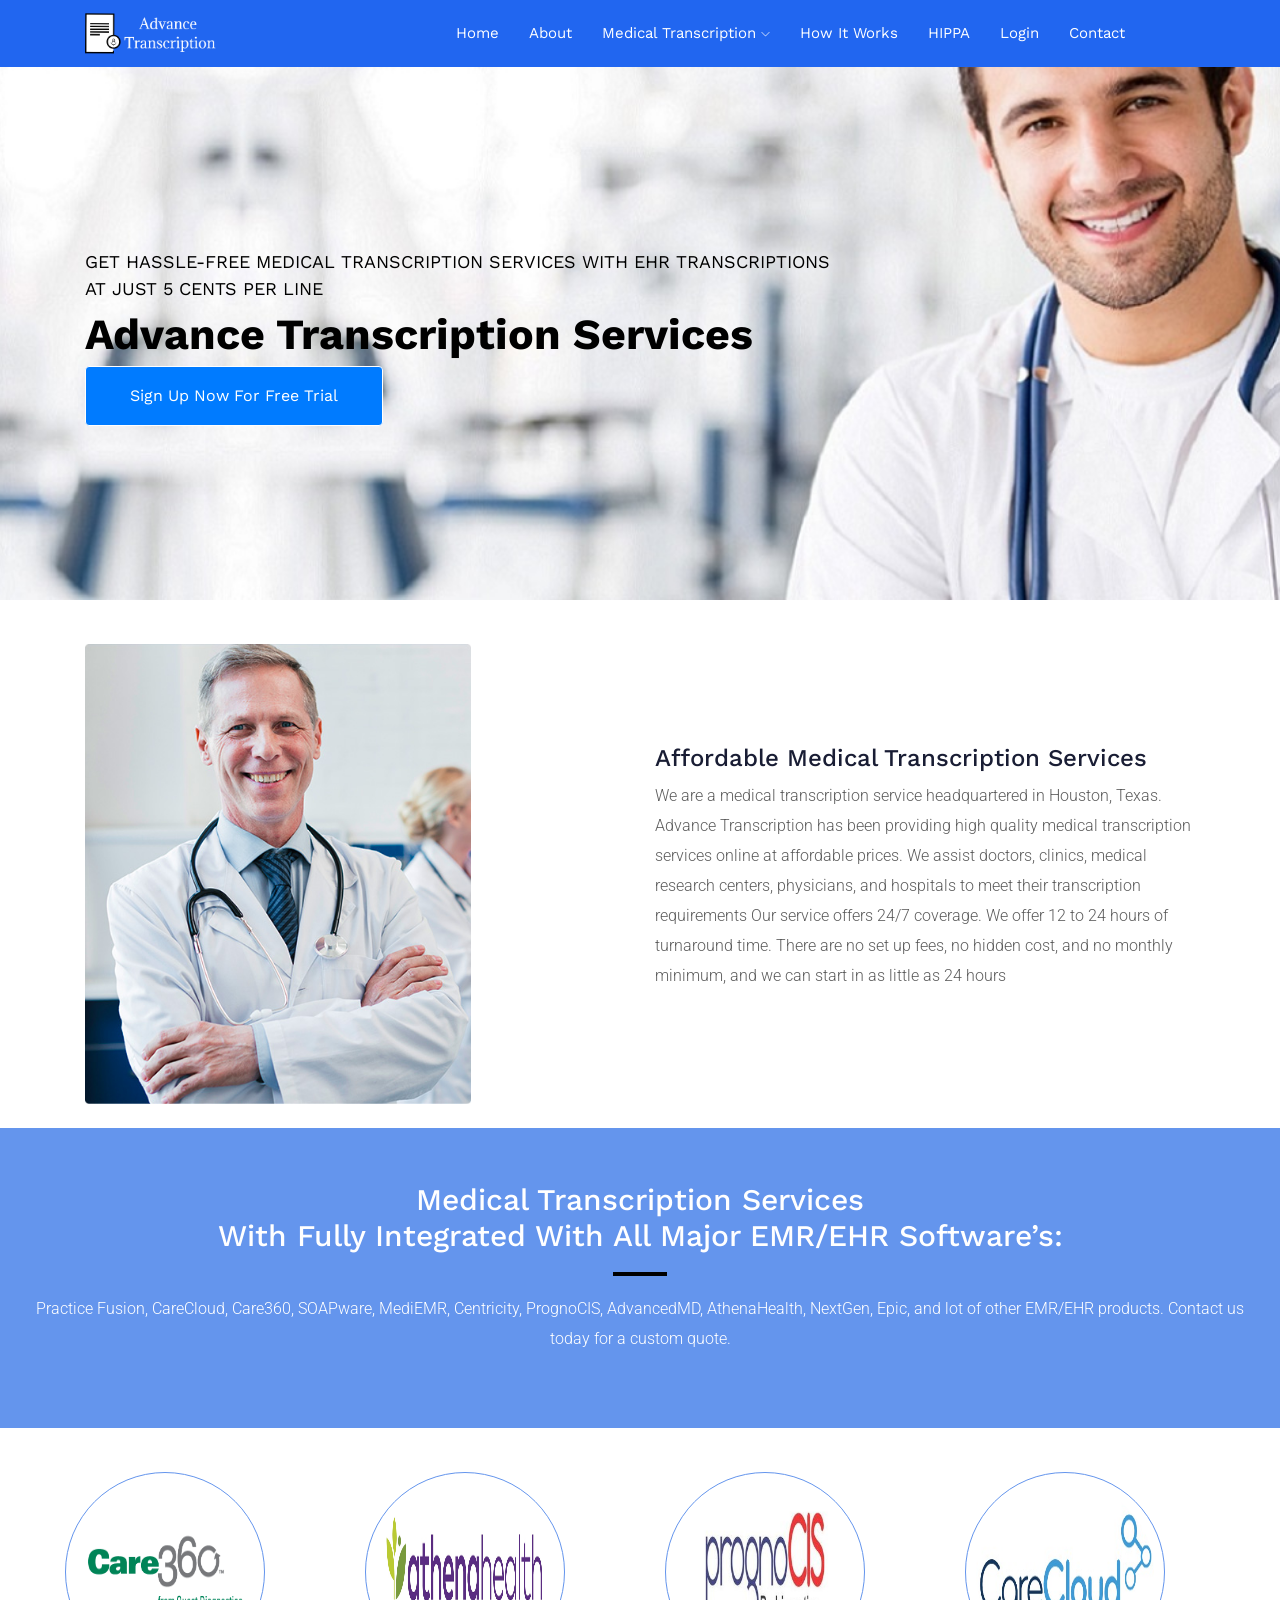
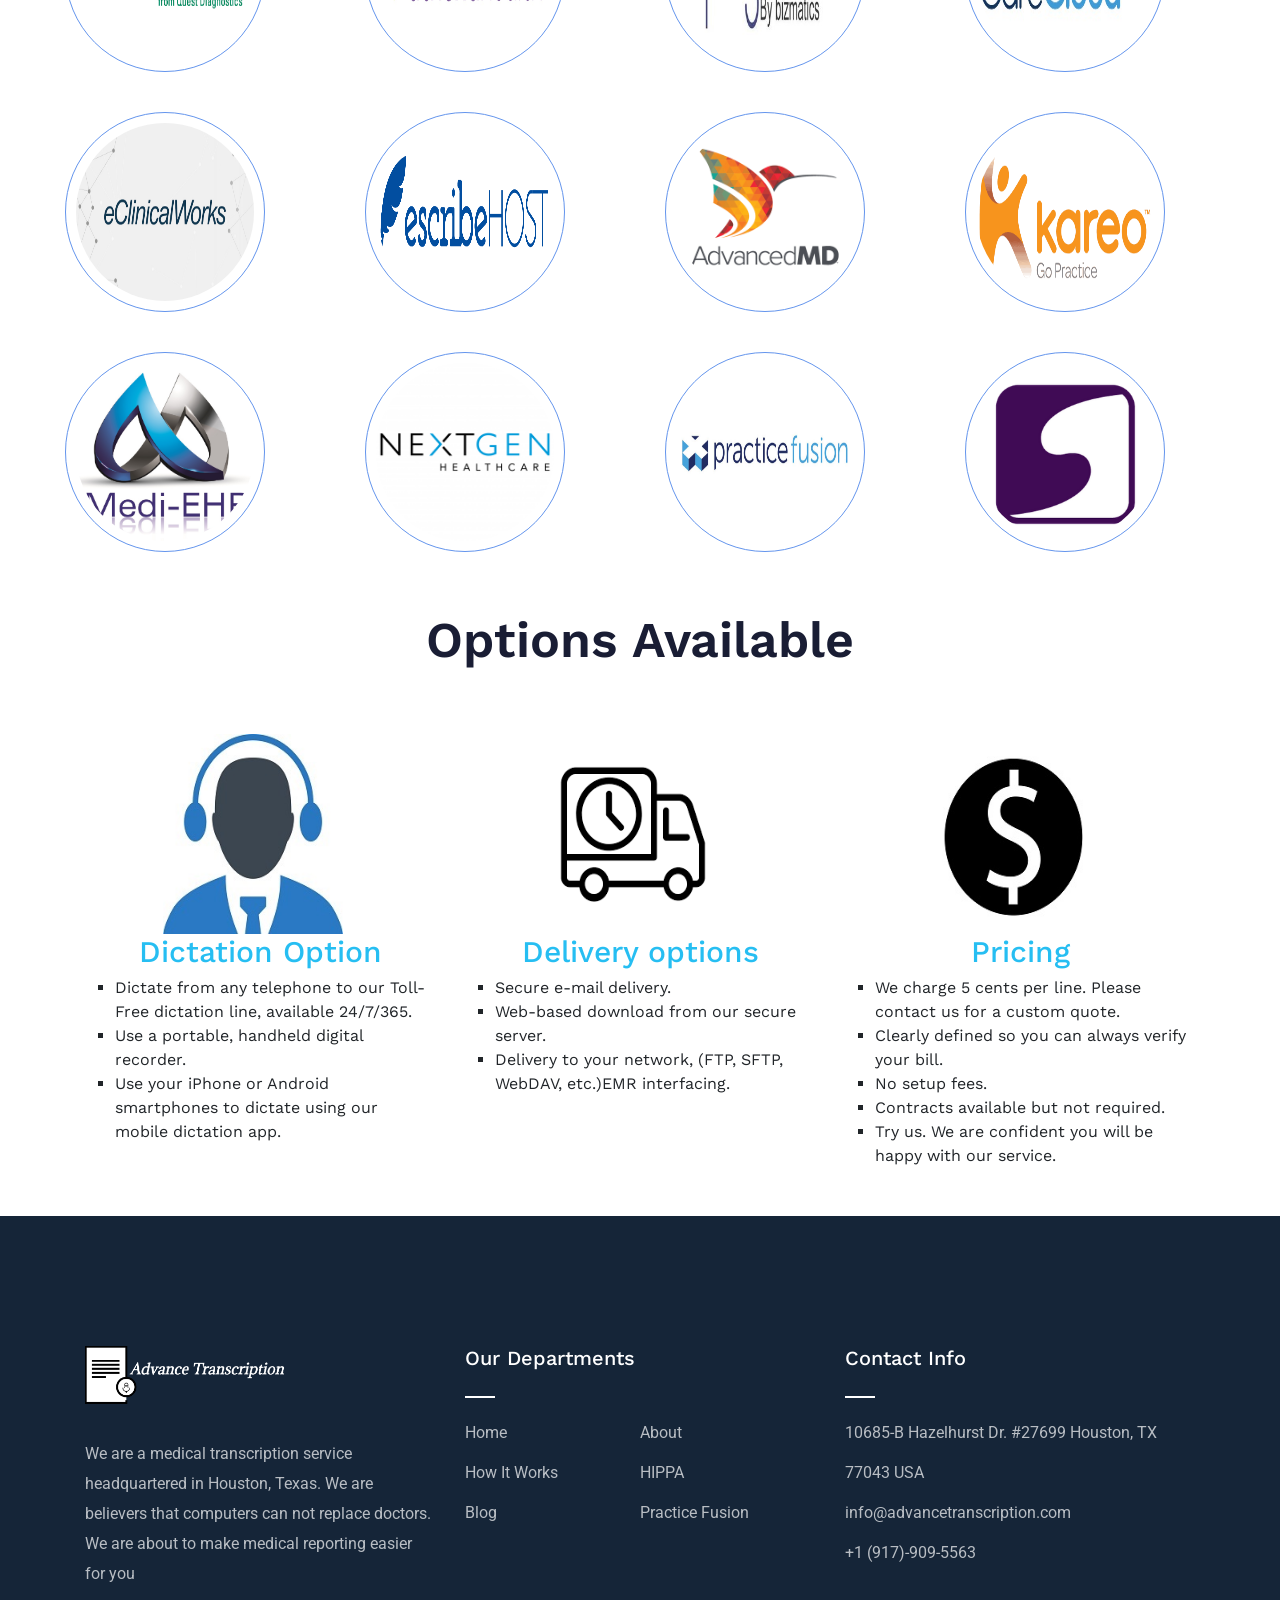
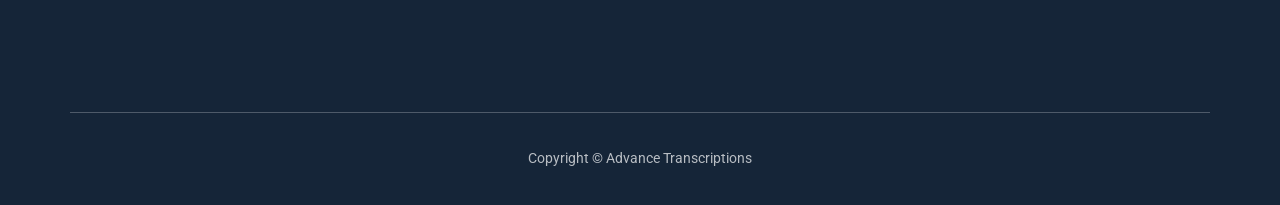
<file: index.html>
<!doctype html>
<html class="no-js" lang="zxx">

<head>
    <meta charset="utf-8">
    <meta http-equiv="x-ua-compatible" content="ie=edge">
    <title>Medical Transcription Services, Transcription Company | Advance Transcription</title>

    <meta name="description" content="">
    <meta name="viewport" content="width=device-width, initial-scale=1">
    <script async id="slcLiveChat" src="https://widget.sonetel.com/SonetelWidget.min.js" data-account-id="207283627"></script>

    <script async src="https://www.googletagmanager.com/gtag/js?id=UA-170296908-1">
    </script>
    <script>
      window.dataLayer = window.dataLayer || [];
      function gtag(){dataLayer.push(arguments);}
      gtag('js', new Date());
    
      gtag('config', 'UA-170296908-1');
    </script>
    <!-- <link rel="manifest" href="site.webmanifest"> -->
    <link rel="shortcut icon" type="image/x-icon" href="img/favicon.png">
    <!-- Place favicon.ico in the root directory -->

    <!-- CSS here -->
    <link rel="stylesheet" href="css/bootstrap.min.css">
    <link rel="stylesheet" href="css/owl.carousel.min.css">
    <link rel="stylesheet" href="css/magnific-popup.css">
    <link rel="stylesheet" href="css/font-awesome.min.css">
    <link rel="stylesheet" href="css/themify-icons.css">
    <link rel="stylesheet" href="css/nice-select.css">
    <link rel="stylesheet" href="css/flaticon.css">
    <link rel="stylesheet" href="css/gijgo.css">
    <link rel="stylesheet" href="css/animate.css">
    <link rel="stylesheet" href="css/slicknav.css">
    <link rel="stylesheet" href="css/style.css">
    <!-- <link rel="stylesheet" href="css/responsive.css"> -->
    <style>
        li>a:hover {
            text-decoration: underline;
            cursor: pointer;
        }
    </style>
</head>

<body>
    <!--[if lte IE 9]>
            <p class="browserupgrade">You are using an <strong>outdated</strong> browser. Please <a href="https://browsehappy.com/">upgrade your browser</a> to improve your experience and security.</p>
        <![endif]-->


    <!-- header-start -->
    <header>
        <div class="header-area" style="background-color: cadetblue">
            <div id="sticky-header" class="main-header-area">
                <div class="container">
                    <!-- <div class="align-items-center"> -->
                        <div class="row">
                            <div class="col-xl-3 col-lg-3">
                                <a routerLink=''>
                                    <img src="img/headerLogo.png" alt="" style="height: 67px; padding: 10px 0px; margin-right: 0;">
                               </a>
                            </div>
                            <div class="col-xl-9 col-lg-9" style="margin-top: 15px;">
                                <div class="menu_wrap d-none d-lg-block" style="padding-top: 6px">
                                    <div class="menu_wrap_inner d-flex justify-content-end">
                                        <div class="main-menu">
                                            <nav>
                                                <ul id="navigation">
                                                    
                                                    <li><a href="index.html">Home</a></li>
                                                    <li><a href="about.html">About</a></li>
                                                    <li><a>Medical Transcription <i class="ti-angle-down"></i></a>
                                                        <ul class="submenu">
                                                            <li><a href="emrTranscription.html">EMR Transcription</a></li>
                                                            <li><a href="practiceFusion.html">Practice Fusion</a></li>
                                                            <li><a href="mobileDictataion.html">Mobile Dictation</a></li>
                                                        </ul>
                                                    </li>
                                                    <li><a href="howItWorks.html">How It works</a></li>
                                                    <li><a href="hippa.html">HIPPA</a></li>
                                                    <!-- <li><a href="blog.html">Blog</a></li> -->
                                                    <li><a href="login.html">Login</a></li>
                                                    <li><a href="contact.html">Contact</a></li>
                                                </ul>
                                            </nav>
                                        </div>
                                    </div>
                                </div>
                            </div>
                        </div>
                        <!-- <div class="col-12">
                            <div class="mobile_menu d-block d-lg-none"></div>
                        </div> -->
                    <!-- </div> -->
                </div>
            </div>
        </div>
    </header>
    <!-- header-end -->

    <!-- slider_area_start -->
    <div class="slider_area">
        <div class="slider_active owl-carousel">
            <div class="single_slider  d-flex align-items-center slider_bg_newImage img-responsive">
                <div class="container">
                    <div class="row">
                        <div class="col-xl-12">
                            <div class="slider_text">
                                <span style="color: black;"> Get hassle-free medical transcription services with EHR Transcriptions</span>
                                <span style="color: black;">at just 5 cents per line</span>
                                <b> <span style="font-size: 43px;color:black">Advance Transcription Services</span></b><br>
                                <a href="https://advancetranscription.wufoo.com/forms/z82i7hz1e1m3hc/" class="boxed-btn5 btn btn-primary">
                                    Sign Up Now For Free Trial
                                </a>
                            </div>
                        </div>
                    </div>
                </div>
            </div>
        </div>
    </div>
    <!-- slider_area_end -->

    <!-- welcome_clicnic_area_start -->
    <div class="" style="margin-top: 44px">
        <div class="container">
            <div class="row align-items-center">
                <div class="col-xl-6 col-lg-6">
                    <div class="welcome_thumb">
                        <div class="thumb_1">
                            <img src="img/about/1.jpg" alt="" style="height: 460px">
                        </div>
                    </div>
                </div>
                <div class="col-xl-6 col-lg-6">
                    <div class="welcome_docmed_info">
                        <h3>Affordable Medical Transcription Services
                           </h3>
                           <p> We are a medical transcription service headquartered in Houston, Texas. Advance 
                           Transcription has been providing high quality medical transcription services online at 
                           affordable prices. We assist doctors, clinics, medical research centers, physicians, and 
                           hospitals to meet their transcription requirements Our service offers 24/7 coverage. We 
                           offer 12 to 24 hours of turnaround time. There are no set up fees, no hidden cost, and no
                           monthly minimum, and we can start in as little as 24 hours
                        </p>
                      
                    </div>
                </div>
            </div>
        </div>
    </div>
<br>
    <div class="banner">
        <br>
         <h2> 
                Medical Transcription Services<br>
                With Fully Integrated With All Major EMR/EHR Software’s:
         </h2>
         <hr style="width: 50px; display: block; margin-top: 0.5em; margin-bottom: 0.5em; align-items: center; margin-right: auto; border-style: solid; border-width: 2px; border-color: black;">
         <p style="text-align: center; padding: 10px; color: white;"> 
             Practice Fusion, CareCloud, Care360, SOAPware, MediEMR, Centricity, PrognoCIS, AdvancedMD, AthenaHealth, NextGen, Epic, and lot of other EMR/EHR products. Contact us today for a custom quote. </p>
            
    </div>
    <br>
    <!-- welcome_clicnic_area_end -->

            <div class="row">
                    <div class="">
                            <img class="img-logo" src="img\fwdlogos\0c8ce25a909873cdfb1d3cf735053623.png" alt="No Imahe">
                        <!-- <img class="img-logo" src="i/images/fwdlogos/0c8ce25a909873cdfb1d3cf735053623.png" alt=""> -->
                    </div>
                    <div class="">
                        <img class="img-logo" src="img\fwdlogos\athenahealth-logo.png" alt="">
                    </div>
                    <div class="">
                        <img class="img-logo" src="img\fwdlogos\oie_Ge0XNhQdFEoP.jpg" alt="">
                    </div>
                    <div class="">
                        <img class="img-logo" src="img\fwdlogos\carecloud.png" alt="">
                    </div>
                </div>
                <div class="row">
                    <div class="">
                        <img class="img-logo" src="img\fwdlogos\eclinicalworks-case-shines-spotlight-on-data-integrity-showcase_image-5-a-9967.jpg" alt="">
                    </div>
                    <div class="">
                        <img class="img-logo" src="img\fwdlogos\escribehost.png" alt="">
                    </div>
                    <div class="">
                        <img  class="img-logo" src="img\fwdlogos\iy54j6yaniqahpy7evas.png" alt="">
                    </div>
                    <div class="">
                        <img  class="img-logo" src="img\fwdlogos\kareo-vector-logo.png" alt="">
                    </div>
                </div>
                <div class="row">
                    <div class="">
                        <img class="img-logo" src="img\fwdlogos\logo_medi_ehr.png" alt="">
                    </div>
                    <div class="">
                        <img class="img-logo" src="img\fwdlogos\nextgen-healthcare-logo-4A9FE1CA0F-seeklogo.com.gif" alt="">
                    </div>
                    <div class="">
                        <img class="img-logo" src="img\fwdlogos\Practice Fusion.jpg" alt="">
                    </div>
                    <div class="">
                        <img class="img-logo" src="img\fwdlogos\SOAP WARE.png" alt="">
                    </div>
                </div>


    <!-- expert_doctors_area_start -->
    <div class=""  style="margin-top: 44px">
        <div class="container">
            <div class="row justify-content-center ">
                <div class="col-lg-6">
                    <div class="section_title mb-55 text-center">
                        <h3>Options Available</h3>
                    </div>
                </div>
            </div>
            <div class="row justify-content-center">
                <div class="col-lg-4 col-md-6">
                    <div class="single_expert">
                        <div class="expert_thumb">
                            <img src="img/about/callCenter.jpg"  style="height: 200px;width: 180px; margin-left: 78px" class="img-responsive" alt="">
                        </div>
                        <div class="experts_name">
                            <h3 class="options text-center">Dictation Option</h3>
                            <span>
                                    <ul>
                                        <li class="squareList" style="margin-left: 30px">Dictate from any telephone to our Toll-Free dictation line, available 24/7/365.</li>
                                        <li class="squareList" style="margin-left: 30px">Use a portable, handheld digital recorder.</li>
                                        <li class="squareList" style="margin-left: 30px"> Use your iPhone or Android smartphones to dictate using our mobile dictation app.</li>
                                    </ul> 
                                </span>
                        </div>
                    </div>
                </div>
                <div class="col-lg-4 col-md-6">
                    <div class="single_expert">
                        <div class="expert_thumb">
                            <img src="img/about/deliver.png"  style="height: 200px;width: 180px ; margin-left: 78px" class="img-responsive" alt="">
                        </div>
                        <div class="experts_name">
                                <h3 class="options text-center">Delivery options</h3>
                                <span>
                                    <ul>
                                        <li class="squareList" style="margin-left: 30px">Secure e-mail delivery.</li>
                                        <li class="squareList" style="margin-left: 30px">Web-based download from our secure server.</li>
                                                <li class="squareList" style="margin-left: 30px">Delivery to your network, 
                                                    (FTP, SFTP, WebDAV, etc.)EMR interfacing.</li>
                                    </ul>
                                </span>
                        </div>
                    </div>
                </div>
                <div class="col-lg-4 col-md-6">
                    <div class="single_expert">
                        <div class="expert_thumb">
                            <img src="img/about/dollar.jpg" style="height: 200px;width: 180px ; margin-left: 78px" class="img-responsive" alt="">
                        </div>
                        <div class="experts_name">
                                <h3 class="options text-center">Pricing</h3>
                                <span>
                                    <ul>
                                        <li class="squareList" style="margin-left: 30px">We charge 5 cents per line.
                                      Please contact us for a custom quote.</li>
                                        <li class="squareList" style="margin-left: 30px">Clearly defined so you can always verify your bill.</li>
                                        <li class="squareList" style="margin-left: 30px">No setup fees.</li>
                                        <li class="squareList" style="margin-left: 30px">Contracts available but not required.</li>
                                        <li class="squareList" style="margin-left: 30px">Try us. We are confident you will be happy with our service.</li>
                                    </ul>
                                </span>
                        </div>
                    </div>
                </div>
            </div>
        </div>
    </div>
    <!-- expert_doctors_area_end -->
<br>
<br>

    <footer class="footer">
        <div class="footer_top">
            <div class="container">
                <div class="row">
                    <div class="col-xl-4 col-md-6 col-lg-4 ">
                        <div class="footer_widget">
                            <div class="footer_logo">
                                <a href="#">
                                    <img src="img/AdvanceTranscriptionLogo.png" alt="Advance Transcription" style="height: 58px">
                                </a>
                            </div>
                            <p class="address_text">
                                    We are a medical transcription service headquartered in Houston, Texas.
                                    We are believers that computers can not
                                    replace doctors. We are about to make
                                    medical reporting easier for you
                            </p>
                        </div>
                    </div>
                    <div class="col-xl-4 col-md-6 col-lg-4">
                        <div class="footer_widget">
                            <h3 class="footer_title">
                                Our Departments
                            </h3>
                            <ul class="links">
                                <li><a href="#">Home</a></li>
                                <li><a href="#">About</a></li>
                                <li><a href="#">How It Works</a></li>
                                <li><a href="#">HIPPA</a></li>
                                <li><a href="#">Blog</a></li>
                                <li><a href="#">Practice Fusion</a></li>
                            </ul>
                        </div>
                    </div>
                    <div class="col-xl-4  col-md-6 col-lg-4">
                        <div class="footer_widget">
                            <h3 class="footer_title">
                                Contact Info
                            </h3>
                            <ul class="meting_time">
                                <li class="d-flex justify-content-between "><span>10685-B Hazelhurst Dr. #27699 Houston, TX</span></li>
                                <li class="d-flex justify-content-between "><span>77043 USA	</span></li>
                                <li class="d-flex justify-content-between "><span>info@advancetranscription.com</span></li>
                                <li class="d-flex justify-content-between "><span> +1 (917)-909-5563	</span></li>
                            </ul>
                        </div>
                    </div>
                </div>
            </div>
        </div>
        <div class="copy-right_text">
            <div class="container">
                <div class="row">
                    <div class="bordered_1px "></div>
                    <div class="col-xl-12">
                        <p class="copy_right text-center">
                            Copyright &copy; Advance Transcriptions
                        </p>
                    </div>
                </div>
            </div>
        </div>
    </footer>

    <!-- link that opens popup -->



    <!-- JS here -->
    <script src="js/vendor/modernizr-3.5.0.min.js"></script>
    <script src="js/vendor/jquery-1.12.4.min.js"></script>
    <script src="js/popper.min.js"></script>
    <script src="js/bootstrap.min.js"></script>
    <script src="js/owl.carousel.min.js"></script>
    <script src="js/isotope.pkgd.min.js"></script>
    <script src="js/ajax-form.js"></script>
    <script src="js/waypoints.min.js"></script>
    <script src="js/jquery.counterup.min.js"></script>
    <script src="js/imagesloaded.pkgd.min.js"></script>
    <script src="js/scrollIt.js"></script>
    <script src="js/jquery.scrollUp.min.js"></script>
    <script src="js/wow.min.js"></script>
    <script src="js/nice-select.min.js"></script>
    <script src="js/jquery.slicknav.min.js"></script>
    <script src="js/jquery.magnific-popup.min.js"></script>
    <script src="js/plugins.js"></script>
    <script src="js/gijgo.min.js"></script>
    <!--contact js-->
    <script src="js/contact.js"></script>
    <script src="js/jquery.ajaxchimp.min.js"></script>
    <script src="js/jquery.form.js"></script>
    <script src="js/jquery.validate.min.js"></script>
    <script src="js/mail-script.js"></script>

    <script src="js/main.js"></script>
    
</body>

<style>

.squareList{
    list-style: square;
}

.img-logo {
    height: 200px;
    width: 200px;
    /* margin-bottom: 20px; */
    margin: 20px;
    margin-left: 80px;
    border: 1px solid cornflowerblue;
    border-radius: 50%;
    padding: 10px;
    cursor: pointer;
}

.banner {
    background-color: cornflowerblue;
    height: 300px;
    width: 100%;
    padding: 20px;
}

h2 {
    text-align: center;
    padding: 10px;
    color: white;
    /* border-bottom: 3px solid black; */
}
</style>

</html>
</file>
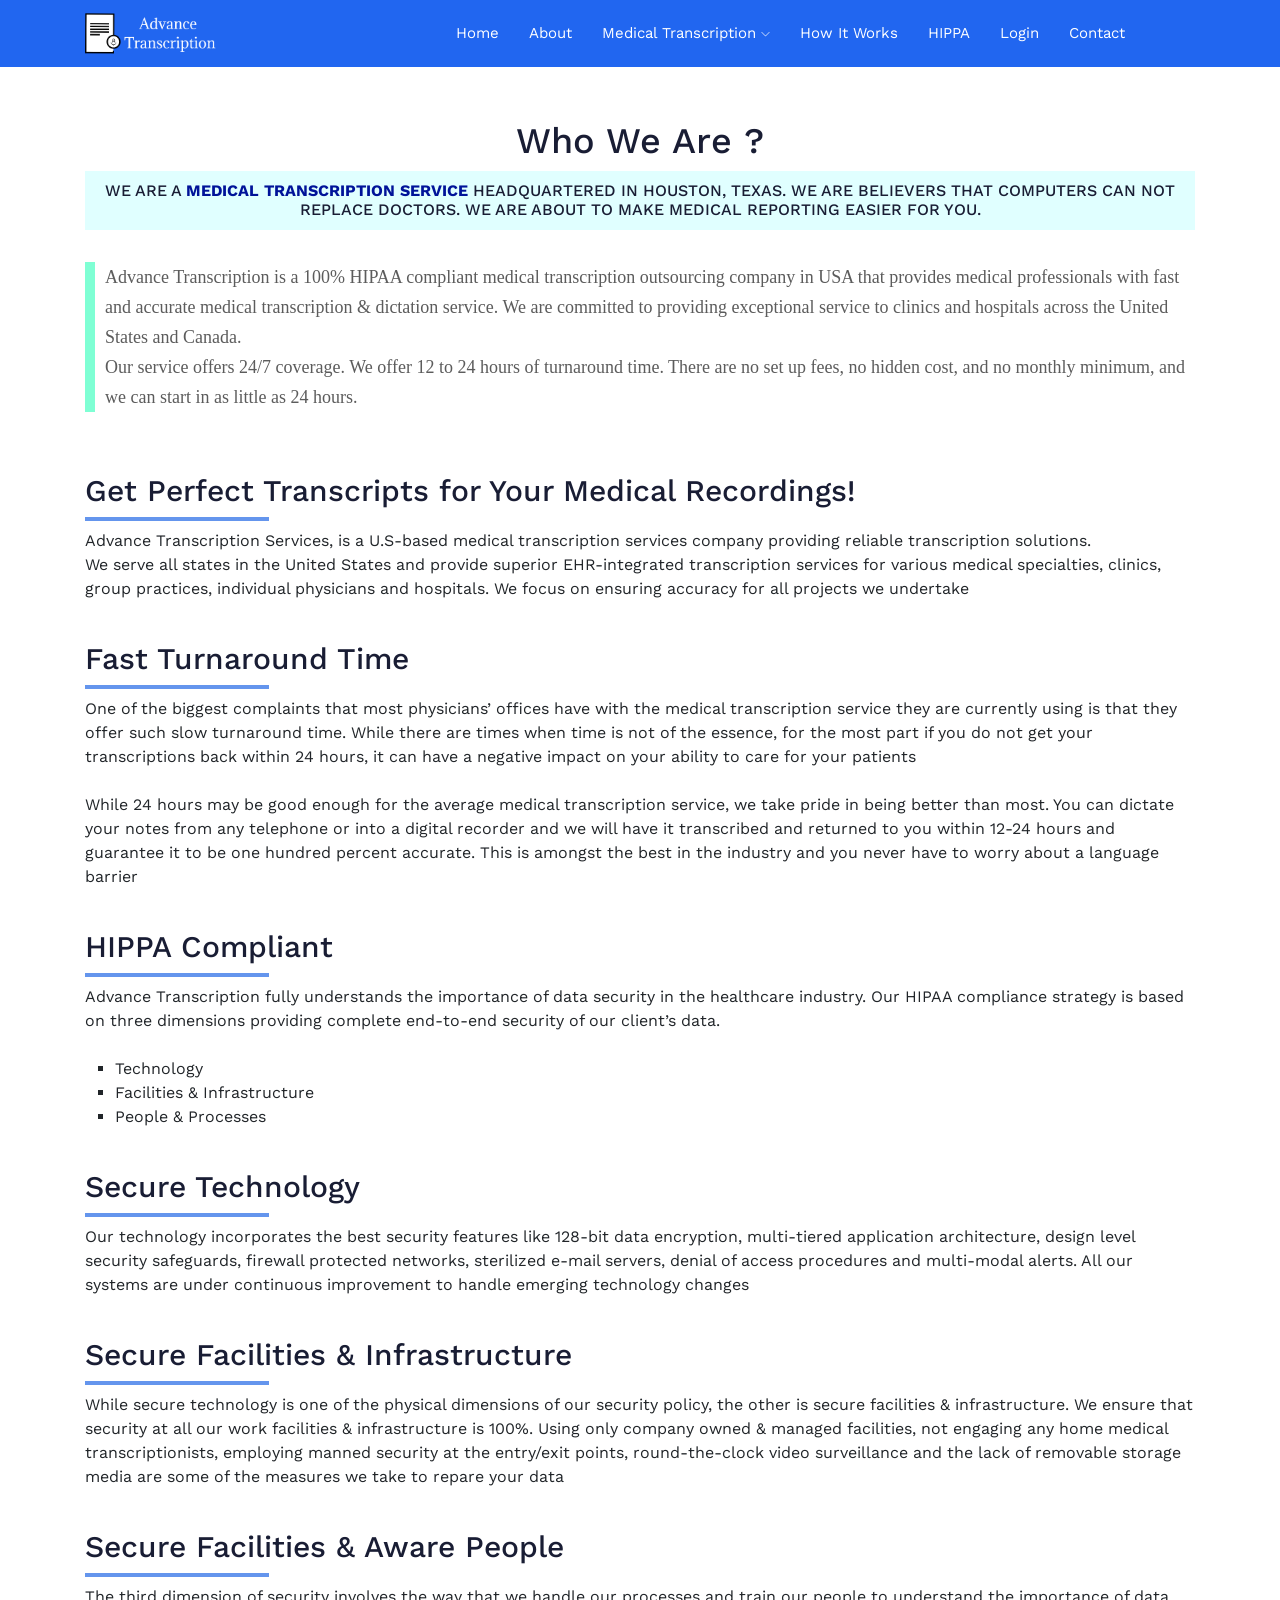
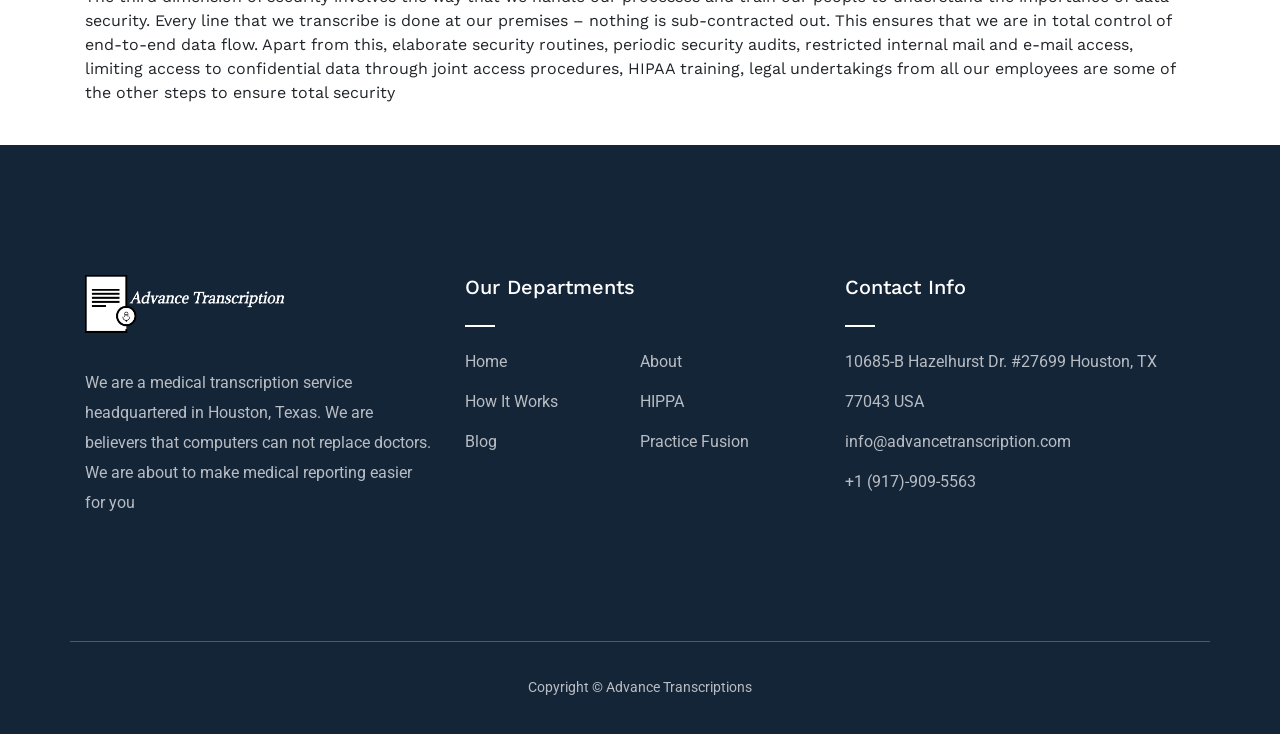
<file: about.html>
<!doctype html>
<html class="no-js" lang="zxx">

<head>
    <meta charset="utf-8">
    <meta http-equiv="x-ua-compatible" content="ie=edge">
    <title>Best Medical Transcription Company, HIPAA compliant |Advance Transcription</title>
    <meta name="description" content="">
    <meta name="viewport" content="width=device-width, initial-scale=1">

    <!-- <link rel="manifest" href="site.webmanifest"> -->
    <link rel="shortcut icon" type="image/x-icon" href="img/favicon.png">
    <!-- Place favicon.ico in the root directory -->

    <!-- CSS here -->
    <link rel="stylesheet" href="css/bootstrap.min.css">
    <link rel="stylesheet" href="css/owl.carousel.min.css">
    <link rel="stylesheet" href="css/magnific-popup.css">
    <link rel="stylesheet" href="css/font-awesome.min.css">
    <link rel="stylesheet" href="css/themify-icons.css">
    <link rel="stylesheet" href="css/nice-select.css">
    <link rel="stylesheet" href="css/flaticon.css">
    <link rel="stylesheet" href="css/gijgo.css">
    <link rel="stylesheet" href="css/animate.css">
    <link rel="stylesheet" href="css/slicknav.css">
    <link rel="stylesheet" href="css/style.css">
    <!-- <link rel="stylesheet" href="css/responsive.css"> -->
    <script>
        window.dataLayer = window.dataLayer || [];
        function gtag(){dataLayer.push(arguments);}
        gtag('js', new Date());
      
        gtag('config', 'UA-170296908-1');
      </script>
</head>

<body>
   <!-- header-start -->
   <header>
    <div class="header-area" style="background-color: cadetblue">
        <div id="sticky-header" class="main-header-area">
            <div class="container">
                <!-- <div class="align-items-center"> -->
                    <div class="row">
                        <div class="col-xl-3 col-lg-3">
                            <a routerLink=''>
                                <img src="img/headerLogo.png" alt="" style="height: 67px; padding: 10px 0px; margin-right: 0;">
                           </a>
                        </div>
                        <div class="col-xl-9 col-lg-9" style="margin-top: 15px;">
                            <div class="menu_wrap d-none d-lg-block" style="padding-top: 6px">
                                <div class="menu_wrap_inner d-flex justify-content-end">
                                    <div class="main-menu">
                                        <nav>
                                            <ul id="navigation">
                                                
                                                <li><a href="index.html">Home</a></li>
                                                <li><a href="about.html">About</a></li>
                                                <li><a>Medical Transcription <i class="ti-angle-down"></i></a>
                                                    <ul class="submenu">
                                                        <li><a href="emrTranscription.html">EMR Transcription</a></li>
                                                        <li><a href="practiceFusion.html">Practice Fusion</a></li>
                                                        <li><a href="mobileDictataion.html">Mobile Dictation</a></li>
                                                    </ul>
                                                </li>
                                                <li><a href="howItWorks.html">How It works</a></li>
                                                <li><a href="hippa.html">HIPPA</a></li>
                                                <!-- <li><a href="blog.html">Blog</a></li> -->
                                                <li><a href="login.html">Login</a></li>
                                                <li><a href="contact.html">Contact</a></li>
                                            </ul>
                                        </nav>
                                    </div>
                                </div>
                            </div>
                        </div>
                    </div>
                    <!-- <div class="col-12">
                        <div class="mobile_menu d-block d-lg-none"></div>
                    </div> -->
                <!-- </div> -->
            </div>
        </div>
    </div>
</header>
<!-- header-end -->

    <div class="container" style="padding-top: 120px ">
       
        <h1>Who We Are ?</h1>
        
        <h5>WE ARE A <strong><a title="Advance Transcription Service" routerLink='' style="color: #001399;">MEDICAL 
            TRANSCRIPTION SERVICE</a></strong> 
            HEADQUARTERED IN HOUSTON, TEXAS. WE ARE BELIEVERS THAT COMPUTERS
             CAN NOT REPLACE DOCTORS. WE ARE ABOUT TO MAKE MEDICAL REPORTING EASIER FOR YOU.</h5>
             <br>
            <p class="p_class">Advance Transcription is a 100% HIPAA compliant 
                medical transcription  outsourcing company in USA
                that provides medical professionals with fast and accurate 
                medical transcription &amp; dictation service.
                We are committed to providing exceptional service to clinics and hospitals 
                across the United States and Canada.
                <br>
        
                Our service offers 24/7 coverage.
                We offer 12 to 24 hours of turnaround time.
                There are no set up fees, no hidden cost, and no monthly minimum, 
                and we can start in as little as 24 hours.</p>
                <br><br>
                 
             <div class="inner-section">
                 <h2>Get Perfect Transcripts for Your Medical Recordings!</h2>
                 <hr>
                 Advance Transcription Services, is a U.S-based medical transcription 
                 services company providing reliable transcription solutions.
                 <br>
                 We serve all states in the United States and provide superior EHR-integrated transcription 
                 services for various medical specialties, clinics, group practices, individual physicians and
                 hospitals. We focus on ensuring accuracy for all projects we undertake
             </div>
        
             <div class="inner-section">
             <h2>Fast Turnaround Time</h2>
             <hr>
                One of the biggest complaints that most physicians’ offices have with the
                medical transcription service they are currently using is that they offer 
                such slow turnaround time. While there are times when time is not of the essence, 
                for the most part if you do not get your transcriptions back within 24 hours, 
                it can have a negative impact on your ability to care for your patients
                <br><br>
                While 24 hours may be good enough for the average medical 
                transcription service, we take pride in being better than most. 
                You can dictate your notes from any telephone or into a digital 
                recorder and we will have it transcribed and returned to you within 
                12-24 hours and guarantee it to be one hundred percent accurate. 
                This is amongst the best in the industry and you never have to worry about a language barrier
            </div>
        
            <div class="inner-section">
                   <h2>HIPPA Compliant</h2> 
                    <hr>
                        Advance Transcription fully understands the importance of data security in the healthcare 
                        industry. Our HIPAA compliance strategy is based on three dimensions providing 
                        complete end-to-end security of our client’s data.
                        <br><br>
                   <ul class="complaints" style="padding-left: 30px">
                        <li style="list-style: square">Technology</li>
                        <li style="list-style: square">Facilities &amp; Infrastructure</li>
                        <li style="list-style: square">People &amp; Processes</li>
                   </ul>
            </div>
        
            <div class="inner-section">
                    <h2>Secure Technology</h2>
                 <hr>
                    Our technology incorporates the best security features like 128-bit data encryption, 
                    multi-tiered application architecture, design level security safeguards, firewall 
                    protected networks, sterilized e-mail servers, denial of access procedures and multi-modal 
                    alerts. All our systems are under continuous improvement to handle emerging technology 
                    changes
            </div>
        
            <div class="inner-section secure-facilities">
                    <h2>Secure Facilities &amp; Infrastructure</h2>
                 <hr>
                    While secure technology is one of the physical dimensions of our security policy, 
                    the other is secure facilities & infrastructure. We ensure that security at all our 
                    work facilities & infrastructure is 100%. Using only company owned & managed facilities,
                    not engaging any home medical transcriptionists, employing manned security at the entry/exit
                    points, round-the-clock video surveillance and the lack of removable storage media are some 
                    of the measures we take to repare your data
            </div>
        
                <div class="inner-section secure-facilities">
                         <h2>Secure Facilities &amp; Aware People</h2>
                         <hr>
                          The third dimension of security involves the way that we handle our 
                          processes and train our people to understand the importance of data security. 
                          Every line that we transcribe is done at our premises – nothing is sub-contracted out.
                          This ensures that we are in total control of end-to-end data flow. Apart from this,
                          elaborate security routines, periodic security audits, restricted internal mail and e-mail access,
                          limiting access to confidential data through joint access procedures, HIPAA training, legal 
                          undertakings from all our employees are some of the other steps to ensure total security
                </div>
        </div>
        
        <footer class="footer">
            <div class="footer_top">
                <div class="container">
                    <div class="row">
                        <div class="col-xl-4 col-md-6 col-lg-4 ">
                            <div class="footer_widget">
                                <div class="footer_logo">
                                    <a href="#">
                                        <img src="img/AdvanceTranscriptionLogo.png" alt="Advance Transcription" style="height: 58px">
                                    </a>
                                </div>
                                <p class="address_text">
                                        We are a medical transcription service headquartered in Houston, Texas.
                                        We are believers that computers can not
                                        replace doctors. We are about to make
                                        medical reporting easier for you
                                </p>
                            </div>
                        </div>
                        <div class="col-xl-4 col-md-6 col-lg-4">
                            <div class="footer_widget">
                                <h3 class="footer_title">
                                    Our Departments
                                </h3>
                                <ul class="links">
                                    <li><a href="#">Home</a></li>
                                    <li><a href="#">About</a></li>
                                    <li><a href="#">How It Works</a></li>
                                    <li><a href="#">HIPPA</a></li>
                                    <li><a href="#">Blog</a></li>
                                    <li><a href="#">Practice Fusion</a></li>
                                </ul>
                            </div>
                        </div>
                        <div class="col-xl-4  col-md-6 col-lg-4">
                            <div class="footer_widget">
                                <h3 class="footer_title">
                                    Contact Info
                                </h3>
                                <ul class="meting_time">
                                    <li class="d-flex justify-content-between "><span>10685-B Hazelhurst Dr. #27699 Houston, TX</span></li>
                                    <li class="d-flex justify-content-between "><span>77043 USA	</span></li>
                                    <li class="d-flex justify-content-between "><span>info@advancetranscription.com</span></li>
                                    <li class="d-flex justify-content-between "><span> +1 (917)-909-5563	</span></li>
                                </ul>
                            </div>
                        </div>
                    </div>
                </div>
            </div>
            <div class="copy-right_text">
                <div class="container">
                    <div class="row">
                        <div class="bordered_1px "></div>
                        <div class="col-xl-12">
                            <p class="copy_right text-center" style="text-align: center">
                                Copyright &copy; Advance Transcriptions
                            </p>
                        </div>
                    </div>
                </div>
            </div>
        </footer>
    <!-- link that opens popup -->

    <!-- JS here -->
    <script src="js/vendor/modernizr-3.5.0.min.js"></script>
    <script src="js/vendor/jquery-1.12.4.min.js"></script>
    <script src="js/popper.min.js"></script>
    <script src="js/bootstrap.min.js"></script>
    <script src="js/owl.carousel.min.js"></script>
    <script src="js/isotope.pkgd.min.js"></script>
    <script src="js/ajax-form.js"></script>
    <script src="js/waypoints.min.js"></script>
    <script src="js/jquery.counterup.min.js"></script>
    <script src="js/imagesloaded.pkgd.min.js"></script>
    <script src="js/scrollIt.js"></script>
    <script src="js/jquery.scrollUp.min.js"></script>
    <script src="js/wow.min.js"></script>
    <script src="js/nice-select.min.js"></script>
    <script src="js/jquery.slicknav.min.js"></script>
    <script src="js/jquery.magnific-popup.min.js"></script>
    <script src="js/plugins.js"></script>
    <script src="js/gijgo.min.js"></script>
    <!--contact js-->
    <script src="js/contact.js"></script>
    <script src="js/jquery.ajaxchimp.min.js"></script>
    <script src="js/jquery.form.js"></script>
    <script src="js/jquery.validate.min.js"></script>
    <script src="js/mail-script.js"></script>

    <script src="js/main.js"></script>
    <script>
        $('.datepicker').datepicker({
            iconsLibrary: 'fontawesome',
            icons: {
                rightIcon: '<span class="fa fa-calendar"></span>'
            }
        });

        $('.timepicker').timepicker({
            iconsLibrary: 'fontawesome',
            icons: {
                rightIcon: '<span class="fa fa-clock-o"></span>'
            }
        });
    $(document).ready(function() {
    $('.js-example-basic-multiple').select2();
});
    </script>
</body>

<style>
.inner-section {
    padding-bottom: 40px;
    width: 100%;
    display: table;
}

margin-less{
    font-size: 14px;
    color: #5c5c5c;
    line-height: 22px;
}

complaints{
    width: auto;
    display: table;
    margin: 0px;
    float: left;
    padding-right: 40px
}

secure-facilities{
    width: 50%;
    float: left;
    text-align: justify;
    padding-bottom: 0px;
}

h1 {
    text-align: center;
}

h5 {
    padding-top: 10px;
    padding-bottom: 10px;
    text-align: center;
    background-color: lightcyan;
}

.p_class {
    /* text-align: center; */
    font-family: Garamond;
    font-size: 18px;
    border-left: 10px aquamarine solid;
    padding-left: 10px;
    /* arial,helvetica; */
}

hr { 
    width: 180px;
    display: block;
    margin-top: 0.5em;
    margin-bottom: 0.5em;
    margin-left: 0;
    margin-right: auto;
    border-style: solid;
    border-width: 2px;
    border-color: cornflowerblue;
} 
</style>
</html>
</file>
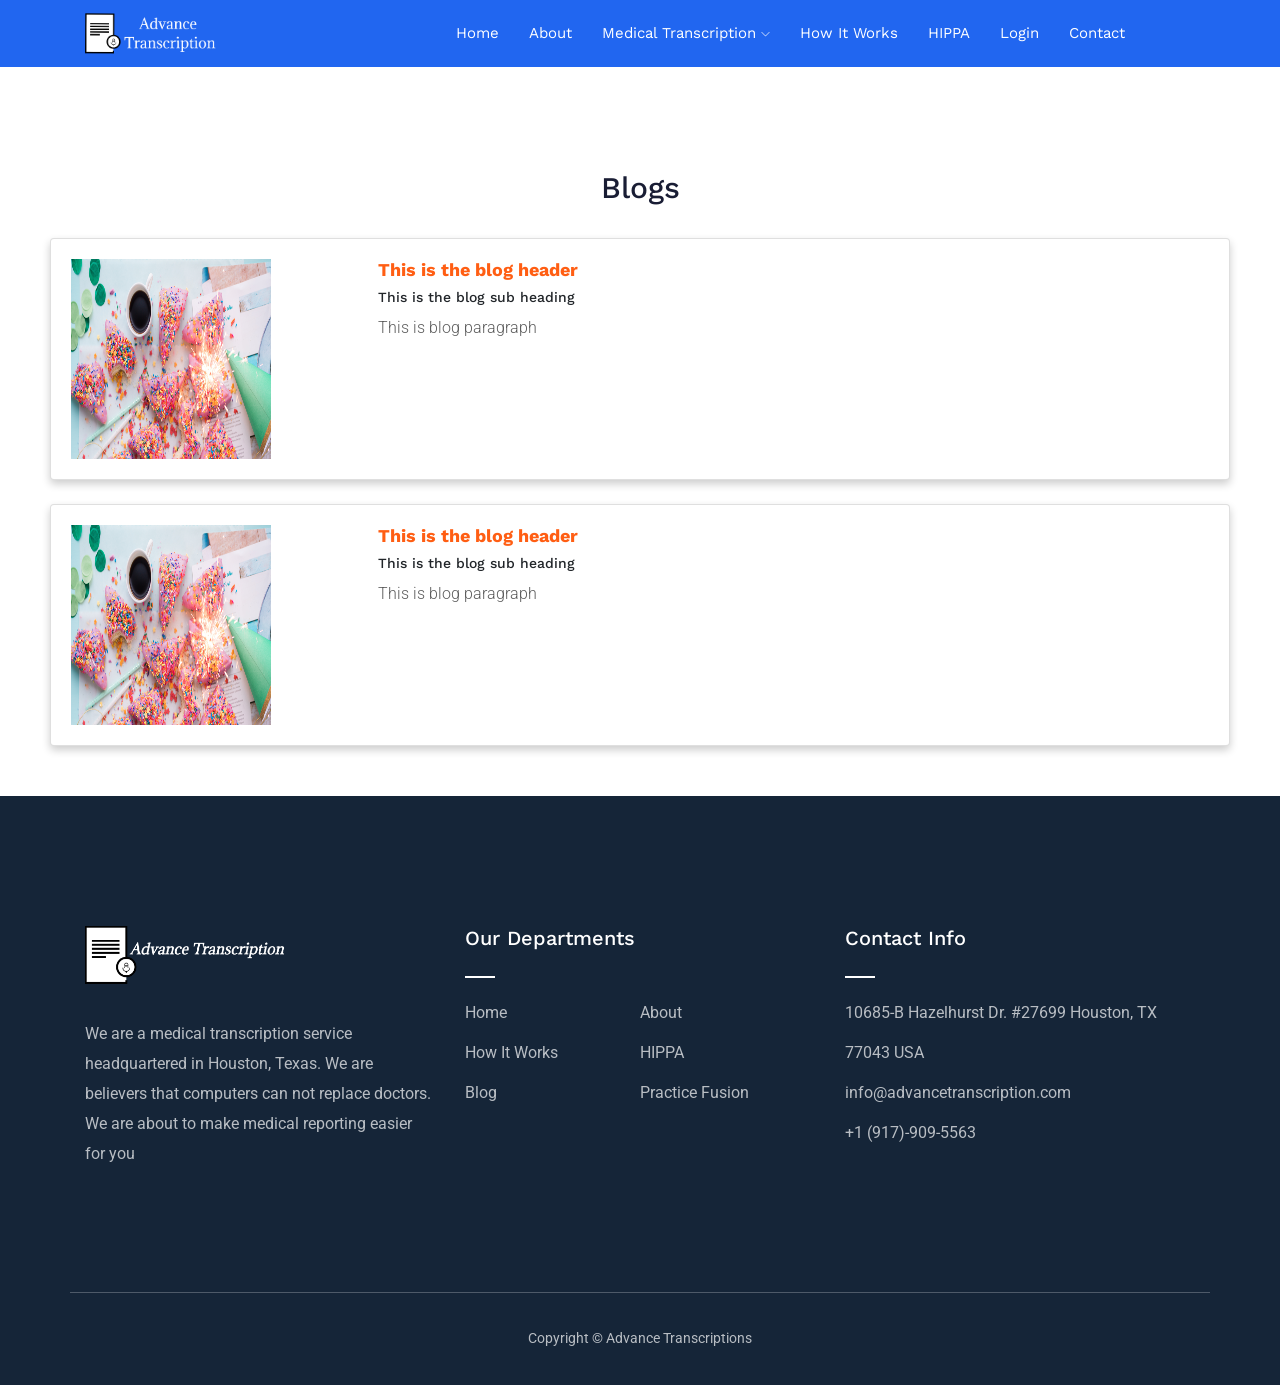
<file: blog.html>
<!doctype html>
<html class="no-js" lang="zxx">

<head>
    <meta charset="utf-8">
    <meta http-equiv="x-ua-compatible" content="ie=edge">
    <title>Medical Transcription Services Blog | Advance Transcription</title>
    <meta name="description" content="">
    <meta name="viewport" content="width=device-width, initial-scale=1">
    <script async id="slcLiveChat" src="https://widget.sonetel.com/SonetelWidget.min.js" data-account-id="207283627"></script>

    <!-- <link rel="manifest" href="site.webmanifest"> -->
    <link rel="shortcut icon" type="image/x-icon" href="img/favicon.png">
    <!-- Place favicon.ico in the root directory -->

    <!-- CSS here -->
    <link rel="stylesheet" href="css/bootstrap.min.css">
    <link rel="stylesheet" href="css/owl.carousel.min.css">
    <link rel="stylesheet" href="css/magnific-popup.css">
    <link rel="stylesheet" href="css/font-awesome.min.css">
    <link rel="stylesheet" href="css/themify-icons.css">
    <link rel="stylesheet" href="css/nice-select.css">
    <link rel="stylesheet" href="css/flaticon.css">
    <link rel="stylesheet" href="css/gijgo.css">
    <link rel="stylesheet" href="css/animate.css">
    <link rel="stylesheet" href="css/slicknav.css">
    <link rel="stylesheet" href="css/style.css">
    <!-- <link rel="stylesheet" href="css/responsive.css"> -->
    <script>
        window.dataLayer = window.dataLayer || [];
        function gtag(){dataLayer.push(arguments);}
        gtag('js', new Date());
      
        gtag('config', 'UA-170296908-1');
      </script>
</head>

<body>
    <!--[if lte IE 9]>
            <p class="browserupgrade">You are using an <strong>outdated</strong> browser. Please <a href="https://browsehappy.com/">upgrade your browser</a> to improve your experience and security.</p>
        <![endif]-->


    <!-- header-start -->
    <header>
        <div class="header-area" style="background-color: cadetblue">
            <div id="sticky-header" class="main-header-area">
                <div class="container">
                    <!-- <div class="align-items-center"> -->
                        <div class="row">
                            <div class="col-xl-3 col-lg-3">
                                <a routerLink=''>
                                    <img src="img/headerLogo.png" alt="" style="height: 67px; padding: 10px 0px; margin-right: 0;">
                               </a>
                            </div>
                            <div class="col-xl-9 col-lg-9" style="margin-top: 15px;">
                                <div class="menu_wrap d-none d-lg-block" style="padding-top: 6px">
                                    <div class="menu_wrap_inner d-flex justify-content-end">
                                        <div class="main-menu">
                                            <nav>
                                                <ul id="navigation">
                                                    
                                                    <li><a href="index.html">Home</a></li>
                                                    <li><a href="about.html">About</a></li>
                                                    <li><a>Medical Transcription <i class="ti-angle-down"></i></a>
                                                        <ul class="submenu">
                                                            <li><a href="emrTranscription.html">EMR Transcription</a></li>
                                                            <li><a href="practiceFusion.html">Practice Fusion</a></li>
                                                            <li><a href="mobileDictataion.html">Mobile Dictation</a></li>
                                                        </ul>
                                                    </li>
                                                    <li><a href="howItWorks.html">How It works</a></li>
                                                    <li><a href="hippa.html">HIPPA</a></li>
                                                    <!-- <li><a href="blog.html">Blog</a></li> -->
                                                    <li><a href="login.html">Login</a></li>
                                                    <li><a href="contact.html">Contact</a></li>
                                                </ul>
                                            </nav>
                                        </div>
                                    </div>
                                </div>
                            </div>
                        </div>
                        <!-- <div class="col-12">
                            <div class="mobile_menu d-block d-lg-none"></div>
                        </div> -->
                    <!-- </div> -->
                </div>
            </div>
        </div>
    </header>
    <!-- header-end -->

  
    <div class="card-container" style="padding-top: 120px">
        <h2>Blogs</h2>
        <br>
        <div class="card">
            <div class="row" style="padding: 20px;">
                <div class="col-3">
                    <img class="image" src="img/blog/single_blog_5.png" alt="Avatar">
                </div>
                <div class="col-9">
                    <div class="container">
                      <h4><b>This is the blog header</b></h4>
                      <h6>This is the blog sub heading</h6>
                      <p>This is blog paragraph</p>
                    </div>
                </div>
            </div>
        </div>
        <br>
        <div class="card">
            <div class="row" style="padding: 20px;">
                <div class="col-3">
                    <img class="image" src="img/blog/single_blog_5.png" alt="Avatar">
                </div>
                <div class="col-9">
                    <div class="container">
                      <h4><b>This is the blog header</b></h4>
                      <h6>This is the blog sub heading</h6>
                      <p>This is blog paragraph</p>
                    </div>
                </div>
            </div>
        </div>
    </div>




    <footer class="footer">
        <div class="footer_top">
            <div class="container">
                <div class="row">
                    <div class="col-xl-4 col-md-6 col-lg-4 ">
                        <div class="footer_widget">
                            <div class="footer_logo">
                                <a href="#">
                                    <img src="img/AdvanceTranscriptionLogo.png" alt="Advance Transcription" style="height: 58px">
                                </a>
                            </div>
                            <p class="address_text">
                                    We are a medical transcription service headquartered in Houston, Texas.
                                    We are believers that computers can not
                                    replace doctors. We are about to make
                                    medical reporting easier for you
                            </p>
                        </div>
                    </div>
                    <div class="col-xl-4 col-md-6 col-lg-4">
                        <div class="footer_widget">
                            <h3 class="footer_title">
                                Our Departments
                            </h3>
                            <ul class="links">
                                <li><a href="#">Home</a></li>
                                <li><a href="#">About</a></li>
                                <li><a href="#">How It Works</a></li>
                                <li><a href="#">HIPPA</a></li>
                                <li><a href="#">Blog</a></li>
                                <li><a href="#">Practice Fusion</a></li>
                            </ul>
                        </div>
                    </div>
                    <div class="col-xl-4  col-md-6 col-lg-4">
                        <div class="footer_widget">
                            <h3 class="footer_title">
                                Contact Info
                            </h3>
                            <ul class="meting_time">
                                <li class="d-flex justify-content-between "><span>10685-B Hazelhurst Dr. #27699 Houston, TX</span></li>
                                <li class="d-flex justify-content-between "><span>77043 USA	</span></li>
                                <li class="d-flex justify-content-between "><span>info@advancetranscription.com</span></li>
                                <li class="d-flex justify-content-between "><span> +1 (917)-909-5563	</span></li>
                            </ul>
                        </div>
                    </div>
                </div>
            </div>
        </div>
        <div class="copy-right_text">
            <div class="container">
                <div class="row">
                    <div class="bordered_1px "></div>
                    <div class="col-xl-12">
                        <p class="copy_right text-center" style="text-align: center">
                            Copyright &copy; Advance Transcriptions
                        </p>
                    </div>
                </div>
            </div>
        </div>
    </footer>

    <!-- link that opens popup -->



    <!-- JS here -->
    <script src="js/vendor/modernizr-3.5.0.min.js"></script>
    <script src="js/vendor/jquery-1.12.4.min.js"></script>
    <script src="js/popper.min.js"></script>
    <script src="js/bootstrap.min.js"></script>
    <script src="js/owl.carousel.min.js"></script>
    <script src="js/isotope.pkgd.min.js"></script>
    <script src="js/ajax-form.js"></script>
    <script src="js/waypoints.min.js"></script>
    <script src="js/jquery.counterup.min.js"></script>
    <script src="js/imagesloaded.pkgd.min.js"></script>
    <script src="js/scrollIt.js"></script>
    <script src="js/jquery.scrollUp.min.js"></script>
    <script src="js/wow.min.js"></script>
    <script src="js/nice-select.min.js"></script>
    <script src="js/jquery.slicknav.min.js"></script>
    <script src="js/jquery.magnific-popup.min.js"></script>
    <script src="js/plugins.js"></script>
    <script src="js/gijgo.min.js"></script>
    <!--contact js-->
    <script src="js/contact.js"></script>
    <script src="js/jquery.ajaxchimp.min.js"></script>
    <script src="js/jquery.form.js"></script>
    <script src="js/jquery.validate.min.js"></script>
    <script src="js/mail-script.js"></script>

    <script src="js/main.js"></script>
    
</body>

<style>

.card {
    /* Add shadows to create the "card" effect */
    box-shadow: 0 4px 8px 0 rgba(0,0,0,0.2);
    transition: 0.3s;
  }
  
  /* On mouse-over, add a deeper shadow */
  .card:hover {
    box-shadow: 0 8px 16px 0 rgba(0,0,0,0.2);
  }
  
  /* Add some padding inside the card container */
  .container {
    /* padding: 2px 16px; */
  }

  .card-container {
      margin-top: 50px;
      padding: 50px;
  }

  .image {
      height: 200px;
      width: 200px;
  }

  h2 {
      text-align: center;
  }
</style>

</html>
</file>
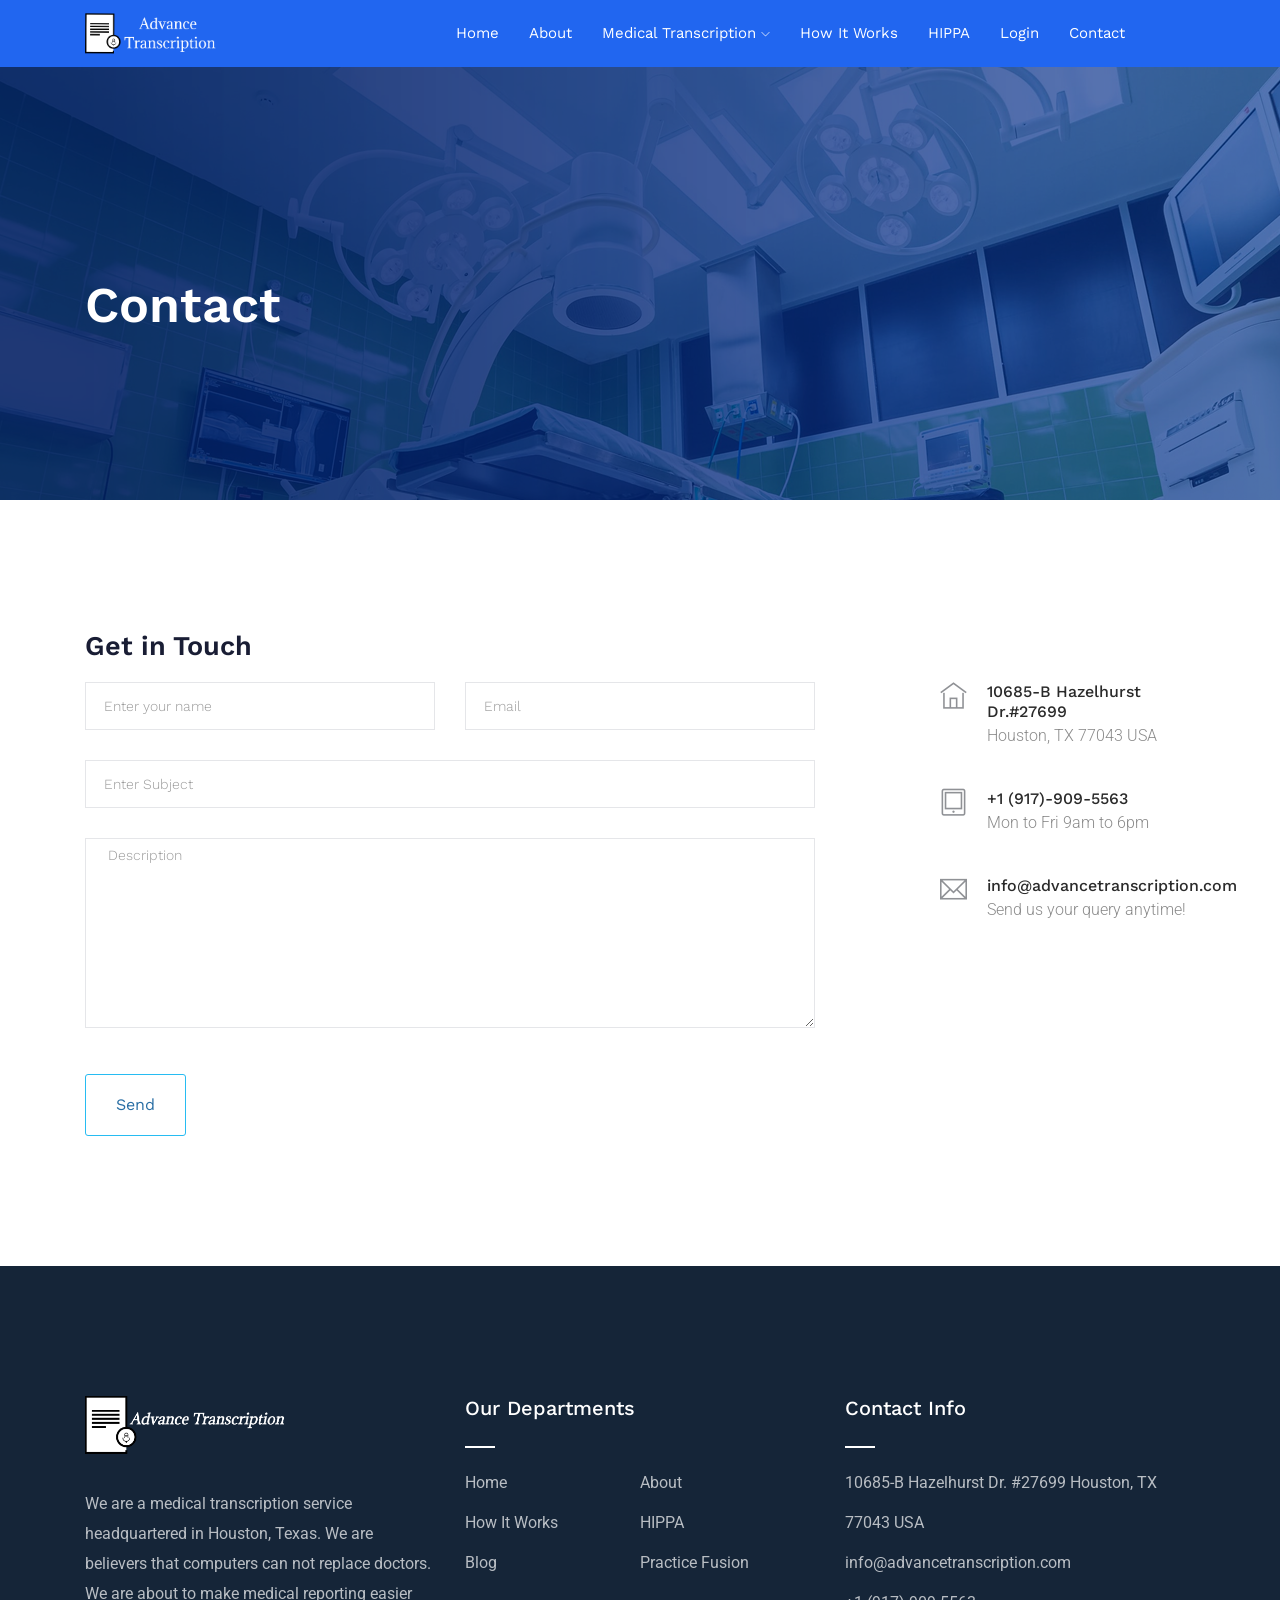
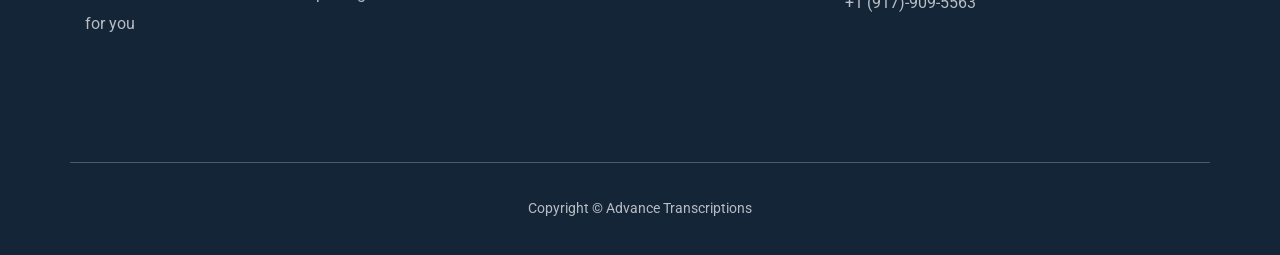
<file: contact.html>
<!doctype html>
<html class="no-js" lang="zxx">

<head>
    <meta charset="utf-8">
    <meta http-equiv="x-ua-compatible" content="ie=edge">
    <title>Medical Transcription Services Texas USA, Transcription Company | Advance Transcription</title>
    <meta name="description" content="">
    <meta name="viewport" content="width=device-width, initial-scale=1">
    <script async id="slcLiveChat" src="https://widget.sonetel.com/SonetelWidget.min.js" data-account-id="207283627"></script>
    <!-- <link rel="manifest" href="site.webmanifest"> -->
    <link rel="shortcut icon" type="image/x-icon" href="img/favicon.png">
    <!-- Place favicon.ico in the root directory -->

    <!-- CSS here -->
    <link rel="stylesheet" href="css/bootstrap.min.css">
    <link rel="stylesheet" href="css/owl.carousel.min.css">
    <link rel="stylesheet" href="css/magnific-popup.css">
    <link rel="stylesheet" href="css/font-awesome.min.css">
    <link rel="stylesheet" href="css/themify-icons.css">
    <link rel="stylesheet" href="css/nice-select.css">
    <link rel="stylesheet" href="css/flaticon.css">
    <link rel="stylesheet" href="css/gijgo.css">
    <link rel="stylesheet" href="css/animate.css">
    <link rel="stylesheet" href="css/slicknav.css">
    <link rel="stylesheet" href="css/style.css">
    <!-- <link rel="stylesheet" href="css/responsive.css"> -->
    <script>
        window.dataLayer = window.dataLayer || [];
        function gtag(){dataLayer.push(arguments);}
        gtag('js', new Date());
      
        gtag('config', 'UA-170296908-1');
      </script>
</head>

<body>
    <!--[if lte IE 9]>
            <p class="browserupgrade">You are using an <strong>outdated</strong> browser. Please <a href="https://browsehappy.com/">upgrade your browser</a> to improve your experience and security.</p>
        <![endif]-->


        <header>
            <div class="header-area" style="background-color: cadetblue">
                <div id="sticky-header" class="main-header-area">
                    <div class="container">
                        <!-- <div class="align-items-center"> -->
                            <div class="row">
                                <div class="col-xl-3 col-lg-3">
                                    <a routerLink=''>
                                        <img src="img/headerLogo.png" alt="" style="height: 67px; padding: 10px 0px; margin-right: 0;">
                                   </a>
                                </div>
                                <div class="col-xl-9 col-lg-9" style="margin-top: 15px;">
                                    <div class="menu_wrap d-none d-lg-block" style="padding-top: 6px">
                                        <div class="menu_wrap_inner d-flex justify-content-end">
                                            <div class="main-menu">
                                                <nav>
                                                    <ul id="navigation">
                                                        
                                                        <li><a href="index.html">Home</a></li>
                                                        <li><a href="about.html">About</a></li>
                                                        <li><a>Medical Transcription <i class="ti-angle-down"></i></a>
                                                            <ul class="submenu">
                                                                <li><a href="emrTranscription.html">EMR Transcription</a></li>
                                                                <li><a href="practiceFusion.html">Practice Fusion</a></li>
                                                                <li><a href="mobileDictataion.html">Mobile Dictation</a></li>
                                                            </ul>
                                                        </li>
                                                        <li><a href="howItWorks.html">How It works</a></li>
                                                        <li><a href="hippa.html">HIPPA</a></li>
                                                        <!-- <li><a href="blog.html">Blog</a></li> -->
                                                        <li><a href="login.html">Login</a></li>
                                                        <li><a href="contact.html">Contact</a></li>
                                                    </ul>
                                                </nav>
                                            </div>
                                        </div>
                                    </div>
                                </div>
                            </div>
                            <!-- <div class="col-12">
                                <div class="mobile_menu d-block d-lg-none"></div>
                            </div> -->
                        <!-- </div> -->
                    </div>
                </div>
            </div>
        </header>
<!-- header-end -->

    <!-- bradcam_area_start  -->
    <div class="bradcam_area breadcam_bg_1">
        <div class="container">
            <div class="row">
                <div class="col-xl-12">
                    <div class="bradcam_text">
                        <h3>Contact</h3>
                    </div>
                </div>
            </div>
        </div>
    </div>
    <!-- bradcam_area_end  -->

    <!-- ================ contact section start ================= -->
    <section class="contact-section">
            <div class="container">
                <div class="row">
                    <div class="col-12">
                        <h2 class="contact-title">Get in Touch</h2>
                    </div>
                    <div class="col-lg-8">
                        <form class="form-contact contact_form" action="contact_process.php" method="post" id="contactForm" novalidate="novalidate">
                            <div class="row">
                               
                                <div class="col-sm-6">
                                    <div class="form-group">
                                        <input class="form-control valid" name="name" id="name" type="text" onfocus="this.placeholder = ''" onblur="this.placeholder = 'Enter your name'" placeholder="Enter your name">
                                    </div>
                                </div>
                                <div class="col-sm-6">
                                    <div class="form-group">
                                        <input class="form-control valid" name="email" id="email" type="email" onfocus="this.placeholder = ''" onblur="this.placeholder = 'Enter email address'" placeholder="Email">
                                    </div>
                                </div>
                                <div class="col-12">
                                    <div class="form-group">
                                        <input class="form-control" name="subject" id="subject" type="text" onfocus="this.placeholder = ''" onblur="this.placeholder = 'Enter Subject'" placeholder="Enter Subject">
                                    </div>
                                </div>
                                <div class="col-12">
                                    <div class="form-group">
                                        <textarea class="form-control w-100" name="message" id="message" cols="30" rows="9" onfocus="this.placeholder = ''" onblur="this.placeholder = 'Enter Message'" placeholder=" Description"></textarea>
                                    </div>
                                </div>
                            </div>
                            <div class="form-group mt-3">
                                <button type="submit" class="button button-contactForm boxed-btn">Send</button>
                            </div>
                        </form>
                    </div>
                    <div class="col-lg-3 offset-lg-1">
                        <div class="media contact-info">
                            <span class="contact-info__icon"><i class="ti-home"></i></span>
                            <div class="media-body">
                                <h3>10685-B Hazelhurst Dr.#27699</h3>
                                <p>Houston, TX 77043 USA</p>
                            </div>
                        </div>
                        <div class="media contact-info">
                            <span class="contact-info__icon"><i class="ti-tablet"></i></span>
                            <div class="media-body">
                                <h3>+1 (917)-909-5563</h3>
                                <p>Mon to Fri 9am to 6pm</p>
                            </div>
                        </div>
                        <div class="media contact-info">
                            <span class="contact-info__icon"><i class="ti-email"></i></span>
                            <div class="media-body">
                                <h3>info@advancetranscription.com</h3>
                                <p>Send us your query anytime!</p>
                            </div>
                        </div>
                    </div>
                </div>
            </div>
        </section>
    <!-- ================ contact section end ================= -->
    

    
    <footer class="footer">
        <div class="footer_top">
            <div class="container">
                <div class="row">
                    <div class="col-xl-4 col-md-6 col-lg-4 ">
                        <div class="footer_widget">
                            <div class="footer_logo">
                                <a href="#">
                                    <img src="img/AdvanceTranscriptionLogo.png" alt="Advance Transcription" style="height: 58px">
                                </a>
                            </div>
                            <p class="address_text">
                                    We are a medical transcription service headquartered in Houston, Texas.
                                    We are believers that computers can not
                                    replace doctors. We are about to make
                                    medical reporting easier for you
                            </p>
                        </div>
                    </div>
                    <div class="col-xl-4 col-md-6 col-lg-4">
                        <div class="footer_widget">
                            <h3 class="footer_title">
                                Our Departments
                            </h3>
                            <ul class="links">
                                <li><a href="#">Home</a></li>
                                <li><a href="#">About</a></li>
                                <li><a href="#">How It Works</a></li>
                                <li><a href="#">HIPPA</a></li>
                                <li><a href="#">Blog</a></li>
                                <li><a href="#">Practice Fusion</a></li>
                            </ul>
                        </div>
                    </div>
                    <div class="col-xl-4  col-md-6 col-lg-4">
                        <div class="footer_widget">
                            <h3 class="footer_title">
                                Contact Info
                            </h3>
                            <ul class="meting_time">
                                <li class="d-flex justify-content-between "><span>10685-B Hazelhurst Dr. #27699 Houston, TX</span></li>
                                <li class="d-flex justify-content-between "><span>77043 USA	</span></li>
                                <li class="d-flex justify-content-between "><span>info@advancetranscription.com</span></li>
                                <li class="d-flex justify-content-between "><span> +1 (917)-909-5563	</span></li>
                            </ul>
                        </div>
                    </div>
                </div>
            </div>
        </div>
        <div class="copy-right_text">
            <div class="container">
                <div class="row">
                    <div class="bordered_1px "></div>
                    <div class="col-xl-12">
                        <p class="copy_right text-center" style="text-align: center">
                            Copyright &copy; Advance Transcriptions
                        </p>
                    </div>
                </div>
            </div>
        </div>
    </footer>


    <!-- link that opens popup -->

    <!-- form itself end-->
    <form id="test-form" class="white-popup-block mfp-hide">
        <div class="popup_box ">
            <div class="popup_inner">
                <h3>
                    Book an 
                <span>Appointment</span>
                </h3>
                <form action="#">
                    <div class="row">
                        <div class="col-xl-12">
                            <select class="form-select wide" id="default-select" class="">
                                <option data-display="Please select doctor to visit">Please select doctor to visit </option>
                                <option value="1">Anaf</option>
                                <option value="2">Nayna Therapy</option>
                                <option value="3">Nadif</option>
                            </select>
                        </div>
                        <div class="col-xl-9">
                            <input type="text"  placeholder="Your name ">
                        </div>
                        <div class="col-xl-3">
                            <input type="text"  placeholder="Your age">
                        </div>
                        <div class="col-xl-6">
                            <input type="text"  placeholder="Phone number ">
                        </div>
                        <div class="col-xl-6">
                            <input type="email"  placeholder="Email Address">
                        </div>
                        <div class="col-xl-6">
                            <input class="datepicker" placeholder="Appointment Date">
                        </div>
                        <div class="col-xl-6">
                            <input class="timepicker" placeholder="Suitable time">
                        </div>
                        <div class="col-xl-12">
                            <button type="submit" class="boxed-btn3">Make an Appointment</button>
                        </div>
                    </div>
                </form>
            </div>
        </div>
    </form>
    <!-- form itself end -->
    
        <!-- JS here -->
        <script src="js/vendor/modernizr-3.5.0.min.js"></script>
        <script src="js/vendor/jquery-1.12.4.min.js"></script>
        <script src="js/popper.min.js"></script>
        <script src="js/bootstrap.min.js"></script>
        <script src="js/owl.carousel.min.js"></script>
        <script src="js/isotope.pkgd.min.js"></script>
        <script src="js/ajax-form.js"></script>
        <script src="js/waypoints.min.js"></script>
        <script src="js/jquery.counterup.min.js"></script>
        <script src="js/imagesloaded.pkgd.min.js"></script>
        <script src="js/scrollIt.js"></script>
        <script src="js/jquery.scrollUp.min.js"></script>
        <script src="js/wow.min.js"></script>
        <script src="js/nice-select.min.js"></script>
        <script src="js/jquery.slicknav.min.js"></script>
        <script src="js/jquery.magnific-popup.min.js"></script>
        <script src="js/plugins.js"></script>
        <script src="js/gijgo.min.js"></script>
    
        <!--contact js-->
        <script src="js/contact.js"></script>
        <script src="js/jquery.ajaxchimp.min.js"></script>
        <script src="js/jquery.form.js"></script>
        <script src="js/jquery.validate.min.js"></script>
        <script src="js/mail-script.js"></script>
    
        <script src="js/main.js"></script>
        <script>
            $('#datepicker').datepicker({
                iconsLibrary: 'fontawesome',
                icons: {
                 rightIcon: '<span class="fa fa-caret-down"></span>'
             }
            });
            $('#datepicker2').datepicker({
                iconsLibrary: 'fontawesome',
                icons: {
                 rightIcon: '<span class="fa fa-caret-down"></span>'
             }
    
            });
        </script>
    </body>
    
    </html>
</file>
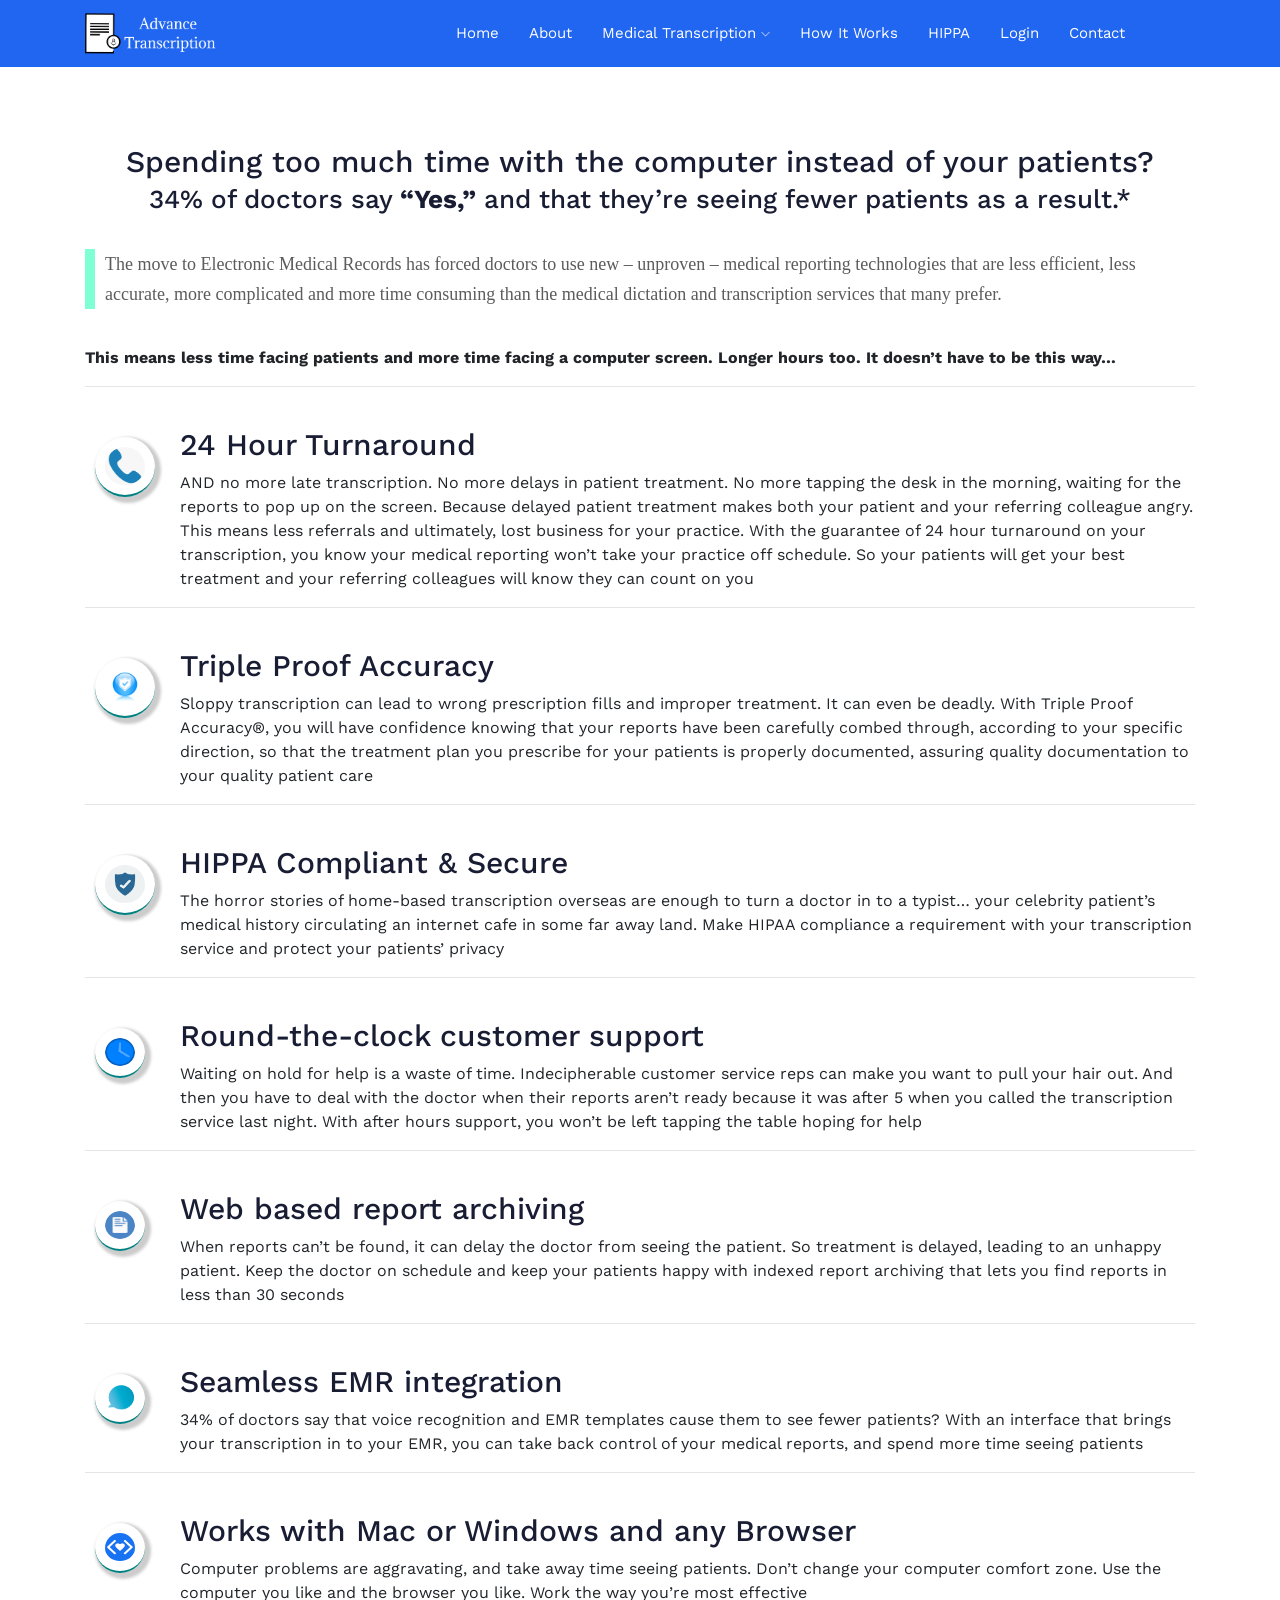
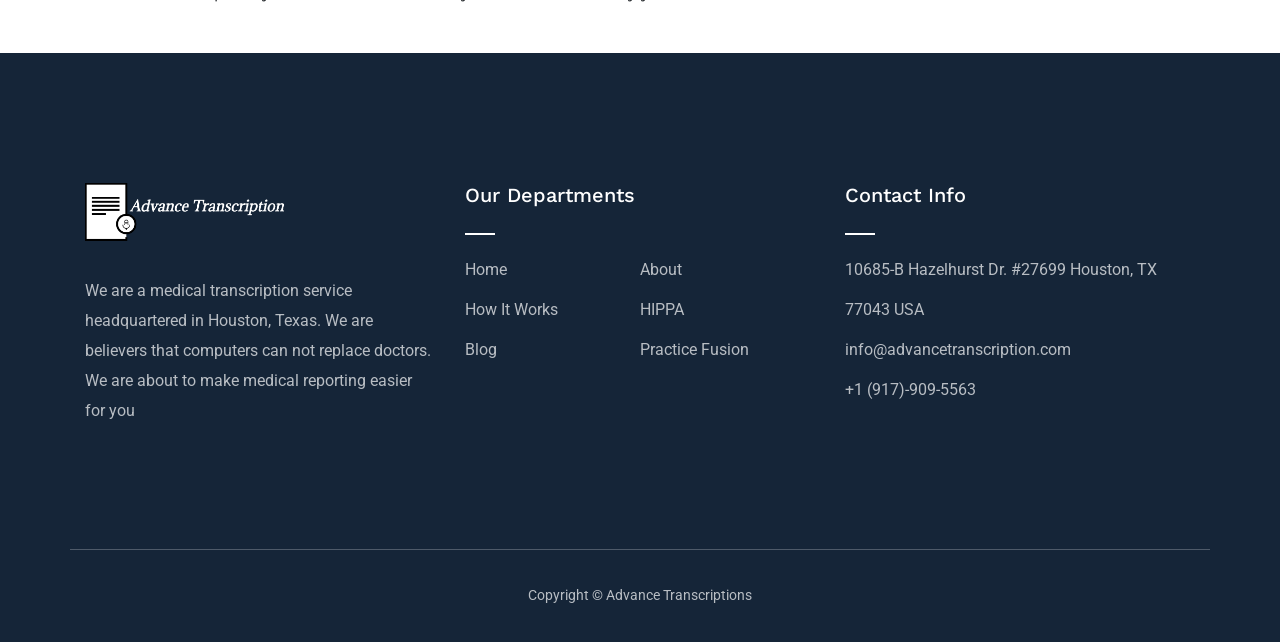
<file: emrTranscription.html>
<!doctype html>
<html class="no-js" lang="zxx">

<head>
    <meta charset="utf-8">
    <meta http-equiv="x-ua-compatible" content="ie=edge">
    <title>EMR Transcription Service - Medical Transcription Service | Advance Transcription</title>
    
    <meta name="description" content="">
    <meta name="viewport" content="width=device-width, initial-scale=1">
    <script async id="slcLiveChat" src="https://widget.sonetel.com/SonetelWidget.min.js" data-account-id="207283627"></script>
    <!-- <link rel="manifest" href="site.webmanifest"> -->
    <link rel="shortcut icon" type="image/x-icon" href="img/favicon.png">
    <!-- Place favicon.ico in the root directory -->

    <!-- CSS here -->
    <link rel="stylesheet" href="css/bootstrap.min.css">
    <link rel="stylesheet" href="css/owl.carousel.min.css">
    <link rel="stylesheet" href="css/magnific-popup.css">
    <link rel="stylesheet" href="css/font-awesome.min.css">
    <link rel="stylesheet" href="css/themify-icons.css">
    <link rel="stylesheet" href="css/nice-select.css">
    <link rel="stylesheet" href="css/flaticon.css">
    <link rel="stylesheet" href="css/gijgo.css">
    <link rel="stylesheet" href="css/animate.css">
    <link rel="stylesheet" href="css/slicknav.css">
    <link rel="stylesheet" href="css/style.css">
    <!-- <link rel="stylesheet" href="css/responsive.css"> -->
    <script>
        window.dataLayer = window.dataLayer || [];
        function gtag(){dataLayer.push(arguments);}
        gtag('js', new Date());
      
        gtag('config', 'UA-170296908-1');
      </script>
</head>

<body>
   <!-- header-start -->
   <header>
    <div class="header-area" style="background-color: cadetblue">
        <div id="sticky-header" class="main-header-area">
            <div class="container">
                <!-- <div class="align-items-center"> -->
                    <div class="row">
                        <div class="col-xl-3 col-lg-3">
                            <a routerLink=''>
                                <img src="img/headerLogo.png" alt="" style="height: 67px; padding: 10px 0px; margin-right: 0;">
                           </a>
                        </div>
                        <div class="col-xl-9 col-lg-9" style="margin-top: 15px;">
                            <div class="menu_wrap d-none d-lg-block" style="padding-top: 6px">
                                <div class="menu_wrap_inner d-flex justify-content-end">
                                    <div class="main-menu">
                                        <nav>
                                            <ul id="navigation">
                                                
                                                <li><a href="index.html">Home</a></li>
                                                <li><a href="about.html">About</a></li>
                                                <li><a>Medical Transcription <i class="ti-angle-down"></i></a>
                                                    <ul class="submenu">
                                                        <li><a href="emrTranscription.html">EMR Transcription</a></li>
                                                        <li><a href="practiceFusion.html">Practice Fusion</a></li>
                                                        <li><a href="mobileDictataion.html">Mobile Dictation</a></li>
                                                    </ul>
                                                </li>
                                                <li><a href="howItWorks.html">How It works</a></li>
                                                <li><a href="hippa.html">HIPPA</a></li>
                                                <!-- <li><a href="blog.html">Blog</a></li> -->
                                                <li><a href="login.html">Login</a></li>
                                                <li><a href="contact.html">Contact</a></li>
                                            </ul>
                                        </nav>
                                    </div>
                                </div>
                            </div>
                        </div>
                    </div>
                    <!-- <div class="col-12">
                        <div class="mobile_menu d-block d-lg-none"></div>
                    </div> -->
                <!-- </div> -->
            </div>
        </div>
    </div>
</header>
<!-- header-end -->

<div class="container"  style="padding-top: 120px ">
    <br>
    <div class="inner-section patients-as-result">
        <h2 class="header">Spending too much time with the computer instead of your patients? <br>
        <span style="font-size: 26px;">34% of doctors say <strong>“Yes,”</strong> and that they’re seeing fewer patients as a result.*</span>
        </h2>
        <br>
        <p class="para1">The move to Electronic Medical Records has forced doctors to use new – unproven – medical reporting
            technologies that are less efficient, less accurate, more complicated and more time consuming than
            the medical dictation and transcription services that many prefer.</p>

        <br><strong>This means less time facing patients and more time facing a computer screen. Longer hours too. It doesn’t have to be this way…</strong>
    </div>
    <hr>
    <br>
    <div class="row inner-section">
        <div class="col-1">
            <img class="image" src="img/iconsByRavi/phoneIcon.png" style="height: 60px;width: 60px;align-self: left;" alt="">
        </div>
        <div class="col-11">
            <h2>24 Hour Turnaround</h2>
            AND no more late transcription. No more delays in patient treatment.
            No more tapping the desk in the morning, waiting for the reports to pop up on the screen.
            Because delayed patient treatment makes both your patient and your referring colleague angry.
            This means less referrals and ultimately, lost business for your practice.
            With the guarantee of 24 hour turnaround on your transcription, you know your
            medical reporting won’t take your practice off schedule. So your patients will get
            your best treatment and your referring colleagues will know they can count on you
        </div>
    </div>
    <hr>
    <br>
    <div class="row inner-section">
        <div class="col-1">
            <img class="image" src="img/iconsByRavi/securityIcon.jpg" style="height: 60px;width: 60px;" alt="">
        </div>
        <div class="col-11">
            <h2>Triple Proof Accuracy</h2>
            Sloppy transcription can lead to wrong prescription fills and improper treatment.
            It can even be deadly. With Triple Proof Accuracy®, you will have confidence knowing
            that your reports have been carefully combed through, according to your specific direction,
            so that the treatment plan you prescribe for your patients is properly documented, assuring
            quality documentation to your quality patient care
        </div>
    </div>
    <hr>
    <br>
    <div class="row inner-section">
        <div class="col-1">
            <img class="image" src="img/iconsByRavi/shieldIcon.jpg" style="height: 60px;width: 60px;" alt="">
        </div>
        <div class="col-11">
            <h2>HIPPA Compliant & Secure</h2>
            The horror stories of home-based transcription overseas are enough to turn a doctor in to
            a typist… your celebrity patient’s medical history circulating an internet cafe in some far
            away land. Make HIPAA compliance a requirement with your transcription service and protect
            your patients’ privacy
        </div>
    </div>
    <hr>
    <br>
    <div class="row inner-section">
        <div class="col-1">
            <img class="image" src="img/iconsByRavi/clockIcon.png" style="height: 50px;width: 50px;" alt="">
        </div>
        <div class="col-11">
            <h2>Round-the-clock customer support</h2>
            Waiting on hold for help is a waste of time. Indecipherable customer
            service reps can make you want to pull your hair out. And then you have to deal
            with the doctor when their reports aren’t ready because it was after 5 when you
            called the transcription service last night. With after hours support, you won’t
            be left tapping the table hoping for help
        </div>
    </div>
    <hr>
    <br>
    <div class="row inner-section secure-facilities">
        <div class="col-1">
            <img class="image" src="img/iconsByRavi/reportIcon.png" style="height: 50px;width: 50px;" alt="">
        </div>
        <div class="col-11">
            <h2>Web based report archiving</h2>
            When reports can’t be found, it can delay the doctor from seeing the patient.
            So treatment is delayed, leading to an unhappy patient. Keep the doctor on schedule
            and keep your patients happy with indexed report archiving that lets you find reports
            in less than 30 seconds
        </div>
    </div>
    <hr>
    <br>
    <div class="row inner-section secure-facilities">
        <div class="col-1">
            <img class="image" src="img/iconsByRavi/speechIcon.png" style="height: 50px;width: 50px;" alt="">
        </div>
        <div class="col-11">
            <h2>Seamless EMR integration</h2>
            34% of doctors say that voice recognition and EMR templates cause them to see fewer
            patients? With an interface that brings your transcription in to your EMR, you can
            take back control of your medical reports, and spend more time seeing patients
        </div>
    </div>
    <hr>
    <br>
    <div class="row inner-section secure-facilities">
        <div class="col-1">
            <img class="image" src="img/iconsByRavi/codingIcon.png" style="height: 50px;width: 50px;" alt="">
        </div>
        <div class="col-11">
            <h2>Works with Mac or Windows and any Browser</h2>
            Computer problems are aggravating, and take away time seeing patients.
            Don’t change your computer comfort zone. Use the computer you like and the
            browser you like. Work the way you’re most effective
        </div>
    </div>
    <br>
    <br>
</div>
        

<footer class="footer">
    <div class="footer_top">
        <div class="container">
            <div class="row">
                <div class="col-xl-4 col-md-6 col-lg-4 ">
                    <div class="footer_widget">
                        <div class="footer_logo">
                            <a href="#">
                                <img src="img/AdvanceTranscriptionLogo.png" alt="Advance Transcription" style="height: 58px">
                            </a>
                        </div>
                        <p class="address_text">
                                We are a medical transcription service headquartered in Houston, Texas.
                                We are believers that computers can not
                                replace doctors. We are about to make
                                medical reporting easier for you
                        </p>
                    </div>
                </div>
                <div class="col-xl-4 col-md-6 col-lg-4">
                    <div class="footer_widget">
                        <h3 class="footer_title">
                            Our Departments
                        </h3>
                        <ul class="links">
                            <li><a href="#">Home</a></li>
                            <li><a href="#">About</a></li>
                            <li><a href="#">How It Works</a></li>
                            <li><a href="#">HIPPA</a></li>
                            <li><a href="#">Blog</a></li>
                            <li><a href="#">Practice Fusion</a></li>
                        </ul>
                    </div>
                </div>
                <div class="col-xl-4  col-md-6 col-lg-4">
                    <div class="footer_widget">
                        <h3 class="footer_title">
                            Contact Info
                        </h3>
                        <ul class="meting_time">
                            <li class="d-flex justify-content-between "><span>10685-B Hazelhurst Dr. #27699 Houston, TX</span></li>
                            <li class="d-flex justify-content-between "><span>77043 USA	</span></li>
                            <li class="d-flex justify-content-between "><span>info@advancetranscription.com</span></li>
                            <li class="d-flex justify-content-between "><span> +1 (917)-909-5563	</span></li>
                        </ul>
                    </div>
                </div>
            </div>
        </div>
    </div>
    <div class="copy-right_text">
        <div class="container">
            <div class="row">
                <div class="bordered_1px "></div>
                <div class="col-xl-12">
                    <p class="copy_right text-center" style="text-align: center">
                        Copyright &copy; Advance Transcriptions
                    </p>
                </div>
            </div>
        </div>
    </div>
</footer>
    <!-- link that opens popup -->

    

    <!-- JS here -->
    <script src="js/vendor/modernizr-3.5.0.min.js"></script>
    <script src="js/vendor/jquery-1.12.4.min.js"></script>
    <script src="js/popper.min.js"></script>
    <script src="js/bootstrap.min.js"></script>
    <script src="js/owl.carousel.min.js"></script>
    <script src="js/isotope.pkgd.min.js"></script>
    <script src="js/ajax-form.js"></script>
    <script src="js/waypoints.min.js"></script>
    <script src="js/jquery.counterup.min.js"></script>
    <script src="js/imagesloaded.pkgd.min.js"></script>
    <script src="js/scrollIt.js"></script>
    <script src="js/jquery.scrollUp.min.js"></script>
    <script src="js/wow.min.js"></script>
    <script src="js/nice-select.min.js"></script>
    <script src="js/jquery.slicknav.min.js"></script>
    <script src="js/jquery.magnific-popup.min.js"></script>
    <script src="js/plugins.js"></script>
    <script src="js/gijgo.min.js"></script>
    <!--contact js-->
    <script src="js/contact.js"></script>
    <script src="js/jquery.ajaxchimp.min.js"></script>
    <script src="js/jquery.form.js"></script>
    <script src="js/jquery.validate.min.js"></script>
    <script src="js/mail-script.js"></script>

    <script src="js/main.js"></script>
    <script>
        $('.datepicker').datepicker({
            iconsLibrary: 'fontawesome',
            icons: {
                rightIcon: '<span class="fa fa-calendar"></span>'
            }
        });

        $('.timepicker').timepicker({
            iconsLibrary: 'fontawesome',
            icons: {
                rightIcon: '<span class="fa fa-clock-o"></span>'
            }
        });
    $(document).ready(function() {
    $('.js-example-basic-multiple').select2();
});
    </script>
</body>

<style>
.header {
    text-align: center;
    /* background-color: lightcyan; */
}

.para1 {
    font-family: Garamond;
    font-size: 18px;
    border-left: 10px aquamarine solid;
    padding-left: 10px;
}

.image {
    padding: 10px;
    margin: 10px;
    border-bottom: 2px solid teal;
    border-radius: 50%;
    box-shadow: 3px 3px 3px 3px #ccc
}
</style>

</html>
</file>
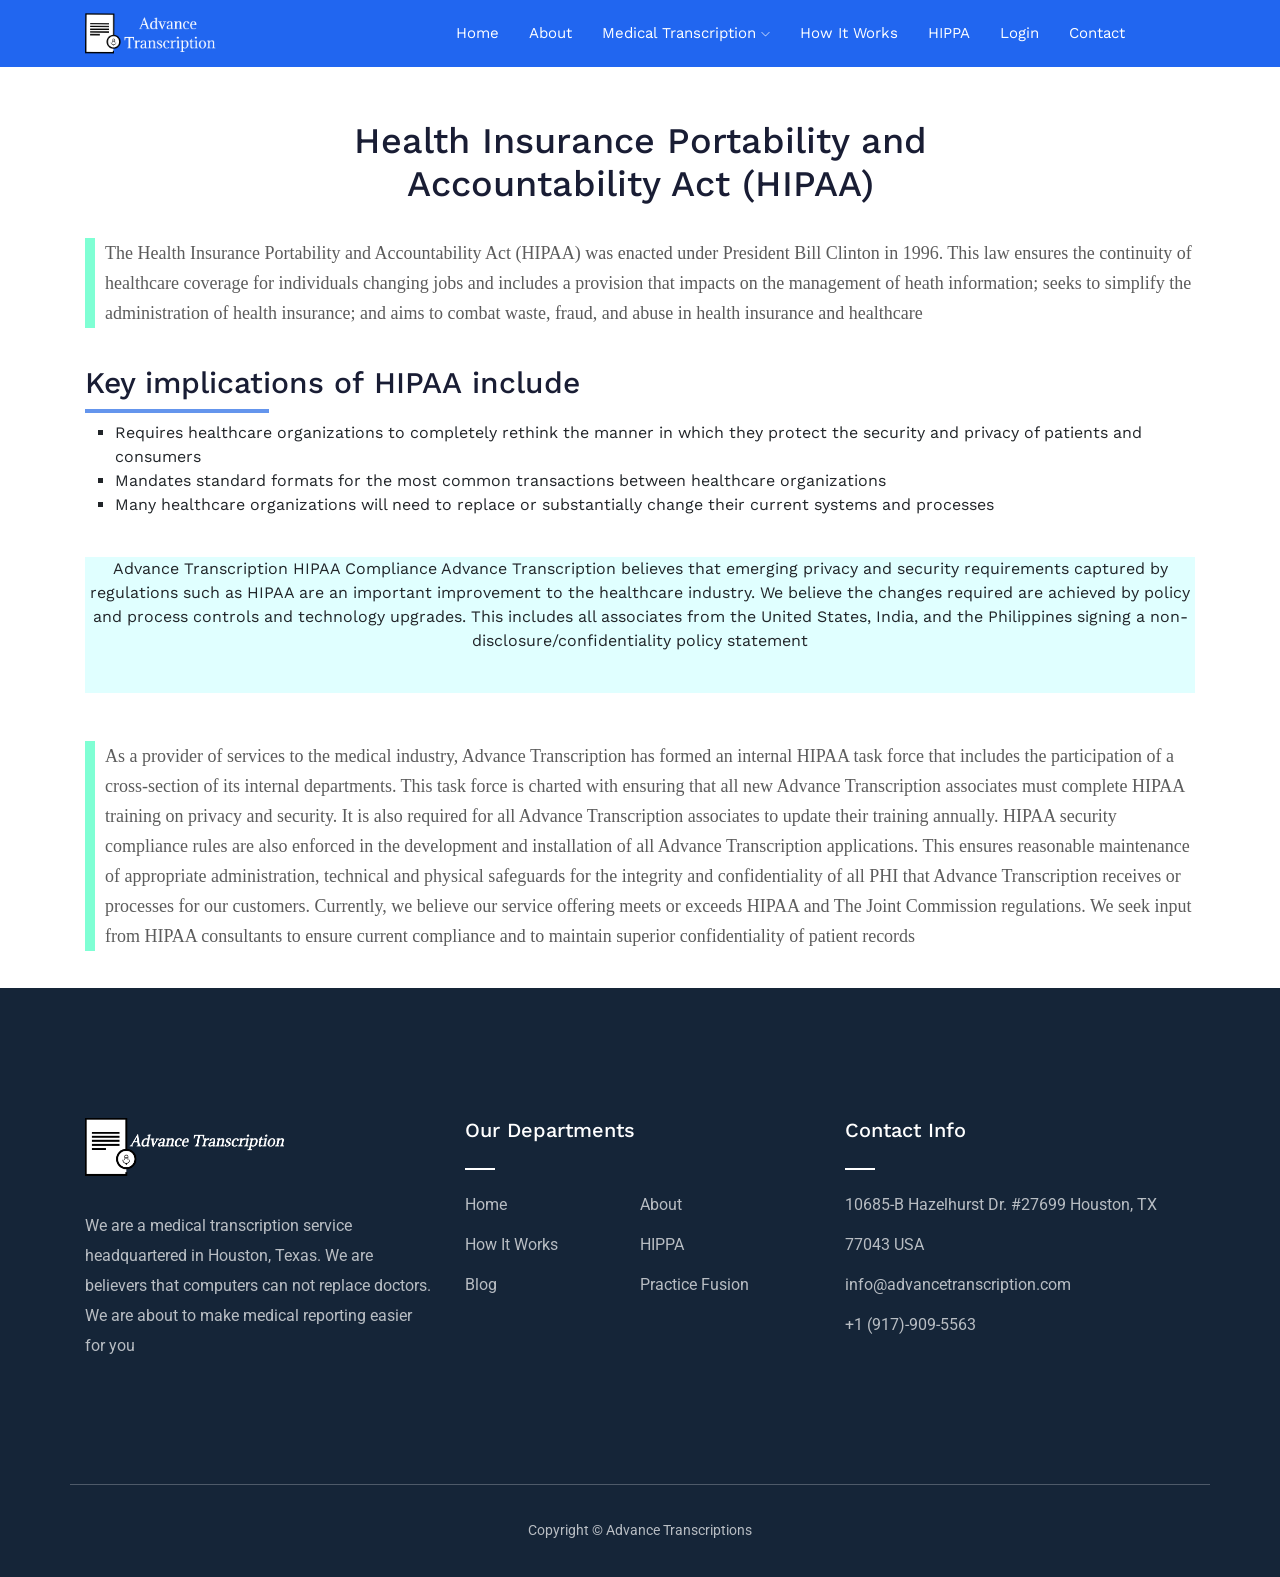
<file: hippa.html>
<!doctype html>
<html class="no-js" lang="zxx">

<head>
    <meta charset="utf-8">
    <meta http-equiv="x-ua-compatible" content="ie=edge">
    <title>Health Insurance Portability and Accountability Act (HIPAA) - Advance Transcription</title>
    <meta name="description" content="">
    <meta name="viewport" content="width=device-width, initial-scale=1">
    <script async id="slcLiveChat" src="https://widget.sonetel.com/SonetelWidget.min.js" data-account-id="207283627"></script>

    <!-- <link rel="manifest" href="site.webmanifest"> -->
    <link rel="shortcut icon" type="image/x-icon" href="img/favicon.png">
    <!-- Place favicon.ico in the root directory -->

    <!-- CSS here -->
    <link rel="stylesheet" href="css/bootstrap.min.css">
    <link rel="stylesheet" href="css/owl.carousel.min.css">
    <link rel="stylesheet" href="css/magnific-popup.css">
    <link rel="stylesheet" href="css/font-awesome.min.css">
    <link rel="stylesheet" href="css/themify-icons.css">
    <link rel="stylesheet" href="css/nice-select.css">
    <link rel="stylesheet" href="css/flaticon.css">
    <link rel="stylesheet" href="css/gijgo.css">
    <link rel="stylesheet" href="css/animate.css">
    <link rel="stylesheet" href="css/slicknav.css">
    <link rel="stylesheet" href="css/style.css">
    <!-- <link rel="stylesheet" href="css/responsive.css"> -->
    <script>
        window.dataLayer = window.dataLayer || [];
        function gtag(){dataLayer.push(arguments);}
        gtag('js', new Date());
      
        gtag('config', 'UA-170296908-1');
      </script>
</head>


<body>
    <!--[if lte IE 9]>
            <p class="browserupgrade">You are using an <strong>outdated</strong> browser. Please <a href="https://browsehappy.com/">upgrade your browser</a> to improve your experience and security.</p>
        <![endif]-->


    <!-- header-start -->
    <header>
        <div class="header-area" style="background-color: cadetblue">
            <div id="sticky-header" class="main-header-area">
                <div class="container">
                    <!-- <div class="align-items-center"> -->
                        <div class="row">
                            <div class="col-xl-3 col-lg-3">
                                <a routerLink=''>
                                    <img src="img/headerLogo.png" alt="" style="height: 67px; padding: 10px 0px; margin-right: 0;">
                               </a>
                            </div>
                            <div class="col-xl-9 col-lg-9" style="margin-top: 15px;">
                                <div class="menu_wrap d-none d-lg-block" style="padding-top: 6px">
                                    <div class="menu_wrap_inner d-flex justify-content-end">
                                        <div class="main-menu">
                                            <nav>
                                                <ul id="navigation">
                                                    
                                                    <li><a href="index.html">Home</a></li>
                                                    <li><a href="about.html">About</a></li>
                                                    <li><a>Medical Transcription <i class="ti-angle-down"></i></a>
                                                        <ul class="submenu">
                                                            <li><a href="emrTranscription.html">EMR Transcription</a></li>
                                                            <li><a href="practiceFusion.html">Practice Fusion</a></li>
                                                            <li><a href="mobileDictataion.html">Mobile Dictation</a></li>
                                                        </ul>
                                                    </li>
                                                    <li><a href="howItWorks.html">How It works</a></li>
                                                    <li><a href="hippa.html">HIPPA</a></li>
                                                    <!-- <li><a href="blog.html">Blog</a></li> -->
                                                    <li><a href="login.html">Login</a></li>
                                                    <li><a href="contact.html">Contact</a></li>
                                                </ul>
                                            </nav>
                                        </div>
                                    </div>
                                </div>
                            </div>
                        </div>
                        <!-- <div class="col-12">
                            <div class="mobile_menu d-block d-lg-none"></div>
                        </div> -->
                    <!-- </div> -->
                </div>
            </div>
        </div>
    </header>
    <!-- header-end -->

  


    <div class="container" style="padding-top: 120px ">
       
        <h1>Health Insurance Portability and  <br> Accountability Act (HIPAA)
         </h1>
        <br>
        <p class="para1">The Health Insurance Portability and Accountability Act 
            (HIPAA) was enacted under President Bill Clinton in 1996. 
                This law ensures the continuity of healthcare coverage for individuals 
                changing jobs and includes a provision that impacts on the management of 
                heath information; seeks to simplify the administration of health insurance; 
                and aims to combat waste, fraud, and abuse in health insurance and healthcare</p> 
        
             <br>
          
                 
             <div class="inner-section">
                 <h2>Key implications of HIPAA include</h2>
                 <hr>
                <ul>
                    <li class="squareList" style="margin-left: 30px">Requires healthcare organizations 
                        to completely rethink the manner in which they protect the security and privacy of 
                        patients and consumers</li>
                    <li class="squareList" style="margin-left: 30px">
                        Mandates standard formats for the most common transactions between healthcare organizations</li>
                    <li class="squareList" style="margin-left: 30px">
                        Many healthcare organizations will need to 
                        replace or substantially change their current systems and processes</li>
                </ul>
             </div>
        
             <div class="inner-section" style="text-align: center;background-color: lightcyan">
             Advance Transcription HIPAA Compliance Advance Transcription believes that emerging privacy 
             and security requirements captured by regulations such as HIPAA are an important improvement 
             to the healthcare industry. We believe the changes required are achieved by policy and process 
             controls and technology upgrades. This includes all associates from the United States, India, and 
             the Philippines signing a non-disclosure/confidentiality policy statement
            </div>
        
            <br> <br>
        
           <p class="para1">
             As a provider of services to the medical industry, Advance Transcription has formed an internal
             HIPAA task force that includes the participation of a cross-section of its internal departments.
             This task force is charted with ensuring that all new Advance Transcription associates must
             complete HIPAA training on privacy and security. It is also required for all Advance Transcription
             associates to update their training annually. HIPAA security compliance rules are also enforced 
             in the development and installation of all Advance Transcription applications. This ensures 
             reasonable maintenance of appropriate administration, technical and physical safeguards for the 
             integrity and confidentiality of all PHI that Advance Transcription receives or processes for our
             customers. Currently, we believe our service offering meets or exceeds HIPAA and The Joint
             Commission regulations. We seek input from HIPAA consultants to ensure current compliance and
             to maintain superior confidentiality of patient records
            </p>
            <br>
        </div>
        



    <footer class="footer">
        <div class="footer_top">
            <div class="container">
                <div class="row">
                    <div class="col-xl-4 col-md-6 col-lg-4 ">
                        <div class="footer_widget">
                            <div class="footer_logo">
                                <a href="#">
                                    <img src="img/AdvanceTranscriptionLogo.png" alt="Advance Transcription" style="height: 58px">
                                </a>
                            </div>
                            <p class="address_text">
                                    We are a medical transcription service headquartered in Houston, Texas.
                                    We are believers that computers can not
                                    replace doctors. We are about to make
                                    medical reporting easier for you
                            </p>
                        </div>
                    </div>
                    <div class="col-xl-4 col-md-6 col-lg-4">
                        <div class="footer_widget">
                            <h3 class="footer_title">
                                Our Departments
                            </h3>
                            <ul class="links">
                                <li><a href="#">Home</a></li>
                                <li><a href="#">About</a></li>
                                <li><a href="#">How It Works</a></li>
                                <li><a href="#">HIPPA</a></li>
                                <li><a href="#">Blog</a></li>
                                <li><a href="#">Practice Fusion</a></li>
                            </ul>
                        </div>
                    </div>
                    <div class="col-xl-4  col-md-6 col-lg-4">
                        <div class="footer_widget">
                            <h3 class="footer_title">
                                Contact Info
                            </h3>
                            <ul class="meting_time">
                                <li class="d-flex justify-content-between "><span>10685-B Hazelhurst Dr. #27699 Houston, TX</span></li>
                                <li class="d-flex justify-content-between "><span>77043 USA	</span></li>
                                <li class="d-flex justify-content-between "><span>info@advancetranscription.com</span></li>
                                <li class="d-flex justify-content-between "><span> +1 (917)-909-5563	</span></li>
                            </ul>
                        </div>
                    </div>
                </div>
            </div>
        </div>
        <div class="copy-right_text">
            <div class="container">
                <div class="row">
                    <div class="bordered_1px "></div>
                    <div class="col-xl-12">
                        <p class="copy_right text-center" style="text-align: center">
                            Copyright &copy; Advance Transcriptions
                        </p>
                    </div>
                </div>
            </div>
        </div>
    </footer>

    <!-- link that opens popup -->



    <!-- JS here -->
    <script src="js/vendor/modernizr-3.5.0.min.js"></script>
    <script src="js/vendor/jquery-1.12.4.min.js"></script>
    <script src="js/popper.min.js"></script>
    <script src="js/bootstrap.min.js"></script>
    <script src="js/owl.carousel.min.js"></script>
    <script src="js/isotope.pkgd.min.js"></script>
    <script src="js/ajax-form.js"></script>
    <script src="js/waypoints.min.js"></script>
    <script src="js/jquery.counterup.min.js"></script>
    <script src="js/imagesloaded.pkgd.min.js"></script>
    <script src="js/scrollIt.js"></script>
    <script src="js/jquery.scrollUp.min.js"></script>
    <script src="js/wow.min.js"></script>
    <script src="js/nice-select.min.js"></script>
    <script src="js/jquery.slicknav.min.js"></script>
    <script src="js/jquery.magnific-popup.min.js"></script>
    <script src="js/plugins.js"></script>
    <script src="js/gijgo.min.js"></script>
    <!--contact js-->
    <script src="js/contact.js"></script>
    <script src="js/jquery.ajaxchimp.min.js"></script>
    <script src="js/jquery.form.js"></script>
    <script src="js/jquery.validate.min.js"></script>
    <script src="js/mail-script.js"></script>

    <script src="js/main.js"></script>
    
</body>

<style>
.inner-section {
    padding-bottom: 40px;
    width: 100%;
    display: table;
}

margin-less{
    font-size: 14px;
    color: #5c5c5c;
    line-height: 22px;
}

complaints{
    width: auto;
    display: table;
    margin: 0px;
    float: left;
    padding-right: 40px
}

secure-facilities{
    width: 50%;
    float: left;
    text-align: justify;
    padding-bottom: 0px;
}

h1 {
    text-align: center;
}

h5 {
    padding-top: 10px;
    padding-bottom: 10px;
    text-align: center;
    background-color: lightcyan;
}

.p_cls {
    /* text-align: center; */
    font-family: Garamond;
    font-size: 18px;
    border-left: 10px aquamarine solid;
    padding-left: 10px;
    /* arial,helvetica; */
}

hr { 
    width: 180px;
    display: block;
    margin-top: 0.5em;
    margin-bottom: 0.5em;
    margin-left: 0;
    margin-right: auto;
    border-style: solid;
    border-width: 2px;
    border-color: cornflowerblue;
} 
.squareList{
    list-style: square;
}
.para1 {
    font-family: Garamond;
    font-size: 18px;
    border-left: 10px aquamarine solid;
    padding-left: 10px;
}

</style>

</html>
</file>
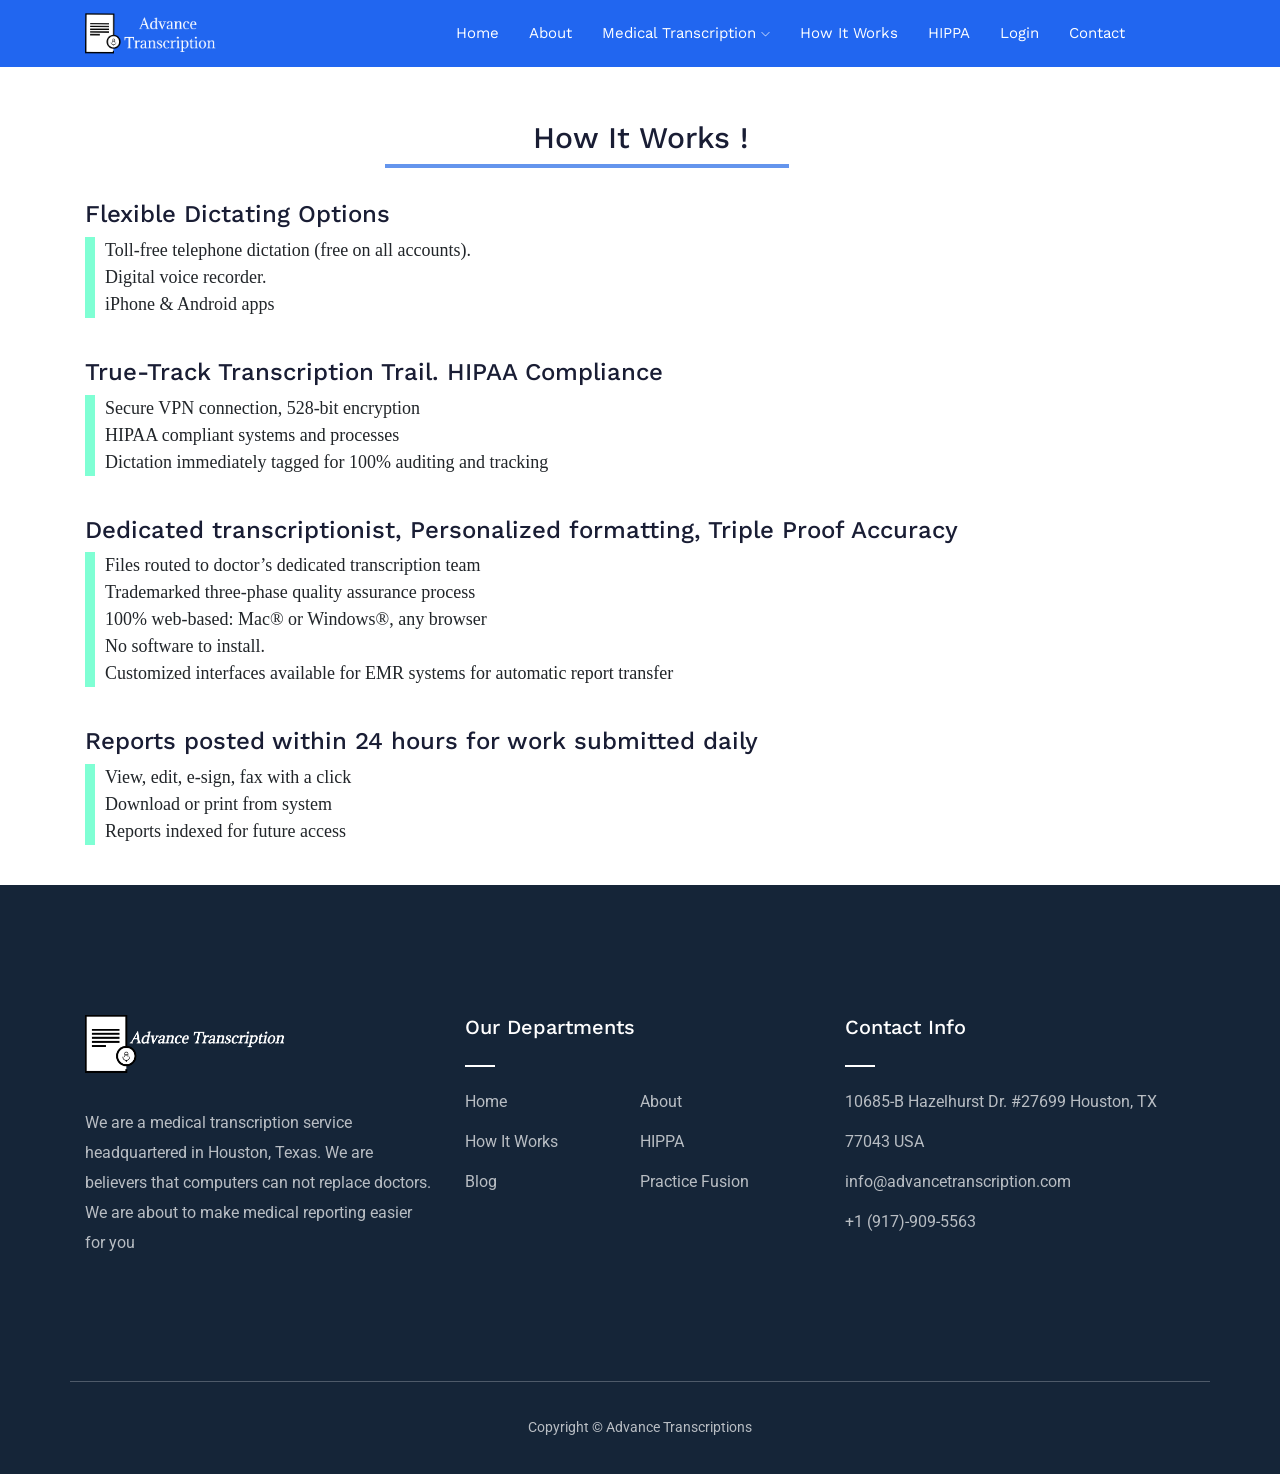
<file: howItWorks.html>
<!doctype html>
<html class="no-js" lang="zxx">

<head>
    <meta charset="utf-8">
    <meta http-equiv="x-ua-compatible" content="ie=edge">
    <title>Medical Transcription Services Process - Advance Transcription</title>
    <meta name="description" content="">
    <meta name="viewport" content="width=device-width, initial-scale=1">
    <script async id="slcLiveChat" src="https://widget.sonetel.com/SonetelWidget.min.js" data-account-id="207283627"></script>

    <!-- <link rel="manifest" href="site.webmanifest"> -->
    <link rel="shortcut icon" type="image/x-icon" href="img/favicon.png">
    <!-- Place favicon.ico in the root directory -->

    <!-- CSS here -->
    <link rel="stylesheet" href="css/bootstrap.min.css">
    <link rel="stylesheet" href="css/owl.carousel.min.css">
    <link rel="stylesheet" href="css/magnific-popup.css">
    <link rel="stylesheet" href="css/font-awesome.min.css">
    <link rel="stylesheet" href="css/themify-icons.css">
    <link rel="stylesheet" href="css/nice-select.css">
    <link rel="stylesheet" href="css/flaticon.css">
    <link rel="stylesheet" href="css/gijgo.css">
    <link rel="stylesheet" href="css/animate.css">
    <link rel="stylesheet" href="css/slicknav.css">
    <link rel="stylesheet" href="css/style.css">
    <!-- <link rel="stylesheet" href="css/responsive.css"> -->
    <script>
        window.dataLayer = window.dataLayer || [];
        function gtag(){dataLayer.push(arguments);}
        gtag('js', new Date());
      
        gtag('config', 'UA-170296908-1');
      </script>
</head>

<body>
    <!--[if lte IE 9]>
            <p class="browserupgrade">You are using an <strong>outdated</strong> browser. Please <a href="https://browsehappy.com/">upgrade your browser</a> to improve your experience and security.</p>
        <![endif]-->


    <!-- header-start -->
    <header>
        <div class="header-area" style="background-color: cadetblue">
            <div id="sticky-header" class="main-header-area">
                <div class="container">
                    <!-- <div class="align-items-center"> -->
                        <div class="row">
                            <div class="col-xl-3 col-lg-3">
                                <a routerLink=''>
                                    <img src="img/headerLogo.png" alt="" style="height: 67px; padding: 10px 0px; margin-right: 0;">
                               </a>
                            </div>
                            <div class="col-xl-9 col-lg-9" style="margin-top: 15px;">
                                <div class="menu_wrap d-none d-lg-block" style="padding-top: 6px">
                                    <div class="menu_wrap_inner d-flex justify-content-end">
                                        <div class="main-menu">
                                            <nav>
                                                <ul id="navigation">
                                                    
                                                    <li><a href="index.html">Home</a></li>
                                                    <li><a href="about.html">About</a></li>
                                                    <li><a>Medical Transcription <i class="ti-angle-down"></i></a>
                                                        <ul class="submenu">
                                                            <li><a href="emrTranscription.html">EMR Transcription</a></li>
                                                            <li><a href="practiceFusion.html">Practice Fusion</a></li>
                                                            <li><a href="mobileDictataion.html">Mobile Dictation</a></li>
                                                        </ul>
                                                    </li>
                                                    <li><a href="howItWorks.html">How It works</a></li>
                                                    <li><a href="hippa.html">HIPPA</a></li>
                                                    <!-- <li><a href="blog.html">Blog</a></li> -->
                                                    <li><a href="login.html">Login</a></li>
                                                    <li><a href="contact.html">Contact</a></li>
                                                </ul>
                                            </nav>
                                        </div>
                                    </div>
                                </div>
                            </div>
                        </div>
                        <!-- <div class="col-12">
                            <div class="mobile_menu d-block d-lg-none"></div>
                        </div> -->
                    <!-- </div> -->
                </div>
            </div>
        </div>
    </header>
    <!-- header-end -->

  

    <div class="container" style="margin-top: 120px;">
        <h2>How It Works !</h2>
        <hr><br>
        <div style="padding-bottom: 40px;width: 100%;display: table;">
            <h3 class="experts_name">Flexible Dictating Options</h3>
            <ul class="ul_cls">
               <li class="squareList"> Toll-free telephone dictation (free on all accounts).</li>
               <li class="squareList">Digital voice recorder.</li>
               <li class="squareList">iPhone & Android apps</li>
            </ul>
    
        </div>
        <div style="padding-bottom: 40px;width: 100%;display: table;">
            <h3>True-Track Transcription Trail. HIPAA Compliance</h3>
            <ul class="ul_cls">
               <li class="squareList">Secure VPN connection, 528-bit encryption</li>
               <li class="squareList">HIPAA compliant systems and processes</li>
               <li class="squareList">Dictation immediately tagged for 100% auditing and tracking</li>
            </ul>
        </div>
    
        <div style="padding-bottom: 40px;width: 100%;display: table;">
            <h3>Dedicated transcriptionist, Personalized formatting, Triple Proof Accuracy</h3>
            <ul class="ul_cls">
               <li class="squareList">Files routed to doctor’s dedicated transcription team</li>
               <li class="squareList">Trademarked three-phase quality assurance process</li>
               <li class="squareList">100% web-based: Mac® or Windows®, any browser</li>
               <li class="squareList">No software to install.</li>
               <li class="squareList">Customized interfaces available for EMR systems for automatic report transfer</li>
            </ul>
        </div>
    
        <div style="padding-bottom: 40px;width: 100%;display: table;">
            <h3>Reports posted within 24 hours for work submitted daily</h3>
            <ul class="ul_cls">
               <li class="squareList">View, edit, e-sign, fax with a click</li>
               <li class="squareList">Download or print from system</li>
               <li class="squareList">Reports indexed for future access</li>
            </ul>
        </div>
    </div>



    <footer class="footer">
        <div class="footer_top">
            <div class="container">
                <div class="row">
                    <div class="col-xl-4 col-md-6 col-lg-4 ">
                        <div class="footer_widget">
                            <div class="footer_logo">
                                <a href="#">
                                    <img src="img/AdvanceTranscriptionLogo.png" alt="Advance Transcription" style="height: 58px">
                                </a>
                            </div>
                            <p class="address_text">
                                    We are a medical transcription service headquartered in Houston, Texas.
                                    We are believers that computers can not
                                    replace doctors. We are about to make
                                    medical reporting easier for you
                            </p>
                        </div>
                    </div>
                    <div class="col-xl-4 col-md-6 col-lg-4">
                        <div class="footer_widget">
                            <h3 class="footer_title">
                                Our Departments
                            </h3>
                            <ul class="links">
                                <li><a href="#">Home</a></li>
                                <li><a href="#">About</a></li>
                                <li><a href="#">How It Works</a></li>
                                <li><a href="#">HIPPA</a></li>
                                <li><a href="#">Blog</a></li>
                                <li><a href="#">Practice Fusion</a></li>
                            </ul>
                        </div>
                    </div>
                    <div class="col-xl-4  col-md-6 col-lg-4">
                        <div class="footer_widget">
                            <h3 class="footer_title">
                                Contact Info
                            </h3>
                            <ul class="meting_time">
                                <li class="d-flex justify-content-between "><span>10685-B Hazelhurst Dr. #27699 Houston, TX</span></li>
                                <li class="d-flex justify-content-between "><span>77043 USA	</span></li>
                                <li class="d-flex justify-content-between "><span>info@advancetranscription.com</span></li>
                                <li class="d-flex justify-content-between "><span> +1 (917)-909-5563	</span></li>
                            </ul>
                        </div>
                    </div>
                </div>
            </div>
        </div>
        <div class="copy-right_text">
            <div class="container">
                <div class="row">
                    <div class="bordered_1px "></div>
                    <div class="col-xl-12">
                        <p class="copy_right text-center" style="text-align: center">
                            Copyright &copy; Advance Transcriptions
                        </p>
                    </div>
                </div>
            </div>
        </div>
    </footer>

    <!-- link that opens popup -->



    <!-- JS here -->
    <script src="js/vendor/modernizr-3.5.0.min.js"></script>
    <script src="js/vendor/jquery-1.12.4.min.js"></script>
    <script src="js/popper.min.js"></script>
    <script src="js/bootstrap.min.js"></script>
    <script src="js/owl.carousel.min.js"></script>
    <script src="js/isotope.pkgd.min.js"></script>
    <script src="js/ajax-form.js"></script>
    <script src="js/waypoints.min.js"></script>
    <script src="js/jquery.counterup.min.js"></script>
    <script src="js/imagesloaded.pkgd.min.js"></script>
    <script src="js/scrollIt.js"></script>
    <script src="js/jquery.scrollUp.min.js"></script>
    <script src="js/wow.min.js"></script>
    <script src="js/nice-select.min.js"></script>
    <script src="js/jquery.slicknav.min.js"></script>
    <script src="js/jquery.magnific-popup.min.js"></script>
    <script src="js/plugins.js"></script>
    <script src="js/gijgo.min.js"></script>
    <!--contact js-->
    <script src="js/contact.js"></script>
    <script src="js/jquery.ajaxchimp.min.js"></script>
    <script src="js/jquery.form.js"></script>
    <script src="js/jquery.validate.min.js"></script>
    <script src="js/mail-script.js"></script>

    <script src="js/main.js"></script>
    
</body>

<style>

.ul_cls {
    font-family: Garamond;
    font-size: 18px;
    border-left: 10px aquamarine solid;
    padding-left: 10px;
}

hr { 
    width: 400px;
    display: block;
    margin-top: 0.5em;
    margin-bottom: 0.5em;
    margin-left: 300px;
    margin-right: auto;
    border-style: solid;
    border-width: 2px;
    border-color: cornflowerblue;
    text-align: center;
}

h2 {
    text-align: center;
}

</style>

</html>
</file>
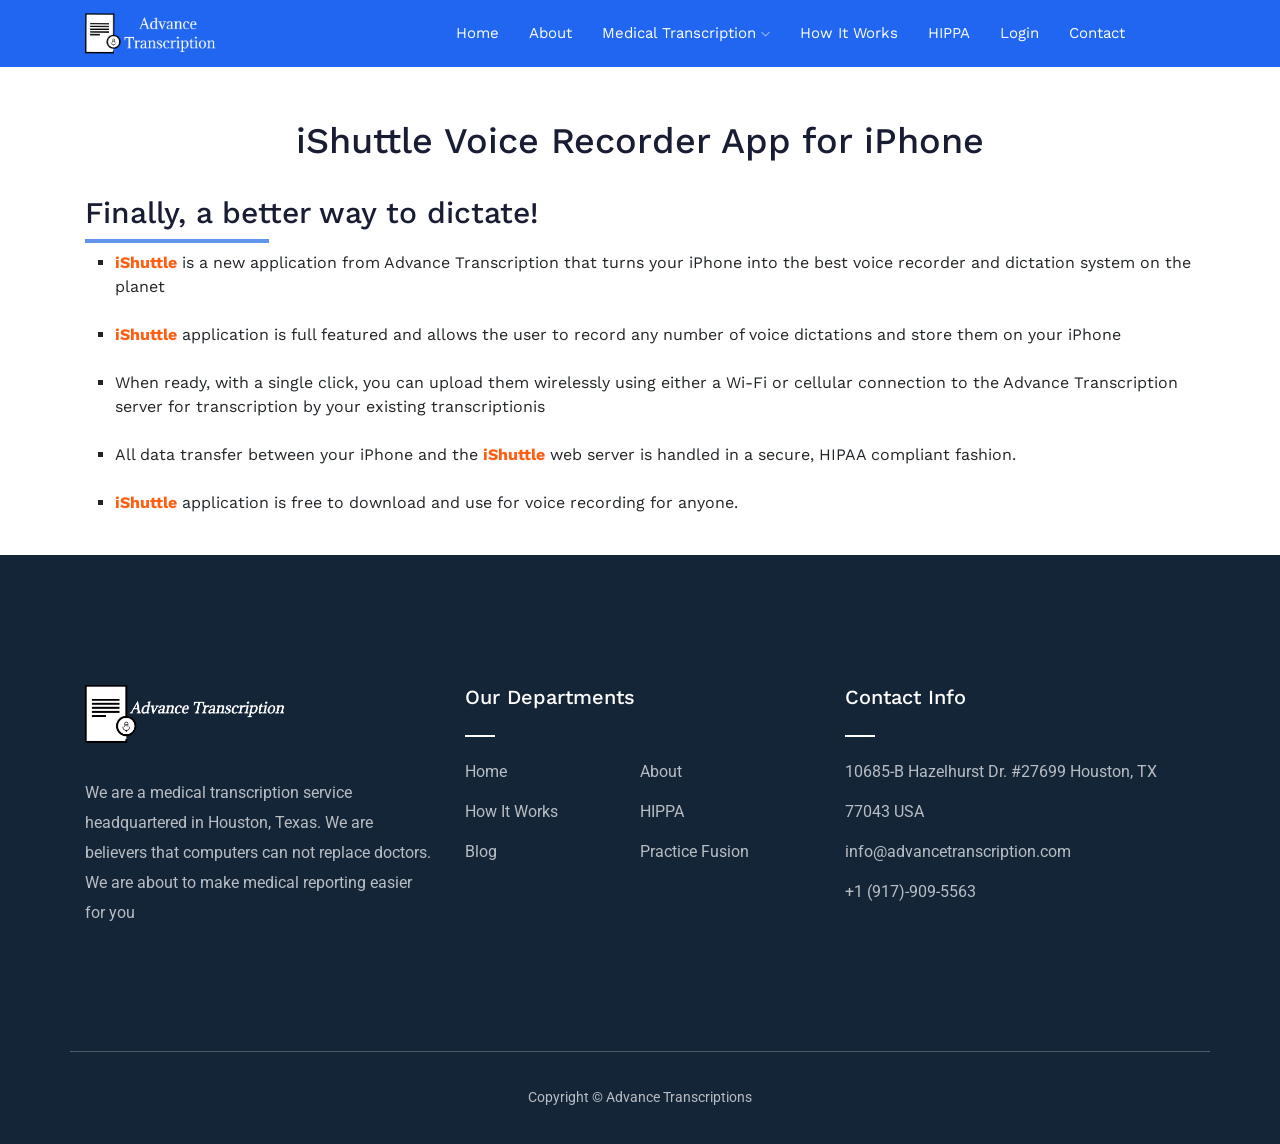
<file: mobileDictataion.html>
<!doctype html>
<html class="no-js" lang="zxx">

<head>
    <meta charset="utf-8">
    <meta http-equiv="x-ua-compatible" content="ie=edge">
    <title>Medical Dictation Service, Medical Transcription Services - Advance Transcription</title>
    <meta name="description" content="">
    <meta name="viewport" content="width=device-width, initial-scale=1">
    <script async id="slcLiveChat" src="https://widget.sonetel.com/SonetelWidget.min.js" data-account-id="207283627"></script>

    <!-- <link rel="manifest" href="site.webmanifest"> -->
    <link rel="shortcut icon" type="image/x-icon" href="img/favicon.png">
    <!-- Place favicon.ico in the root directory -->

    <!-- CSS here -->
    <link rel="stylesheet" href="css/bootstrap.min.css">
    <link rel="stylesheet" href="css/owl.carousel.min.css">
    <link rel="stylesheet" href="css/magnific-popup.css">
    <link rel="stylesheet" href="css/font-awesome.min.css">
    <link rel="stylesheet" href="css/themify-icons.css">
    <link rel="stylesheet" href="css/nice-select.css">
    <link rel="stylesheet" href="css/flaticon.css">
    <link rel="stylesheet" href="css/gijgo.css">
    <link rel="stylesheet" href="css/animate.css">
    <link rel="stylesheet" href="css/slicknav.css">
    <link rel="stylesheet" href="css/style.css">
    <!-- <link rel="stylesheet" href="css/responsive.css"> -->
</head>

<body>
    <!--[if lte IE 9]>
            <p class="browserupgrade">You are using an <strong>outdated</strong> browser. Please <a href="https://browsehappy.com/">upgrade your browser</a> to improve your experience and security.</p>
        <![endif]-->


    <!-- header-start -->
    <header>
        <div class="header-area" style="background-color: cadetblue">
            <div id="sticky-header" class="main-header-area">
                <div class="container">
                    <!-- <div class="align-items-center"> -->
                        <div class="row">
                            <div class="col-xl-3 col-lg-3">
                                <a routerLink=''>
                                    <img src="img/headerLogo.png" alt="" style="height: 67px; padding: 10px 0px; margin-right: 0;">
                               </a>
                            </div>
                            <div class="col-xl-9 col-lg-9" style="margin-top: 15px;">
                                <div class="menu_wrap d-none d-lg-block" style="padding-top: 6px">
                                    <div class="menu_wrap_inner d-flex justify-content-end">
                                        <div class="main-menu">
                                            <nav>
                                                <ul id="navigation">
                                                    
                                                    <li><a href="index.html">Home</a></li>
                                                    <li><a href="about.html">About</a></li>
                                                    <li><a>Medical Transcription <i class="ti-angle-down"></i></a>
                                                        <ul class="submenu">
                                                            <li><a href="emrTranscription.html">EMR Transcription</a></li>
                                                            <li><a href="practiceFusion.html">Practice Fusion</a></li>
                                                            <li><a href="mobileDictataion.html">Mobile Dictation</a></li>
                                                        </ul>
                                                    </li>
                                                    <li><a href="howItWorks.html">How It works</a></li>
                                                    <li><a href="hippa.html">HIPPA</a></li>
                                                    <!-- <li><a href="blog.html">Blog</a></li> -->
                                                    <li><a href="login.html">Login</a></li>
                                                    <li><a href="contact.html">Contact</a></li>
                                                </ul>
                                            </nav>
                                        </div>
                                    </div>
                                </div>
                            </div>
                        </div>
                        <!-- <div class="col-12">
                            <div class="mobile_menu d-block d-lg-none"></div>
                        </div> -->
                    <!-- </div> -->
                </div>
            </div>
        </div>
    </header>
    <!-- header-end -->

    
<div class="container" style="padding-top: 120px ">
       
    <h1>iShuttle Voice Recorder App for iPhone </h1>
    <br>
         <div class="inner-section">
             <h2>Finally, a better way to dictate!</h2>
             <hr>
            <ul>
                <li class="squareList" style="margin-left: 30px"><b> iShuttle</b> is a new application from Advance 
                Transcription that turns your iPhone into the best voice recorder and dictation system on the
                 planet</li>
                 <br>
                <li class="squareList" style="margin-left: 30px"><b> iShuttle </b>application is full featured and allows
                 the user to record any number of voice dictations and store them on your iPhone</li>
                 <br>
                <li class="squareList" style="margin-left: 30px">When ready, with a single click, you can upload them 
                wirelessly using either a Wi-Fi or cellular connection to the Advance Transcription server for 
                transcription by your existing transcriptionis</li>
                <br>
                <li class="squareList"  style="margin-left: 30px">All data transfer between your iPhone and the <b> iShuttle</b>
                     web server is handled in a secure, HIPAA compliant fashion.</li>
                     <br>
                <li class="squareList"  style="margin-left: 30px"><b> iShuttle</b> application is free to download and use for voice recording for anyone.</li>
            </ul>
         </div>
    </div>
    

    <footer class="footer">
        <div class="footer_top">
            <div class="container">
                <div class="row">
                    <div class="col-xl-4 col-md-6 col-lg-4 ">
                        <div class="footer_widget">
                            <div class="footer_logo">
                                <a href="#">
                                    <img src="img/AdvanceTranscriptionLogo.png" alt="Advance Transcription" style="height: 58px">
                                </a>
                            </div>
                            <p class="address_text">
                                    We are a medical transcription service headquartered in Houston, Texas.
                                    We are believers that computers can not
                                    replace doctors. We are about to make
                                    medical reporting easier for you
                            </p>
                        </div>
                    </div>
                    <div class="col-xl-4 col-md-6 col-lg-4">
                        <div class="footer_widget">
                            <h3 class="footer_title">
                                Our Departments
                            </h3>
                            <ul class="links">
                                <li><a href="#">Home</a></li>
                                <li><a href="#">About</a></li>
                                <li><a href="#">How It Works</a></li>
                                <li><a href="#">HIPPA</a></li>
                                <li><a href="#">Blog</a></li>
                                <li><a href="#">Practice Fusion</a></li>
                            </ul>
                        </div>
                    </div>
                    <div class="col-xl-4  col-md-6 col-lg-4">
                        <div class="footer_widget">
                            <h3 class="footer_title">
                                Contact Info
                            </h3>
                            <ul class="meting_time">
                                <li class="d-flex justify-content-between "><span>10685-B Hazelhurst Dr. #27699 Houston, TX</span></li>
                                <li class="d-flex justify-content-between "><span>77043 USA	</span></li>
                                <li class="d-flex justify-content-between "><span>info@advancetranscription.com</span></li>
                                <li class="d-flex justify-content-between "><span> +1 (917)-909-5563	</span></li>
                            </ul>
                        </div>
                    </div>
                </div>
            </div>
        </div>
        <div class="copy-right_text">
            <div class="container">
                <div class="row">
                    <div class="bordered_1px "></div>
                    <div class="col-xl-12">
                        <p class="copy_right text-center" style="text-align: center">
                            Copyright &copy; Advance Transcriptions</p>
                    </div>
                </div>
            </div>
        </div>
    </footer>

    <!-- link that opens popup -->



    <!-- JS here -->
    <script src="js/vendor/modernizr-3.5.0.min.js"></script>
    <script src="js/vendor/jquery-1.12.4.min.js"></script>
    <script src="js/popper.min.js"></script>
    <script src="js/bootstrap.min.js"></script>
    <script src="js/owl.carousel.min.js"></script>
    <script src="js/isotope.pkgd.min.js"></script>
    <script src="js/ajax-form.js"></script>
    <script src="js/waypoints.min.js"></script>
    <script src="js/jquery.counterup.min.js"></script>
    <script src="js/imagesloaded.pkgd.min.js"></script>
    <script src="js/scrollIt.js"></script>
    <script src="js/jquery.scrollUp.min.js"></script>
    <script src="js/wow.min.js"></script>
    <script src="js/nice-select.min.js"></script>
    <script src="js/jquery.slicknav.min.js"></script>
    <script src="js/jquery.magnific-popup.min.js"></script>
    <script src="js/plugins.js"></script>
    <script src="js/gijgo.min.js"></script>
    <!--contact js-->
    <script src="js/contact.js"></script>
    <script src="js/jquery.ajaxchimp.min.js"></script>
    <script src="js/jquery.form.js"></script>
    <script src="js/jquery.validate.min.js"></script>
    <script src="js/mail-script.js"></script>

    <script src="js/main.js"></script>
    
</body>

<style>
.inner-section {
    padding-bottom: 40px;
    width: 100%;
    display: table;
}

margin-less{
    font-size: 14px;
    color: #5c5c5c;
    line-height: 22px;
}

complaints{
    width: auto;
    display: table;
    margin: 0px;
    float: left;
    padding-right: 40px
}

secure-facilities{
    width: 50%;
    float: left;
    text-align: justify;
    padding-bottom: 0px;
}

h1 {
    text-align: center;
}

h5 {
    padding-top: 10px;
    padding-bottom: 10px;
    text-align: center;
    background-color: lightcyan;
}


hr { 
    width: 180px;
    display: block;
    margin-top: 0.5em;
    margin-bottom: 0.5em;
    margin-left: 0;
    margin-right: auto;
    border-style: solid;
    border-width: 2px;
    border-color: cornflowerblue;
} 
.squareList{
    list-style: square;
}


</style>

</html>
</file>
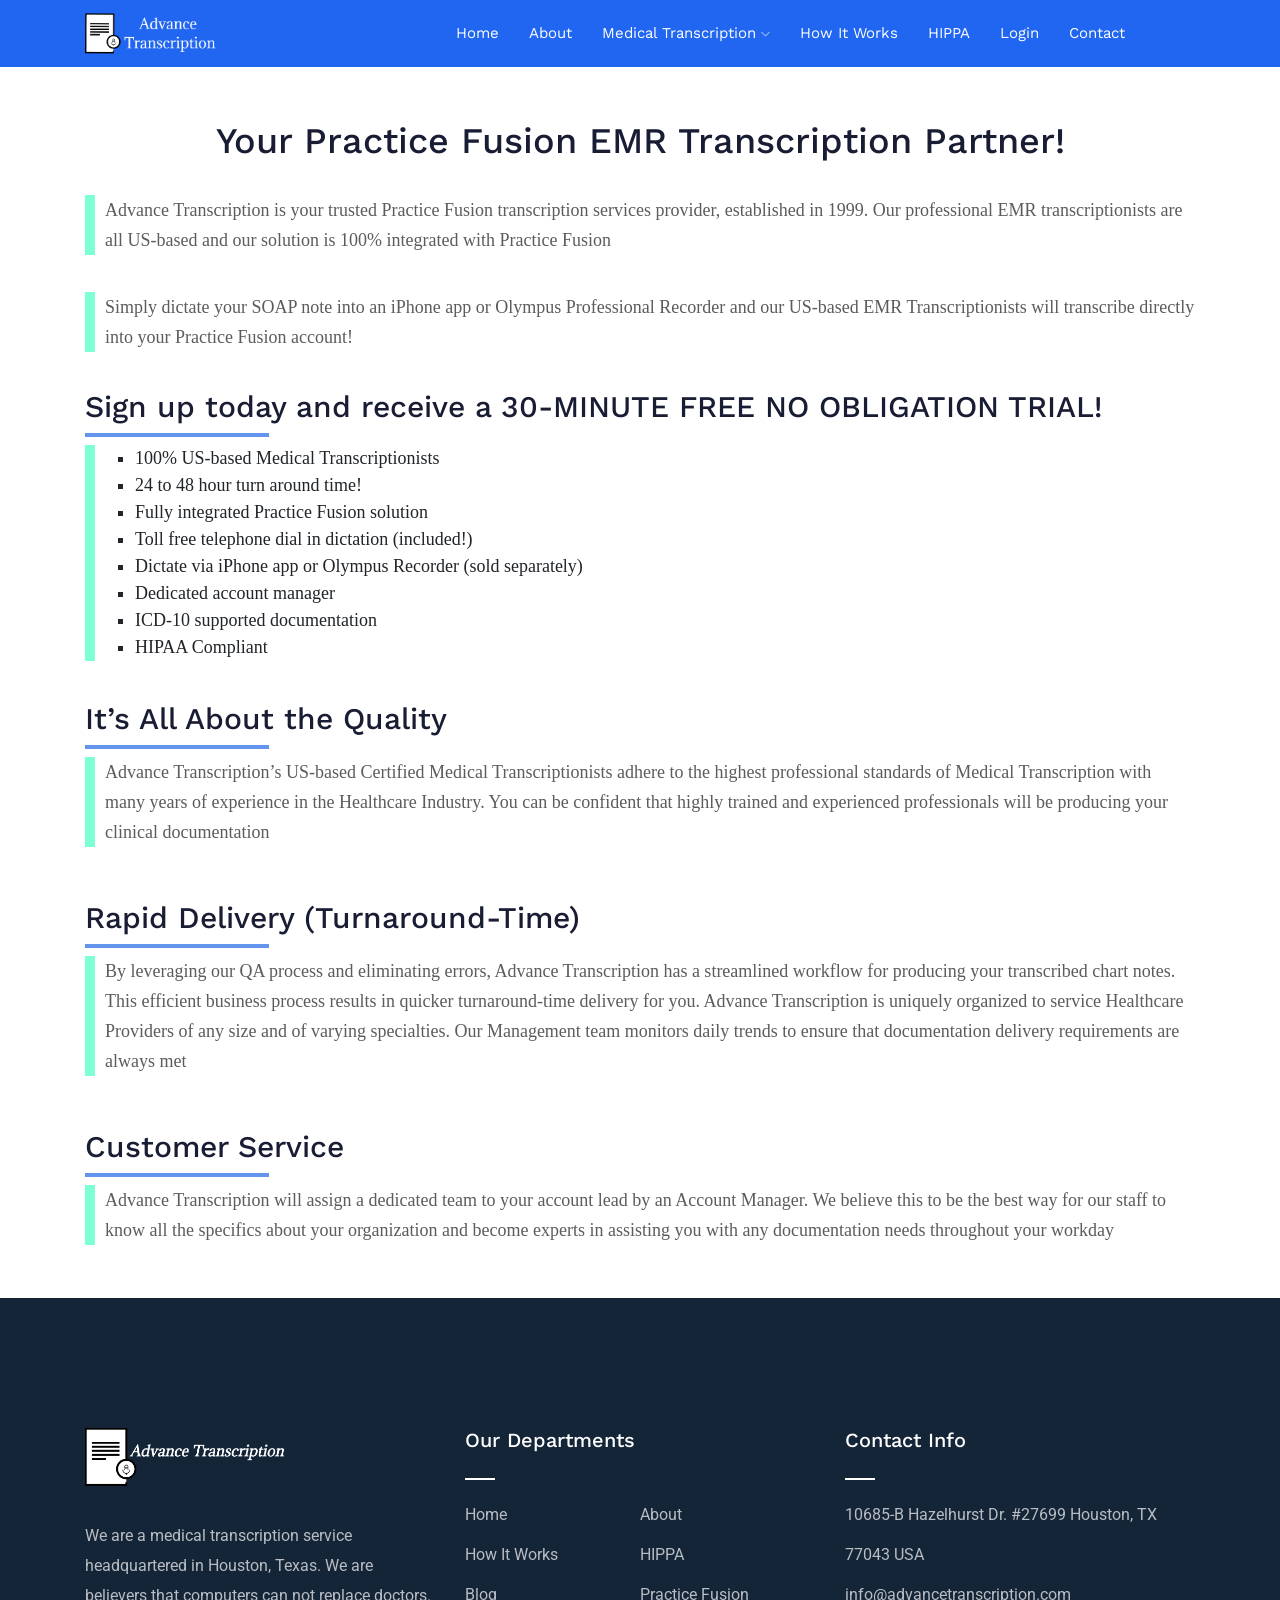
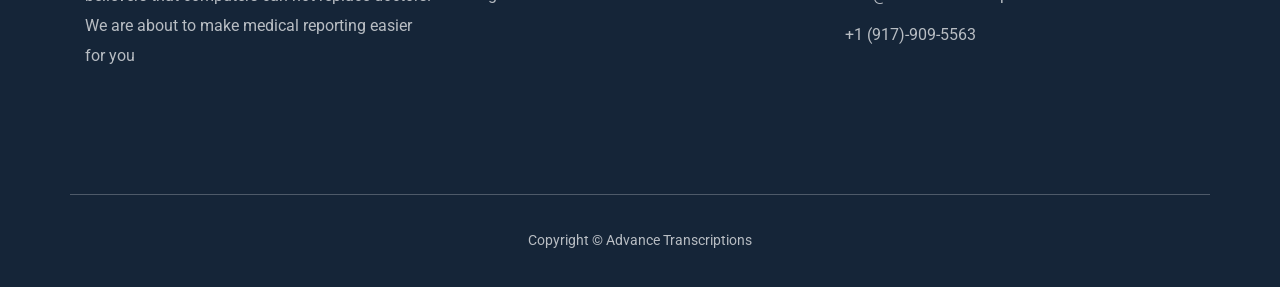
<file: practiceFusion.html>
<!doctype html>
<html class="no-js" lang="zxx">

<head>
    <meta charset="utf-8">
    <meta http-equiv="x-ua-compatible" content="ie=edge">
    <title>Practice Fusion Transcription Services by Advance Transcription</title>
    <meta name="description" content="">
    <meta name="viewport" content="width=device-width, initial-scale=1">
    <script async id="slcLiveChat" src="https://widget.sonetel.com/SonetelWidget.min.js" data-account-id="207283627"></script>

    <!-- <link rel="manifest" href="site.webmanifest"> -->
    <link rel="shortcut icon" type="image/x-icon" href="img/favicon.png">
    <!-- Place favicon.ico in the root directory -->

    <!-- CSS here -->
    <link rel="stylesheet" href="css/bootstrap.min.css">
    <link rel="stylesheet" href="css/owl.carousel.min.css">
    <link rel="stylesheet" href="css/magnific-popup.css">
    <link rel="stylesheet" href="css/font-awesome.min.css">
    <link rel="stylesheet" href="css/themify-icons.css">
    <link rel="stylesheet" href="css/nice-select.css">
    <link rel="stylesheet" href="css/flaticon.css">
    <link rel="stylesheet" href="css/gijgo.css">
    <link rel="stylesheet" href="css/animate.css">
    <link rel="stylesheet" href="css/slicknav.css">
    <link rel="stylesheet" href="css/style.css">
    <!-- <link rel="stylesheet" href="css/responsive.css"> -->
</head>

<body>
  

    <!-- header-start -->
    <header>
        <div class="header-area" style="background-color: cadetblue">
            <div id="sticky-header" class="main-header-area">
                <div class="container">
                    <!-- <div class="align-items-center"> -->
                        <div class="row">
                            <div class="col-xl-3 col-lg-3">
                                <a routerLink=''>
                                    <img src="img/headerLogo.png" alt="" style="height: 67px; padding: 10px 0px; margin-right: 0;">
                               </a>
                            </div>
                            <div class="col-xl-9 col-lg-9" style="margin-top: 15px;">
                                <div class="menu_wrap d-none d-lg-block" style="padding-top: 6px">
                                    <div class="menu_wrap_inner d-flex justify-content-end">
                                        <div class="main-menu">
                                            <nav>
                                                <ul id="navigation">
                                                    
                                                    <li><a href="index.html">Home</a></li>
                                                    <li><a href="about.html">About</a></li>
                                                    <li><a>Medical Transcription <i class="ti-angle-down"></i></a>
                                                        <ul class="submenu">
                                                            <li><a href="emrTranscription.html">EMR Transcription</a></li>
                                                            <li><a href="practiceFusion.html">Practice Fusion</a></li>
                                                            <li><a href="mobileDictataion.html">Mobile Dictation</a></li>
                                                        </ul>
                                                    </li>
                                                    <li><a href="howItWorks.html">How It works</a></li>
                                                    <li><a href="hippa.html">HIPPA</a></li>
                                                    <!-- <li><a href="blog.html">Blog</a></li> -->
                                                    <li><a href="login.html">Login</a></li>
                                                    <li><a href="contact.html">Contact</a></li>
                                                </ul>
                                            </nav>
                                        </div>
                                    </div>
                                </div>
                            </div>
                        </div>
                        <!-- <div class="col-12">
                            <div class="mobile_menu d-block d-lg-none"></div>
                        </div> -->
                    <!-- </div> -->
                </div>
            </div>
        </div>
    </header>
    <!-- header-end -->
    
<div class="container" style="padding-top: 120px ">
       
    <h1>Your Practice Fusion EMR Transcription Partner!  
     </h1>
    <br>
    <p class="para1">Advance Transcription is your trusted Practice Fusion transcription services 
        provider, established in 1999. Our professional EMR transcriptionists are all US-based and 
        our solution is 100% integrated with Practice Fusion</p> 
    
         <br>
    <p class="para1">
            Simply dictate your SOAP note into an iPhone app or Olympus Professional Recorder and our 
            US-based EMR Transcriptionists will transcribe directly into your Practice Fusion account!
    </p>
      
    <br>             
         <div class="inner-section">
             <h2>Sign up today and receive a 30-MINUTE FREE NO OBLIGATION TRIAL!</h2>
             <hr>
            <ul class="ul_cls">
                <li class="squareList" style="margin-left: 30px">100% US-based Medical Transcriptionists</li>
                <li class="squareList" style="margin-left: 30px">24 to 48 hour turn around time!</li>
                <li class="squareList" style="margin-left: 30px">Fully integrated Practice Fusion solution</li>
                <li class="squareList"  style="margin-left: 30px">Toll free telephone dial in dictation (included!)</li>
                <li class="squareList"  style="margin-left: 30px">Dictate via iPhone app or Olympus Recorder (sold separately)</li>
                <li class="squareList"  style="margin-left: 30px">Dedicated account manager</li>
                <li class="squareList"  style="margin-left: 30px">ICD-10 supported documentation</li>
                <li class="squareList"  style="margin-left: 30px">HIPAA Compliant</li>
            </ul>
         </div>
    
         <div class="inner-section">
            <h2>It’s All About the Quality</h2>
            <hr>
            <p class="para1"> Advance Transcription’s US-based Certified Medical Transcriptionists adhere to the highest 
            professional standards of Medical Transcription with many years of experience in the 
            Healthcare Industry. You can be confident that highly trained and experienced professionals
            will be producing your clinical documentation</p>
        </div>
        
        <div class="inner-section">
            <h2>Rapid Delivery (Turnaround-Time)</h2>
            <hr>
       <p class="para1">
            By leveraging our QA process and eliminating errors, Advance Transcription has a 
            streamlined workflow for producing your transcribed chart notes. This efficient business 
            process results in quicker turnaround-time delivery for you.
            Advance Transcription is uniquely organized to service Healthcare Providers of any size and 
            of varying specialties. Our Management team monitors daily trends to ensure that documentation
            delivery requirements are always met
        </p>
        </div>

            
        <div class="inner-section">
                <h2>Customer Service</h2>
                <hr>
           <p class="para1">
                Advance Transcription will assign a dedicated team to your account lead by an Account 
                Manager. We believe this to be the best way for our staff to know all the specifics about 
                your organization and become experts in assisting you with any documentation needs
                throughout your workday
            </p>
            </div>
    </div>
    


    <footer class="footer">
        <div class="footer_top">
            <div class="container">
                <div class="row">
                    <div class="col-xl-4 col-md-6 col-lg-4 ">
                        <div class="footer_widget">
                            <div class="footer_logo">
                                <a href="#">
                                    <img src="img/AdvanceTranscriptionLogo.png" alt="Advance Transcription" style="height: 58px">
                                </a>
                            </div>
                            <p class="address_text">
                                    We are a medical transcription service headquartered in Houston, Texas.
                                    We are believers that computers can not
                                    replace doctors. We are about to make
                                    medical reporting easier for you
                            </p>
                        </div>
                    </div>
                    <div class="col-xl-4 col-md-6 col-lg-4">
                        <div class="footer_widget">
                            <h3 class="footer_title">
                                Our Departments
                            </h3>
                            <ul class="links">
                                <li><a href="#">Home</a></li>
                                <li><a href="#">About</a></li>
                                <li><a href="#">How It Works</a></li>
                                <li><a href="#">HIPPA</a></li>
                                <li><a href="#">Blog</a></li>
                                <li><a href="#">Practice Fusion</a></li>
                            </ul>
                        </div>
                    </div>
                    <div class="col-xl-4  col-md-6 col-lg-4">
                        <div class="footer_widget">
                            <h3 class="footer_title">
                                Contact Info
                            </h3>
                            <ul class="meting_time">
                                <li class="d-flex justify-content-between "><span>10685-B Hazelhurst Dr. #27699 Houston, TX</span></li>
                                <li class="d-flex justify-content-between "><span>77043 USA	</span></li>
                                <li class="d-flex justify-content-between "><span>info@advancetranscription.com</span></li>
                                <li class="d-flex justify-content-between "><span> +1 (917)-909-5563	</span></li>
                            </ul>
                        </div>
                    </div>
                </div>
            </div>
        </div>
        <div class="copy-right_text">
            <div class="container">
                <div class="row">
                    <div class="bordered_1px "></div>
                    <div class="col-xl-12">
                        <p class="copy_right text-center" style="text-align: center">
                            Copyright &copy; Advance Transcriptions</p>
                    </div>
                </div>
            </div>
        </div>
    </footer>

    <!-- link that opens popup -->



    <!-- JS here -->
    <script src="js/vendor/modernizr-3.5.0.min.js"></script>
    <script src="js/vendor/jquery-1.12.4.min.js"></script>
    <script src="js/popper.min.js"></script>
    <script src="js/bootstrap.min.js"></script>
    <script src="js/owl.carousel.min.js"></script>
    <script src="js/isotope.pkgd.min.js"></script>
    <script src="js/ajax-form.js"></script>
    <script src="js/waypoints.min.js"></script>
    <script src="js/jquery.counterup.min.js"></script>
    <script src="js/imagesloaded.pkgd.min.js"></script>
    <script src="js/scrollIt.js"></script>
    <script src="js/jquery.scrollUp.min.js"></script>
    <script src="js/wow.min.js"></script>
    <script src="js/nice-select.min.js"></script>
    <script src="js/jquery.slicknav.min.js"></script>
    <script src="js/jquery.magnific-popup.min.js"></script>
    <script src="js/plugins.js"></script>
    <script src="js/gijgo.min.js"></script>
    <!--contact js-->
    <script src="js/contact.js"></script>
    <script src="js/jquery.ajaxchimp.min.js"></script>
    <script src="js/jquery.form.js"></script>
    <script src="js/jquery.validate.min.js"></script>
    <script src="js/mail-script.js"></script>

    <script src="js/main.js"></script>
    
</body>

<style>

.inner-section {
    padding-bottom: 40px;
    width: 100%;
    display: table;
}

margin-less{
    font-size: 14px;
    color: #5c5c5c;
    line-height: 22px;
}

complaints{
    width: auto;
    display: table;
    margin: 0px;
    float: left;
    padding-right: 40px
}

secure-facilities{
    width: 50%;
    float: left;
    text-align: justify;
    padding-bottom: 0px;
}

h1 {
    text-align: center;
}

h5 {
    padding-top: 10px;
    padding-bottom: 10px;
    text-align: center;
    background-color: lightcyan;
}

.p_cls {
    /* text-align: center; */
    font-family: Garamond;
    font-size: 18px;
    border-left: 10px aquamarine solid;
    padding-left: 10px;
    /* arial,helvetica; */
}

.ul_cls {
    font-family: Garamond;
    font-size: 18px;
    border-left: 10px aquamarine solid;
    padding-left: 10px;
}

hr { 
    width: 180px;
    display: block;
    margin-top: 0.5em;
    margin-bottom: 0.5em;
    margin-left: 0;
    margin-right: auto;
    border-style: solid;
    border-width: 2px;
    border-color: cornflowerblue;
} 
.squareList{
    list-style: square;
}
.para1 {
    font-family: Garamond;
    font-size: 18px;
    border-left: 10px aquamarine solid;
    padding-left: 10px;
}
</style>

</html>
</file>
<file: css/themify-icons.css>
@font-face {
	font-family: 'themify';
	src:url('../fonts/themify.eot?-fvbane');
	src:url('../fonts/themify.eot?#iefix-fvbane') format('embedded-opentype'),
		url('../fonts/themify.woff?-fvbane') format('woff'),
		url('../fonts/themify.ttf?-fvbane') format('truetype'),
		url('../fonts/themify.svg?-fvbane#themify') format('svg');
	font-weight: normal;
	font-style: normal;
}

[class^="ti-"], [class*=" ti-"] {
	font-family: 'themify';
	/* speak: none; */
	font-style: normal;
	font-weight: normal;
	font-variant: normal;
	text-transform: none;
	line-height: 1;

	/* Better Font Rendering =========== */
	-webkit-font-smoothing: antialiased;
	-moz-osx-font-smoothing: grayscale;
}

.ti-wand:before {
	content: "\e600";
}
.ti-volume:before {
	content: "\e601";
}
.ti-user:before {
	content: "\e602";
}
.ti-unlock:before {
	content: "\e603";
}
.ti-unlink:before {
	content: "\e604";
}
.ti-trash:before {
	content: "\e605";
}
.ti-thought:before {
	content: "\e606";
}
.ti-target:before {
	content: "\e607";
}
.ti-tag:before {
	content: "\e608";
}
.ti-tablet:before {
	content: "\e609";
}
.ti-star:before {
	content: "\e60a";
}
.ti-spray:before {
	content: "\e60b";
}
.ti-signal:before {
	content: "\e60c";
}
.ti-shopping-cart:before {
	content: "\e60d";
}
.ti-shopping-cart-full:before {
	content: "\e60e";
}
.ti-settings:before {
	content: "\e60f";
}
.ti-search:before {
	content: "\e610";
}
.ti-zoom-in:before {
	content: "\e611";
}
.ti-zoom-out:before {
	content: "\e612";
}
.ti-cut:before {
	content: "\e613";
}
.ti-ruler:before {
	content: "\e614";
}
.ti-ruler-pencil:before {
	content: "\e615";
}
.ti-ruler-alt:before {
	content: "\e616";
}
.ti-bookmark:before {
	content: "\e617";
}
.ti-bookmark-alt:before {
	content: "\e618";
}
.ti-reload:before {
	content: "\e619";
}
.ti-plus:before {
	content: "\e61a";
}
.ti-pin:before {
	content: "\e61b";
}
.ti-pencil:before {
	content: "\e61c";
}
.ti-pencil-alt:before {
	content: "\e61d";
}
.ti-paint-roller:before {
	content: "\e61e";
}
.ti-paint-bucket:before {
	content: "\e61f";
}
.ti-na:before {
	content: "\e620";
}
.ti-mobile:before {
	content: "\e621";
}
.ti-minus:before {
	content: "\e622";
}
.ti-medall:before {
	content: "\e623";
}
.ti-medall-alt:before {
	content: "\e624";
}
.ti-marker:before {
	content: "\e625";
}
.ti-marker-alt:before {
	content: "\e626";
}
.ti-arrow-up:before {
	content: "\e627";
}
.ti-arrow-right:before {
	content: "\e628";
}
.ti-arrow-left:before {
	content: "\e629";
}
.ti-arrow-down:before {
	content: "\e62a";
}
.ti-lock:before {
	content: "\e62b";
}
.ti-location-arrow:before {
	content: "\e62c";
}
.ti-link:before {
	content: "\e62d";
}
.ti-layout:before {
	content: "\e62e";
}
.ti-layers:before {
	content: "\e62f";
}
.ti-layers-alt:before {
	content: "\e630";
}
.ti-key:before {
	content: "\e631";
}
.ti-import:before {
	content: "\e632";
}
.ti-image:before {
	content: "\e633";
}
.ti-heart:before {
	content: "\e634";
}
.ti-heart-broken:before {
	content: "\e635";
}
.ti-hand-stop:before {
	content: "\e636";
}
.ti-hand-open:before {
	content: "\e637";
}
.ti-hand-drag:before {
	content: "\e638";
}
.ti-folder:before {
	content: "\e639";
}
.ti-flag:before {
	content: "\e63a";
}
.ti-flag-alt:before {
	content: "\e63b";
}
.ti-flag-alt-2:before {
	content: "\e63c";
}
.ti-eye:before {
	content: "\e63d";
}
.ti-export:before {
	content: "\e63e";
}
.ti-exchange-vertical:before {
	content: "\e63f";
}
.ti-desktop:before {
	content: "\e640";
}
.ti-cup:before {
	content: "\e641";
}
.ti-crown:before {
	content: "\e642";
}
.ti-comments:before {
	content: "\e643";
}
.ti-comment:before {
	content: "\e644";
}
.ti-comment-alt:before {
	content: "\e645";
}
.ti-close:before {
	content: "\e646";
}
.ti-clip:before {
	content: "\e647";
}
.ti-angle-up:before {
	content: "\e648";
}
.ti-angle-right:before {
	content: "\e649";
}
.ti-angle-left:before {
	content: "\e64a";
}
.ti-angle-down:before {
	content: "\e64b";
}
.ti-check:before {
	content: "\e64c";
}
.ti-check-box:before {
	content: "\e64d";
}
.ti-camera:before {
	content: "\e64e";
}
.ti-announcement:before {
	content: "\e64f";
}
.ti-brush:before {
	content: "\e650";
}
.ti-briefcase:before {
	content: "\e651";
}
.ti-bolt:before {
	content: "\e652";
}
.ti-bolt-alt:before {
	content: "\e653";
}
.ti-blackboard:before {
	content: "\e654";
}
.ti-bag:before {
	content: "\e655";
}
.ti-move:before {
	content: "\e656";
}
.ti-arrows-vertical:before {
	content: "\e657";
}
.ti-arrows-horizontal:before {
	content: "\e658";
}
.ti-fullscreen:before {
	content: "\e659";
}
.ti-arrow-top-right:before {
	content: "\e65a";
}
.ti-arrow-top-left:before {
	content: "\e65b";
}
.ti-arrow-circle-up:before {
	content: "\e65c";
}
.ti-arrow-circle-right:before {
	content: "\e65d";
}
.ti-arrow-circle-left:before {
	content: "\e65e";
}
.ti-arrow-circle-down:before {
	content: "\e65f";
}
.ti-angle-double-up:before {
	content: "\e660";
}
.ti-angle-double-right:before {
	content: "\e661";
}
.ti-angle-double-left:before {
	content: "\e662";
}
.ti-angle-double-down:before {
	content: "\e663";
}
.ti-zip:before {
	content: "\e664";
}
.ti-world:before {
	content: "\e665";
}
.ti-wheelchair:before {
	content: "\e666";
}
.ti-view-list:before {
	content: "\e667";
}
.ti-view-list-alt:before {
	content: "\e668";
}
.ti-view-grid:before {
	content: "\e669";
}
.ti-uppercase:before {
	content: "\e66a";
}
.ti-upload:before {
	content: "\e66b";
}
.ti-underline:before {
	content: "\e66c";
}
.ti-truck:before {
	content: "\e66d";
}
.ti-timer:before {
	content: "\e66e";
}
.ti-ticket:before {
	content: "\e66f";
}
.ti-thumb-up:before {
	content: "\e670";
}
.ti-thumb-down:before {
	content: "\e671";
}
.ti-text:before {
	content: "\e672";
}
.ti-stats-up:before {
	content: "\e673";
}
.ti-stats-down:before {
	content: "\e674";
}
.ti-split-v:before {
	content: "\e675";
}
.ti-split-h:before {
	content: "\e676";
}
.ti-smallcap:before {
	content: "\e677";
}
.ti-shine:before {
	content: "\e678";
}
.ti-shift-right:before {
	content: "\e679";
}
.ti-shift-left:before {
	content: "\e67a";
}
.ti-shield:before {
	content: "\e67b";
}
.ti-notepad:before {
	content: "\e67c";
}
.ti-server:before {
	content: "\e67d";
}
.ti-quote-right:before {
	content: "\e67e";
}
.ti-quote-left:before {
	content: "\e67f";
}
.ti-pulse:before {
	content: "\e680";
}
.ti-printer:before {
	content: "\e681";
}
.ti-power-off:before {
	content: "\e682";
}
.ti-plug:before {
	content: "\e683";
}
.ti-pie-chart:before {
	content: "\e684";
}
.ti-paragraph:before {
	content: "\e685";
}
.ti-panel:before {
	content: "\e686";
}
.ti-package:before {
	content: "\e687";
}
.ti-music:before {
	content: "\e688";
}
.ti-music-alt:before {
	content: "\e689";
}
.ti-mouse:before {
	content: "\e68a";
}
.ti-mouse-alt:before {
	content: "\e68b";
}
.ti-money:before {
	content: "\e68c";
}
.ti-microphone:before {
	content: "\e68d";
}
.ti-menu:before {
	content: "\e68e";
}
.ti-menu-alt:before {
	content: "\e68f";
}
.ti-map:before {
	content: "\e690";
}
.ti-map-alt:before {
	content: "\e691";
}
.ti-loop:before {
	content: "\e692";
}
.ti-location-pin:before {
	content: "\e693";
}
.ti-list:before {
	content: "\e694";
}
.ti-light-bulb:before {
	content: "\e695";
}
.ti-Italic:before {
	content: "\e696";
}
.ti-info:before {
	content: "\e697";
}
.ti-infinite:before {
	content: "\e698";
}
.ti-id-badge:before {
	content: "\e699";
}
.ti-hummer:before {
	content: "\e69a";
}
.ti-home:before {
	content: "\e69b";
}
.ti-help:before {
	content: "\e69c";
}
.ti-headphone:before {
	content: "\e69d";
}
.ti-harddrives:before {
	content: "\e69e";
}
.ti-harddrive:before {
	content: "\e69f";
}
.ti-gift:before {
	content: "\e6a0";
}
.ti-game:before {
	content: "\e6a1";
}
.ti-filter:before {
	content: "\e6a2";
}
.ti-files:before {
	content: "\e6a3";
}
.ti-file:before {
	content: "\e6a4";
}
.ti-eraser:before {
	content: "\e6a5";
}
.ti-envelope:before {
	content: "\e6a6";
}
.ti-download:before {
	content: "\e6a7";
}
.ti-direction:before {
	content: "\e6a8";
}
.ti-direction-alt:before {
	content: "\e6a9";
}
.ti-dashboard:before {
	content: "\e6aa";
}
.ti-control-stop:before {
	content: "\e6ab";
}
.ti-control-shuffle:before {
	content: "\e6ac";
}
.ti-control-play:before {
	content: "\e6ad";
}
.ti-control-pause:before {
	content: "\e6ae";
}
.ti-control-forward:before {
	content: "\e6af";
}
.ti-control-backward:before {
	content: "\e6b0";
}
.ti-cloud:before {
	content: "\e6b1";
}
.ti-cloud-up:before {
	content: "\e6b2";
}
.ti-cloud-down:before {
	content: "\e6b3";
}
.ti-clipboard:before {
	content: "\e6b4";
}
.ti-car:before {
	content: "\e6b5";
}
.ti-calendar:before {
	content: "\e6b6";
}
.ti-book:before {
	content: "\e6b7";
}
.ti-bell:before {
	content: "\e6b8";
}
.ti-basketball:before {
	content: "\e6b9";
}
.ti-bar-chart:before {
	content: "\e6ba";
}
.ti-bar-chart-alt:before {
	content: "\e6bb";
}
.ti-back-right:before {
	content: "\e6bc";
}
.ti-back-left:before {
	content: "\e6bd";
}
.ti-arrows-corner:before {
	content: "\e6be";
}
.ti-archive:before {
	content: "\e6bf";
}
.ti-anchor:before {
	content: "\e6c0";
}
.ti-align-right:before {
	content: "\e6c1";
}
.ti-align-left:before {
	content: "\e6c2";
}
.ti-align-justify:before {
	content: "\e6c3";
}
.ti-align-center:before {
	content: "\e6c4";
}
.ti-alert:before {
	content: "\e6c5";
}
.ti-alarm-clock:before {
	content: "\e6c6";
}
.ti-agenda:before {
	content: "\e6c7";
}
.ti-write:before {
	content: "\e6c8";
}
.ti-window:before {
	content: "\e6c9";
}
.ti-widgetized:before {
	content: "\e6ca";
}
.ti-widget:before {
	content: "\e6cb";
}
.ti-widget-alt:before {
	content: "\e6cc";
}
.ti-wallet:before {
	content: "\e6cd";
}
.ti-video-clapper:before {
	content: "\e6ce";
}
.ti-video-camera:before {
	content: "\e6cf";
}
.ti-vector:before {
	content: "\e6d0";
}
.ti-themify-logo:before {
	content: "\e6d1";
}
.ti-themify-favicon:before {
	content: "\e6d2";
}
.ti-themify-favicon-alt:before {
	content: "\e6d3";
}
.ti-support:before {
	content: "\e6d4";
}
.ti-stamp:before {
	content: "\e6d5";
}
.ti-split-v-alt:before {
	content: "\e6d6";
}
.ti-slice:before {
	content: "\e6d7";
}
.ti-shortcode:before {
	content: "\e6d8";
}
.ti-shift-right-alt:before {
	content: "\e6d9";
}
.ti-shift-left-alt:before {
	content: "\e6da";
}
.ti-ruler-alt-2:before {
	content: "\e6db";
}
.ti-receipt:before {
	content: "\e6dc";
}
.ti-pin2:before {
	content: "\e6dd";
}
.ti-pin-alt:before {
	content: "\e6de";
}
.ti-pencil-alt2:before {
	content: "\e6df";
}
.ti-palette:before {
	content: "\e6e0";
}
.ti-more:before {
	content: "\e6e1";
}
.ti-more-alt:before {
	content: "\e6e2";
}
.ti-microphone-alt:before {
	content: "\e6e3";
}
.ti-magnet:before {
	content: "\e6e4";
}
.ti-line-double:before {
	content: "\e6e5";
}
.ti-line-dotted:before {
	content: "\e6e6";
}
.ti-line-dashed:before {
	content: "\e6e7";
}
.ti-layout-width-full:before {
	content: "\e6e8";
}
.ti-layout-width-default:before {
	content: "\e6e9";
}
.ti-layout-width-default-alt:before {
	content: "\e6ea";
}
.ti-layout-tab:before {
	content: "\e6eb";
}
.ti-layout-tab-window:before {
	content: "\e6ec";
}
.ti-layout-tab-v:before {
	content: "\e6ed";
}
.ti-layout-tab-min:before {
	content: "\e6ee";
}
.ti-layout-slider:before {
	content: "\e6ef";
}
.ti-layout-slider-alt:before {
	content: "\e6f0";
}
.ti-layout-sidebar-right:before {
	content: "\e6f1";
}
.ti-layout-sidebar-none:before {
	content: "\e6f2";
}
.ti-layout-sidebar-left:before {
	content: "\e6f3";
}
.ti-layout-placeholder:before {
	content: "\e6f4";
}
.ti-layout-menu:before {
	content: "\e6f5";
}
.ti-layout-menu-v:before {
	content: "\e6f6";
}
.ti-layout-menu-separated:before {
	content: "\e6f7";
}
.ti-layout-menu-full:before {
	content: "\e6f8";
}
.ti-layout-media-right-alt:before {
	content: "\e6f9";
}
.ti-layout-media-right:before {
	content: "\e6fa";
}
.ti-layout-media-overlay:before {
	content: "\e6fb";
}
.ti-layout-media-overlay-alt:before {
	content: "\e6fc";
}
.ti-layout-media-overlay-alt-2:before {
	content: "\e6fd";
}
.ti-layout-media-left-alt:before {
	content: "\e6fe";
}
.ti-layout-media-left:before {
	content: "\e6ff";
}
.ti-layout-media-center-alt:before {
	content: "\e700";
}
.ti-layout-media-center:before {
	content: "\e701";
}
.ti-layout-list-thumb:before {
	content: "\e702";
}
.ti-layout-list-thumb-alt:before {
	content: "\e703";
}
.ti-layout-list-post:before {
	content: "\e704";
}
.ti-layout-list-large-image:before {
	content: "\e705";
}
.ti-layout-line-solid:before {
	content: "\e706";
}
.ti-layout-grid4:before {
	content: "\e707";
}
.ti-layout-grid3:before {
	content: "\e708";
}
.ti-layout-grid2:before {
	content: "\e709";
}
.ti-layout-grid2-thumb:before {
	content: "\e70a";
}
.ti-layout-cta-right:before {
	content: "\e70b";
}
.ti-layout-cta-left:before {
	content: "\e70c";
}
.ti-layout-cta-center:before {
	content: "\e70d";
}
.ti-layout-cta-btn-right:before {
	content: "\e70e";
}
.ti-layout-cta-btn-left:before {
	content: "\e70f";
}
.ti-layout-column4:before {
	content: "\e710";
}
.ti-layout-column3:before {
	content: "\e711";
}
.ti-layout-column2:before {
	content: "\e712";
}
.ti-layout-accordion-separated:before {
	content: "\e713";
}
.ti-layout-accordion-merged:before {
	content: "\e714";
}
.ti-layout-accordion-list:before {
	content: "\e715";
}
.ti-ink-pen:before {
	content: "\e716";
}
.ti-info-alt:before {
	content: "\e717";
}
.ti-help-alt:before {
	content: "\e718";
}
.ti-headphone-alt:before {
	content: "\e719";
}
.ti-hand-point-up:before {
	content: "\e71a";
}
.ti-hand-point-right:before {
	content: "\e71b";
}
.ti-hand-point-left:before {
	content: "\e71c";
}
.ti-hand-point-down:before {
	content: "\e71d";
}
.ti-gallery:before {
	content: "\e71e";
}
.ti-face-smile:before {
	content: "\e71f";
}
.ti-face-sad:before {
	content: "\e720";
}
.ti-credit-card:before {
	content: "\e721";
}
.ti-control-skip-forward:before {
	content: "\e722";
}
.ti-control-skip-backward:before {
	content: "\e723";
}
.ti-control-record:before {
	content: "\e724";
}
.ti-control-eject:before {
	content: "\e725";
}
.ti-comments-smiley:before {
	content: "\e726";
}
.ti-brush-alt:before {
	content: "\e727";
}
.ti-youtube:before {
	content: "\e728";
}
.ti-vimeo:before {
	content: "\e729";
}
.ti-twitter:before {
	content: "\e72a";
}
.ti-time:before {
	content: "\e72b";
}
.ti-tumblr:before {
	content: "\e72c";
}
.ti-skype:before {
	content: "\e72d";
}
.ti-share:before {
	content: "\e72e";
}
.ti-share-alt:before {
	content: "\e72f";
}
.ti-rocket:before {
	content: "\e730";
}
.ti-pinterest:before {
	content: "\e731";
}
.ti-new-window:before {
	content: "\e732";
}
.ti-microsoft:before {
	content: "\e733";
}
.ti-list-ol:before {
	content: "\e734";
}
.ti-linkedin:before {
	content: "\e735";
}
.ti-layout-sidebar-2:before {
	content: "\e736";
}
.ti-layout-grid4-alt:before {
	content: "\e737";
}
.ti-layout-grid3-alt:before {
	content: "\e738";
}
.ti-layout-grid2-alt:before {
	content: "\e739";
}
.ti-layout-column4-alt:before {
	content: "\e73a";
}
.ti-layout-column3-alt:before {
	content: "\e73b";
}
.ti-layout-column2-alt:before {
	content: "\e73c";
}
.ti-instagram:before {
	content: "\e73d";
}
.ti-google:before {
	content: "\e73e";
}
.ti-github:before {
	content: "\e73f";
}
.ti-flickr:before {
	content: "\e740";
}
.ti-facebook:before {
	content: "\e741";
}
.ti-dropbox:before {
	content: "\e742";
}
.ti-dribbble:before {
	content: "\e743";
}
.ti-apple:before {
	content: "\e744";
}
.ti-android:before {
	content: "\e745";
}
.ti-save:before {
	content: "\e746";
}
.ti-save-alt:before {
	content: "\e747";
}
.ti-yahoo:before {
	content: "\e748";
}
.ti-wordpress:before {
	content: "\e749";
}
.ti-vimeo-alt:before {
	content: "\e74a";
}
.ti-twitter-alt:before {
	content: "\e74b";
}
.ti-tumblr-alt:before {
	content: "\e74c";
}
.ti-trello:before {
	content: "\e74d";
}
.ti-stack-overflow:before {
	content: "\e74e";
}
.ti-soundcloud:before {
	content: "\e74f";
}
.ti-sharethis:before {
	content: "\e750";
}
.ti-sharethis-alt:before {
	content: "\e751";
}
.ti-reddit:before {
	content: "\e752";
}
.ti-pinterest-alt:before {
	content: "\e753";
}
.ti-microsoft-alt:before {
	content: "\e754";
}
.ti-linux:before {
	content: "\e755";
}
.ti-jsfiddle:before {
	content: "\e756";
}
.ti-joomla:before {
	content: "\e757";
}
.ti-html5:before {
	content: "\e758";
}
.ti-flickr-alt:before {
	content: "\e759";
}
.ti-email:before {
	content: "\e75a";
}
.ti-drupal:before {
	content: "\e75b";
}
.ti-dropbox-alt:before {
	content: "\e75c";
}
.ti-css3:before {
	content: "\e75d";
}
.ti-rss:before {
	content: "\e75e";
}
.ti-rss-alt:before {
	content: "\e75f";
}
</file>
<file: css/nice-select.css>
.nice-select {
  -webkit-tap-highlight-color: transparent;
  background-color: #fff;
  border-radius: 5px;
  border: solid 1px #e8e8e8;
  box-sizing: border-box;
  clear: both;
  cursor: pointer;
  display: block;
  float: left;
  font-family: inherit;
  font-size: 14px;
  font-weight: normal;
  height: 42px;
  line-height: 40px;
  outline: none;
  padding-left: 18px;
  padding-right: 30px;
  position: relative;
  text-align: left !important;
  -webkit-transition: all 0.2s ease-in-out;
  transition: all 0.2s ease-in-out;
  -webkit-user-select: none;
     -moz-user-select: none;
      -ms-user-select: none;
          user-select: none;
  white-space: nowrap;
  width: auto; }
  .nice-select:hover {
    border-color: #dbdbdb; }
  .nice-select:active, .nice-select.open, .nice-select:focus {
    border-color: #999; }


  .nice-select.disabled {
    border-color: #ededed;
    color: #999;
    pointer-events: none; }
    .nice-select.disabled:after {
      border-color: #cccccc; }
  .nice-select.wide {
    width: 100%; }
    .nice-select.wide .list {
      left: 0 !important;
      right: 0 !important; }
  .nice-select.right {
    float: right; }
    .nice-select.right .list {
      left: auto;
      right: 0; }
  .nice-select.small {
    font-size: 12px;
    height: 36px;
    line-height: 34px; }
    .nice-select.small:after {
      height: 4px;
      width: 4px; }
    .nice-select.small .option {
      line-height: 34px;
      min-height: 34px; }
  .nice-select .list {
    background-color: #fff;
    border-radius: 5px;
    box-shadow: 0 0 0 1px rgba(68, 68, 68, 0.11);
    box-sizing: border-box;
    margin-top: 4px;
    opacity: 0;
    overflow: hidden;
    padding: 0;
    pointer-events: none;
    position: absolute;
    top: 100%;
    left: 0;
    -webkit-transform-origin: 50% 0;
        -ms-transform-origin: 50% 0;
            transform-origin: 50% 0;
    -webkit-transform: scale(0.75) translateY(-21px);
        -ms-transform: scale(0.75) translateY(-21px);
            transform: scale(0.75) translateY(-21px);
    -webkit-transition: all 0.2s cubic-bezier(0.5, 0, 0, 1.25), opacity 0.15s ease-out;
    transition: all 0.2s cubic-bezier(0.5, 0, 0, 1.25), opacity 0.15s ease-out;
    z-index: 9; }
    .nice-select .list:hover .option:not(:hover) {
      background-color: transparent !important; }
  .nice-select .option {
    cursor: pointer;
    font-weight: 400;
    line-height: 40px;
    list-style: none;
    min-height: 40px;
    outline: none;
    padding-left: 18px;
    padding-right: 29px;
    text-align: left;
    -webkit-transition: all 0.2s;
    transition: all 0.2s; }
    .nice-select .option:hover, .nice-select .option.focus, .nice-select .option.selected.focus {
      background-color: #f6f6f6; }
    .nice-select .option.selected {
      font-weight: bold; }
    .nice-select .option.disabled {
      background-color: transparent;
      color: #999;
      cursor: default; }

.no-csspointerevents .nice-select .list {
  display: none; }

.no-csspointerevents .nice-select.open .list {
  display: block; }





  /* ,,,,,,,,,,,,,,,, */


  .nice-select:after {
    content: "\e64b";
    display: block;
    height: 5px;
    margin-top: -5px;
    pointer-events: none;
    position: absolute;
    right: 30px;
    top: 8px;
    transition: all 0.15s ease-in-out;
    width: 5px;
    font-family: 'themify';
    color: #ddd; }

    .nice-select.open:after {
 }
    .nice-select.open .list {
      opacity: 1;
      pointer-events: auto;
      -webkit-transform: scale(1) translateY(0);
          -ms-transform: scale(1) translateY(0);
              transform: scale(1) translateY(0); }
</file>
<file: css/flaticon.css>
/*
  	Flaticon icon font: Flaticon
  	Creation date: 14/01/2020 06:46
  	*/

@font-face {
  font-family: "Flaticon";
  src: url("../fonts/Flaticon.eot");
  src: url("../fonts/Flaticon.eot?#iefix") format("embedded-opentype"),
       url("../fonts/Flaticon.woff2") format("woff2"),
       url("../fonts/Flaticon.woff") format("woff"),
       url("../fonts/Flaticon.ttf") format("truetype"),
       url("../fonts/Flaticon.svg#Flaticon") format("svg");
  font-weight: normal;
  font-style: normal;
}

@media screen and (-webkit-min-device-pixel-ratio:0) {
  @font-face {
    font-family: "Flaticon";
    src: url("../fonts/Flaticon.svg#Flaticon") format("svg");
  }
}

[class^="flaticon-"]:before, [class*=" flaticon-"]:before,
[class^="flaticon-"]:after, [class*=" flaticon-"]:after {   
  font-family: Flaticon;
font-style: normal;
}

.flaticon-verified:before { content: "\f100"; }
.flaticon-teeth:before { content: "\f101"; }
.flaticon-cardiovascular:before { content: "\f102"; }
.flaticon-ear:before { content: "\f103"; }
.flaticon-bone:before { content: "\f104"; }
.flaticon-lung:before { content: "\f105"; }
.flaticon-cell:before { content: "\f106"; }
.flaticon-doctor:before { content: "\f107"; }
.flaticon-find:before { content: "\f108"; }
.flaticon-customer-service:before { content: "\f109"; }
.flaticon-call:before { content: "\f10a"; }
</file>
<file: css/gijgo.css>
.gj-button {
    background-color: #f5f5f5;
    border: 1px solid #ddd;
    color: #000;
    border-radius: 3px;
    padding: 6px 10px;
    cursor: pointer;
}

.gj-unselectable {
    -webkit-touch-callout: none;
    -webkit-user-select: none;
    -khtml-user-select: none;
    -moz-user-select: none;
    -ms-user-select: none;
    user-select: none;
}

.gj-row {
    display: -webkit-box;
    display: -ms-flexbox;
    display: flex;
    -ms-flex-wrap: wrap;
    flex-wrap: wrap;
}

.gj-margin-left-5 {
    margin-left: 5px;
}

.gj-margin-left-10 {
    margin-left: 10px;
}

.gj-width-full {
    width: 100%;
}

.gj-cursor-pointer {
    cursor: pointer;
}

.gj-text-align-center {
    text-align: center;
}

.gj-font-size-16 {
    font-size: 16px;
}

.gj-hidden {
    display: none;
}

/** Material Design */
.gj-button-md {
    background: 0 0;
    border: none;
    border-radius: 2px;
    color: rgba(0, 0, 0, 0.87);
    position: relative;
    height: 36px;
    margin: 0;
    min-width: 64px;
    padding: 0 16px;
    display: inline-block;
    font-family: "Roboto","Helvetica","Arial",sans-serif;
    font-size: 1rem;
    font-weight: 500;
    text-transform: uppercase;
    letter-spacing: 0;
    overflow: hidden;
    will-change: box-shadow;
    transition: box-shadow .2s cubic-bezier(.4,0,1,1),background-color .2s cubic-bezier(.4,0,.2,1),color .2s cubic-bezier(.4,0,.2,1);
    outline: none;
    cursor: pointer;
    text-decoration: none;
    text-align: center;
    line-height: 36px;
    vertical-align: middle;
    overflow: hidden;
    -webkit-user-select: none;
    -moz-user-select: none;
    -ms-user-select: none;
    user-select: none;
}

.gj-button-md:hover {
    background-color: rgba(158,158,158,.2);
}

.gj-button-md:disabled {
    color: rgba(0,0,0,.26);
    background: 0 0;
}

.gj-button-md .material-icons,
.gj-button-md .gj-icon {
    vertical-align: middle;
    /*font-size: 1.3rem;
    margin-right: 4px;*/
}

.gj-button-md.gj-button-md-icon {
    width: 24px;
    height: 31px;
    min-width: 24px;
    padding: 0px;
    display: table;
}

.gj-button-md.gj-button-md-icon .material-icons,
.gj-button-md.gj-button-md-icon .gj-icon {
    display: table-cell;
    margin-right: 0px;
    width: 24px;
    height: 24px;
}

.gj-button-md.active {
    background-color: rgba(158,158,158,.4);
}

.gj-button-md-group {
    position: relative;
    display: inline-block;
    vertical-align: middle;
}

.gj-textbox-md {
    border: none;
    border-bottom: 1px solid rgba(0,0,0,.42);
    display: block;
    font-family: "Helvetica","Arial",sans-serif;
    font-size: 16px;
    line-height: 16px;
    padding: 4px 0px;
    margin: 0;
    width: 100%;
    background: 0 0;
    text-align: left;
    color: rgba(0,0,0,.87);
}

.gj-textbox-md:focus,
.gj-textbox-md:active {
    border-bottom: 2px solid rgba(0,0,0,.42);
    outline: none;
}

.gj-textbox-md::placeholder {
    color: #8e8e8e;
}

.gj-textbox-md:-ms-input-placeholder {
    color: #8e8e8e;
}

.gj-textbox-md::-ms-input-placeholder {
    color: #8e8e8e;
}

.gj-md-spacer-24 {
    min-width: 24px;
    width: 24px;
    display: inline-block;
}

.gj-md-spacer-32 {
    min-width: 32px;
    width: 32px;
    display: inline-block;
}

.gj-modal {
    position: fixed;
    top: 0;
    right: 0;
    bottom: 0;
    left: 0;
    z-index: 1203;
    display: none;
    overflow: hidden;
    -webkit-overflow-scrolling: touch;
    outline: 0;
    background-color: rgba(0, 0, 0, 0.54118);
    transition: 200ms ease opacity;
    will-change: opacity;
}

/* List */
ul.gj-list li [data-role="wrapper"] {
    display: table;
    width: 100%;
}

ul.gj-list li [data-role="checkbox"] {
    display: table-cell;
    vertical-align:middle;
    text-align:center;
}

ul.gj-list li [data-role="image"] {
    display: table-cell;
    vertical-align:middle;
    text-align:center;
}

ul.gj-list li [data-role="display"] {
    display: table-cell;
    vertical-align:middle;
    cursor: pointer;
}

ul.gj-list li [data-role="display"]:empty:before {
  content: "\200b"; /* unicode zero width space character */
}

/* List - Bootstrap */
ul.gj-list-bootstrap {
    padding-left: 0px;
    margin-bottom: 0px;
}

ul.gj-list-bootstrap li {
    padding: 0px;
}

ul.gj-list-bootstrap li [data-role="wrapper"] {
    padding: 0px 10px;
}

ul.gj-list-bootstrap li [data-role="checkbox"] {
    width: 24px;
    padding: 3px;
}

ul.gj-list-bootstrap li [data-role="image"] {
    width: 24px;
    height: 24px;
}

ul.gj-list-bootstrap li [data-role="display"] {
    padding: 8px 0px 8px 4px;
}

.list-group-item.active ul li, .list-group-item.active:focus ul li, .list-group-item.active:hover ul li {
    text-shadow: none;
    color:initial;
}

/* List - Material Design */
ul.gj-list-md {
    padding: 0px;
    list-style: none;
    list-style-type: none;
    line-height: 24px;
    letter-spacing: 0;
    color: #616161; /* Gray 700 */
}

ul.gj-list-md li {
    display: list-item;
    list-style-type: none;
    padding: 0px;
    min-height: unset;
    box-sizing: border-box;
    align-items: center;
    cursor: default;
    overflow: hidden;

    font-family: "Roboto","Helvetica","Arial",sans-serif;
    font-size: 16px;
    font-weight: 400;
    letter-spacing: .04em;
    line-height: 1;
    
    -webkit-flex-direction: row;
    -ms-flex-direction: row;
    flex-direction: row;
    -webkit-flex-wrap: nowrap;
    -ms-flex-wrap: nowrap;
    flex-wrap: nowrap;
}

ul.gj-list-md li [data-role="checkbox"] {
    height: 24px;
    width: 24px;
}

ul.gj-list-md li [data-role="image"] {
    height: 24px;
    width: 24px;
}

ul.gj-list-md li [data-role="display"] {
    padding: 8px 0px 8px 5px;
    order: 0;
    flex-grow: 2;
    text-decoration: none;
    box-sizing: border-box;
    align-items: center;
    text-align: left;
    color: rgba(0,0,0,.87);
}

ul.gj-list-md li.disabled>[data-role="wrapper"]>[data-role="display"] {
    color: #9E9E9E; /* Gray 500 */
}

.gj-list-md-active {
    background: #e0e0e0;
    color: #3f51b5;
}


/* Picker */
.gj-picker {
    position: absolute;
    z-index: 1203;
    background-color: #fff;
}

.gj-picker .selected {
    color: #fff;
}

/* Material Design */
.gj-picker-md {
    font-family: "Roboto","Helvetica","Arial",sans-serif;
    font-size: 16px;
    font-weight: 400;
    letter-spacing: .04em;
    line-height: 1;
    color: rgba(0,0,0,.87);
    border: 1px solid #E0E0E0;
}

.gj-modal .gj-picker-md {
    border: 0px;
}

.gj-picker-md [role="header"] {
    color: rgba(255, 255, 255, 0.54);
    display: flex;
    background: #2196f3;
    align-items: baseline;
    user-select: none;
    justify-content: center;
}

.gj-picker-md [role="footer"] {
    float: right;
    padding: 10px;
}

.gj-picker-md [role="footer"] button.gj-button-md {
    color: #2196f3;
    font-weight: bold;
    font-size: 13px;
}

/* Bootstrap */
.gj-picker-bootstrap {
    border-radius: 4px;
    border: 1px solid #E0E0E0;
}

.gj-picker-bootstrap .selected {
    color: #888;
}

.gj-picker-bootstrap [role="header"] {
    background: #eee;
    color: #AAA;
}
@font-face {
    font-family: 'gijgo-material';
    src: url('../fonts/gijgo-material.eot?235541');
    src: url('../fonts/gijgo-material.eot?235541#iefix') format('embedded-opentype'), url('../fonts/gijgo-material.ttf?235541') format('truetype'), url('../fonts/gijgo-material.woff?235541') format('woff'), url('../fonts/gijgo-material.svg?235541#gijgo-material') format('svg');
    font-weight: normal;
    font-style: normal;
}

.gj-icon {
    /* use !important to prevent issues with browser extensions that change fonts */
    font-family: 'gijgo-material' !important;
    font-size: 24px;
    speak: none;
    font-style: normal;
    font-weight: normal;
    font-variant: normal;
    text-transform: none;
    line-height: 1;
    /* Enable Ligatures ================ */
    letter-spacing: 0;
    -webkit-font-feature-settings: "liga";
    -moz-font-feature-settings: "liga=1";
    -moz-font-feature-settings: "liga";
    -ms-font-feature-settings: "liga" 1;
    font-feature-settings: "liga";
    -webkit-font-variant-ligatures: discretionary-ligatures;
    font-variant-ligatures: discretionary-ligatures;
    /* Better Font Rendering =========== */
    -webkit-font-smoothing: antialiased;
    -moz-osx-font-smoothing: grayscale;
}

.gj-icon.undo:before {
    content: "\e900";
}

.gj-icon.vertical-align-top:before {
    content: "\e901";
}

.gj-icon.vertical-align-center:before {
    content: "\e902";
}

.gj-icon.vertical-align-bottom:before {
    content: "\e903";
}

.gj-icon.arrow-dropup:before {
    content: "\e904";
}

.gj-icon.clock:before {
    content: "\e905";
}

.gj-icon.refresh:before {
    content: "\e906";
}

.gj-icon.last-page:before {
    content: "\e907";
}

.gj-icon.first-page:before {
    content: "\e908";
}

.gj-icon.cancel:before {
    content: "\e909";
}

.gj-icon.clear:before {
    content: "\e90a";
}

.gj-icon.check-circle:before {
    content: "\e90b";
}

.gj-icon.delete:before {
    content: "\e90c";
}

.gj-icon.arrow-upward:before {
    content: "\e90d";
}

.gj-icon.arrow-forward:before {
    content: "\e90e";
}

.gj-icon.arrow-downward:before {
    content: "\e90f";
}

.gj-icon.arrow-back:before {
    content: "\e910";
}

.gj-icon.list-numbered:before {
    content: "\e911";
}

.gj-icon.list-bulleted:before {
    content: "\e912";
}

.gj-icon.indent-increase:before {
    content: "\e913";
}

.gj-icon.indent-decrease:before {
    content: "\e914";
}

.gj-icon.redo:before {
    content: "\e915";
}

.gj-icon.align-right:before {
    content: "\e916";
}

.gj-icon.align-left:before {
    content: "\e917";
}

.gj-icon.align-justify:before {
    content: "\e918";
}

.gj-icon.align-center:before {
    content: "\e919";
}

.gj-icon.strikethrough:before {
    content: "\e91a";
}

.gj-icon.italic:before {
    content: "\e91b";
}

.gj-icon.underlined:before {
    content: "\e91c";
}

.gj-icon.bold:before {
    content: "\e91d";
}

.gj-icon.arrow-dropdown:before {
    content: "\e91e";
}

.gj-icon.done:before {
    content: "\e91f";
}

.gj-icon.pencil:before {
    content: "\e920";
}

.gj-icon.minus:before {
    content: "\e921";
}

.gj-icon.plus:before {
    content: "\e922";
}

.gj-icon.chevron-up:before {
    content: "\e923";
}

.gj-icon.chevron-right:before {
    content: "\e924";
}

.gj-icon.chevron-down:before {
    content: "\e925";
}

.gj-icon.chevron-left:before {
    content: "\e926";
}

.gj-icon.event:before {
    content: "\e927";
}
.gj-draggable {
    cursor: move;
}
.gj-resizable-handle {
    position: absolute;
    font-size: 0.1px;
    display: block;
    -ms-touch-action: none;
    touch-action: none;
    z-index: 1203;
}

.gj-resizable-n {
    cursor: n-resize;
    height: 7px;
    width: 100%;
    top: -5px;
    left: 0;
}
.gj-resizable-e {
    cursor: e-resize;
    width: 7px;
    right: -5px;
    top: 0;
    height: 100%;
}
.gj-resizable-s {
    cursor: s-resize;
    height: 7px;
    width: 100%;
    bottom: -5px;
    left: 0;
}
.gj-resizable-w {
	cursor: w-resize;
	width: 7px;
	left: -5px;
	top: 0;
	height: 100%;
}
.gj-resizable-se {
	cursor: se-resize;
	width: 12px;
	height: 12px;
	right: 1px;
	bottom: 1px;
}
.gj-resizable-sw {
	cursor: sw-resize;
	width: 9px;
	height: 9px;
	left: -5px;
	bottom: -5px;
}
.gj-resizable-nw {
	cursor: nw-resize;
	width: 9px;
	height: 9px;
	left: -5px;
	top: -5px;
}
.gj-resizable-ne {
	cursor: ne-resize;
	width: 9px;
	height: 9px;
	right: -5px;
	top: -5px;
}

.gj-dialog-footer {
    position: absolute;
    bottom: 0px;
    width: 100%;
    margin-top: 0px;
}

.gj-dialog-scrollable [data-role="body"] {
    overflow-x: hidden;
    overflow-y: scroll;
}

/** Bootstrap 3 **/
.gj-dialog-bootstrap {
    overflow: hidden;
    z-index: 1202;
}

.gj-dialog-bootstrap [data-role="title"] {
    display: inline;
}
.gj-dialog-bootstrap [data-role="close"] {
    line-height: 1.42857143;
}

/** Bootstrap 4 **/
.gj-dialog-bootstrap4 {
    overflow: hidden;
    z-index: 1202;
}

.gj-dialog-bootstrap4 [data-role="title"] {
    display: inline;
}
.gj-dialog-bootstrap4 [data-role="close"] {
    line-height: 1.5;
}

/** Material Design **/
.gj-dialog-md {
    background-color: #FFF;
    overflow: hidden;
    border: none;
    box-shadow: 0 11px 15px -7px rgba(0,0,0,.2), 0 24px 38px 3px rgba(0,0,0,.14), 0 9px 46px 8px rgba(0,0,0,.12);
    box-sizing: border-box;
    position: relative;
    display: -webkit-box;
    display: -webkit-flex;
    display: -ms-flexbox;
    display: flex;
    -webkit-box-orient: vertical;
    -webkit-box-direction: normal;
    -webkit-flex-direction: column;
    -ms-flex-direction: column;
    flex-direction: column;
    -webkit-background-clip: padding-box;
    background-clip: padding-box;
    outline: 0;
    z-index: 1202;
}

.gj-dialog-md-header {
    padding: 24px 24px 0px 24px;
    font-family: "Roboto","Helvetica","Arial",sans-serif;
}

.gj-dialog-md-title {
    margin: 0;
    font-weight: 400;
    display: inline;
    line-height: 28px;
    font-size: 20px;
}

.gj-dialog-md-close {
    -webkit-appearance: none;
    padding: 0;
    cursor: pointer;
    background: 0 0;
    border: 0;
    float: right;
    line-height: 28px;
    font-size: 28px;
}

.gj-dialog-md-body {
    padding: 20px 24px 24px 24px;
    color: rgba(0,0,0,.54);
    font-family: "Helvetica","Arial",sans-serif;
    font-size: 14px;
    font-weight: 400;
    line-height: 20px;
}

.gj-dialog-md-footer {
    padding: 8px 8px 8px 24px;
    display: -webkit-flex;
    display: -ms-flexbox;
    display: flex;
    -webkit-flex-direction: row-reverse;
    -ms-flex-direction: row-reverse;
    flex-direction: row-reverse;
    -webkit-flex-wrap: wrap;
    -ms-flex-wrap: wrap;
    flex-wrap: wrap;

    box-sizing: border-box;
}

.gj-dialog-md-footer>*:first-child {
    margin-right: 0;
}

.gj-dialog-md-footer>* {
    margin-right: 8px;
    height: 36px;
}
DIV.gj-grid-wrapper {
    margin: auto;
    position: relative;
    clear:both;
    z-index: 1;
}

TABLE.gj-grid {
    margin: auto;    
    border-collapse: collapse;
    width: 100%;
    table-layout: fixed;
}

TABLE.gj-grid THEAD TH [data-role="selectAll"] {
    margin: auto;
}

TABLE.gj-grid THEAD TH [data-role="title"] {
    display: inline-block;
}

TABLE.gj-grid THEAD TH [data-role="sorticon"] {
    display: inline-block;
}

TABLE.gj-grid THEAD TH {
    overflow: hidden;
    text-overflow: ellipsis;
}

TABLE.gj-grid.autogrow-header-row THEAD TH {
    overflow: auto;
    text-overflow: initial;
    white-space: pre-wrap;
    -ms-word-break: break-word;
    word-break: break-word;
}

TABLE.gj-grid > tbody > tr > td {
    overflow: hidden;
    position: relative;
}

table.gj-grid tbody div[data-role="display"] {
    vertical-align: middle;
    text-indent: 0;
    white-space: pre-wrap;
    -ms-word-break: break-word;
    word-break: break-word;
}

table.gj-grid.fixed-body-rows tbody div[data-role="display"] {
    overflow: hidden;
    text-overflow: ellipsis;
    white-space: nowrap;
    -ms-word-break: initial;
    word-break: initial;
}

table.gj-grid tfoot DIV[data-role="display"] {
    vertical-align: middle;
    text-indent: 0;
    display: flex;
}

TABLE.gj-grid .fa {
    padding: 2px;
}

TABLE.gj-grid > tbody > tr > td > div {
    padding: 2px;
    overflow: hidden;
}

DIV.gj-grid-wrapper DIV.gj-grid-loading-cover
{
    background: #BBBBBB;
    opacity: 0.5;
    position: absolute;
    vertical-align: middle;
}

DIV.gj-grid-wrapper DIV.gj-grid-loading-text
{
    position: absolute;
    font-weight: bold;
}

/* Bootstrap Theme */
table.gj-grid-bootstrap thead th {
    background-color: #f5f5f5;
    vertical-align:middle;
}

table.gj-grid-bootstrap thead th [data-role="sorticon"] {
    margin-left: 5px;
}

table.gj-grid-bootstrap thead th [data-role="sorticon"] i.gj-icon,
table.gj-grid-bootstrap thead th [data-role="sorticon"] i.material-icons {
    position: absolute;
    font-size: 20px;
    top: 15px;
}

table.gj-grid-bootstrap tbody tr td div[data-role="display"] {
    padding: 0px;
}

.gj-grid-bootstrap-4 .gj-checkbox-bootstrap {
    display: inline-block;
    padding-top: 2px;
}

.gj-grid-bootstrap-4 tbody tr.active {
    background-color: rgba(0,0,0,.075);
}

/* Material Design Theme */
.gj-grid-md {
    position: relative;
    border: 1px solid #e0e0e0;
    border-collapse: collapse;
    white-space: nowrap;
    font-size: 13px;
    font-family: "Roboto","Helvetica","Arial",sans-serif;
    background-color: #fff;
}

.gj-grid-md td:first-of-type, .gj-grid-md th:first-of-type {
    padding-left: 24px;
}

.gj-grid-md th {
    position: relative;
    vertical-align: bottom;
    font-weight: 700;
    line-height: 31px;
    letter-spacing: 0;
    height: 56px;
    font-size: 12px;
    color: rgba(0,0,0,.54);
    padding-bottom: 8px;
    box-sizing: border-box;
    padding: 12px 18px;
    text-align: right;
}

.gj-grid-md td {
    position: relative;
    height: 48px;
    border-top: 1px solid #e0e0e0;
    border-bottom: 1px solid #e0e0e0;
    padding: 12px 18px;
    box-sizing: border-box;
    text-align: left;
    color: rgba(0,0,0,.87);
}

.gj-grid-md tbody tr {
    position: relative;
    height: 48px;
    transition-duration: .28s;
    transition-timing-function: cubic-bezier(.4,0,.2,1);
    transition-property: background-color;
}

.gj-grid-md tbody tr:hover {
    background-color: #EEEEEE; /* Gray 200 */
}

.gj-grid-md tbody tr.gj-grid-md-select {
    background-color: #F5F5F5; /* Grey 100 */
}


table.gj-grid-md thead th [data-role="sorticon"] {
    margin-left: 5px;
}

table.gj-grid-md thead th [data-role="sorticon"] i.gj-icon,
table.gj-grid-md thead th [data-role="sorticon"] i.material-icons {
    position: absolute;
    font-size: 16px;
    top: 19px;
}

table.gj-grid-md thead th.gj-grid-select-all {
    padding-bottom: 3px;
}
/* Hide all prioritized columns by default */
@media only all {
	th.display-1120,
	td.display-1120,
	th.display-960,
	td.display-960,
	th.display-800,
	td.display-800,
	th.display-640,
	td.display-640,
	th.display-480,
	td.display-480,
	th.display-320,
	td.display-320 {
		display: none;
	}
}

/* Show at 320px (20em x 16px) */
@media screen and (min-width: 20em) {
	TABLE.gj-grid-bootstrap th.display-320,
	TABLE.gj-grid-bootstrap td.display-320 {
		display: table-cell;
	}
}
/* Show at 480px (30em x 16px) */
@media screen and (min-width: 30em) {
	TABLE.gj-grid-bootstrap th.display-480,
	TABLE.gj-grid-bootstrap td.display-480 {
		display: table-cell;
	}
}
/* Show at 640px (40em x 16px) */
@media screen and (min-width: 40em) {
	TABLE.gj-grid-bootstrap th.display-640,
	TABLE.gj-grid-bootstrap td.display-640 {
		display: table-cell;
	}
}
/* Show at 800px (50em x 16px) */
@media screen and (min-width: 50em) {
	TABLE.gj-grid-bootstrap th.display-800,
	TABLE.gj-grid-bootstrap td.display-800 {
		display: table-cell;
	}
}
/* Show at 960px (60em x 16px) */
@media screen and (min-width: 60em) {
	TABLE.gj-grid-bootstrap th.display-960,
	TABLE.gj-grid-bootstrap td.display-960 {
		display: table-cell;
	}
}
/* Show at 1,120px (70em x 16px) */
@media screen and (min-width: 70em) {
	TABLE.gj-grid-bootstrap th.display-1120,
	TABLE.gj-grid-bootstrap td.display-1120 {
		display: table-cell;
	}
}

/* Material Design Theme */
.gj-grid-md tfoot tr th {
    padding-right: 14px;
}

.gj-grid-md tfoot tr[data-role="pager"] .gj-grid-mdl-pager-label {
    padding-left: 5px;
    padding-right: 5px;
}

.gj-grid-md tfoot tr[data-role="pager"] .gj-dropdown-md {
    margin-left: 12px;
}

.gj-grid-md tfoot tr[data-role="pager"] .gj-dropdown-md [role="presenter"] {
    font-size: 12px;
    font-weight: bold;
    color: rgba(0,0,0,.54);
}

.gj-grid-md tfoot tr[data-role="pager"] .gj-dropdown-md [role="presenter"] [role="display"] {
    text-align: right;
}

.gj-grid-md tfoot tr[data-role="pager"] .gj-grid-md-limit-select {
    margin-left: 10px;
    font-size: 12px;
    font-weight: bold;
    color: rgba(0,0,0,.54);
}

/* Bootstrap */
.gj-grid-bootstrap tfoot tr[data-role="pager"] th {
    line-height: 30px;
    background-color: #f5f5f5;
}

.gj-grid-bootstrap tfoot tr[data-role="pager"] th > div > div {
    margin-right: 5px;
}

.gj-grid-bootstrap tfoot tr[data-role="pager"] th > div > button {
    margin-right: 5px;
}

.gj-grid-bootstrap-4 tfoot tr[data-role="pager"] th > div button {
    height: 34px;
}

.gj-grid-bootstrap-4 tfoot tr[data-role="pager"] th div .gj-dropdown-bootstrap-4 .gj-dropdown-expander-mi .gj-icon {
    top: 5px;
}

.gj-grid-bootstrap-3 tfoot tr[data-role="pager"] th > div > input {
    margin-right: 5px;
    width: 40px;
    text-align: right;
    display: inline-block;
    font-weight: bold;
}

.gj-grid-bootstrap-4 tfoot tr[data-role="pager"] th > div > div.input-group {
    width: 40px;
}

.gj-grid-bootstrap-4 tfoot tr[data-role="pager"] th > div > div.input-group input {
    text-align: right;
    font-weight: bold;
    height: 34px;
    padding-top: 2px;
    padding-bottom: 6px;
}

.gj-grid-bootstrap tfoot tr[data-role="pager"] th > div > select {
    display: inline-block;
    margin-right: 5px;
    width: 60px;
}

.gj-grid-bootstrap tfoot tr[data-role="pager"] th .gj-dropdown-bootstrap .gj-list-bootstrap [data-role="display"] {
    line-height: 14px;
}

.gj-grid-bootstrap tfoot tr[data-role="pager"] th .gj-dropdown-bootstrap [role="presenter"] [role="display"] {
    font-weight: bold;
}

.gj-grid-bootstrap tfoot tr[data-role="pager"] th .gj-dropdown-bootstrap-3 [role="presenter"] {
    padding: 2px 8px;
}

.gj-grid-bootstrap tfoot tr[data-role="pager"] th .gj-dropdown-bootstrap-4 [role="presenter"] {
    padding: 1px 8px;
}
.gj-grid thead tr th div.gj-grid-column-resizer-wrapper {
    position: relative;
    width: 100%;
    height: 0px; 
    top: 0px; 
    left: 0px; 
    padding: 0px;
}

span.gj-grid-column-resizer {
    position: absolute;
    right: 0px;
    width: 10px;
    top: -100px;
    height: 300px;
    z-index: 1203;
    cursor: e-resize;
}

.gj-grid-resize-cursor {
    cursor: e-resize;
}
.gj-grid-md tbody tr.gj-grid-top-border td {
  border-top: 2px solid #777;
}
.gj-grid-md tbody tr.gj-grid-bottom-border td {
  border-bottom: 2px solid #777;
}

.gj-grid-bootstrap tbody tr.gj-grid-top-border td {
  border-top: 2px solid #777;
}
.gj-grid-bootstrap tbody tr.gj-grid-bottom-border td {
  border-bottom: 2px solid #777;
}
.gj-grid-md thead tr th.gj-grid-left-border,
.gj-grid-md tbody tr td.gj-grid-left-border
{
    border-left: 3px solid #777;
}
.gj-grid-md thead tr th.gj-grid-right-border,
.gj-grid-md tbody tr td.gj-grid-right-border
{
    border-right: 3px solid #777;
}

.gj-grid-bootstrap thead tr th.gj-grid-left-border,
.gj-grid-bootstrap tbody tr td.gj-grid-left-border
{
    border-left: 5px solid #ddd;
}
.gj-grid-bootstrap thead tr th.gj-grid-right-border,
.gj-grid-bootstrap tbody tr td.gj-grid-right-border
{
    border-right: 5px solid #ddd;
}
.gj-dirty {
    position: absolute;
    top: 0px;
    left: 0px;
    border-style: solid;
    border-width: 3px;
    border-color: #f00 transparent transparent #f00;
    padding: 0;
    overflow: hidden;
    vertical-align: top;
}

/* Material Design */
.gj-grid-md tbody tr td.gj-grid-management-column {
    padding: 3px;
}

.gj-grid-md tbody tr td[data-mode="edit"] {
    padding: 0px 18px;
}

.gj-grid-md tbody .gj-dropdown-md [role="presenter"] [role="display"] {
    padding: 0px;
}

/* Bootstrap */
.gj-grid-bootstrap tbody tr td[data-mode="edit"] {
    padding: 0px;
}

.gj-grid-bootstrap tbody tr td[data-mode="edit"] [data-role="edit"] {
    padding: 0px;
}

/* Bootstrap 3 */
.gj-grid-bootstrap-3 tbody tr td.gj-grid-management-column {
    padding: 3px;
}

.gj-grid-bootstrap-3 tbody tr td[data-mode="edit"] {
    height: 38px;
}

.gj-grid-bootstrap-3 tbody tr td[data-mode="edit"] [data-role="edit"] input[type="text"] {
    height: 37px;
    padding: 8px;
}

.gj-grid-bootstrap-3 tbody tr td[data-mode="edit"] .gj-dropdown-bootstrap [role="presenter"] {
    border: 0px;
    border-radius: 0px;
    height: 37px;
    padding-left: 8px;
}

.gj-grid-bootstrap-3 tbody tr td[data-mode="edit"] .gj-datepicker-bootstrap {
    height: 37px;
}

.gj-grid-bootstrap-3 tbody tr td[data-mode="edit"] .gj-datepicker-bootstrap [role="input"] {
    height: 37px;
    border:0px;
    border-radius: 0px;
}

.gj-grid-bootstrap-3 tbody tr td[data-mode="edit"] .gj-datepicker-bootstrap [role="right-icon"] {
    border:0px;
    border-radius: 0px;
}

.gj-grid-bootstrap-3 tbody tr td[data-mode="edit"] .gj-checkbox-bootstrap {
    display: inline-block;
    padding-top: 10px;
    height: 32px;
}

/* Bootstrap 4 */
.gj-grid-bootstrap-4 tbody tr td.gj-grid-management-column {
    padding: 6px;
}

.gj-grid-bootstrap-4 tbody tr td[data-mode="edit"] [data-role="edit"] input[type="text"] {
    height: 48px;
    padding-left: 12px;
}

.gj-grid-bootstrap-4 tbody tr td[data-mode="edit"] .gj-dropdown-bootstrap [role="presenter"] {
    border: 0px;
    border-radius: 0px;
    height: 48px;
    padding-left: 12px;
    font-family: -apple-system,system-ui,BlinkMacSystemFont,"Segoe UI",Roboto,"Helvetica Neue",Arial,sans-serif;
}

.gj-grid-bootstrap-4 tbody tr td[data-mode="edit"] .gj-dropdown-bootstrap-4 [role="expander"].gj-dropdown-expander-mi .gj-icon,
.gj-grid-bootstrap-4 tbody tr td[data-mode="edit"] .gj-dropdown-bootstrap-4 [role="expander"].gj-dropdown-expander-mi .material-icons {
    top: 13px;
}

.gj-grid-bootstrap-4 tbody tr td[data-mode="edit"] .gj-datepicker-bootstrap {
    height: 48px;
}

.gj-grid-bootstrap-4 tbody tr td[data-mode="edit"] .gj-datepicker-bootstrap [role="input"] {
    height: 48px;
    border:0px;
    border-radius: 0px;
}

.gj-grid-bootstrap-4 tbody tr td[data-mode="edit"] .gj-datepicker-bootstrap [role="right-icon"] {
    background-color: #fff;
}

.gj-grid-bootstrap-4 tbody tr td[data-mode="edit"] .gj-datepicker-bootstrap [role="right-icon"] button {
    border: 0px;
    border-radius: 0px;
    width: 43px;
    position: relative;
}

.gj-grid-bootstrap-4 tbody tr td[data-mode="edit"] .gj-datepicker-bootstrap [role="right-icon"] .gj-icon,
.gj-grid-bootstrap-4 tbody tr td[data-mode="edit"] .gj-datepicker-bootstrap [role="right-icon"] .material-icons {
    top: 13px;
    left: 10px;
    font-size: 24px;
}

.gj-grid-bootstrap-4 tbody tr td[data-mode="edit"] .gj-checkbox-bootstrap {
    display: inline-block;
    padding-top: 15px;
    height: 42px;
}
.gj-grid-md thead tr[data-role="filter"] th {
    border-top: 1px solid #e0e0e0;
}

div.gj-grid-wrapper div.gj-grid-bootstrap-toolbar {
    background-color: #f5f5f5;
    padding: 8px;
    font-weight: bold;
    border: 1px solid #ddd;
}

div.gj-grid-wrapper div.gj-grid-bootstrap-4-toolbar {
    background-color: #f5f5f5;
    padding: 12px;
    font-weight: bold;
    border: 1px solid #ddd;
}

div.gj-grid-wrapper div.gj-grid-md-toolbar {
    font-weight: bold;
    font-size: 24px;
    font-family: "Helvetica","Arial",sans-serif;
    background-color: rgb(255, 255, 255);
    
    border-top: 1px solid #e0e0e0;
    border-left: 1px solid #e0e0e0;
    border-right: 1px solid #e0e0e0;
    border-bottom: 0px;
    border-collapse: collapse;

    padding: 0 18px 0px 18px;
    line-height: 56px;
}
table.gj-grid-scrollable tbody {
    overflow-y: auto;
    overflow-x: hidden;
    display: block;
}

/* Material Design */
table.gj-grid-md.gj-grid-scrollable {
    border-bottom: 0px;
}

table.gj-grid-md.gj-grid-scrollable tbody {
    border-right: 1px solid #e0e0e0;
    border-bottom: 1px solid #e0e0e0;
}

table.gj-grid-md.gj-grid-scrollable tfoot {
    border-bottom: 1px solid #e0e0e0;
}

/* Bootstrap 3 */
table.gj-grid-bootstrap.gj-grid-scrollable {
    border-bottom: 0px;
}

table.gj-grid-bootstrap.gj-grid-scrollable tbody {
    border-right: 1px solid #ddd;
    border-bottom: 1px solid #ddd;
}

table.gj-grid-bootstrap.gj-grid-scrollable tbody tr[data-role="row"]:first-child td {
    border-top: 0px;
}

table.gj-grid-bootstrap.gj-grid-scrollable tbody tr[data-role="row"] td:first-child {
    border-left: 0px;
}

table.gj-grid-bootstrap.gj-grid-scrollable tbody tr[data-role="row"] td:last-child {
    border-right: 0px;
}

table.gj-grid-bootstrap.gj-grid-scrollable tfoot {
    border-bottom: 1px solid #ddd;
}

ul.gj-list li [data-role="spacer"] {
    display: table-cell;
}

ul.gj-list li [data-role="expander"] {
    display: table-cell;
    vertical-align:middle;
    text-align:center;
    cursor: pointer;
}

[data-type="tree"] ul li [data-role="expander"].gj-tree-material-icons-expander {
    width: 24px;
}

[data-type="tree"] ul li [data-role="expander"].gj-tree-font-awesome-expander {
    width: 24px;
}

[data-type="tree"] ul li [data-role="expander"].gj-tree-glyphicons-expander {
    width: 24px;
}

[data-type="tree"] ul li [data-role="expander"].gj-tree-glyphicons-expander .glyphicon {
    top: 4px;
    height: 24px;
}

/* Bootstrap Theme */
.gj-tree-bootstrap-3 ul.gj-list-bootstrap li {
    border: 0px;
    border-radius: 0px;
    color: #333;
}

.gj-tree-bootstrap-3 ul.gj-list-bootstrap li.active {
    color: #fff;
}

.gj-tree-bootstrap-3 ul.gj-list-bootstrap li.disabled {
    color: #777;
    background-color: #eee;
}

.gj-tree-bootstrap-4 ul.gj-list-bootstrap li {
    border: 0px;
    border-radius: 0px;
    color: #212529;
}

.gj-tree-bootstrap-4 ul.gj-list-bootstrap li.active {
    color: #fff;
}

.gj-tree-bootstrap-4 ul.gj-list-bootstrap li.disabled {
    color: #868e96;
}

.gj-tree-bootstrap-4 ul.gj-list-bootstrap li ul.gj-list-bootstrap {
    width: 100%;
}

.gj-tree-bootstrap-border ul.gj-list-bootstrap li {
    border: 1px solid #ddd;
}

.gj-tree-bootstrap-border ul.gj-list-bootstrap li ul.gj-list-bootstrap li {
    border-left: 0px;
    border-right: 0px;
}

.gj-tree-bootstrap-border ul.gj-list-bootstrap li:first-child {
    border-top-left-radius: 4px;
    border-top-right-radius: 4px;
}

.gj-tree-bootstrap-border ul.gj-list-bootstrap li:last-child {
    border-bottom-left-radius: 4px;
    border-bottom-right-radius: 4px;
}

.gj-tree-bootstrap-border ul.gj-list-bootstrap li ul.gj-list-bootstrap li:first-child {
    border-top-left-radius: 0px;
    border-top-right-radius: 0px;
}

.gj-tree-bootstrap-border ul.gj-list-bootstrap li ul.gj-list-bootstrap li:last-child {
    border-bottom: 0px;
    border-bottom-left-radius: 0px;
    border-bottom-right-radius: 0px;
}

ul.gj-list-bootstrap li [data-role="expander"].gj-tree-material-icons-expander {
    padding-top: 8px;
    padding-bottom: 4px;
}

ul.gj-list-bootstrap li [data-role="expander"].gj-tree-material-icons-expander .gj-icon {
    width: 24px;
    height: 24px;
}

/* Material Design Theme */
ul.gj-list-md li.disabled > [data-role="wrapper"] > [data-role="expander"] {
    color: #9E9E9E; /* Gray 500 */
}

.gj-tree-md-border ul.gj-list-md li {
    border: 1px solid #616161; /* Gray 700 */
    margin-bottom: -1px;
}

.gj-tree-md-border ul.gj-list-md li ul.gj-list-md li {
    border-left: 0px;
    border-right: 0px;
}

.gj-tree-md-border ul.gj-list-md li ul.gj-list-md li:last-child {
    border-bottom: 0px;
}
.gj-tree-drop-above {    
    border-top: 1px solid #000;
}

.gj-tree-drop-below {
    border-bottom: 1px solid #000;
}

.gj-tree-bootstrap-3 ul.gj-list-bootstrap li [data-role="wrapper"].drop-above {
    border-top: 2px solid #000;
}

.gj-tree-bootstrap-3 ul.gj-list-bootstrap li [data-role="wrapper"].drop-below {
    border-bottom: 2px solid #000;
}

.gj-tree-bootstrap-4 ul.gj-list-bootstrap li [data-role="wrapper"].drop-above {
    border-top: 2px solid #000;
}

.gj-tree-bootstrap-4 ul.gj-list-bootstrap li [data-role="wrapper"].drop-below {
    border-bottom: 2px solid #000;
}

.gj-tree-drag-el {
    padding: 0px;
    margin: 0px;
    z-index: 1203;
}

.gj-tree-drag-el li {
    padding: 0px;
    margin: 0px;
}

.gj-tree-drag-el [data-role="wrapper"] {
    cursor: move;
    display: table;
}

.gj-tree-drag-el [data-role="indicator"] {
    width: 14px;
    padding: 0px 3px;
    display: table-cell;
    vertical-align: middle;
    text-align: center;
}

.gj-tree-bootstrap-drag-el li.list-group-item {
    border: 0px;
    background: unset;
}

.gj-tree-bootstrap-drag-el [data-role="indicator"] {
    width: 24px;
    height: 24px;
    padding: 0px;
}

.gj-tree-md-drag-el [data-role="indicator"] {
    width: 24px;
    height: 24px;
    padding: 0px;
}
/* Bootstrap */
.gj-checkbox-bootstrap {
    min-width: 0;
    font-size: 0;
    font-weight: normal;
    margin: 0px;
    text-align: center;
    width: 18px;
    height: 18px;
    position: relative;
    display: inline;
}

.gj-checkbox-bootstrap input[type="checkbox"] {
    display: none;
    margin-bottom: -12px;
}

.gj-checkbox-bootstrap span {
    background: #fff;
    display: block;
    content: " ";
    width: 18px;
    height: 18px;
    line-height: 11px;
    font-size: 11px;
    padding: 2px;
    color: #555555;
    border: 1px solid #CCCCCC;
    border-radius: 3px;
    transition: box-shadow 0.2s linear, border-color 0.2s linear;
    cursor: pointer;
    margin: auto;
}

.gj-checkbox-bootstrap input[type="checkbox"]:focus + span:before {
    outline: 0;
    box-shadow: 0 0 0 0 #66afe9, 0 0 6px rgba(102, 175, 233, .6);
    border-color: #66afe9;
}

.gj-checkbox-bootstrap input[type="checkbox"][disabled] + span {
    opacity: 0.6;
    cursor: not-allowed;
}

/* Bootstrap 4 */
.gj-checkbox-bootstrap.gj-checkbox-bootstrap-4 span {
    line-height: 16px;
    padding: 0px;
}

.gj-checkbox-bootstrap-4.gj-checkbox-material-icons input[type="checkbox"]:checked + span:after {
    font-size: 16px;
}

.gj-checkbox-bootstrap-4.gj-checkbox-material-icons input[type="checkbox"]:indeterminate + span:after {
    font-size: 16px;
}

/* Material Design */
.gj-checkbox-md {
    min-width: 0;
    font-size: 0;
    font-weight: normal;
    margin: 0px;
    text-align: center;
    width: 16px;
    height: 16px;
    position: relative;
}

.gj-checkbox-md input[type="checkbox"] {
    display: none;
    margin-bottom: -12px;
}

.gj-checkbox-md span {
    display: inline-block;
    box-sizing: border-box;
    width: 16px;
    height: 16px;
    margin: 0;
    cursor: pointer;
    overflow: hidden;
    border: 2px solid #616161; /* Gray 700 */
    border-radius: 2px;
    z-index: 2;
}

.gj-checkbox-md input[type="checkbox"]:checked + span {
    border: 2px solid #536DFE; /* Indigo A200 */
}

.gj-checkbox-md input[type="checkbox"]:checked + span:after {
    color: #FFF;
    background-color: #536DFE; /* Indigo A200 */
    position: absolute;
    left: 1px;
    top: -15px;
}

.gj-checkbox-md input[type="checkbox"]:indeterminate + span {
    border: 2px solid #616161; /* Gray 700 */
}

.gj-checkbox-md input[type="checkbox"]:indeterminate + span:after {    
    color: #616161;/*color: rgba(0, 0, 0, 1);*/
    position: absolute;
    left: 1px;
    top: -15px;
}

.gj-checkbox-md input[type="checkbox"][disabled] + span {
    border: 2px solid #9E9E9E;
}

.gj-checkbox-md input[type="checkbox"][disabled] + span:after {
    background-color: #9E9E9E;
}

.gj-checkbox-md input[type="checkbox"][disabled]:indeterminate + span:after {
    color: #FFFFFF;
}

/* Material Icons */
.gj-checkbox-material-icons input[type="checkbox"]:checked + span:after {
    content: "\e91f";
    font-size: 14px;
    font-weight: bold;
    white-space: pre;
}

.gj-checkbox-material-icons input[type="checkbox"]:indeterminate + span:after {
    content: "\e921";
    font-size: 14px;
    font-weight: bold;
    white-space: pre;
}

/* Glyphicons */
.gj-checkbox-glyphicons input[type="checkbox"]:checked + span:after {
    display: inline-block;
    font-family: 'Glyphicons Halflings';
    content: "\e013 ";
}

.gj-checkbox-glyphicons input[type="checkbox"]:indeterminate + span:after {
    display: inline-block;
    font-family: 'Glyphicons Halflings';
    content: "\2212 ";
    padding-right: 1px;
}

/* fontawesome */
.gj-checkbox-fontawesome .fa {
    font-size: 14px;
}
.gj-checkbox-bootstrap.gj-checkbox-fontawesome .fa {
    line-height: 18px;
}

.gj-checkbox-fontawesome input[type="checkbox"]:checked + span:before {
    content: "\f00c ";
}

.gj-checkbox-fontawesome input[type="checkbox"]:indeterminate + span:before {
    content: "\f068 ";
}
.gj-editor [role="body"] {
    overflow: auto;
    outline: 0px solid transparent;
    box-sizing: border-box;
}

/* Material Design */
.gj-editor-md {
    padding: 7px;
    font-family: "Roboto","Helvetica","Arial",sans-serif;
    font-size: 14px;
    font-weight: 500;
    letter-spacing: 0;
    border: 1px solid rgba(158,158,158,.2);
}

.gj-editor-md [role="toolbar"] {
    margin-bottom: 7px;
}

.gj-editor-md [role="toolbar"] .gj-button-md {
    min-width: 54px;
    margin-right: 5px;
}

.gj-editor-md [role="toolbar"] .gj-button-md .gj-icon {
    width: 24px;
    height: 24px;
}

.gj-editor-md [role="body"] {
    border: 1px solid rgba(158,158,158,.2);
}

.gj-editor-md p {
    margin: 0;
    padding: 0;
}

.gj-editor-md blockquote {
    font-size: 14px;
}

/* Bootstrap */
.gj-editor-bootstrap {
    padding: 7px;
    border: 1px solid #eceeef;
}

.gj-editor-bootstrap [role="toolbar"] {
    margin-bottom: 7px;
}

.gj-editor-bootstrap [role="toolbar"] .btn-group {
    margin-right: 10px;
}

.gj-editor-bootstrap [role="toolbar"] button {
    height: 36px;
}

.gj-editor-bootstrap [role="body"] {
    border: 1px solid #eceeef;
}

.gj-editor-bootstrap p {
    margin: 0;
    padding: 0;
}

.gj-editor-bootstrap blockquote {
    font-size: 14px;
}
.gj-dropdown {
    position: relative;
    border-collapse: separate;
}

.gj-dropdown [role="presenter"] {
    display: table;
    cursor: pointer;
    outline: none;
    position: relative;
}

.gj-dropdown [role="presenter"] [role="display"] {
    display: table-cell;
    text-align: left;
    width: 100%;
}

.gj-dropdown [role="presenter"] [role="expander"] {
    display: table-cell;
    vertical-align:middle;
    text-align:center;
    width: 24px;
    height: 24px;
}

/* Material Design */
.gj-dropdown-md [role="presenter"] {
    font-family: "Roboto","Helvetica","Arial",sans-serif;
    font-size: 16px;
    font-weight: 400;
    letter-spacing: .04em;
    line-height: 1;
    color: rgba(0,0,0,.87);
    padding: 0px;
    border: 0px;
    border-bottom: 1px solid rgba(0,0,0,.42);
    background: transparent;
}

.gj-dropdown-md [role="presenter"]:focus,
.gj-dropdown-md [role="presenter"]:active {
    border-bottom: 2px solid rgba(0,0,0,.42);
}

.gj-dropdown-md [role="presenter"] [role="display"] {
    padding: 4px 0px;
    line-height: 18px;
}

.gj-dropdown-md [role="presenter"] [role="display"] .placeholder {
    color: #8e8e8e;
}

.gj-dropdown-list-md {
    position: absolute;
    top: 0px;
    left: 0px;
    background-color: #f5f5f5;
    color: #000;
    margin: 0px;
    z-index: 1203;
}

.gj-dropdown-list-md li:hover, .gj-dropdown-list-md li.active {
    background-color: #eee;
}

/* Bootstrap */
.gj-dropdown-bootstrap [role="presenter"] [role="display"] {
    padding-right: 5px;
}

.gj-dropdown-bootstrap [role="presenter"] [role="expander"] {
    padding-left: 5px;
}

.gj-dropdown-bootstrap [role="presenter"] [role="expander"].gj-dropdown-expander-mi {
    width: 24px;
}

.gj-dropdown-bootstrap-3 [role="presenter"] [role="display"] {
    line-height: 20px;
}

.gj-dropdown-bootstrap-3 [role="presenter"] [role="display"] .placeholder {
    color: #9999b3;
}

.gj-dropdown-bootstrap-3 [role="presenter"] [role="expander"] {
    width: 20px;
    height: 20px;
}

.gj-dropdown-bootstrap-3 [role="presenter"] [role="expander"].gj-dropdown-expander-mi .gj-icon,
.gj-dropdown-bootstrap-3 [role="presenter"] [role="expander"].gj-dropdown-expander-mi .material-icons {
    top: 5px;
    right: 10px;
    position: absolute;
}

.gj-dropdown-bootstrap-4 [role="presenter"] {
    border: 1px solid #ced4da;
}

.gj-dropdown-bootstrap-4 [role="presenter"] [role="display"] {
    line-height: 24px;
}

.gj-dropdown-bootstrap-4 [role="presenter"] [role="expander"].gj-dropdown-expander-mi .gj-icon,
.gj-dropdown-bootstrap-4 [role="presenter"] [role="expander"].gj-dropdown-expander-mi .material-icons {
    top: 7px;
    right: 10px;
    position: absolute;
}

.gj-dropdown-list-bootstrap {
    position: absolute;
    top: 32px;
    left: 0px;
    margin: 0px;
    z-index: 1203;
}
.gj-datepicker [role="input"]::-ms-clear {
    display: none;
}

.gj-datepicker [role="right-icon"] {
    cursor: pointer;
}

.gj-picker div[role="navigator"] {
    display: -webkit-box;
    display: -ms-flexbox;
    display: flex;
    -ms-flex-wrap: wrap;
    flex-wrap: wrap;
}

.gj-picker div[role="navigator"] div {
    cursor: pointer;
    position: relative;
    flex-basis: 0;
    -webkit-box-flex: 1;
    -ms-flex-positive: 1;
    flex-grow: 1;
    max-width: 100%;
}

.gj-picker div[role="navigator"] div[role="period"] {
    width: 100%;
    text-align: center;
}

/* Material Design */
.gj-datepicker-md {
    font-family: "Roboto","Helvetica","Arial",sans-serif;
    font-size: 16px;
    font-weight: 400;
    letter-spacing: .04em;
    line-height: 1;
    color: rgba(0,0,0,.87);
    position: relative;
}

.gj-datepicker-md [role="right-icon"] {
    position: absolute;
    right: 0px;
    top: 0px;
    font-size: 24px;
}

.gj-datepicker-md.small .gj-textbox-md {
    font-size: 14px;
}

.gj-datepicker-md.small .gj-icon {
    font-size: 22px;
}

.gj-datepicker-md.large .gj-textbox-md {
    font-size: 18px;
}

.gj-datepicker-md.large .gj-icon {
    font-size: 28px;
}

.gj-picker-md.datepicker [role="header"] {
    padding: 20px 20px;
    display: block;
}

.gj-picker-md.datepicker [role="header"] [role="year"] {
    font-size: 17px;
    padding-bottom: 5px;
    cursor: pointer;
}

.gj-picker-md.datepicker [role="header"] [role="date"] {
    font-size: 36px;
    cursor: pointer;
}

.gj-picker-md div[role="navigator"] {
    height: 42px;
    line-height: 42px;
}

.gj-picker div[role="navigator"] div[role="period"] {
    font-weight: bold;
    font-size: 15px;
}

.gj-picker-md div[role="navigator"] div:first-child {
    max-width: 42px;
}

.gj-picker-md div[role="navigator"] div:last-child {
    max-width: 42px;
}

.gj-picker-md div[role="navigator"] div i.gj-icon,
.gj-picker-md div[role="navigator"] div i.material-icons {
    position: absolute;
    top: 8px;
}

.gj-picker-md div[role="navigator"] div:first-child i.gj-icon,
.gj-picker-md div[role="navigator"] div:first-child i.material-icons {
    left: 10px;
}

.gj-picker-md div[role="navigator"] div:last-child i.gj-icon,
.gj-picker-md div[role="navigator"] div:last-child i.material-icons {
    right: 11px;
}

.gj-picker-md table thead {
    color: #9E9E9E; /* Gray 500 */
}

.gj-picker-md table tr th div,
.gj-picker-md table tr td div {
    display: block;
    width: 40px;
    height: 40px;
    line-height: 40px;
    font-size: 13px;
    text-align: center;
    vertical-align: middle;
}

[type="year"].gj-picker-md table tr td div,
[type="decade"].gj-picker-md table tr td div,
[type="century"].gj-picker-md table tr td div {
    width: 73px;
    height: 73px;
    line-height: 73px;
    cursor: pointer;
}

.gj-picker-md table tr td.gj-cursor-pointer div:hover {
    background: #EEEEEE;
    border-radius: 50%;
    color: rgba(0,0,0,.87);
}

.gj-picker-md table tr td.other-month div,
.gj-picker-md table tr td.disabled div {
    color: #BDBDBD; /* Gray 400 */
}

.gj-picker-md table tr td.focused div {
    background: #E0E0E0; /* Gray 300 */
    border-radius: 50%;
}

.gj-picker-md table tr td.today div {
    color: #1976D2;
}

.gj-picker-md table tr td.selected.gj-cursor-pointer div {
    color: #FFFFFF;
    background: #1976D2; /* Blue 700 */
    border-radius: 50%;
}

.gj-picker-md table tr td.calendar-week div {
    font-weight: bold;
}

/* Bootstrap */
.gj-datepicker-bootstrap :focus,
.gj-datepicker-bootstrap :active {
    box-shadow: none;
}

.gj-picker-bootstrap {
    border: 1px solid rgba(0,0,0,0.15);
    border-radius: 4px;
    padding: 4px;
}

.gj-modal .gj-picker-bootstrap {
    padding: 0px;
}

.gj-picker-bootstrap.datepicker [role="header"] {
    padding: 10px 20px;
    display: block;
}

.gj-picker-bootstrap.datepicker [role="header"] [role="year"] {
    font-size: 15px;
    cursor: pointer;
}

.gj-picker-bootstrap [role="header"] [role="date"] {
    font-size: 24px;
    cursor: pointer;
}

.gj-modal .gj-picker-bootstrap.datepicker [role="body"] {
    padding: 15px;
}

.gj-picker-bootstrap div[role="navigator"] {
    height: 30px;
    line-height: 30px;
    text-align: center;
}

.gj-picker-bootstrap div[role="navigator"] div:first-child {
    max-width: 30px;
}

.gj-picker-bootstrap div[role="navigator"] div:last-child {
    max-width: 30px;
}

.gj-picker-bootstrap table tr td div,
.gj-picker-bootstrap table tr th div {
    display: block;
    width: 30px;
    height: 30px;
    line-height: 30px;
    text-align: center;
    vertical-align: middle;
}

[type="year"].gj-picker-bootstrap table tr td div,
[type="decade"].gj-picker-bootstrap table tr td div,
[type="century"].gj-picker-bootstrap table tr td div {
    width: 53px;
    height: 53px;
    line-height: 53px;
    cursor: pointer;
}

.gj-picker-bootstrap table tr th div i,
.gj-picker-bootstrap table tr th div span {
    line-height: 30px;
}

.gj-picker-bootstrap div[role="navigator"] .gj-icon,
.gj-picker-bootstrap div[role="navigator"] .material-icons {
    margin: 3px;
}

.gj-picker-bootstrap table tr td.focused div,
.gj-picker-bootstrap table tr td.gj-cursor-pointer div:hover {
    background: #EEEEEE;
    border-radius: 4px;
    color: #212529;
}

.gj-picker-bootstrap table tr td.today div {
    color: #204d74;
    font-weight: bold;
}

.gj-picker-bootstrap table tr td.selected.gj-cursor-pointer div {
    color: #fff;
    background-color: #204d74;
    border-color: #122b40;
    border-radius: 4px;
}

.gj-picker-bootstrap table tr td.other-month div,
.gj-picker-bootstrap table tr td.disabled div {
    color: #777;
}

/* Bootstrap 3 */
.gj-datepicker-bootstrap span[role="right-icon"].input-group-addon {
    border-top-left-radius: 0px;
    border-bottom-left-radius: 0px;
    border-top-right-radius: 4px;
    border-bottom-right-radius: 4px;
    border-left: 0px;
    position: relative;
    /*width: 38px;*/
}

.gj-datepicker-bootstrap span[role="right-icon"].input-group-addon .gj-icon,
.gj-datepicker-bootstrap span[role="right-icon"].input-group-addon .material-icons {
    position: absolute;
    top: 7px;
    left: 7px;
}

/* Bootstrap 4 */
.gj-datepicker-bootstrap [role="right-icon"] button {
    width: 38px;
    position: relative;
    border: 1px solid #ced4da;
}

.gj-datepicker-bootstrap [role="right-icon"] button:hover {
    color: #6c757d;
    background-color: transparent;
}

.gj-datepicker-bootstrap.input-group-sm [role="right-icon"] button {
    width: 30px;
}

.gj-datepicker-bootstrap.input-group-lg [role="right-icon"] button {
    width: 48px;
}

.gj-datepicker-bootstrap [role="right-icon"] button .gj-icon,
.gj-datepicker-bootstrap [role="right-icon"] button .material-icons {
    position: absolute;
    font-size: 21px;
    top: 9px;
    left: 9px;
}

.gj-datepicker-bootstrap.input-group-sm [role="right-icon"] button .gj-icon,
.gj-datepicker-bootstrap.input-group-sm [role="right-icon"] button .material-icons {
    top: 6px;
    left: 6px;
    font-size: 19px;
}

.gj-datepicker-bootstrap.input-group-lg [role="right-icon"] button .gj-icon,
.gj-datepicker-bootstrap.input-group-lg [role="right-icon"] button .material-icons {
    font-size: 27px;
    top: 10px;
    left: 10px;
}
.gj-timepicker [role="input"]::-ms-clear {
    display: none;
}

.gj-timepicker [role="right-icon"] {
    cursor: pointer;
}

.gj-picker.timepicker [role="header"] {
    font-size: 58px;
    padding: 20px 0;
    line-height: 58px;

    display: flex;
    align-items: baseline;
    user-select: none;
    justify-content: center;
}

.gj-picker.timepicker [role="header"] div {
    cursor: pointer;
    width: 66px;
    text-align: right;
}

.gj-picker [role="header"] [role="mode"] {
    position: relative;
    width: 0px;
}

.gj-picker [role="header"] [role="mode"] span {
    position: absolute;
    left: 7px;
    line-height: 18px;
    font-size: 18px;
}

.gj-picker [role="header"] [role="mode"] span[role="am"] {
    top: 7px;
}

.gj-picker [role="header"] [role="mode"] span[role="pm"] {
    bottom: 7px;
}

.gj-picker [role="body"] [role="dial"] {
    width: 256px;
    color: rgba(0, 0, 0, 0.87);
    height: 256px;
    position: relative;
    background: #eeeeee;
    border-radius: 50%;
    margin: 10px;
}

.gj-picker [role="body"] [role="hour"] {
    top: calc(50% - 16px);
    left: calc(50% - 16px);
    width: 32px;
    height: 32px;
    cursor: pointer;
    position: absolute;
    font-size: 14px;
    text-align: center;
    line-height: 32px;
    user-select: none;
    pointer-events: none;
}

.gj-picker [role="body"] [role="hour"].selected {
    color: rgba(255, 255, 255, 1);
}

.gj-picker [role="body"] [role="arrow"] {
    top: calc(50% - 1px);
    left: 50%;
    width: calc(50% - 20px);
    height: 2px;
    position: absolute;
    pointer-events: none;
    transform-origin: left center;
    transition: all 250ms cubic-bezier(0.4, 0, 0.2, 1);
    width: calc(50% - 52px);
}

.gj-picker .arrow-begin {
    top: -3px;
    left: -4px;
    width: 8px;
    height: 8px;
    position: absolute;
    border-radius: 50%;
}

.gj-picker .arrow-end {
    top: -15px;
    right: -16px;
    width: 0;
    height: 0;
    position: absolute;
    box-sizing: content-box;
    border-width: 16px;
    border-radius: 50%;
}

/* Material Design */
.gj-timepicker-md {
    font-family: "Roboto","Helvetica","Arial",sans-serif;
    font-size: 16px;
    font-weight: 400;
    letter-spacing: .04em;
    line-height: 1;
    color: rgba(0,0,0,.87);
    position: relative;
}

.gj-timepicker-md.small .gj-textbox-md {
    font-size: 14px;
}

.gj-timepicker-md.small .gj-icon {
    font-size: 22px;
}

.gj-timepicker-md.large .gj-textbox-md {
    font-size: 18px;
}

.gj-timepicker-md.large .gj-icon {
    font-size: 28px;
}

.gj-timepicker-md [role="right-icon"] {
    cursor: pointer;
    position: absolute;
    right: 0px;
    top: 0px;
    font-size: 24px;
}

.gj-picker-md .arrow-begin {
    background-color: #2196f3;
}
.gj-picker-md .arrow-end {
    border: 16px solid #2196f3;
}

.gj-picker-md [role="body"] [role="arrow"] {
    background-color: #2196f3;
}

/* Bootstrap */
.gj-timepicker-bootstrap :focus,
.gj-timepicker-bootstrap :active {
    box-shadow: none;
}

.gj-picker-bootstrap [role="body"] [role="arrow"] {
    background-color: #888;
}

.gj-picker-bootstrap .arrow-begin {
    background-color: #888;
}

.gj-picker-bootstrap .arrow-end {
    border: 16px solid #888;
}

/* Bootstrap 3 */
.gj-timepicker-bootstrap .input-group-addon {
    border-top-left-radius: 0px;
    border-bottom-left-radius: 0px;
    border-top-right-radius: 4px;
    border-bottom-right-radius: 4px;
    border-left: 0px;
    position: relative;
    width: 38px;
}

.gj-timepicker-bootstrap.input-group-sm .input-group-addon {
    width: 30px;
}

.gj-timepicker-bootstrap.input-group-lg .input-group-addon {
    width: 46px;
}

.gj-timepicker-bootstrap .input-group-addon .gj-icon,
.gj-timepicker-bootstrap .input-group-addon .material-icons {
    position: absolute;
    font-size: 21px;
    top: 6px;
    left: 8px;
}

.gj-timepicker-bootstrap.input-group-sm .input-group-addon .gj-icon,
.gj-timepicker-bootstrap.input-group-sm .input-group-addon .material-icons {
    font-size: 19px;
    top: 5px;
    left: 5px;
}

.gj-timepicker-bootstrap.input-group-lg .input-group-addon .gj-icon,
.gj-timepicker-bootstrap.input-group-lg .input-group-addon .material-icons {
    font-size: 27px;
    top: 10px;
    left: 10px;
}

/* Bootstrap 4 */
.gj-timepicker-bootstrap [role="right-icon"] button {
    width: 38px;
    position: relative;
}

.gj-timepicker-bootstrap.input-group-sm [role="right-icon"] button {
    width: 30px;
}

.gj-timepicker-bootstrap.input-group-lg [role="right-icon"] button {
    width: 48px;
}

.gj-timepicker-bootstrap [role="right-icon"] button .gj-icon,
.gj-timepicker-bootstrap [role="right-icon"] button .material-icons {
    position: absolute;
    font-size: 21px;
    top: 7px;
    left: 9px;
}

.gj-timepicker-bootstrap.input-group-sm [role="right-icon"] button .gj-icon,
.gj-timepicker-bootstrap.input-group-sm [role="right-icon"] button .material-icons {
    top: 4px;
    left: 6px;
    font-size: 19px;
}

.gj-timepicker-bootstrap.input-group-lg [role="right-icon"] button .gj-icon,
.gj-timepicker-bootstrap.input-group-lg [role="right-icon"] button .material-icons {
    font-size: 27px;
    top: 8px;
    left: 10px;
}
.gj-picker.datetimepicker [role="header"] [role="date"] {
    padding-bottom: 5px;
    text-align: center;
    cursor: pointer;
}

.gj-picker [role="switch"] {
    align-items: baseline;
    user-select: none;
    position: relative;
}

.gj-picker [role="switch"] [role="calendarMode"] {
    cursor: pointer;
    position: absolute;
    bottom: 2px;
    left: 0px;
}

.gj-picker [role="switch"] [role="time"] {
    width: 100%;
    text-align: center;
}

.gj-picker [role="switch"] [role="time"] div {
    display: inline;
    cursor: pointer;
}

.gj-picker [role="switch"] [role="calendarMode"] {
    cursor: pointer;
}

.gj-picker [role="switch"] [role="clockMode"] {
    position: absolute;
    right: 0px;
    bottom: 3px;
    cursor: pointer;
}

/* Material Design */
.gj-picker-md.datetimepicker [role="header"] {
    font-size: 36px;
    padding: 10px 20px;
    display: block;
}

.gj-picker-md [role="switch"] {
    color: rgba(255, 255, 255, 0.54);
    background: #2196f3;
    font-size: 32px;
}

/* Bootstrap */
.gj-picker-bootstrap.datetimepicker [role="header"] {
    font-size: 36px;
    padding: 10px 20px;
    display: block;
}

.gj-picker-bootstrap.datetimepicker [role="header"] [role="time"] {
    font-size: 22px;
}

.gj-slider {
    position: relative;
    padding: 8px 6px;
}

.gj-slider [role="track"] {
    width: 100%;
}

.gj-slider [role="progress"] {
    position: absolute;
    z-index: 1203;
}

.gj-slider [role="handle"] {
    position: absolute;
}

.gj-slider-md [role="track"] {
    display: -webkit-box;
    display: -ms-flexbox;
    display: flex;
    -webkit-box-orient: vertical;
    -webkit-box-direction: normal;
    -ms-flex-direction: column;
    flex-direction: column;
    -webkit-box-pack: center;
    -ms-flex-pack: center;
    justify-content: center;
    color: #fff;
    text-align: center;
    background-color: #e9ecef;
    height: 2px;
    background-color: rgba(0,0,0,.26);
}

.gj-slider-md [role="progress"] {
    display: -webkit-box;
    display: -ms-flexbox;
    display: flex;
    -webkit-box-orient: vertical;
    -webkit-box-direction: normal;
    -ms-flex-direction: column;
    flex-direction: column;
    -webkit-box-pack: center;
    -ms-flex-pack: center;
    justify-content: center;
    color: #fff;
    text-align: center;
    height: 2px;
    background-color: #536DFE; /* Indigo A200 */
    top: 8px;
    left: 6px;
}

.gj-slider-md [role="handle"] {
    top: 3px;
    left: 0px;
    width: 12px;
    height: 12px;
    background-color: #536DFE; /* Indigo A200 */
    filter: progid:DXImageTransform.Microsoft.gradient(startColorstr='#ff337ab7', endColorstr='#ff2e6da4', GradientType=0);
    filter: none;
    -webkit-box-shadow: inset 0 1px 0 rgba(255,255,255,.2), 0 1px 2px rgba(0,0,0,.05);
    box-shadow: inset 0 1px 0 rgba(255,255,255,.2), 0 1px 2px rgba(0,0,0,.05);
    border: 0px solid transparent;
    border-radius: 50%;
    cursor: pointer;
    z-index: 1204;
}

/* Bootstrap */
.gj-slider-bootstrap [role="track"] {
    border-radius: 4px;
    height: 10px;
}

.gj-slider-bootstrap [role="progress"] {
    height: 10px;
    border-radius: 4px;
    top: 8px;
    left: 6px;
    transition: none;
}

.gj-slider-bootstrap [role="handle"] {
    top: 2px;
    left: 0px;
    width: 20px;
    height: 20px;
    filter: progid:DXImageTransform.Microsoft.gradient(startColorstr='#ff337ab7', endColorstr='#ff2e6da4', GradientType=0);
    filter: none;
    -webkit-box-shadow: inset 0 1px 0 rgba(255,255,255,.2), 0 1px 2px rgba(0,0,0,.05);
    box-shadow: inset 0 1px 0 rgba(255,255,255,.2), 0 1px 2px rgba(0,0,0,.05);
    border: 0px solid transparent;
    border-radius: 50%;
    cursor: pointer;
    z-index: 1204;
}

.gj-slider-bootstrap-3 [role="handle"] {
    background-color: #337ab7;
    background-image: -webkit-linear-gradient(top, #337ab7 0%, #2e6da4 100%);
    background-image: -o-linear-gradient(top, #337ab7 0%, #2e6da4 100%);
    background-image: linear-gradient(to bottom, #337ab7 0%, #2e6da4 100%);
    background-repeat: repeat-x;
}

.gj-slider-bootstrap-4 [role="handle"] {
    background-color: #007bff;
    background-image: -webkit-linear-gradient(top, #007bff 0%, #2e6da4 100%);
    background-image: -o-linear-gradient(top, #007bff 0%, #2e6da4 100%);
    background-image: linear-gradient(to bottom, #007bff 0%, #2e6da4 100%);
    background-repeat: repeat-x;
}


.gj-colorpicker [role="right-icon"] {
    cursor: pointer;
}


/* Material Design */
.gj-colorpicker-md {
    font-family: "Roboto","Helvetica","Arial",sans-serif;
    font-size: 16px;
    font-weight: 400;
    letter-spacing: .04em;
    line-height: 1;
    color: rgba(0,0,0,.87);
    position: relative;
}

.gj-colorpicker-md [role="right-icon"] {
    position: absolute;
    right: 0px;
    top: 0px;
    font-size: 24px;
}

/* ...........
 */
 .gj-datepicker-md [role="right-icon"] {
    position: absolute;
    right: 0px;
    top: 0px;
    font-size: 16px;
    color: #919191;
    margin-right: 15px;
}
</file>
<file: css/style.css>
@import url("https://fonts.googleapis.com/css?family=Roboto:300,300i,400,400i,500,700|Work+Sans:300,400,500,600,700,900&display=swap");
@import url("https://fonts.googleapis.com/css?family=Roboto:300,300i,400,400i,500,700|Work+Sans:300,400,500,600,700,900&display=swap");
/* line 1, ../../Arafath/CL/january 2020/241. Medical/HTML/scss/_extend.scss */
.flex-center-start {
  display: -webkit-box;
  display: -ms-flexbox;
  display: flex;
  -webkit-box-align: center;
  -ms-flex-align: center;
  align-items: center;
  -webkit-box-pack: start;
  -ms-flex-pack: start;
  justify-content: start;
}

/* line 13, ../../Arafath/CL/january 2020/241. Medical/HTML/scss/_extend.scss */
.overlay::before {
  background-image: -moz-linear-gradient(0deg, rgba(0, 28, 100, 0.8) 21%, rgba(0, 28, 100, 0.8) 22%, rgba(0, 53, 187, 0.3) 100%, #0035bb 100%);
  background-image: -webkit-linear-gradient(0deg, rgba(0, 28, 100, 0.8) 21%, rgba(0, 28, 100, 0.8) 22%, rgba(0, 53, 187, 0.3) 100%, #0035bb 100%);
  background-image: -ms-linear-gradient(0deg, rgba(0, 28, 100, 0.8) 21%, rgba(0, 28, 100, 0.8) 22%, rgba(0, 53, 187, 0.3) 100%, #0035bb 100%);
}

/* line 18, ../../Arafath/CL/january 2020/241. Medical/HTML/scss/_extend.scss */
.boxed-btn6, .boxed-btn6:hover {
  background-image: -moz-linear-gradient(0deg, #24c0f1 0%, #4c9afe 100%);
  background-image: -webkit-linear-gradient(0deg, #24c0f1 0%, #4c9afe 100%);
  background-image: -ms-linear-gradient(0deg, #24c0f1 0%, #4c9afe 100%);
}

/* Normal desktop :1200px. */
/* Normal desktop :992px. */
/* Tablet desktop :768px. */
/* small mobile :320px. */
/* Large Mobile :480px. */
/* 1. Theme default css */
/* line 1, ../../Arafath/CL/january 2020/241. Medical/HTML/scss/_extend.scss */
.flex-center-start {
  display: -webkit-box;
  display: -ms-flexbox;
  display: flex;
  -webkit-box-align: center;
  -ms-flex-align: center;
  align-items: center;
  -webkit-box-pack: start;
  -ms-flex-pack: start;
  justify-content: start;
}

/* line 13, ../../Arafath/CL/january 2020/241. Medical/HTML/scss/_extend.scss */
.overlay::before {
  background-image: -moz-linear-gradient(0deg, rgba(0, 28, 100, 0.8) 21%, rgba(0, 28, 100, 0.8) 22%, rgba(0, 53, 187, 0.3) 100%, #0035bb 100%);
  background-image: -webkit-linear-gradient(0deg, rgba(0, 28, 100, 0.8) 21%, rgba(0, 28, 100, 0.8) 22%, rgba(0, 53, 187, 0.3) 100%, #0035bb 100%);
  background-image: -ms-linear-gradient(0deg, rgba(0, 28, 100, 0.8) 21%, rgba(0, 28, 100, 0.8) 22%, rgba(0, 53, 187, 0.3) 100%, #0035bb 100%);
}

/* line 18, ../../Arafath/CL/january 2020/241. Medical/HTML/scss/_extend.scss */
.boxed-btn6, .boxed-btn6:hover {
  background-image: -moz-linear-gradient(0deg, #24c0f1 0%, #4c9afe 100%);
  background-image: -webkit-linear-gradient(0deg, #24c0f1 0%, #4c9afe 100%);
  background-image: -ms-linear-gradient(0deg, #24c0f1 0%, #4c9afe 100%);
}

/* line 6, ../../Arafath/CL/january 2020/241. Medical/HTML/scss/theme-default.scss */
body {
  font-family: "Work Sans", sans-serif;
  font-weight: normal;
  font-style: normal;
}

/* line 13, ../../Arafath/CL/january 2020/241. Medical/HTML/scss/theme-default.scss */
.img {
  max-width: 100%;
  -webkit-transition: 0.3s;
  -moz-transition: 0.3s;
  -o-transition: 0.3s;
  transition: 0.3s;
}

/* line 17, ../../Arafath/CL/january 2020/241. Medical/HTML/scss/theme-default.scss */
a,
.button, button {
  -webkit-transition: 0.3s;
  -moz-transition: 0.3s;
  -o-transition: 0.3s;
  transition: 0.3s;
}

/* line 21, ../../Arafath/CL/january 2020/241. Medical/HTML/scss/theme-default.scss */
a:focus,
.button:focus, button:focus {
  text-decoration: none;
  outline: none;
}

/* line 26, ../../Arafath/CL/january 2020/241. Medical/HTML/scss/theme-default.scss */
a:focus {
  text-decoration: none;
}

/* line 29, ../../Arafath/CL/january 2020/241. Medical/HTML/scss/theme-default.scss */
a:focus,
a:hover,
.portfolio-cat a:hover,
.footer -menu li a:hover {
  text-decoration: none;
}

/* line 35, ../../Arafath/CL/january 2020/241. Medical/HTML/scss/theme-default.scss */
a,
button {
  outline: medium none;
}

/* line 39, ../../Arafath/CL/january 2020/241. Medical/HTML/scss/theme-default.scss */
h1, h2, h3, h4, h5 {
  font-family: "Work Sans", sans-serif;
  color: #191d34;
}

/* line 43, ../../Arafath/CL/january 2020/241. Medical/HTML/scss/theme-default.scss */
h1 a,
h2 a,
h3 a,
h4 a,
h5 a,
h6 a {
  color: inherit;
}

/* line 52, ../../Arafath/CL/january 2020/241. Medical/HTML/scss/theme-default.scss */
ul {
  margin: 0px;
  padding: 0px;
}

/* line 56, ../../Arafath/CL/january 2020/241. Medical/HTML/scss/theme-default.scss */
li {
  list-style: none;
}

/* line 59, ../../Arafath/CL/january 2020/241. Medical/HTML/scss/theme-default.scss */
p {
  font-size: 16px;
  font-weight: 300;
  line-height: 30px;
  color: #5c5c5c;
  margin-bottom: 13px;
  font-family: "Roboto", sans-serif;
}

/* line 68, ../../Arafath/CL/january 2020/241. Medical/HTML/scss/theme-default.scss */
label {
  color: #7e7e7e;
  cursor: pointer;
  font-size: 14px;
  font-weight: 400;
}

/* line 74, ../../Arafath/CL/january 2020/241. Medical/HTML/scss/theme-default.scss */
*::-moz-selection {
  background: #444;
  color: #fff;
  text-shadow: none;
}

/* line 79, ../../Arafath/CL/january 2020/241. Medical/HTML/scss/theme-default.scss */
::-moz-selection {
  background: #444;
  color: #fff;
  text-shadow: none;
}

/* line 84, ../../Arafath/CL/january 2020/241. Medical/HTML/scss/theme-default.scss */
::selection {
  background: #444;
  color: #fff;
  text-shadow: none;
}

/* line 89, ../../Arafath/CL/january 2020/241. Medical/HTML/scss/theme-default.scss */
*::-webkit-input-placeholder {
  color: #cccccc;
  font-size: 14px;
  opacity: 1;
}

/* line 94, ../../Arafath/CL/january 2020/241. Medical/HTML/scss/theme-default.scss */
*:-ms-input-placeholder {
  color: #cccccc;
  font-size: 14px;
  opacity: 1;
}

/* line 99, ../../Arafath/CL/january 2020/241. Medical/HTML/scss/theme-default.scss */
*::-ms-input-placeholder {
  color: #cccccc;
  font-size: 14px;
  opacity: 1;
}

/* line 104, ../../Arafath/CL/january 2020/241. Medical/HTML/scss/theme-default.scss */
*::placeholder {
  color: #cccccc;
  font-size: 14px;
  opacity: 1;
}

/* line 110, ../../Arafath/CL/january 2020/241. Medical/HTML/scss/theme-default.scss */
h3 {
  font-size: 24px;
}

/* line 114, ../../Arafath/CL/january 2020/241. Medical/HTML/scss/theme-default.scss */
.mb-65 {
  margin-bottom: 67px;
}

/* line 118, ../../Arafath/CL/january 2020/241. Medical/HTML/scss/theme-default.scss */
.black-bg {
  background: #020c26 !important;
}

/* line 122, ../../Arafath/CL/january 2020/241. Medical/HTML/scss/theme-default.scss */
.white-bg {
  background: #ffffff;
}

/* line 125, ../../Arafath/CL/january 2020/241. Medical/HTML/scss/theme-default.scss */
.gray-bg {
  background: #f5f5f5;
}

/* line 130, ../../Arafath/CL/january 2020/241. Medical/HTML/scss/theme-default.scss */
.bg-img-1 {
  background-image: url(../img/slider/slider-img-1.jpg);
}

/* line 133, ../../Arafath/CL/january 2020/241. Medical/HTML/scss/theme-default.scss */
.bg-img-2 {
  background-image: url(../img/background-img/bg-img-2.jpg);
}

/* line 136, ../../Arafath/CL/january 2020/241. Medical/HTML/scss/theme-default.scss */
.cta-bg-1 {
  background-image: url(../img/background-img/bg-img-3.jpg);
}

/* line 141, ../../Arafath/CL/january 2020/241. Medical/HTML/scss/theme-default.scss */
.overlay {
  position: relative;
  z-index: 0;
}

/* line 145, ../../Arafath/CL/january 2020/241. Medical/HTML/scss/theme-default.scss */
.overlay::before {
  position: absolute;
  content: "";
  top: 0;
  left: 0;
  width: 100%;
  height: 100%;
  z-index: -1;
}

/* line 156, ../../Arafath/CL/january 2020/241. Medical/HTML/scss/theme-default.scss */
.overlay2 {
  position: relative;
  z-index: 0;
}

/* line 160, ../../Arafath/CL/january 2020/241. Medical/HTML/scss/theme-default.scss */
.overlay2::before {
  position: absolute;
  content: "";
  background-color: #000000;
  top: 0;
  left: 0;
  width: 100%;
  height: 100%;
  z-index: -1;
  opacity: 0.3;
}

/* line 172, ../../Arafath/CL/january 2020/241. Medical/HTML/scss/theme-default.scss */
.overlay_skyblue {
  position: relative;
  z-index: 0;
}

/* line 176, ../../Arafath/CL/january 2020/241. Medical/HTML/scss/theme-default.scss */
.overlay_skyblue::before {
  position: absolute;
  content: "";
  background-color: #5DB2FF;
  top: 0;
  left: 0;
  width: 100%;
  height: 100%;
  z-index: -1;
  opacity: 0.8;
}

/* line 189, ../../Arafath/CL/january 2020/241. Medical/HTML/scss/theme-default.scss */
.bradcam_overlay {
  position: relative;
  z-index: 0;
}

/* line 193, ../../Arafath/CL/january 2020/241. Medical/HTML/scss/theme-default.scss */
.bradcam_overlay::before {
  position: absolute;
  content: "";
  /* Permalink - use to edit and share this gradient: https://colorzilla.com/gradient-editor/#5db2ff+0,7db9e8+100&1+24,0+96 */
  background: -moz-linear-gradient(left, #5db2ff 0%, #65b4f9 24%, rgba(124, 185, 233, 0) 96%, rgba(125, 185, 232, 0) 100%);
  /* FF3.6-15 */
  background: -webkit-linear-gradient(left, #5db2ff 0%, #65b4f9 24%, rgba(124, 185, 233, 0) 96%, rgba(125, 185, 232, 0) 100%);
  /* Chrome10-25,Safari5.1-6 */
  background: linear-gradient(to right, #5db2ff 0%, #65b4f9 24%, rgba(124, 185, 233, 0) 96%, rgba(125, 185, 232, 0) 100%);
  /* W3C, IE10+, FF16+, Chrome26+, Opera12+, Safari7+ */
  filter: progid:DXImageTransform.Microsoft.gradient( startColorstr='#5db2ff', endColorstr='#007db9e8',GradientType=1 );
  /* IE6-9 */
  top: 0;
  left: 0;
  width: 100%;
  height: 100%;
  z-index: -1;
  opacity: 1;
}

/* line 209, ../../Arafath/CL/january 2020/241. Medical/HTML/scss/theme-default.scss */
.section-padding {
  padding-top: 120px;
  padding-bottom: 120px;
}

/* line 213, ../../Arafath/CL/january 2020/241. Medical/HTML/scss/theme-default.scss */
.pt-120 {
  padding-top: 120px;
}

/* button style */
/* line 219, ../../Arafath/CL/january 2020/241. Medical/HTML/scss/theme-default.scss */
.owl-carousel .owl-nav div {
  background: transparent;
  height: 50px;
  left: 0px;
  position: absolute;
  text-align: center;
  top: 50%;
  -webkit-transform: translateY(-50%);
  -ms-transform: translateY(-50%);
  transform: translateY(-50%);
  -webkit-transition: all 0.3s ease 0s;
  -o-transition: all 0.3s ease 0s;
  transition: all 0.3s ease 0s;
  width: 50px;
  color: #fff;
  background-color: transparent;
  -webkit-border-radius: 5px;
  -moz-border-radius: 5px;
  border-radius: 5px;
  left: 50px;
  font-size: 15px;
  line-height: 50px;
  border: 1px solid #fff;
  left: 140px;
}

/* line 246, ../../Arafath/CL/january 2020/241. Medical/HTML/scss/theme-default.scss */
.owl-carousel .owl-nav div.owl-next {
  left: auto;
  right: 140px;
}

/* line 251, ../../Arafath/CL/january 2020/241. Medical/HTML/scss/theme-default.scss */
.owl-carousel .owl-nav div.owl-next i {
  position: relative;
  right: 0;
}

/* line 258, ../../Arafath/CL/january 2020/241. Medical/HTML/scss/theme-default.scss */
.owl-carousel .owl-nav div.owl-prev i {
  position: relative;
  top: 0px;
}

/* line 268, ../../Arafath/CL/january 2020/241. Medical/HTML/scss/theme-default.scss */
.owl-carousel:hover .owl-nav div {
  opacity: 1;
  visibility: visible;
}

/* line 271, ../../Arafath/CL/january 2020/241. Medical/HTML/scss/theme-default.scss */
.owl-carousel:hover .owl-nav div:hover {
  color: #fff;
  background: #009DFF;
  border: 1px solid transparent;
}

/* line 281, ../../Arafath/CL/january 2020/241. Medical/HTML/scss/theme-default.scss */
.mb-20px {
  margin-bottom: 20px;
}

/* line 285, ../../Arafath/CL/january 2020/241. Medical/HTML/scss/theme-default.scss */
.mb-55 {
  margin-bottom: 55px;
}

/* line 288, ../../Arafath/CL/january 2020/241. Medical/HTML/scss/theme-default.scss */
.mb-40 {
  margin-bottom: 40px;
}

/* line 1, ../../Arafath/CL/january 2020/241. Medical/HTML/scss/_btn.scss */
.boxed-btn {
  background: #fff;
  color: #296ea4 !important;
  display: inline-block;
  padding: 18px 30px;
  font-family: "Work Sans", sans-serif;
  font-size: 16px;
  font-weight: 400;
  border: 1px solid #27bcf2;
  text-transform: capitalize;
  cursor: pointer;
  -webkit-border-radius: 3px;
  -moz-border-radius: 3px;
  border-radius: 3px;
}

@media (max-width: 767px) {
  /* line 1, ../../Arafath/CL/january 2020/241. Medical/HTML/scss/_btn.scss */
  .boxed-btn {
    font-size: 15px;
  }
}

/* line 16, ../../Arafath/CL/january 2020/241. Medical/HTML/scss/_btn.scss */
.boxed-btn:hover {
  background: #009DFF;
  color: #fff !important;
  border: 1px solid #009DFF;
}

/* line 21, ../../Arafath/CL/january 2020/241. Medical/HTML/scss/_btn.scss */
.boxed-btn:focus {
  outline: none;
}

/* line 27, ../../Arafath/CL/january 2020/241. Medical/HTML/scss/_btn.scss */
.boxed-btn3 {
  /* Permalink - use to edit and share this gradient: https://colorzilla.com/gradient-editor/#0181f5+0,5db2ff+100 */
  background: #0181f5;
  /* Old browsers */
  background: -moz-linear-gradient(left, #0181f5 0%, #5db2ff 100%);
  /* FF3.6-15 */
  background: -webkit-linear-gradient(left, #0181f5 0%, #5db2ff 100%);
  /* Chrome10-25,Safari5.1-6 */
  background: linear-gradient(to right, #0181f5 0%, #5db2ff 100%);
  /* W3C, IE10+, FF16+, Chrome26+, Opera12+, Safari7+ */
  filter: progid:DXImageTransform.Microsoft.gradient( startColorstr='#0181f5', endColorstr='#5db2ff',GradientType=1 );
  /* IE6-9 */
  color: #fff;
  display: inline-block;
  padding: 18px 44px;
  font-family: "Work Sans", sans-serif;
  font-size: 15px;
  font-weight: 500;
  border: 0;
  border: 1px solid transparent;
  -webkit-border-radius: 4px;
  -moz-border-radius: 4px;
  border-radius: 4px;
  text-align: center;
  color: #fff !important;
  text-transform: capitalize;
  -webkit-transition: 0.5s;
  -moz-transition: 0.5s;
  -o-transition: 0.5s;
  transition: 0.5s;
  cursor: pointer;
}

/* line 49, ../../Arafath/CL/january 2020/241. Medical/HTML/scss/_btn.scss */
.boxed-btn3:hover {
  background: #fff;
  color: #009DFF !important;
  border: 1px solid #009DFF;
}

/* line 54, ../../Arafath/CL/january 2020/241. Medical/HTML/scss/_btn.scss */
.boxed-btn3:focus {
  outline: none;
}

/* line 57, ../../Arafath/CL/january 2020/241. Medical/HTML/scss/_btn.scss */
.boxed-btn3.large-width {
  width: 220px;
}

/* line 63, ../../Arafath/CL/january 2020/241. Medical/HTML/scss/_btn.scss */
.boxed-btn5 {
  border: 1px solid #fff;
  color: #fff;
  display: inline-block;
  padding: 17px 44px;
  font-family: "Work Sans", sans-serif;
  font-size: 16px;
  font-weight: 400;
  -webkit-border-radius: 4px;
  -moz-border-radius: 4px;
  border-radius: 4px;
  text-align: center;
  color: #fff !important;
  text-transform: capitalize;
  -webkit-transition: 0.5s;
  -moz-transition: 0.5s;
  -o-transition: 0.5s;
  transition: 0.5s;
  cursor: pointer;
}

/* line 77, ../../Arafath/CL/january 2020/241. Medical/HTML/scss/_btn.scss */
.boxed-btn5:hover {
  background: #fff;
  color: #000 !important;
  border: 1px solid #fff;
}

/* line 82, ../../Arafath/CL/january 2020/241. Medical/HTML/scss/_btn.scss */
.boxed-btn5:focus {
  outline: none;
}

/* line 87, ../../Arafath/CL/january 2020/241. Medical/HTML/scss/_btn.scss */
.boxed-btn6 {
  color: #fff;
  display: inline-block;
  padding: 17px 44px;
  font-family: "Work Sans", sans-serif;
  font-size: 16px;
  font-weight: 400;
  -webkit-border-radius: 4px;
  -moz-border-radius: 4px;
  border-radius: 4px;
  text-align: center;
  color: #fff !important;
  text-transform: capitalize;
  -webkit-transition: 0.5s;
  -moz-transition: 0.5s;
  -o-transition: 0.5s;
  transition: 0.5s;
  cursor: pointer;
  background-position: 100% 0;
}

/* line 102, ../../Arafath/CL/january 2020/241. Medical/HTML/scss/_btn.scss */
.boxed-btn6:hover {
  background-position: 300% 0;
}

/* line 106, ../../Arafath/CL/january 2020/241. Medical/HTML/scss/_btn.scss */
.boxed-btn6:focus {
  outline: none;
}

/* line 111, ../../Arafath/CL/january 2020/241. Medical/HTML/scss/_btn.scss */
.boxed-btn3-white {
  color: #fff;
  display: inline-block;
  padding: 17px 32px;
  font-family: "Work Sans", sans-serif;
  font-size: 16px;
  font-weight: 400;
  border: 0;
  border: 1px solid #fff;
  -webkit-border-radius: 5px;
  -moz-border-radius: 5px;
  border-radius: 5px;
  text-align: center;
  color: #fff !important;
  text-transform: capitalize;
  -webkit-transition: 0.5s;
  -moz-transition: 0.5s;
  -o-transition: 0.5s;
  transition: 0.5s;
  cursor: pointer;
}

/* line 127, ../../Arafath/CL/january 2020/241. Medical/HTML/scss/_btn.scss */
.boxed-btn3-white:hover {
  background: #fff;
  color: #009DFF !important;
  border: 1px solid transparent;
}

/* line 132, ../../Arafath/CL/january 2020/241. Medical/HTML/scss/_btn.scss */
.boxed-btn3-white:focus {
  outline: none;
}

/* line 135, ../../Arafath/CL/january 2020/241. Medical/HTML/scss/_btn.scss */
.boxed-btn3-white.large-width {
  width: 220px;
}

/* line 140, ../../Arafath/CL/january 2020/241. Medical/HTML/scss/_btn.scss */
.boxed-btn3-white-2 {
  color: #5DB2FF !important;
  display: inline-block;
  padding: 9px 24px;
  font-family: "Work Sans", sans-serif;
  font-size: 15px;
  font-weight: 400;
  border: 0;
  border: 1px solid #5DB2FF;
  -webkit-border-radius: 5px;
  -moz-border-radius: 5px;
  border-radius: 5px;
  text-align: center;
  text-transform: capitalize;
  -webkit-transition: 0.5s;
  -moz-transition: 0.5s;
  -o-transition: 0.5s;
  transition: 0.5s;
  cursor: pointer;
}

/* line 155, ../../Arafath/CL/january 2020/241. Medical/HTML/scss/_btn.scss */
.boxed-btn3-white-2:hover {
  background: #5DB2FF;
  color: #fff !important;
  border: 1px solid transparent;
}

/* line 160, ../../Arafath/CL/january 2020/241. Medical/HTML/scss/_btn.scss */
.boxed-btn3-white-2:focus {
  outline: none;
}

/* line 163, ../../Arafath/CL/january 2020/241. Medical/HTML/scss/_btn.scss */
.boxed-btn3-white-2.large-width {
  width: 220px;
}

/* line 167, ../../Arafath/CL/january 2020/241. Medical/HTML/scss/_btn.scss */
.boxed-btn2 {
  background: transparent;
  color: #fff;
  display: inline-block;
  padding: 18px 24px;
  font-family: "Work Sans", sans-serif;
  font-size: 14px;
  font-weight: 400;
  border: 0;
  border: 1px solid #fff;
  letter-spacing: 2px;
  text-transform: uppercase;
}

/* line 179, ../../Arafath/CL/january 2020/241. Medical/HTML/scss/_btn.scss */
.boxed-btn2:hover {
  background: #fff;
  color: #131313 !important;
}

/* line 183, ../../Arafath/CL/january 2020/241. Medical/HTML/scss/_btn.scss */
.boxed-btn2:focus {
  outline: none;
}

/* line 187, ../../Arafath/CL/january 2020/241. Medical/HTML/scss/_btn.scss */
.line-button {
  color: #919191;
  font-size: 16px;
  font-weight: 400;
  display: inline-block;
  position: relative;
  padding-right: 5px;
  padding-bottom: 2px;
}

/* line 195, ../../Arafath/CL/january 2020/241. Medical/HTML/scss/_btn.scss */
.line-button::before {
  position: absolute;
  content: "";
  background: #919191;
  width: 100%;
  height: 1px;
  bottom: 0;
  left: 0;
}

/* line 204, ../../Arafath/CL/january 2020/241. Medical/HTML/scss/_btn.scss */
.line-button:hover {
  color: #009DFF;
}

/* line 207, ../../Arafath/CL/january 2020/241. Medical/HTML/scss/_btn.scss */
.line-button:hover::before {
  background: #009DFF;
}

/* line 211, ../../Arafath/CL/january 2020/241. Medical/HTML/scss/_btn.scss */
.book_now {
  display: inline-block;
  font-size: 14px;
  color: #009DFF;
  border: 1px solid #009DFF;
  text-transform: capitalize;
  padding: 10px 25px;
}

/* line 218, ../../Arafath/CL/january 2020/241. Medical/HTML/scss/_btn.scss */
.book_now:hover {
  background: #009DFF;
  color: #fff;
}

/* line 2, ../../Arafath/CL/january 2020/241. Medical/HTML/scss/_section_title.scss */
.section_title h3 {
  font-size: 50px;
  font-weight: 600;
  line-height: 48px;
  color: #191d34;
  position: relative;
  z-index: 1;
  padding-bottom: 15px;
}

@media (max-width: 767px) {
  /* line 2, ../../Arafath/CL/january 2020/241. Medical/HTML/scss/_section_title.scss */
  .section_title h3 {
    font-size: 30px;
    line-height: 36px;
  }
}

@media (min-width: 768px) and (max-width: 991px) {
  /* line 2, ../../Arafath/CL/january 2020/241. Medical/HTML/scss/_section_title.scss */
  .section_title h3 {
    font-size: 36px;
    line-height: 42px;
  }
}

@media (max-width: 767px) {
  /* line 18, ../../Arafath/CL/january 2020/241. Medical/HTML/scss/_section_title.scss */
  .section_title h3 br {
    display: none;
  }
}

/* line 24, ../../Arafath/CL/january 2020/241. Medical/HTML/scss/_section_title.scss */
.section_title p {
  font-size: 16px;
  color: #6b6a6a;
  line-height: 30px;
  margin-bottom: 0;
}

@media (max-width: 767px) {
  /* line 29, ../../Arafath/CL/january 2020/241. Medical/HTML/scss/_section_title.scss */
  .section_title p br {
    display: none;
  }
}

/* line 37, ../../Arafath/CL/january 2020/241. Medical/HTML/scss/_section_title.scss */
.mb-100 {
  margin-bottom: 100px;
}

@media (max-width: 767px) {
  /* line 37, ../../Arafath/CL/january 2020/241. Medical/HTML/scss/_section_title.scss */
  .mb-100 {
    margin-bottom: 40px;
  }
}

@media (max-width: 767px) {
  /* line 4, ../../Arafath/CL/january 2020/241. Medical/HTML/scss/_slick-nav.scss */
  .mobile_menu {
    position: absolute;
    right: 0px;
    width: 100%;
    z-index: 9;
  }
}

/* line 13, ../../Arafath/CL/january 2020/241. Medical/HTML/scss/_slick-nav.scss */
.slicknav_menu .slicknav_nav {
  background: #fff;
  float: right;
  margin-top: 0;
  padding: 0;
  width: 95%;
  padding: 0;
  border-radius: 0px;
  margin-top: 5px;
  position: absolute;
  left: 0;
  right: 0;
  margin: auto;
  top: 11px;
}

/* line 28, ../../Arafath/CL/january 2020/241. Medical/HTML/scss/_slick-nav.scss */
.slicknav_menu .slicknav_nav a:hover {
  background: transparent;
  color: #009DFF;
}

/* line 32, ../../Arafath/CL/january 2020/241. Medical/HTML/scss/_slick-nav.scss */
.slicknav_menu .slicknav_nav a.active {
  color: #009DFF;
}

@media (max-width: 767px) {
  /* line 35, ../../Arafath/CL/january 2020/241. Medical/HTML/scss/_slick-nav.scss */
  .slicknav_menu .slicknav_nav a i {
    display: none;
  }
}

@media (min-width: 768px) and (max-width: 991px) {
  /* line 35, ../../Arafath/CL/january 2020/241. Medical/HTML/scss/_slick-nav.scss */
  .slicknav_menu .slicknav_nav a i {
    display: none;
  }
}

/* line 44, ../../Arafath/CL/january 2020/241. Medical/HTML/scss/_slick-nav.scss */
.slicknav_menu .slicknav_nav .slicknav_btn {
  background-color: transparent;
  cursor: pointer;
  margin-bottom: 10px;
  margin-top: -40px;
  position: relative;
  z-index: 99;
  border: 1px solid #ddd;
  top: 3px;
  right: 5px;
  top: -36px;
}

/* line 55, ../../Arafath/CL/january 2020/241. Medical/HTML/scss/_slick-nav.scss */
.slicknav_menu .slicknav_nav .slicknav_btn .slicknav_icon {
  margin-right: 6px;
  margin-top: 3px;
  position: relative;
  padding-bottom: 3px;
  top: -11px;
  right: -5px;
}

@media (max-width: 767px) {
  /* line 12, ../../Arafath/CL/january 2020/241. Medical/HTML/scss/_slick-nav.scss */
  .slicknav_menu {
    margin-right: 0px;
  }
}

/* line 72, ../../Arafath/CL/january 2020/241. Medical/HTML/scss/_slick-nav.scss */
.slicknav_nav .slicknav_arrow {
  float: right;
  font-size: 22px;
  position: relative;
  top: -9px;
}

/* line 78, ../../Arafath/CL/january 2020/241. Medical/HTML/scss/_slick-nav.scss */
.slicknav_btn {
  background-color: transparent;
  cursor: pointer;
  margin-bottom: 10px;
  position: relative;
  z-index: 99;
  border: none;
  border-radius: 3px;
  top: 5px;
  padding: 5px;
  right: 5px;
  margin-top: -5px;
  top: -31px;
}

/* line 92, ../../Arafath/CL/january 2020/241. Medical/HTML/scss/_slick-nav.scss */
.slicknav_btn {
  background-color: transparent;
  cursor: pointer;
  margin-bottom: 10px;
  position: relative;
  z-index: 99;
  border: none;
  border-radius: 3px;
  top: 5px;
  padding: 5px;
  right: 0;
  margin-top: -5px;
  top: -24px;
}

/* line 106, ../../Arafath/CL/january 2020/241. Medical/HTML/scss/_slick-nav.scss */
.slicknav_icon-bar {
  background: #fff !important;
}

/* line 1, ../../Arafath/CL/january 2020/241. Medical/HTML/scss/_header.scss */
.header-area {
  position: absolute;
  left: 0;
  right: 0;
  width: 100%;
  top: 0;
  z-index: 9;
}

@media (max-width: 767px) {
  /* line 1, ../../Arafath/CL/january 2020/241. Medical/HTML/scss/_header.scss */
  .header-area {
    padding-top: 0;
  }
}

@media (min-width: 768px) and (max-width: 991px) {
  /* line 1, ../../Arafath/CL/january 2020/241. Medical/HTML/scss/_header.scss */
  .header-area {
    padding-top: 0;
  }
}

/* line 14, ../../Arafath/CL/january 2020/241. Medical/HTML/scss/_header.scss */
.header-area .main-header-area {
  background: rgba(23, 93, 254, 0.85);
}

@media (max-width: 767px) {
  /* line 14, ../../Arafath/CL/january 2020/241. Medical/HTML/scss/_header.scss */
  .header-area .main-header-area {
    padding: 10px 10px;
  }
}

@media (min-width: 768px) and (max-width: 991px) {
  /* line 14, ../../Arafath/CL/january 2020/241. Medical/HTML/scss/_header.scss */
  .header-area .main-header-area {
    padding: 10px 10px;
  }
}

@media (max-width: 767px) {
  /* line 23, ../../Arafath/CL/january 2020/241. Medical/HTML/scss/_header.scss */
  .header-area .main-header-area .logo-img {
    text-align: left;
  }
}

@media (min-width: 768px) and (max-width: 991px) {
  /* line 23, ../../Arafath/CL/january 2020/241. Medical/HTML/scss/_header.scss */
  .header-area .main-header-area .logo-img {
    text-align: left;
  }
}

@media (min-width: 992px) and (max-width: 1200px) {
  /* line 23, ../../Arafath/CL/january 2020/241. Medical/HTML/scss/_header.scss */
  .header-area .main-header-area .logo-img {
    text-align: left;
  }
}

@media (max-width: 767px) {
  /* line 36, ../../Arafath/CL/january 2020/241. Medical/HTML/scss/_header.scss */
  .header-area .main-header-area .logo-img img {
    width: 70px;
  }
}

@media (min-width: 768px) and (max-width: 991px) {
  /* line 36, ../../Arafath/CL/january 2020/241. Medical/HTML/scss/_header.scss */
  .header-area .main-header-area .logo-img img {
    width: 70px;
  }
}

/* line 48, ../../Arafath/CL/january 2020/241. Medical/HTML/scss/_header.scss */
.header-area .main-header-area .book_room {
  display: -webkit-box;
  display: -moz-box;
  display: -ms-flexbox;
  display: -webkit-flex;
  display: flex;
  -webkit-align-items: center;
  -moz-align-items: center;
  -ms-align-items: center;
  align-items: center;
  -webkit-justify-content: flex-end;
  -moz-justify-content: flex-end;
  -ms-justify-content: flex-end;
  justify-content: flex-end;
  -ms-flex-pack: flex-end;
}

/* line 54, ../../Arafath/CL/january 2020/241. Medical/HTML/scss/_header.scss */
.header-area .main-header-area .book_room .socail_links ul li {
  display: inline-block;
}

/* line 57, ../../Arafath/CL/january 2020/241. Medical/HTML/scss/_header.scss */
.header-area .main-header-area .book_room .socail_links ul li a {
  color: #A8A7A0;
  margin: 0 10px;
  font-size: 15px;
}

/* line 61, ../../Arafath/CL/january 2020/241. Medical/HTML/scss/_header.scss */
.header-area .main-header-area .book_room .socail_links ul li a:hover {
  color: #fff;
}

/* line 69, ../../Arafath/CL/january 2020/241. Medical/HTML/scss/_header.scss */
.header-area .main-header-area .book_room .book_btn a {
  background: #fff;
  font-size: 16px;
  font-weight: 400;
  color: #002278;
  padding: 19px 43px 23px 43px;
  font-family: "Work Sans", sans-serif;
  display: inline-block;
  line-height: 1;
  -webkit-border-radius: 3px;
  -moz-border-radius: 3px;
  border-radius: 3px;
}

/* line 79, ../../Arafath/CL/january 2020/241. Medical/HTML/scss/_header.scss */
.header-area .main-header-area .book_room .book_btn a:hover {
  background: #002278;
  color: #fff;
}

/* line 87, ../../Arafath/CL/january 2020/241. Medical/HTML/scss/_header.scss */
.header-area .main-header-area .main-menu {
  text-align: center;
}

/* line 90, ../../Arafath/CL/january 2020/241. Medical/HTML/scss/_header.scss */
.header-area .main-header-area .main-menu ul li {
  display: inline-block;
  position: relative;
  margin-right: 33px;
}

@media (min-width: 992px) and (max-width: 1200px) {
  /* line 90, ../../Arafath/CL/january 2020/241. Medical/HTML/scss/_header.scss */
  .header-area .main-header-area .main-menu ul li {
    margin-right: 20px;
  }
}

@media (min-width: 1200px) and (max-width: 1500px) {
  /* line 90, ../../Arafath/CL/january 2020/241. Medical/HTML/scss/_header.scss */
  .header-area .main-header-area .main-menu ul li {
    margin-right: 25px;
  }
}

/* line 100, ../../Arafath/CL/january 2020/241. Medical/HTML/scss/_header.scss */
.header-area .main-header-area .main-menu ul li:last-child {
  margin-right: 70px;
}

/* line 103, ../../Arafath/CL/january 2020/241. Medical/HTML/scss/_header.scss */
.header-area .main-header-area .main-menu ul li a {
  color: #fff;
  font-size: 16px;
  text-transform: capitalize;
  font-weight: 400;
  display: inline-block;
  padding: 0px 0px 20px 0px;
  font-family: "Work Sans", sans-serif;
  position: relative;
  text-transform: capitalize;
}

@media (min-width: 992px) and (max-width: 1200px) {
  /* line 103, ../../Arafath/CL/january 2020/241. Medical/HTML/scss/_header.scss */
  .header-area .main-header-area .main-menu ul li a {
    font-size: 15px;
  }
}

@media (min-width: 1200px) and (max-width: 1500px) {
  /* line 103, ../../Arafath/CL/january 2020/241. Medical/HTML/scss/_header.scss */
  .header-area .main-header-area .main-menu ul li a {
    font-size: 15px;
  }
}

/* line 122, ../../Arafath/CL/january 2020/241. Medical/HTML/scss/_header.scss */
.header-area .main-header-area .main-menu ul li a i {
  font-size: 9px;
}

@media (max-width: 767px) {
  /* line 122, ../../Arafath/CL/january 2020/241. Medical/HTML/scss/_header.scss */
  .header-area .main-header-area .main-menu ul li a i {
    display: none !important;
  }
}

@media (min-width: 768px) and (max-width: 991px) {
  /* line 122, ../../Arafath/CL/january 2020/241. Medical/HTML/scss/_header.scss */
  .header-area .main-header-area .main-menu ul li a i {
    display: none !important;
  }
}

/* line 153, ../../Arafath/CL/january 2020/241. Medical/HTML/scss/_header.scss */
.header-area .main-header-area .main-menu ul li a:hover {
  color: #fff;
}

/* line 157, ../../Arafath/CL/january 2020/241. Medical/HTML/scss/_header.scss */
.header-area .main-header-area .main-menu ul li .submenu {
  position: absolute;
  left: 0;
  top: 140%;
  background: #fff;
  width: 200px;
  z-index: 2;
  box-shadow: 0 0 10px rgba(0, 0, 0, 0.02);
  opacity: 0;
  visibility: hidden;
  text-align: left;
  -webkit-transition: 0.6s;
  -moz-transition: 0.6s;
  -o-transition: 0.6s;
  transition: 0.6s;
}

/* line 169, ../../Arafath/CL/january 2020/241. Medical/HTML/scss/_header.scss */
.header-area .main-header-area .main-menu ul li .submenu li {
  display: block;
}

/* line 171, ../../Arafath/CL/january 2020/241. Medical/HTML/scss/_header.scss */
.header-area .main-header-area .main-menu ul li .submenu li a {
  padding: 10px 15px;
  position: inherit;
  -webkit-transition: 0.3s;
  -moz-transition: 0.3s;
  -o-transition: 0.3s;
  transition: 0.3s;
  display: block;
  color: #000;
}

/* line 177, ../../Arafath/CL/january 2020/241. Medical/HTML/scss/_header.scss */
.header-area .main-header-area .main-menu ul li .submenu li a::before {
  display: none;
}

/* line 181, ../../Arafath/CL/january 2020/241. Medical/HTML/scss/_header.scss */
.header-area .main-header-area .main-menu ul li .submenu li:hover a {
  color: #000;
}

/* line 186, ../../Arafath/CL/january 2020/241. Medical/HTML/scss/_header.scss */
.header-area .main-header-area .main-menu ul li:hover > .submenu {
  opacity: 1;
  visibility: visible;
  top: 100%;
}

/* line 191, ../../Arafath/CL/january 2020/241. Medical/HTML/scss/_header.scss */
.header-area .main-header-area .main-menu ul li:hover > a::before {
  opacity: 1;
  transform: scaleX(1);
}

/* line 195, ../../Arafath/CL/january 2020/241. Medical/HTML/scss/_header.scss */
.header-area .main-header-area .main-menu ul li:first-child a {
  padding-left: 0;
}

/* line 201, ../../Arafath/CL/january 2020/241. Medical/HTML/scss/_header.scss */
.header-area .main-header-area.sticky {
  box-shadow: 0px 3px 16px 0px rgba(0, 0, 0, 0.1);
  position: fixed;
  width: 100%;
  top: -70px;
  left: 0;
  right: 0;
  z-index: 999;
  transform: translateY(70px);
  transition: transform 500ms ease, background 500ms ease;
  -webkit-transition: transform 500ms ease, background 500ms ease;
  box-shadow: 0px 3px 16px 0px rgba(0, 0, 0, 0.1);
  background: #000;
}

@media (max-width: 767px) {
  /* line 201, ../../Arafath/CL/january 2020/241. Medical/HTML/scss/_header.scss */
  .header-area .main-header-area.sticky {
    padding: 10px 10px;
  }
}

@media (min-width: 768px) and (max-width: 991px) {
  /* line 201, ../../Arafath/CL/january 2020/241. Medical/HTML/scss/_header.scss */
  .header-area .main-header-area.sticky {
    padding: 10px 10px;
  }
}

@media (min-width: 992px) and (max-width: 1200px) {
  /* line 201, ../../Arafath/CL/january 2020/241. Medical/HTML/scss/_header.scss */
  .header-area .main-header-area.sticky {
    padding: 10px 20px;
  }
}

@media (min-width: 1200px) and (max-width: 1500px) {
  /* line 201, ../../Arafath/CL/january 2020/241. Medical/HTML/scss/_header.scss */
  .header-area .main-header-area.sticky {
    padding: 10px 20px;
  }
}

/* line 226, ../../Arafath/CL/january 2020/241. Medical/HTML/scss/_header.scss */
.header-area .main-header-area.sticky .main-menu {
  padding: 0;
}

/* line 1, ../../Arafath/CL/january 2020/241. Medical/HTML/scss/_slider.scss */
.slider_bg_1 {
  background-image: url(../img/banner/banner.png);
}
.slider_bg_newImage{
  background-image: url(../img/AdvanceTranscriptionImage.jpg) 
}

/* line 4, ../../Arafath/CL/january 2020/241. Medical/HTML/scss/_slider.scss */
.slider_bg_2 {
  background-image: url(../img/banner/banner2.png);
}

/* line 8, ../../Arafath/CL/january 2020/241. Medical/HTML/scss/_slider.scss */
.slider_area .single_slider {
  height: 600px;
  background-size: cover;
  background-repeat: no-repeat;
  background-position: 50%;
  padding-top: 74px;
  /* background-position: center center; */
}

@media (max-width: 767px) {
  /* line 8, ../../Arafath/CL/january 2020/241. Medical/HTML/scss/_slider.scss */
  .slider_area .single_slider {
    height: 500px;
  }
}

@media (min-width: 768px) and (max-width: 991px) {
  /* line 8, ../../Arafath/CL/january 2020/241. Medical/HTML/scss/_slider.scss */
  .slider_area .single_slider {
    height: 700px;
  }
}

/* line 20, ../../Arafath/CL/january 2020/241. Medical/HTML/scss/_slider.scss */
.slider_area .single_slider .slider_text > span {
  text-transform: uppercase;
  font-size: 18px;
  color: #fff;
  font-weight: 400;
  font-family: "Work Sans", sans-serif;
  display: block;
}

/* line 28, ../../Arafath/CL/january 2020/241. Medical/HTML/scss/_slider.scss */
.slider_area .single_slider .slider_text h3 {
  color: #fff;
  font-family: "Work Sans", sans-serif;
  font-size: 70px;
  font-weight: 300;
  line-height: 85px;
  margin-top: 22px;
  margin-bottom: 42px;
}

/* line 36, ../../Arafath/CL/january 2020/241. Medical/HTML/scss/_slider.scss */
.slider_area .single_slider .slider_text h3 span {
  font-weight: 700;
}

@media (max-width: 767px) {
  /* line 28, ../../Arafath/CL/january 2020/241. Medical/HTML/scss/_slider.scss */
  .slider_area .single_slider .slider_text h3 {
    font-size: 33px;
    line-height: 1.2;
    margin-bottom: 20px;
  }
}

@media (min-width: 768px) and (max-width: 991px) {
  /* line 28, ../../Arafath/CL/january 2020/241. Medical/HTML/scss/_slider.scss */
  .slider_area .single_slider .slider_text h3 {
    font-size: 55px;
    line-height: 65px;
  }
}

/* line 49, ../../Arafath/CL/january 2020/241. Medical/HTML/scss/_slider.scss */
.slider_area .single_slider .slider_text p {
  font-size: 18px;
  font-weight: 400;
  color: #727272;
  margin-bottom: 40px;
  margin-top: 10px;
}

@media (min-width: 992px) and (max-width: 1200px) {
  /* line 49, ../../Arafath/CL/january 2020/241. Medical/HTML/scss/_slider.scss */
  .slider_area .single_slider .slider_text p {
    font-size: 16px;
  }
}

@media (max-width: 767px) {
  /* line 49, ../../Arafath/CL/january 2020/241. Medical/HTML/scss/_slider.scss */
  .slider_area .single_slider .slider_text p {
    font-size: 16px;
  }
}

/* line 1, ../../Arafath/CL/january 2020/241. Medical/HTML/scss/_about.scss */
.welcome_clicnic_area {
  padding-top: 200px;
  padding-bottom: 230px;
}

@media (max-width: 767px) {
  /* line 1, ../../Arafath/CL/january 2020/241. Medical/HTML/scss/_about.scss */
  .welcome_clicnic_area {
    padding-top: 70px;
    padding-bottom: 70px;
  }
}

@media (min-width: 768px) and (max-width: 991px) {
  /* line 1, ../../Arafath/CL/january 2020/241. Medical/HTML/scss/_about.scss */
  .welcome_clicnic_area {
    padding-top: 100px;
    padding-bottom: 100px;
  }
}

/* line 12, ../../Arafath/CL/january 2020/241. Medical/HTML/scss/_about.scss */
.welcome_clicnic_area .welcome_thumb {
  position: relative;
  z-index: 0;
}

/* line 15, ../../Arafath/CL/january 2020/241. Medical/HTML/scss/_about.scss */
.welcome_clicnic_area .welcome_thumb .thumb_1 {
  left: 0;
  margin-left: 0px;
  position: relative;
  margin-left: 30px;
}

/* line 20, ../../Arafath/CL/january 2020/241. Medical/HTML/scss/_about.scss */
.welcome_clicnic_area .welcome_thumb .thumb_1::before {
  background: #e0fbff;
  position: absolute;
  left: 0;
  bottom: 0;
  width: 100%;
  height: 100%;
  content: '';
  z-index: -1;
  -webkit-border-radius: 5px;
  -moz-border-radius: 5px;
  border-radius: 5px;
  left: -30px;
  bottom: -30px;
}

/* line 33, ../../Arafath/CL/january 2020/241. Medical/HTML/scss/_about.scss */
.welcome_clicnic_area .welcome_thumb .thumb_1 img {
  width: 100%;
  -webkit-border-radius: 5px;
  -moz-border-radius: 5px;
  border-radius: 5px;
}

@media (max-width: 767px) {
  /* line 33, ../../Arafath/CL/january 2020/241. Medical/HTML/scss/_about.scss */
  .welcome_clicnic_area .welcome_thumb .thumb_1 img {
    width: 100%;
  }
}

/* line 42, ../../Arafath/CL/january 2020/241. Medical/HTML/scss/_about.scss */
.welcome_clicnic_area .welcome_docmed_info {
  padding-left: 40px;
}

@media (max-width: 767px) {
  /* line 42, ../../Arafath/CL/january 2020/241. Medical/HTML/scss/_about.scss */
  .welcome_clicnic_area .welcome_docmed_info {
    padding-left: 0;
    margin-top: 80px;
  }
}

@media (min-width: 768px) and (max-width: 991px) {
  /* line 42, ../../Arafath/CL/january 2020/241. Medical/HTML/scss/_about.scss */
  .welcome_clicnic_area .welcome_docmed_info {
    padding-left: 0;
    margin-top: 100px;
  }
}

/* line 52, ../../Arafath/CL/january 2020/241. Medical/HTML/scss/_about.scss */
.welcome_clicnic_area .welcome_docmed_info h3 {
  font-weight: 300;
  font-size: 50px;
  margin-bottom: 40px;
  line-height: 60px;
}

/* line 57, ../../Arafath/CL/january 2020/241. Medical/HTML/scss/_about.scss */
.welcome_clicnic_area .welcome_docmed_info h3 span {
  display: block;
  color: #1a1a1a;
  font-weight: 700;
}

@media (max-width: 767px) {
  /* line 52, ../../Arafath/CL/january 2020/241. Medical/HTML/scss/_about.scss */
  .welcome_clicnic_area .welcome_docmed_info h3 {
    font-size: 30px;
    line-height: 1.2;
  }
}

@media (max-width: 767px) {
  /* line 66, ../../Arafath/CL/january 2020/241. Medical/HTML/scss/_about.scss */
  .welcome_clicnic_area .welcome_docmed_info h3 br {
    display: none;
  }
}

/* line 72, ../../Arafath/CL/january 2020/241. Medical/HTML/scss/_about.scss */
.welcome_clicnic_area .welcome_docmed_info p {
  font-size: 16px;
  color: #6b6a6a;
  line-height: 28px;
}

/* line 77, ../../Arafath/CL/january 2020/241. Medical/HTML/scss/_about.scss */
.welcome_clicnic_area .welcome_docmed_info ul {
  margin-bottom: 46px;
  margin-top: 20px;
}

/* line 80, ../../Arafath/CL/january 2020/241. Medical/HTML/scss/_about.scss */
.welcome_clicnic_area .welcome_docmed_info ul li {
  color: #1a1a1a;
  font-size: 16px;
  line-height: 44px;
  position: relative;
  padding-left: 40px;
}

@media (max-width: 767px) {
  /* line 80, ../../Arafath/CL/january 2020/241. Medical/HTML/scss/_about.scss */
  .welcome_clicnic_area .welcome_docmed_info ul li {
    line-height: 30px;
  }
}

/* line 89, ../../Arafath/CL/january 2020/241. Medical/HTML/scss/_about.scss */
.welcome_clicnic_area .welcome_docmed_info ul li i {
  margin-right: 15px;
  color: #84dfff;
  font-size: 20px;
  position: absolute;
  top: 50%;
  -webkit-transform: translateY(-50%);
  -moz-transform: translateY(-50%);
  -ms-transform: translateY(-50%);
  transform: translateY(-50%);
  left: 0;
}

@media (max-width: 767px) {
  /* line 89, ../../Arafath/CL/january 2020/241. Medical/HTML/scss/_about.scss */
  .welcome_clicnic_area .welcome_docmed_info ul li i {
    top: 0px;
    -webkit-transform: translateY(0%);
    -moz-transform: translateY(0%);
    -ms-transform: translateY(0%);
    transform: translateY(0%);
  }
}

/* line 1, ../../Arafath/CL/january 2020/241. Medical/HTML/scss/_offers.scss */
.offers_area {
  padding-bottom: 100px;
}

@media (max-width: 767px) {
  /* line 1, ../../Arafath/CL/january 2020/241. Medical/HTML/scss/_offers.scss */
  .offers_area {
    padding-bottom: 40px;
  }
}

/* line 6, ../../Arafath/CL/january 2020/241. Medical/HTML/scss/_offers.scss */
.offers_area.padding_top {
  padding-top: 200px;
}

@media (max-width: 767px) {
  /* line 6, ../../Arafath/CL/january 2020/241. Medical/HTML/scss/_offers.scss */
  .offers_area.padding_top {
    padding-top: 40px;
  }
}

@media (min-width: 768px) and (max-width: 991px) {
  /* line 6, ../../Arafath/CL/january 2020/241. Medical/HTML/scss/_offers.scss */
  .offers_area.padding_top {
    padding-top: 80px;
  }
}

@media (min-width: 992px) and (max-width: 1200px) {
  /* line 6, ../../Arafath/CL/january 2020/241. Medical/HTML/scss/_offers.scss */
  .offers_area.padding_top {
    padding-top: 80px;
  }
}

@media (max-width: 767px) {
  /* line 18, ../../Arafath/CL/january 2020/241. Medical/HTML/scss/_offers.scss */
  .offers_area .single_offers {
    margin-bottom: 30px;
  }
}

/* line 22, ../../Arafath/CL/january 2020/241. Medical/HTML/scss/_offers.scss */
.offers_area .single_offers .about_thumb {
  overflow: hidden;
}

/* line 24, ../../Arafath/CL/january 2020/241. Medical/HTML/scss/_offers.scss */
.offers_area .single_offers .about_thumb img {
  width: 100%;
  -webkit-transform: scale(1);
  -moz-transform: scale(1);
  -ms-transform: scale(1);
  transform: scale(1);
  -webkit-transition: 0.3s;
  -moz-transition: 0.3s;
  -o-transition: 0.3s;
  transition: 0.3s;
}

/* line 30, ../../Arafath/CL/january 2020/241. Medical/HTML/scss/_offers.scss */
.offers_area .single_offers h3 {
  font-size: 22px;
  font-weight: 400;
  color: #1F1F1F;
  margin-top: 32px;
}

@media (min-width: 768px) and (max-width: 991px) {
  /* line 30, ../../Arafath/CL/january 2020/241. Medical/HTML/scss/_offers.scss */
  .offers_area .single_offers h3 {
    font-size: 18px;
  }
}

@media (min-width: 768px) and (max-width: 991px) {
  /* line 38, ../../Arafath/CL/january 2020/241. Medical/HTML/scss/_offers.scss */
  .offers_area .single_offers h3 br {
    display: none;
  }
}

/* line 44, ../../Arafath/CL/january 2020/241. Medical/HTML/scss/_offers.scss */
.offers_area .single_offers ul {
  margin-top: 17px;
  margin-bottom: 30px;
}

/* line 47, ../../Arafath/CL/january 2020/241. Medical/HTML/scss/_offers.scss */
.offers_area .single_offers ul li {
  font-size: 16px;
  color: #4D4D4D;
  line-height: 28px;
  position: relative;
  z-index: 9;
  padding-left: 23px;
}

/* line 54, ../../Arafath/CL/january 2020/241. Medical/HTML/scss/_offers.scss */
.offers_area .single_offers ul li::before {
  position: absolute;
  content: "";
  width: 8px;
  height: 8px;
  background: #4D4D4D;
  left: 0;
  top: 50%;
  -webkit-transform: translateY(-50%);
  -moz-transform: translateY(-50%);
  -ms-transform: translateY(-50%);
  transform: translateY(-50%);
  border-radius: 50%;
}

/* line 67, ../../Arafath/CL/january 2020/241. Medical/HTML/scss/_offers.scss */
.offers_area .single_offers a {
  width: 100%;
  text-align: center;
}

/* line 73, ../../Arafath/CL/january 2020/241. Medical/HTML/scss/_offers.scss */
.offers_area .single_offers:hover .about_thumb img {
  width: 100%;
  -webkit-transform: scale(1.1);
  -moz-transform: scale(1.1);
  -ms-transform: scale(1.1);
  transform: scale(1.1);
}

/* line 84, ../../Arafath/CL/january 2020/241. Medical/HTML/scss/_offers.scss */
.video_bg {
  background-image: url(../img/video/video.png);
}

/* line 87, ../../Arafath/CL/january 2020/241. Medical/HTML/scss/_offers.scss */
.video_area {
  padding: 250px 0;
  background-size: cover;
  background-position: center center;
}

@media (max-width: 767px) {
  /* line 87, ../../Arafath/CL/january 2020/241. Medical/HTML/scss/_offers.scss */
  .video_area {
    padding: 100px 0;
  }
}

@media (min-width: 768px) and (max-width: 991px) {
  /* line 87, ../../Arafath/CL/january 2020/241. Medical/HTML/scss/_offers.scss */
  .video_area {
    padding: 100px 0;
  }
}

/* line 98, ../../Arafath/CL/january 2020/241. Medical/HTML/scss/_offers.scss */
.video_area .video_area_inner span {
  font-size: 14px;
  color: #fff;
}

/* line 102, ../../Arafath/CL/january 2020/241. Medical/HTML/scss/_offers.scss */
.video_area .video_area_inner h3 {
  font-size: 46px;
  color: #fff;
  line-height: 56px;
  font-weight: 400;
  margin-top: 12px;
  margin-bottom: 28px;
}

@media (max-width: 767px) {
  /* line 102, ../../Arafath/CL/january 2020/241. Medical/HTML/scss/_offers.scss */
  .video_area .video_area_inner h3 {
    font-size: 30px;
  }
}

/* line 113, ../../Arafath/CL/january 2020/241. Medical/HTML/scss/_offers.scss */
.video_area .video_area_inner a {
  width: 60px;
  height: 60px;
  background: #fff;
  line-height: 60px;
  font-size: 15px;
  color: #009DFF;
  display: inline-block;
  -webkit-border-radius: 50%;
  -moz-border-radius: 50%;
  border-radius: 50%;
}

/* line 122, ../../Arafath/CL/january 2020/241. Medical/HTML/scss/_offers.scss */
.video_area .video_area_inner a i {
  position: relative;
  left: 2px;
}

/* line 131, ../../Arafath/CL/january 2020/241. Medical/HTML/scss/_offers.scss */
.features_room {
  padding-top: 93px;
  display: block;
  overflow: hidden;
}

@media (max-width: 767px) {
  /* line 131, ../../Arafath/CL/january 2020/241. Medical/HTML/scss/_offers.scss */
  .features_room {
    padding-top: 40px;
  }
}

@media (min-width: 768px) and (max-width: 991px) {
  /* line 131, ../../Arafath/CL/january 2020/241. Medical/HTML/scss/_offers.scss */
  .features_room {
    padding-top: 0;
  }
}

/* line 142, ../../Arafath/CL/january 2020/241. Medical/HTML/scss/_offers.scss */
.features_room .rooms_here .single_rooms {
  position: relative;
  width: 50%;
  float: left;
}

@media (max-width: 767px) {
  /* line 142, ../../Arafath/CL/january 2020/241. Medical/HTML/scss/_offers.scss */
  .features_room .rooms_here .single_rooms {
    width: 100%;
    margin-bottom: 30px;
  }
}

/* line 149, ../../Arafath/CL/january 2020/241. Medical/HTML/scss/_offers.scss */
.features_room .rooms_here .single_rooms::before {
  position: absolute;
  left: 0;
  top: 0;
  width: 100%;
  height: 100%;
  content: "";
  /* Permalink - use to edit and share this gradient: https://colorzilla.com/gradient-editor/#ffffff+0,000000+100 */
  background: #ffffff;
  /* Old browsers */
  background: -moz-linear-gradient(top, #ffffff 0%, #000000 77%);
  /* FF3.6-15 */
  background: -webkit-linear-gradient(top, #ffffff 0%, #000000 77%);
  /* Chrome10-25,Safari5.1-6 */
  background: linear-gradient(to bottom, #ffffff 0%, #000000 77%);
  /* W3C, IE10+, FF16+, Chrome26+, Opera12+, Safari7+ */
  filter: progid:DXImageTransform.Microsoft.gradient( startColorstr='#ffffff', endColorstr='#000000',GradientType=0 );
  /* IE6-9 */
  z-index: 1;
  opacity: .5;
}

/* line 166, ../../Arafath/CL/january 2020/241. Medical/HTML/scss/_offers.scss */
.features_room .rooms_here .single_rooms .room_thumb {
  position: relative;
  overflow: hidden;
}

/* line 170, ../../Arafath/CL/january 2020/241. Medical/HTML/scss/_offers.scss */
.features_room .rooms_here .single_rooms .room_thumb img {
  width: 100%;
  -webkit-transform: scale(1);
  -moz-transform: scale(1);
  -ms-transform: scale(1);
  transform: scale(1);
  -webkit-transition: 0.5s;
  -moz-transition: 0.5s;
  -o-transition: 0.5s;
  transition: 0.5s;
}

/* line 175, ../../Arafath/CL/january 2020/241. Medical/HTML/scss/_offers.scss */
.features_room .rooms_here .single_rooms .room_thumb .room_heading {
  position: absolute;
  left: 0;
  right: 0;
  bottom: 0px;
  padding: 60px 60px 47px 60px;
}

@media (max-width: 767px) {
  /* line 175, ../../Arafath/CL/january 2020/241. Medical/HTML/scss/_offers.scss */
  .features_room .rooms_here .single_rooms .room_thumb .room_heading {
    padding: 20px;
  }
}

@media (min-width: 768px) and (max-width: 991px) {
  /* line 175, ../../Arafath/CL/january 2020/241. Medical/HTML/scss/_offers.scss */
  .features_room .rooms_here .single_rooms .room_thumb .room_heading {
    padding: 20px;
  }
}

/* line 187, ../../Arafath/CL/january 2020/241. Medical/HTML/scss/_offers.scss */
.features_room .rooms_here .single_rooms .room_thumb .room_heading span {
  font-size: 14px;
  color: #FFFFFF;
  margin-bottom: 9px;
  display: block;
  position: relative;
  z-index: 8;
}

/* line 195, ../../Arafath/CL/january 2020/241. Medical/HTML/scss/_offers.scss */
.features_room .rooms_here .single_rooms .room_thumb .room_heading h3 {
  font-size: 30px;
  color: #fff;
  position: relative;
  z-index: 8;
}

@media (max-width: 767px) {
  /* line 195, ../../Arafath/CL/january 2020/241. Medical/HTML/scss/_offers.scss */
  .features_room .rooms_here .single_rooms .room_thumb .room_heading h3 {
    font-size: 20px;
  }
}

/* line 204, ../../Arafath/CL/january 2020/241. Medical/HTML/scss/_offers.scss */
.features_room .rooms_here .single_rooms .room_thumb .room_heading a {
  color: #fff;
  text-transform: capitalize;
  font-weight: 600;
  position: relative;
  z-index: 8;
  -webkit-transform: translateY(-40px);
  -moz-transform: translateY(-40px);
  -ms-transform: translateY(-40px);
  transform: translateY(-40px);
  opacity: 0;
  visibility: hidden;
}

/* line 213, ../../Arafath/CL/january 2020/241. Medical/HTML/scss/_offers.scss */
.features_room .rooms_here .single_rooms .room_thumb .room_heading a:hover {
  color: #009DFF;
}

/* line 220, ../../Arafath/CL/january 2020/241. Medical/HTML/scss/_offers.scss */
.features_room .rooms_here .single_rooms:hover img {
  width: 100%;
  -webkit-transform: scale(1.1);
  -moz-transform: scale(1.1);
  -ms-transform: scale(1.1);
  transform: scale(1.1);
}

/* line 225, ../../Arafath/CL/january 2020/241. Medical/HTML/scss/_offers.scss */
.features_room .rooms_here .single_rooms:hover .room_heading a {
  -webkit-transform: translateY(0px);
  -moz-transform: translateY(0px);
  -ms-transform: translateY(0px);
  transform: translateY(0px);
  opacity: 1;
  visibility: visible;
}

/* line 238, ../../Arafath/CL/january 2020/241. Medical/HTML/scss/_offers.scss */
.forQuery {
  padding-top: 200px;
  padding-bottom: 200px;
}

@media (max-width: 767px) {
  /* line 238, ../../Arafath/CL/january 2020/241. Medical/HTML/scss/_offers.scss */
  .forQuery {
    padding: 60px 0;
  }
}

@media (min-width: 768px) and (max-width: 991px) {
  /* line 238, ../../Arafath/CL/january 2020/241. Medical/HTML/scss/_offers.scss */
  .forQuery {
    padding: 100px 0;
  }
}

@media (min-width: 992px) and (max-width: 1200px) {
  /* line 238, ../../Arafath/CL/january 2020/241. Medical/HTML/scss/_offers.scss */
  .forQuery {
    padding: 100px 0;
  }
}

@media (min-width: 1200px) and (max-width: 1500px) {
  /* line 238, ../../Arafath/CL/january 2020/241. Medical/HTML/scss/_offers.scss */
  .forQuery {
    padding: 100px 0;
  }
}

/* line 253, ../../Arafath/CL/january 2020/241. Medical/HTML/scss/_offers.scss */
.forQuery .Query_border {
  border: 1px solid #BABABA;
  padding: 38px 50px;
}

@media (max-width: 767px) {
  /* line 253, ../../Arafath/CL/january 2020/241. Medical/HTML/scss/_offers.scss */
  .forQuery .Query_border {
    padding: 20px 20px;
  }
}

/* line 259, ../../Arafath/CL/january 2020/241. Medical/HTML/scss/_offers.scss */
.forQuery .Query_border .Query_text {
  text-align: left;
}

/* line 262, ../../Arafath/CL/january 2020/241. Medical/HTML/scss/_offers.scss */
.forQuery .Query_border p {
  font-size: 30px;
  color: #1F1F1F;
  font-weight: 400;
  margin-bottom: 0;
}

@media (max-width: 767px) {
  /* line 262, ../../Arafath/CL/january 2020/241. Medical/HTML/scss/_offers.scss */
  .forQuery .Query_border p {
    margin-bottom: 20px;
    font-size: 18px;
    text-align: center;
  }
}

@media (min-width: 768px) and (max-width: 991px) {
  /* line 262, ../../Arafath/CL/january 2020/241. Medical/HTML/scss/_offers.scss */
  .forQuery .Query_border p {
    font-size: 18px;
  }
}

/* line 276, ../../Arafath/CL/january 2020/241. Medical/HTML/scss/_offers.scss */
.forQuery .Query_border .phone_num {
  text-align: right;
}

@media (max-width: 767px) {
  /* line 276, ../../Arafath/CL/january 2020/241. Medical/HTML/scss/_offers.scss */
  .forQuery .Query_border .phone_num {
    text-align: center;
  }
}

/* line 281, ../../Arafath/CL/january 2020/241. Medical/HTML/scss/_offers.scss */
.forQuery .Query_border .phone_num a {
  background: #009DFF;
  color: #fff;
  padding: 12px 53px;
  border-radius: 30px;
  display: inline-block;
  font-size: 18px;
  border: 1px solid transparent;
}

/* line 289, ../../Arafath/CL/january 2020/241. Medical/HTML/scss/_offers.scss */
.forQuery .Query_border .phone_num a:hover {
  color: #009DFF;
  border: 1px solid #009DFF;
  background: #fff;
}

/* line 301, ../../Arafath/CL/january 2020/241. Medical/HTML/scss/_offers.scss */
.instragram_area {
  display: block;
  overflow: hidden;
}

/* line 310, ../../Arafath/CL/january 2020/241. Medical/HTML/scss/_offers.scss */
.instragram_area .single_instagram {
  width: 20%;
  float: left;
  position: relative;
  overflow: hidden;
}

@media (max-width: 767px) {
  /* line 310, ../../Arafath/CL/january 2020/241. Medical/HTML/scss/_offers.scss */
  .instragram_area .single_instagram {
    width: 100%;
  }
}

@media (min-width: 768px) and (max-width: 991px) {
  /* line 310, ../../Arafath/CL/january 2020/241. Medical/HTML/scss/_offers.scss */
  .instragram_area .single_instagram {
    width: 50%;
  }
}

/* line 322, ../../Arafath/CL/january 2020/241. Medical/HTML/scss/_offers.scss */
.instragram_area .single_instagram img {
  width: 100%;
  -webkit-transform: scaleX(1);
  -moz-transform: scaleX(1);
  -ms-transform: scaleX(1);
  transform: scaleX(1);
  -webkit-transition: 0.5s;
  -moz-transition: 0.5s;
  -o-transition: 0.5s;
  transition: 0.5s;
}

/* line 327, ../../Arafath/CL/january 2020/241. Medical/HTML/scss/_offers.scss */
.instragram_area .single_instagram .ovrelay {
  position: absolute;
  left: 0;
  top: 0;
  width: 100%;
  height: 100%;
  background: rgba(0, 0, 0, 0.2);
  -webkit-transform: translateX(-80%);
  -moz-transform: translateX(-80%);
  -ms-transform: translateX(-80%);
  transform: translateX(-80%);
  -webkit-transition: 0.5s;
  -moz-transition: 0.5s;
  -o-transition: 0.5s;
  transition: 0.5s;
  opacity: 0;
  visibility: hidden;
}

/* line 338, ../../Arafath/CL/january 2020/241. Medical/HTML/scss/_offers.scss */
.instragram_area .single_instagram .ovrelay a {
  color: #fff;
  position: absolute;
  left: 0;
  top: 50%;
  transform: translateY(-50%);
  right: 0;
  text-align: center;
  font-size: 34px;
  -webkit-transform: translateY(-50%);
  -moz-transform: translateY(-50%);
  -ms-transform: translateY(-50%);
  transform: translateY(-50%);
}

/* line 351, ../../Arafath/CL/january 2020/241. Medical/HTML/scss/_offers.scss */
.instragram_area .single_instagram:hover .ovrelay {
  -webkit-transform: translateX(0%);
  -moz-transform: translateX(0%);
  -ms-transform: translateX(0%);
  transform: translateX(0%);
  opacity: 1;
  visibility: visible;
}

/* line 356, ../../Arafath/CL/january 2020/241. Medical/HTML/scss/_offers.scss */
.instragram_area .single_instagram:hover img {
  -webkit-transform: scaleX(1.1);
  -moz-transform: scaleX(1.1);
  -ms-transform: scaleX(1.1);
  transform: scaleX(1.1);
}

/* line 367, ../../Arafath/CL/january 2020/241. Medical/HTML/scss/_offers.scss */
#test-form .white-popup-block .popup_inner .gj-datepicker span {
  color: red;
}

/* line 372, ../../Arafath/CL/january 2020/241. Medical/HTML/scss/_offers.scss */
#test-form .white-popup-block input {
  width: 100%;
  height: 50px;
}

/* line 379, ../../Arafath/CL/january 2020/241. Medical/HTML/scss/_offers.scss */
.gj-datepicker input {
  width: 100%;
  height: 50px;
  border: 1px solid #ddd;
  padding: 17px;
  font-size: 12px;
  color: #919191;
  margin-bottom: 20px;
}

/* line 388, ../../Arafath/CL/january 2020/241. Medical/HTML/scss/_offers.scss */
.gj-datepicker-md [role="right-icon"] {
  position: absolute;
  right: 0px;
  top: 0px;
  font-size: 14px;
  color: #919191;
  margin-right: 15px;
  top: 16px;
}

/* line 397, ../../Arafath/CL/january 2020/241. Medical/HTML/scss/_offers.scss */
.gj-picker-md {
  font-family: "Roboto","Helvetica","Arial",sans-serif;
  font-size: 16px;
  font-weight: 400;
  letter-spacing: .04em;
  line-height: 1;
  color: rgba(0, 0, 0, 0.87);
  padding: 10px;
  padding: 20px;
  border: 1px solid #E0E0E0;
}

/* line 1, ../../Arafath/CL/january 2020/241. Medical/HTML/scss/_footer.scss */
.footer {
  background-repeat: no-repeat;
  background-position: center center;
  background-repeat: no-repeat;
  background-size: cover;
  background: #152538;
  position: relative;
  z-index: 0;
}

/* line 9, ../../Arafath/CL/january 2020/241. Medical/HTML/scss/_footer.scss */
.footer .footer_top {
  padding-top: 130px;
  padding-bottom: 110px;
}

@media (max-width: 767px) {
  /* line 9, ../../Arafath/CL/january 2020/241. Medical/HTML/scss/_footer.scss */
  .footer .footer_top {
    padding-top: 60px;
    padding-bottom: 30px;
  }
}

/* line 16, ../../Arafath/CL/january 2020/241. Medical/HTML/scss/_footer.scss */
.footer .footer_top .footer_widget {
  overflow: hidden;
}

/* line 18, ../../Arafath/CL/january 2020/241. Medical/HTML/scss/_footer.scss */
.footer .footer_top .footer_widget .address_text {
  font-size: 16px;
  font-weight: 400;
  color: #b8bdc3;
  line-height: 30px;
}

@media (max-width: 767px) {
  /* line 16, ../../Arafath/CL/january 2020/241. Medical/HTML/scss/_footer.scss */
  .footer .footer_top .footer_widget {
    margin-bottom: 40px;
  }
}

@media (min-width: 768px) and (max-width: 991px) {
  /* line 16, ../../Arafath/CL/january 2020/241. Medical/HTML/scss/_footer.scss */
  .footer .footer_top .footer_widget {
    margin-bottom: 30px;
  }
}

/* line 30, ../../Arafath/CL/january 2020/241. Medical/HTML/scss/_footer.scss */
.footer .footer_top .footer_widget .links {
  position: relative;
}

/* line 32, ../../Arafath/CL/january 2020/241. Medical/HTML/scss/_footer.scss */
.footer .footer_top .footer_widget .links li {
  width: 50%;
  float: left;
}

/* line 42, ../../Arafath/CL/january 2020/241. Medical/HTML/scss/_footer.scss */
.footer .footer_top .footer_widget .meting_time li span {
  color: #b8bdc3;
  font-size: 16px;
  line-height: 40px;
  font-family: "Roboto", sans-serif;
}

/* line 50, ../../Arafath/CL/january 2020/241. Medical/HTML/scss/_footer.scss */
.footer .footer_top .footer_widget .footer_title {
  font-size: 20px;
  font-weight: 500;
  color: #fff;
  text-transform: capitalize;
  margin-bottom: 38px;
  font-family: "Work Sans", sans-serif;
  position: relative;
  margin-bottom: 15px;
  padding-bottom: 28px;
}

/* line 60, ../../Arafath/CL/january 2020/241. Medical/HTML/scss/_footer.scss */
.footer .footer_top .footer_widget .footer_title::before {
  position: absolute;
  left: 0;
  bottom: 0;
  content: '';
  width: 30px;
  height: 2px;
  background: #fff;
  z-index: 1;
}

@media (max-width: 767px) {
  /* line 50, ../../Arafath/CL/january 2020/241. Medical/HTML/scss/_footer.scss */
  .footer .footer_top .footer_widget .footer_title {
    margin-bottom: 20px;
  }
}

/* line 74, ../../Arafath/CL/january 2020/241. Medical/HTML/scss/_footer.scss */
.footer .footer_top .footer_widget .footer_logo {
  font-size: 22px;
  font-weight: 400;
  color: #fff;
  text-transform: capitalize;
  margin-bottom: 35px;
}

@media (max-width: 767px) {
  /* line 74, ../../Arafath/CL/january 2020/241. Medical/HTML/scss/_footer.scss */
  .footer .footer_top .footer_widget .footer_logo {
    margin-bottom: 20px;
  }
}

/* line 84, ../../Arafath/CL/january 2020/241. Medical/HTML/scss/_footer.scss */
.footer .footer_top .footer_widget p {
  color: #AAB1B7;
  font-size: 14px;
  font-weight: 400;
  line-height: 26px;
  color: #AAB1B7;
}

/* line 91, ../../Arafath/CL/january 2020/241. Medical/HTML/scss/_footer.scss */
.footer .footer_top .footer_widget p a {
  color: #AAB1B7;
}

/* line 93, ../../Arafath/CL/january 2020/241. Medical/HTML/scss/_footer.scss */
.footer .footer_top .footer_widget p a:hover {
  color: #009DFF;
}

/* line 99, ../../Arafath/CL/january 2020/241. Medical/HTML/scss/_footer.scss */
.footer .footer_top .footer_widget p.footer_text {
  font-size: 16px;
  color: #B2B2B2;
  margin-bottom: 23px;
  font-weight: 400;
  line-height: 26px;
}

/* line 105, ../../Arafath/CL/january 2020/241. Medical/HTML/scss/_footer.scss */
.footer .footer_top .footer_widget p.footer_text a.domain {
  color: #B2B2B2;
  font-weight: 400;
}

/* line 108, ../../Arafath/CL/january 2020/241. Medical/HTML/scss/_footer.scss */
.footer .footer_top .footer_widget p.footer_text a.domain:hover {
  color: #009DFF;
  border-bottom: 1px solid #009DFF;
}

/* line 114, ../../Arafath/CL/january 2020/241. Medical/HTML/scss/_footer.scss */
.footer .footer_top .footer_widget p.footer_text.doanar a {
  font-weight: 500;
  color: #B2B2B2;
}

/* line 118, ../../Arafath/CL/january 2020/241. Medical/HTML/scss/_footer.scss */
.footer .footer_top .footer_widget p.footer_text.doanar a:hover {
  color: #009DFF;
  border-bottom: 1px solid #009DFF;
}

/* line 122, ../../Arafath/CL/january 2020/241. Medical/HTML/scss/_footer.scss */
.footer .footer_top .footer_widget p.footer_text.doanar a.first {
  margin-bottom: 10px;
}

/* line 130, ../../Arafath/CL/january 2020/241. Medical/HTML/scss/_footer.scss */
.footer .footer_top .footer_widget ul li {
  color: #b8bdc3;
  font-size: 16px;
  line-height: 40px;
}

/* line 134, ../../Arafath/CL/january 2020/241. Medical/HTML/scss/_footer.scss */
.footer .footer_top .footer_widget ul li a {
  color: #b8bdc3;
  font-weight: 400;
  font-family: "Roboto", sans-serif;
}

/* line 138, ../../Arafath/CL/january 2020/241. Medical/HTML/scss/_footer.scss */
.footer .footer_top .footer_widget ul li a:hover {
  color: #009DFF;
}

/* line 144, ../../Arafath/CL/january 2020/241. Medical/HTML/scss/_footer.scss */
.footer .footer_top .footer_widget .newsletter_form {
  position: relative;
  margin-bottom: 20px;
}

/* line 147, ../../Arafath/CL/january 2020/241. Medical/HTML/scss/_footer.scss */
.footer .footer_top .footer_widget .newsletter_form input {
  width: 100%;
  height: 50px;
  background: #F5FBFF;
  padding-left: 20px;
  font-size: 15px;
  color: #000;
  border: none;
  border: 1px solid #E8E8E8;
  border-radius: 30px;
  font-family: "Roboto", sans-serif;
  padding-right: 120px;
}

/* line 159, ../../Arafath/CL/january 2020/241. Medical/HTML/scss/_footer.scss */
.footer .footer_top .footer_widget .newsletter_form input::placeholder {
  font-size: 15px;
  color: #AAB1B7;
}

/* line 163, ../../Arafath/CL/january 2020/241. Medical/HTML/scss/_footer.scss */
.footer .footer_top .footer_widget .newsletter_form input:focus {
  outline: none;
}

/* line 167, ../../Arafath/CL/january 2020/241. Medical/HTML/scss/_footer.scss */
.footer .footer_top .footer_widget .newsletter_form button {
  position: absolute;
  top: 0;
  right: 0;
  height: 40px;
  border: none;
  font-size: 14px;
  color: #fff;
  background: #009DFF;
  padding: 10px;
  padding: 0 22px;
  cursor: pointer;
  border-radius: 30px;
  top: 5px;
  right: 5px;
  font-size: 14px;
  font-weight: 500;
  font-family: "Roboto", sans-serif;
}

/* line 187, ../../Arafath/CL/january 2020/241. Medical/HTML/scss/_footer.scss */
.footer .footer_top .footer_widget .newsletter_text {
  font-size: 14px;
  color: #AAB1B7;
  line-height: 26px;
  font-family: "Roboto", sans-serif;
}

/* line 193, ../../Arafath/CL/january 2020/241. Medical/HTML/scss/_footer.scss */
.footer .footer_top .footer_widget .instagram_feed {
  margin: -7.5px -7.5px 0 -7.5px;
}

/* line 195, ../../Arafath/CL/january 2020/241. Medical/HTML/scss/_footer.scss */
.footer .footer_top .footer_widget .instagram_feed .single_insta {
  width: 33.33%;
  float: left;
  padding: 7.5px;
  overflow: hidden;
}

/* line 201, ../../Arafath/CL/january 2020/241. Medical/HTML/scss/_footer.scss */
.footer .footer_top .footer_widget .instagram_feed .single_insta img {
  width: 100%;
  -webkit-border-radius: 5px;
  -moz-border-radius: 5px;
  border-radius: 5px;
}

/* line 209, ../../Arafath/CL/january 2020/241. Medical/HTML/scss/_footer.scss */
.footer .copy-right_text {
  padding-bottom: 32px;
}

/* line 211, ../../Arafath/CL/january 2020/241. Medical/HTML/scss/_footer.scss */
.footer .copy-right_text .copy_right {
  font-size: 14px;
  color: #b8bdc3;
  margin-bottom: 0;
  font-weight: 400;
}

/* line 216, ../../Arafath/CL/january 2020/241. Medical/HTML/scss/_footer.scss */
.footer .copy-right_text .copy_right a {
  color: #009DFF;
}

/* line 221, ../../Arafath/CL/january 2020/241. Medical/HTML/scss/_footer.scss */
.footer .socail_links {
  margin-top: 26px;
}

@media (max-width: 767px) {
  /* line 221, ../../Arafath/CL/january 2020/241. Medical/HTML/scss/_footer.scss */
  .footer .socail_links {
    margin-top: 20px;
  }
}

/* line 227, ../../Arafath/CL/january 2020/241. Medical/HTML/scss/_footer.scss */
.footer .socail_links ul li {
  display: inline-block;
}

/* line 230, ../../Arafath/CL/january 2020/241. Medical/HTML/scss/_footer.scss */
.footer .socail_links ul li a {
  font-size: 15px;
  color: #C3B2F0;
  width: 30px;
  display: inline-block;
  text-align: center;
  background: transparent;
  margin-right: 7px;
  color: #FFFFFF;
  line-height: 40px !important;
  color: #E8E8E8;
}

/* line 245, ../../Arafath/CL/january 2020/241. Medical/HTML/scss/_footer.scss */
.footer .socail_links ul li a:hover {
  color: #009DFF !important;
  border-color: transparent;
}

/* line 256, ../../Arafath/CL/january 2020/241. Medical/HTML/scss/_footer.scss */
.bordered_1px {
  border-top: 1px solid #4e5a69;
  padding-bottom: 30px;
  display: block;
  overflow: hidden;
  width: 100%;
}

/* line 1, ../../Arafath/CL/january 2020/241. Medical/HTML/scss/_bradcam.scss */
.breadcam_bg {
  background-image: url(../img/banner/bradcam.png);
}

/* line 4, ../../Arafath/CL/january 2020/241. Medical/HTML/scss/_bradcam.scss */
.breadcam_bg_1 {
  background-image: url(../img/banner/bradcam2.png);
}

/* line 7, ../../Arafath/CL/january 2020/241. Medical/HTML/scss/_bradcam.scss */
.breadcam_bg_2 {
  background-image: url(../img/banner/bradcam3.png);
}

/* line 10, ../../Arafath/CL/january 2020/241. Medical/HTML/scss/_bradcam.scss */
.bradcam_area {
  background-size: cover;
  background-position: center center;
  padding: 275px 0 165px 0px;
  background-repeat: no-repeat;
}

@media (max-width: 767px) {
  /* line 10, ../../Arafath/CL/january 2020/241. Medical/HTML/scss/_bradcam.scss */
  .bradcam_area {
    padding: 150px 0 120px 0;
  }
}

/* line 18, ../../Arafath/CL/january 2020/241. Medical/HTML/scss/_bradcam.scss */
.bradcam_area h3 {
  font-size: 50px;
  color: #fff;
  font-weight: 600;
  margin-bottom: 0;
  text-transform: capitalize;
}

@media (max-width: 767px) {
  /* line 18, ../../Arafath/CL/january 2020/241. Medical/HTML/scss/_bradcam.scss */
  .bradcam_area h3 {
    font-size: 35px;
  }
}

/* line 28, ../../Arafath/CL/january 2020/241. Medical/HTML/scss/_bradcam.scss */
.bradcam_area p {
  font-size: 18px;
  color: #fff;
  font-weight: 400;
  text-transform: capitalize;
}

/* line 33, ../../Arafath/CL/january 2020/241. Medical/HTML/scss/_bradcam.scss */
.bradcam_area p a {
  color: #fff;
}

/* line 35, ../../Arafath/CL/january 2020/241. Medical/HTML/scss/_bradcam.scss */
.bradcam_area p a:hover {
  color: #fff;
}

/* line 42, ../../Arafath/CL/january 2020/241. Medical/HTML/scss/_bradcam.scss */
.popup_box {
  background: #fff;
  display: inline-block;
  z-index: 9;
  width: 681px;
  padding: 60px 40px;
}

@media (max-width: 767px) {
  /* line 42, ../../Arafath/CL/january 2020/241. Medical/HTML/scss/_bradcam.scss */
  .popup_box {
    padding: 40px 25px;
  }
}

/* line 51, ../../Arafath/CL/january 2020/241. Medical/HTML/scss/_bradcam.scss */
.popup_box h3 {
  font-size: 50px;
  color: #222222;
  font-weight: 100;
  line-height: 50px;
  margin-bottom: 50px;
}

/* line 57, ../../Arafath/CL/january 2020/241. Medical/HTML/scss/_bradcam.scss */
.popup_box h3 span {
  font-weight: 600;
  display: block;
}

@media (max-width: 767px) {
  /* line 51, ../../Arafath/CL/january 2020/241. Medical/HTML/scss/_bradcam.scss */
  .popup_box h3 {
    font-size: 30px;
    line-height: 40px;
    margin-bottom: 20px;
  }
}

/* line 67, ../../Arafath/CL/january 2020/241. Medical/HTML/scss/_bradcam.scss */
.popup_box .boxed-btn3 {
  width: 100%;
  text-transform: capitalize;
}

/* line 71, ../../Arafath/CL/january 2020/241. Medical/HTML/scss/_bradcam.scss */
.popup_box input {
  width: 100%;
  height: 60px;
  border: 1px solid #b7b7b7;
  padding: 15px;
  margin-bottom: 20px;
  border-radius: 5px;
  font-size: 16px;
}

/* line 79, ../../Arafath/CL/january 2020/241. Medical/HTML/scss/_bradcam.scss */
.popup_box input::placeholder {
  color: #c4c4c4;
  font-weight: 400;
  font-size: 16px;
}

/* line 84, ../../Arafath/CL/january 2020/241. Medical/HTML/scss/_bradcam.scss */
.popup_box input:focus {
  outline: none;
  border-color: #24c0f1;
}

/* line 89, ../../Arafath/CL/january 2020/241. Medical/HTML/scss/_bradcam.scss */
.popup_box .nice-select {
  -webkit-tap-highlight-color: transparent;
  background-color: #fff;
  -webkit-border-radius: 5px;
  -moz-border-radius: 5px;
  border-radius: 5px;
  border: solid 1px #b7b7b7;
  box-sizing: border-box;
  clear: both;
  cursor: pointer;
  display: block;
  float: left;
  font-family: "Work Sans", sans-serif;
  font-weight: normal;
  width: 100% !important;
  /* height: 42px; */
  line-height: 60px;
  outline: none;
  padding-left: 18px;
  padding-right: 30px;
  position: relative;
  text-align: left !important;
  -webkit-transition: all 0.2s ease-in-out;
  transition: all 0.2s ease-in-out;
  -webkit-user-select: none;
  -moz-user-select: none;
  -ms-user-select: none;
  user-select: none;
  white-space: nowrap;
  width: auto;
  border-radius: 0;
  margin-bottom: 20px;
  height: 60px !important;
  font-size: 16px;
  font-weight: 400;
  color: #919191;
  border-radius: 5px;
  white-space: normal;
}

/* line 125, ../../Arafath/CL/january 2020/241. Medical/HTML/scss/_bradcam.scss */
.popup_box .nice-select::after {
  content: "\e64b";
  display: block;
  height: 5px;
  margin-top: -5px;
  pointer-events: none;
  position: absolute;
  right: 17px;
  top: 3px;
  transition: all 0.15s ease-in-out;
  width: 5px;
  font-family: 'themify';
  color: #939393;
  font-size: 16px;
  right: 40px;
}

/* line 141, ../../Arafath/CL/january 2020/241. Medical/HTML/scss/_bradcam.scss */
.popup_box .nice-select.open .list {
  opacity: 1;
  pointer-events: auto;
  -webkit-transform: scale(1) translateY(0);
  -ms-transform: scale(1) translateY(0);
  transform: scale(1) translateY(0);
  height: 200px;
  overflow-y: scroll;
}

/* line 150, ../../Arafath/CL/january 2020/241. Medical/HTML/scss/_bradcam.scss */
.popup_box .nice-select.list {
  height: 200px;
  overflow-y: scroll;
}

/* line 154, ../../Arafath/CL/january 2020/241. Medical/HTML/scss/_bradcam.scss */
.popup_box .nice-select:focus {
  outline: none;
  border-color: #24c0f1;
}

/* line 160, ../../Arafath/CL/january 2020/241. Medical/HTML/scss/_bradcam.scss */
#test-form {
  display: inline-block;
  margin: auto;
  text-align: center;
  position: absolute;
  left: 50%;
  top: 50%;
  -webkit-transform: translate(-50%, -50%);
  -moz-transform: translate(-50%, -50%);
  -ms-transform: translate(-50%, -50%);
  transform: translate(-50%, -50%);
}

/* line 168, ../../Arafath/CL/january 2020/241. Medical/HTML/scss/_bradcam.scss */
#test-form .mfp-close-btn-in .mfp-close {
  color: #333;
  display: none !important;
}

/* line 173, ../../Arafath/CL/january 2020/241. Medical/HTML/scss/_bradcam.scss */
#test-form button.mfp-close {
  display: none !important;
}

/* line 178, ../../Arafath/CL/january 2020/241. Medical/HTML/scss/_bradcam.scss */
.mfp-bg {
  top: 0;
  left: 0;
  width: 100%;
  height: 100%;
  z-index: 1042;
  overflow: hidden;
  position: fixed;
  background: #000000;
  opacity: .7;
}

/* line 189, ../../Arafath/CL/january 2020/241. Medical/HTML/scss/_bradcam.scss */
.gj-picker-md div[role="navigator"] div:first-child, .gj-picker-md div[role="navigator"] div:last-child {
  width: 42px;
  height: 42px;
  text-align: center;
  line-height: 42px;
  color: #000;
  border: 1px solid #000;
  -webkit-border-radius: 50%;
  -moz-border-radius: 50%;
  border-radius: 50%;
}

/* line 197, ../../Arafath/CL/january 2020/241. Medical/HTML/scss/_bradcam.scss */
.gj-picker-md div[role="navigator"] div:first-child i, .gj-picker-md div[role="navigator"] div:last-child i {
  font-size: 16px;
  line-height: 42px;
  position: relative;
  top: -1px;
}

/* line 203, ../../Arafath/CL/january 2020/241. Medical/HTML/scss/_bradcam.scss */
.gj-picker-md div[role="navigator"] div:first-child:hover, .gj-picker-md div[role="navigator"] div:last-child:hover {
  color: #fff;
  background: #000;
}

/* line 208, ../../Arafath/CL/january 2020/241. Medical/HTML/scss/_bradcam.scss */
.gj-textbox-md:focus, .gj-textbox-md:active {
  border-bottom: 1px solid rgba(0, 0, 0, 0.42);
}

/* line 216, ../../Arafath/CL/january 2020/241. Medical/HTML/scss/_bradcam.scss */
.gj-datepicker-md [role="right-icon"], .gj-timepicker-md [role="right-icon"] {
  position: absolute;
  right: 0px;
  top: 0px;
  font-size: 14px;
  color: #919191;
  margin-right: 15px;
  top: 20px;
  font-size: 18px;
}

/* line 230, ../../Arafath/CL/january 2020/241. Medical/HTML/scss/_bradcam.scss */
.book_apointment_area .popup_box {
  width: 100% !important;
}

/* line 1, ../../Arafath/CL/january 2020/241. Medical/HTML/scss/_department.scss */
.depertment_area {
  background-image: url(../img/banner/department.jpg);
  background-repeat: no-repeat;
  background-position: center center;
  background-size: cover;
  padding-top: 200px;
  padding-bottom: 200px;
}

@media (max-width: 767px) {
  /* line 1, ../../Arafath/CL/january 2020/241. Medical/HTML/scss/_department.scss */
  .depertment_area {
    padding-top: 80px;
    padding-bottom: 80px;
  }
}

/* line 12, ../../Arafath/CL/january 2020/241. Medical/HTML/scss/_department.scss */
.depertment_area .row.custom_align {
  margin-bottom: 60px;
}

@media (max-width: 767px) {
  /* line 15, ../../Arafath/CL/january 2020/241. Medical/HTML/scss/_department.scss */
  .depertment_area .learn_more_btn {
    text-align: left !important;
    margin-top: 30px;
  }
}

/* line 23, ../../Arafath/CL/january 2020/241. Medical/HTML/scss/_department.scss */
.depertment_area .dept_main_info .dept_thumb img {
  width: 100%;
}

@media (min-width: 992px) and (max-width: 1200px) {
  /* line 23, ../../Arafath/CL/january 2020/241. Medical/HTML/scss/_department.scss */
  .depertment_area .dept_main_info .dept_thumb img {
    max-width: 100%;
  }
}

/* line 30, ../../Arafath/CL/january 2020/241. Medical/HTML/scss/_department.scss */
.depertment_area .dept_main_info .dept_info {
  padding-left: 68px;
  padding-right: 75px;
}

@media (max-width: 767px) {
  /* line 30, ../../Arafath/CL/january 2020/241. Medical/HTML/scss/_department.scss */
  .depertment_area .dept_main_info .dept_info {
    padding: 30px;
  }
}

@media (min-width: 768px) and (max-width: 991px) {
  /* line 30, ../../Arafath/CL/january 2020/241. Medical/HTML/scss/_department.scss */
  .depertment_area .dept_main_info .dept_info {
    padding: 40px;
  }
}

@media (min-width: 992px) and (max-width: 1200px) {
  /* line 30, ../../Arafath/CL/january 2020/241. Medical/HTML/scss/_department.scss */
  .depertment_area .dept_main_info .dept_info {
    padding: 40px;
  }
}

/* line 42, ../../Arafath/CL/january 2020/241. Medical/HTML/scss/_department.scss */
.depertment_area .dept_main_info .dept_info h3 {
  font-size: 25px;
  line-height: 35px;
  color: #242424;
  font-weight: 500;
  font-family: "Work Sans", sans-serif;
}

@media (max-width: 767px) {
  /* line 42, ../../Arafath/CL/january 2020/241. Medical/HTML/scss/_department.scss */
  .depertment_area .dept_main_info .dept_info h3 {
    font-size: 20px;
  }
}

@media (min-width: 992px) and (max-width: 1200px) {
  /* line 51, ../../Arafath/CL/january 2020/241. Medical/HTML/scss/_department.scss */
  .depertment_area .dept_main_info .dept_info h3 br {
    display: none;
  }
}

/* line 57, ../../Arafath/CL/january 2020/241. Medical/HTML/scss/_department.scss */
.depertment_area .dept_main_info .dept_info p {
  margin-bottom: 52px;
  margin-top: 20px;
  color: #5c5c5c;
}

@media (min-width: 992px) and (max-width: 1200px) {
  /* line 57, ../../Arafath/CL/january 2020/241. Medical/HTML/scss/_department.scss */
  .depertment_area .dept_main_info .dept_info p {
    margin-top: 15px;
    margin-bottom: 20px;
  }
}

/* line 69, ../../Arafath/CL/january 2020/241. Medical/HTML/scss/_department.scss */
.depertment_area .depart_ment_tab .nav {
  justify-content: space-between;
}

/* line 71, ../../Arafath/CL/january 2020/241. Medical/HTML/scss/_department.scss */
.depertment_area .depart_ment_tab .nav li {
  -webkit-box-flex: 14.4%;
  -ms-flex: 14.4% 0 0px;
  flex: 14.4% 0 0;
  margin-bottom: 30px;
}

@media (max-width: 767px) {
  /* line 71, ../../Arafath/CL/january 2020/241. Medical/HTML/scss/_department.scss */
  .depertment_area .depart_ment_tab .nav li {
    -webkit-box-flex: 100%;
    -ms-flex: 100% 0 0px;
    flex: 100% 0 0;
    margin-bottom: 0 !important;
  }
}

@media (min-width: 768px) and (max-width: 991px) {
  /* line 71, ../../Arafath/CL/january 2020/241. Medical/HTML/scss/_department.scss */
  .depertment_area .depart_ment_tab .nav li {
    -webkit-box-flex: 30%;
    -ms-flex: 30% 0 0px;
    flex: 30% 0 0;
    margin-bottom: 0 !important;
  }
}

@media (min-width: 992px) and (max-width: 1200px) {
  /* line 71, ../../Arafath/CL/january 2020/241. Medical/HTML/scss/_department.scss */
  .depertment_area .depart_ment_tab .nav li {
    -webkit-box-flex: 15%;
    -ms-flex: 15% 0 0px;
    flex: 15% 0 0;
    margin-bottom: 0 !important;
  }
}

/* line 94, ../../Arafath/CL/january 2020/241. Medical/HTML/scss/_department.scss */
.depertment_area .depart_ment_tab .nav li a {
  background: #fff;
  margin-bottom: 30px;
  border: 1px solid #cdf2ff;
  padding: 0;
  text-align: center;
  -webkit-border-radius: 3px;
  -moz-border-radius: 3px;
  border-radius: 3px;
  display: -webkit-box;
  display: -ms-flexbox;
  display: flex;
  -webkit-box-orient: vertical;
  -webkit-box-direction: normal;
  -ms-flex-direction: column;
  flex-direction: column;
  padding: 30px 0;
  -webkit-transition: 0.3s;
  -moz-transition: 0.3s;
  -o-transition: 0.3s;
  transition: 0.3s;
}

@media (max-width: 767px) {
  /* line 94, ../../Arafath/CL/january 2020/241. Medical/HTML/scss/_department.scss */
  .depertment_area .depart_ment_tab .nav li a {
    -webkit-box-orient: horizontal;
    -webkit-box-direction: normal;
    -ms-flex-direction: row;
    flex-direction: row;
    -webkit-box-pack: center;
    -ms-flex-pack: center;
    justify-content: center;
    padding: 15px;
    -webkit-box-align: center;
    -ms-flex-align: center;
    align-items: center;
    margin-bottom: 10px;
  }
}

/* line 124, ../../Arafath/CL/january 2020/241. Medical/HTML/scss/_department.scss */
.depertment_area .depart_ment_tab .nav li a i {
  font-size: 50px;
  color: #3eadf8;
  line-height: 1;
  margin-bottom: 13px;
}

@media (max-width: 767px) {
  /* line 124, ../../Arafath/CL/january 2020/241. Medical/HTML/scss/_department.scss */
  .depertment_area .depart_ment_tab .nav li a i {
    font-size: 25px;
    margin-right: 15px;
    margin-bottom: 0;
  }
}

/* line 135, ../../Arafath/CL/january 2020/241. Medical/HTML/scss/_department.scss */
.depertment_area .depart_ment_tab .nav li a h4 {
  font-size: 18px;
  font-weight: 500;
  color: #296ea4;
  margin-bottom: 0;
}

@media (max-width: 767px) {
  /* line 135, ../../Arafath/CL/january 2020/241. Medical/HTML/scss/_department.scss */
  .depertment_area .depart_ment_tab .nav li a h4 {
    margin-bottom: 0;
  }
}

@media (min-width: 992px) and (max-width: 1200px) {
  /* line 135, ../../Arafath/CL/january 2020/241. Medical/HTML/scss/_department.scss */
  .depertment_area .depart_ment_tab .nav li a h4 {
    font-size: 14px;
  }
}

@media (min-width: 992px) and (max-width: 1200px) {
  /* line 146, ../../Arafath/CL/january 2020/241. Medical/HTML/scss/_department.scss */
  .depertment_area .depart_ment_tab .nav li a h4 br {
    display: none;
  }
}

/* line 152, ../../Arafath/CL/january 2020/241. Medical/HTML/scss/_department.scss */
.depertment_area .depart_ment_tab .nav li a.active {
  background-image: -moz-linear-gradient(0deg, #24c0f1 0%, #4c9afe 100%);
  background-image: -webkit-linear-gradient(0deg, #24c0f1 0%, #4c9afe 100%);
  background-image: -ms-linear-gradient(0deg, #24c0f1 0%, #4c9afe 100%);
  color: #fff;
}

/* line 157, ../../Arafath/CL/january 2020/241. Medical/HTML/scss/_department.scss */
.depertment_area .depart_ment_tab .nav li a.active i {
  color: #fff;
}

/* line 160, ../../Arafath/CL/january 2020/241. Medical/HTML/scss/_department.scss */
.depertment_area .depart_ment_tab .nav li a.active h4 {
  color: #fff;
}

/* line 165, ../../Arafath/CL/january 2020/241. Medical/HTML/scss/_department.scss */
.depertment_area .depart_ment_tab .nav li:last-child {
  margin-right: 0;
}

/* line 2, ../../Arafath/CL/january 2020/241. Medical/HTML/scss/_tesmonial.scss */
.testmonial_area .single-testmonial {
  padding: 180px 0;
  background-size: cover;
  background-position: top;
  background-repeat: no-repeat;
}

/* line 10, ../../Arafath/CL/january 2020/241. Medical/HTML/scss/_tesmonial.scss */
.testmonial_area .testmonial_info .quote i {
  color: #fff;
  font-size: 40px;
}

/* line 15, ../../Arafath/CL/january 2020/241. Medical/HTML/scss/_tesmonial.scss */
.testmonial_area .testmonial_info p {
  color: #fff;
  font-size: 20px;
  line-height: 32px;
  font-weight: 400;
  margin-top: 12px;
  margin-bottom: 47px;
}

@media (min-width: 768px) and (max-width: 991px) {
  /* line 22, ../../Arafath/CL/january 2020/241. Medical/HTML/scss/_tesmonial.scss */
  .testmonial_area .testmonial_info p br {
    display: none;
  }
}

/* line 28, ../../Arafath/CL/january 2020/241. Medical/HTML/scss/_tesmonial.scss */
.testmonial_area .testmonial_info h4 {
  color: #fff;
  font-size: 13px;
  line-height: 20px;
  text-transform: uppercase;
  font-weight: 500;
  position: relative;
  padding-top: 21px;
}

/* line 36, ../../Arafath/CL/january 2020/241. Medical/HTML/scss/_tesmonial.scss */
.testmonial_area .testmonial_info h4:before {
  position: absolute;
  background: #fff;
  width: 60px;
  height: 2px;
  content: '';
  left: 50%;
  -webkit-transform: translateX(-50%);
  -moz-transform: translateX(-50%);
  -ms-transform: translateX(-50%);
  transform: translateX(-50%);
  top: 0;
}

/* line 49, ../../Arafath/CL/january 2020/241. Medical/HTML/scss/_tesmonial.scss */
.testmonial_area .owl-carousel .owl-nav div {
  left: 340px;
}

/* line 51, ../../Arafath/CL/january 2020/241. Medical/HTML/scss/_tesmonial.scss */
.testmonial_area .owl-carousel .owl-nav div.owl-next {
  right: 340px;
  left: auto;
}

/* line 58, ../../Arafath/CL/january 2020/241. Medical/HTML/scss/_tesmonial.scss */
.testmonial_bg_1 {
  background-image: url(../img/testmonial/1.png);
}

/* line 61, ../../Arafath/CL/january 2020/241. Medical/HTML/scss/_tesmonial.scss */
.testmonial_bg_2 {
  background-image: url(../img/testmonial/2.png);
}

/* line 1, ../../Arafath/CL/january 2020/241. Medical/HTML/scss/_service.scss */
.service_area {
  background: #83C4FF;
}

/* line 3, ../../Arafath/CL/january 2020/241. Medical/HTML/scss/_service.scss */
.service_area .single_service {
  padding: 40px 30px;
}

/* line 5, ../../Arafath/CL/january 2020/241. Medical/HTML/scss/_service.scss */
.service_area .single_service .icon {
  margin-bottom: 10px;
}

/* line 7, ../../Arafath/CL/january 2020/241. Medical/HTML/scss/_service.scss */
.service_area .single_service .icon i {
  font-size: 50px;
  color: #fff;
}

/* line 12, ../../Arafath/CL/january 2020/241. Medical/HTML/scss/_service.scss */
.service_area .single_service h3 {
  font-size: 26px;
  font-weight: 500;
  color: #fff;
}

/* line 17, ../../Arafath/CL/january 2020/241. Medical/HTML/scss/_service.scss */
.service_area .single_service p {
  font-size: 16px;
  font-weight: 400;
  line-height: 28px;
  color: #fff;
  margin-top: 10px;
  margin-bottom: 26px;
}

/* line 29, ../../Arafath/CL/january 2020/241. Medical/HTML/scss/_service.scss */
.service_area .col-xl-4:nth-child(2) .single_service {
  background: #5DB2FF;
}

/* line 1, ../../Arafath/CL/january 2020/241. Medical/HTML/scss/_experts.scss */
.expert_doctors_area {
  padding-top: 190px;
  padding-bottom: 130px;
}

@media (max-width: 767px) {
  /* line 1, ../../Arafath/CL/january 2020/241. Medical/HTML/scss/_experts.scss */
  .expert_doctors_area {
    padding-top: 80px;
    padding-bottom: 40px;
  }
}

/* line 8, ../../Arafath/CL/january 2020/241. Medical/HTML/scss/_experts.scss */
.expert_doctors_area .single_expert {
  margin-bottom: 40px;
}

/* line 10, ../../Arafath/CL/january 2020/241. Medical/HTML/scss/_experts.scss */
.expert_doctors_area .single_expert .expert_thumb {
  border-top-left-radius: 10px;
  border-top-right-radius: 10px;
  overflow: hidden;
}

/* line 14, ../../Arafath/CL/january 2020/241. Medical/HTML/scss/_experts.scss */
.expert_doctors_area .single_expert .expert_thumb img {
  -webkit-transition: 0.3s;
  -moz-transition: 0.3s;
  -o-transition: 0.3s;
  transition: 0.3s;
  -webkit-transform: scale(1);
  -moz-transform: scale(1);
  -ms-transform: scale(1);
  transform: scale(1);
  width: 100%;
}

/* line 20, ../../Arafath/CL/january 2020/241. Medical/HTML/scss/_experts.scss */
.expert_doctors_area .single_expert .experts_name {
  background: #fff;
  padding-top: 16px;
  padding-bottom: 18px;
  -webkit-border-radius: 10px;
  -moz-border-radius: 10px;
  border-radius: 10px;
  /* padding: 22px 70px 25px 70px; */
  /* box-shadow: 0px 16px 30px 0px rgba(0, 0, 2, 0.03); */
  -webkit-border-radius: 10px;
  -moz-border-radius: 10px;
  border-radius: 10px;
  position: relative;
  -webkit-transform: translateY(-30px);
  -moz-transform: translateY(-30px);
  -ms-transform: translateY(-30px);
  transform: translateY(-30px);
}

@media (max-width: 767px) {
  /* line 20, ../../Arafath/CL/january 2020/241. Medical/HTML/scss/_experts.scss */
  .expert_doctors_area .single_expert .experts_name {
    padding: 20px;
  }
}

@media (min-width: 992px) and (max-width: 1200px) {
  /* line 20, ../../Arafath/CL/january 2020/241. Medical/HTML/scss/_experts.scss */
  .expert_doctors_area .single_expert .experts_name {
    padding: 20px;
  }
}

/* line 36, ../../Arafath/CL/january 2020/241. Medical/HTML/scss/_experts.scss */
.expert_doctors_area .single_expert .experts_name h3 {
  font-size: 30px;
  font-weight: 500;
  margin-bottom: 1px;
  -webkit-transition: 0.3s;
  -moz-transition: 0.3s;
  -o-transition: 0.3s;
  transition: 0.3s;
  color: #26bef2;
  margin-bottom: 6px;
}

.options {
  font-size: 30px;
  font-weight: 500;
  margin-bottom: 1px;
  -webkit-transition: 0.3s;
  -moz-transition: 0.3s;
  -o-transition: 0.3s;
  transition: 0.3s;
  color: #26bef2;
  margin-bottom: 6px;
}

/* line 44, ../../Arafath/CL/january 2020/241. Medical/HTML/scss/_experts.scss */
.expert_doctors_area .single_expert .experts_name span {
  color: #738ea9;
  font-size: 16px;
  -webkit-transition: 0.3s;
  -moz-transition: 0.3s;
  -o-transition: 0.3s;
  transition: 0.3s;
  display: block;
  font-weight: 400;
  font-family: "Work Sans", sans-serif;
}

/* line 52, ../../Arafath/CL/january 2020/241. Medical/HTML/scss/_experts.scss */
.expert_doctors_area .single_expert .experts_name .social_links {
  border-top: 1px solid #cbf0ff;
  padding-top: 26px;
  margin-top: 24px;
}

/* line 56, ../../Arafath/CL/january 2020/241. Medical/HTML/scss/_experts.scss */
.expert_doctors_area .single_expert .experts_name .social_links li {
  display: inline-block;
  margin: 0 11px;
}

/* line 59, ../../Arafath/CL/january 2020/241. Medical/HTML/scss/_experts.scss */
.expert_doctors_area .single_expert .experts_name .social_links li a {
  color: #c2c8d3;
  display: inline-block;
  font-size: 16px;
}

/* line 63, ../../Arafath/CL/january 2020/241. Medical/HTML/scss/_experts.scss */
.expert_doctors_area .single_expert .experts_name .social_links li a:hover {
  color: #0d448f;
}

/* line 72, ../../Arafath/CL/january 2020/241. Medical/HTML/scss/_experts.scss */
.expert_doctors_area .single_expert:hover .expert_thumb img {
  -webkit-transform: scale(1.1);
  -moz-transform: scale(1.1);
  -ms-transform: scale(1.1);
  transform: scale(1.1);
}

/* line 1, ../../Arafath/CL/january 2020/241. Medical/HTML/scss/_emergency_contact.scss */
.Emergency_contact {
  position: relative;
  z-index: 1;
}

/* line 4, ../../Arafath/CL/january 2020/241. Medical/HTML/scss/_emergency_contact.scss */
.Emergency_contact::before, .Emergency_contact::after {
  background-image: url(../img/banner/emergency_1.jpg);
  content: '';
  width: 50%;
  top: 0;
  height: 100%;
  position: absolute;
  z-index: -1;
}

/* line 13, ../../Arafath/CL/january 2020/241. Medical/HTML/scss/_emergency_contact.scss */
.Emergency_contact::before {
  left: 0;
  top: 0;
}

/* line 17, ../../Arafath/CL/january 2020/241. Medical/HTML/scss/_emergency_contact.scss */
.Emergency_contact::after {
  right: 0;
  top: 0;
  background-image: url(../img/banner/emergency_2.jpg);
}

/* line 22, ../../Arafath/CL/january 2020/241. Medical/HTML/scss/_emergency_contact.scss */
.Emergency_contact .Emergency_contact_inner {
  padding: 100px 0;
  position: relative;
  z-index: 1;
}

/* line 26, ../../Arafath/CL/january 2020/241. Medical/HTML/scss/_emergency_contact.scss */
.Emergency_contact .Emergency_contact_inner::before, .Emergency_contact .Emergency_contact_inner::after {
  background-color: rgba(0, 171, 231, 0.8);
  content: '';
  width: 50%;
  top: 0;
  height: 100%;
  position: absolute;
  z-index: -1;
}

@media (max-width: 767px) {
  /* line 26, ../../Arafath/CL/january 2020/241. Medical/HTML/scss/_emergency_contact.scss */
  .Emergency_contact .Emergency_contact_inner::before, .Emergency_contact .Emergency_contact_inner::after {
    width: 100%;
  }
}

/* line 38, ../../Arafath/CL/january 2020/241. Medical/HTML/scss/_emergency_contact.scss */
.Emergency_contact .Emergency_contact_inner::before {
  left: 0;
  top: 0;
}

/* line 42, ../../Arafath/CL/january 2020/241. Medical/HTML/scss/_emergency_contact.scss */
.Emergency_contact .Emergency_contact_inner::after {
  right: 0;
  top: 0;
  background-color: rgba(0, 113, 253, 0.8);
}

/* line 47, ../../Arafath/CL/january 2020/241. Medical/HTML/scss/_emergency_contact.scss */
.Emergency_contact .Emergency_contact_inner .single_emergency {
  position: relative;
  z-index: 87;
}

@media (max-width: 767px) {
  /* line 47, ../../Arafath/CL/january 2020/241. Medical/HTML/scss/_emergency_contact.scss */
  .Emergency_contact .Emergency_contact_inner .single_emergency {
    -webkit-box-align: center;
    -ms-flex-align: center;
    align-items: center;
    -webkit-box-pack: start !important;
    -ms-flex-pack: start !important;
    justify-content: start !important;
  }
}

/* line 58, ../../Arafath/CL/january 2020/241. Medical/HTML/scss/_emergency_contact.scss */
.Emergency_contact .Emergency_contact_inner .single_emergency .icon {
  font-size: 100px;
  line-height: 1;
  color: #fff;
  margin-right: 40px;
}

@media (max-width: 767px) {
  /* line 58, ../../Arafath/CL/january 2020/241. Medical/HTML/scss/_emergency_contact.scss */
  .Emergency_contact .Emergency_contact_inner .single_emergency .icon {
    font-size: 45px;
    margin-right: 10px;
  }
}

/* line 70, ../../Arafath/CL/january 2020/241. Medical/HTML/scss/_emergency_contact.scss */
.Emergency_contact .Emergency_contact_inner .single_emergency .info span {
  display: block;
  font-size: 18px;
  color: #fff;
  margin-bottom: 4px;
  font-family: "Work Sans", sans-serif;
}

@media (max-width: 767px) {
  /* line 70, ../../Arafath/CL/january 2020/241. Medical/HTML/scss/_emergency_contact.scss */
  .Emergency_contact .Emergency_contact_inner .single_emergency .info span {
    font-size: 15px;
  }
}

/* line 80, ../../Arafath/CL/january 2020/241. Medical/HTML/scss/_emergency_contact.scss */
.Emergency_contact .Emergency_contact_inner .single_emergency .info h3 {
  color: #fff;
  font-size: 50px;
  font-weight: 600;
}

@media (max-width: 767px) {
  /* line 80, ../../Arafath/CL/january 2020/241. Medical/HTML/scss/_emergency_contact.scss */
  .Emergency_contact .Emergency_contact_inner .single_emergency .info h3 {
    font-size: 30px;
  }
}

@media (max-width: 767px) {
  /* line 89, ../../Arafath/CL/january 2020/241. Medical/HTML/scss/_emergency_contact.scss */
  .Emergency_contact .Emergency_contact_inner .single_emergency .info_button {
    margin-bottom: 30px;
  }
}

/* line 93, ../../Arafath/CL/january 2020/241. Medical/HTML/scss/_emergency_contact.scss */
.Emergency_contact .Emergency_contact_inner .single_emergency .info_button a {
  margin-top: 20px;
}

@media (min-width: 768px) and (max-width: 991px) {
  /* line 102, ../../Arafath/CL/january 2020/241. Medical/HTML/scss/_emergency_contact.scss */
  .single_emergency.align-items-center.d-flex.justify-content-end {
    -webkit-box-pack: start !important;
    -ms-flex-pack: start !important;
    justify-content: start !important;
    margin-top: 37px;
  }
}

/* line 1, ../../Arafath/CL/january 2020/241. Medical/HTML/scss/_quality.scss */
.quality_area {
  padding-top: 195px;
  padding-bottom: 170px;
}

/* line 4, ../../Arafath/CL/january 2020/241. Medical/HTML/scss/_quality.scss */
.quality_area.minus_padd {
  padding-top: 125px;
}

@media (max-width: 767px) {
  /* line 4, ../../Arafath/CL/january 2020/241. Medical/HTML/scss/_quality.scss */
  .quality_area.minus_padd {
    padding-top: 0;
  }
}

@media (max-width: 767px) {
  /* line 1, ../../Arafath/CL/january 2020/241. Medical/HTML/scss/_quality.scss */
  .quality_area {
    padding-top: 70px;
    padding-bottom: 40px;
  }
}

/* line 14, ../../Arafath/CL/january 2020/241. Medical/HTML/scss/_quality.scss */
.quality_area .single_quality {
  border: 3px solid rgba(206, 243, 255, 0.2);
  -webkit-border-radius: 10px;
  -moz-border-radius: 10px;
  border-radius: 10px;
  padding: 70px 45px 63px 45px;
  margin-bottom: 30px;
  text-align: center;
}

/* line 20, ../../Arafath/CL/january 2020/241. Medical/HTML/scss/_quality.scss */
.quality_area .single_quality .icon {
  background-image: -moz-linear-gradient(90deg, #24c0f1 0%, #4c9afe 100%);
  background-image: -webkit-linear-gradient(90deg, #24c0f1 0%, #4c9afe 100%);
  background-image: -ms-linear-gradient(90deg, #24c0f1 0%, #4c9afe 100%);
  width: 90px;
  height: 90px;
  -webkit-border-radius: 50%;
  -moz-border-radius: 50%;
  border-radius: 50%;
  color: #fff;
  display: inline-block;
  font-size: 40px;
  text-align: center;
  line-height: 90px;
}

/* line 32, ../../Arafath/CL/january 2020/241. Medical/HTML/scss/_quality.scss */
.quality_area .single_quality .icon i {
  line-height: 90px;
}

/* line 36, ../../Arafath/CL/january 2020/241. Medical/HTML/scss/_quality.scss */
.quality_area .single_quality h3 {
  font-size: 26px;
  font-weight: 400;
  color: #222222;
  margin-top: 32px;
  margin-bottom: 24px;
}

/* line 43, ../../Arafath/CL/january 2020/241. Medical/HTML/scss/_quality.scss */
.quality_area .single_quality p {
  color: #6b6a6a;
  margin-bottom: 0;
}

/* line 49, ../../Arafath/CL/january 2020/241. Medical/HTML/scss/_quality.scss */
.quality_area .col-lg-4:nth-child(2) .single_quality .icon i {
  position: relative;
  left: 6px;
}

/* line 1, ../../Arafath/CL/january 2020/241. Medical/HTML/scss/_book_apontment.scss */
.book_apointment_area {
  background-image: url(../img/banner/form_bg.jpg);
  background-repeat: no-repeat;
  background-position: center center;
  background-size: cover;
  padding: 150px 0;
}

@media (max-width: 767px) {
  /* line 1, ../../Arafath/CL/january 2020/241. Medical/HTML/scss/_book_apontment.scss */
  .book_apointment_area {
    padding: 80px 0;
  }
}

/*=================== contact banner start ====================*/
/* line 3, ../../Arafath/CL/january 2020/241. Medical/HTML/scss/_contact.scss */
.dropdown .dropdown-menu {
  -webkit-transition: all 0.3s;
  -moz-transition: all 0.3s;
  -ms-transition: all 0.3s;
  -o-transition: all 0.3s;
  transition: all 0.3s;
}

/* line 10, ../../Arafath/CL/january 2020/241. Medical/HTML/scss/_contact.scss */
.contact-info {
  margin-bottom: 25px;
}

/* line 13, ../../Arafath/CL/january 2020/241. Medical/HTML/scss/_contact.scss */
.contact-info__icon {
  margin-right: 20px;
}

/* line 16, ../../Arafath/CL/january 2020/241. Medical/HTML/scss/_contact.scss */
.contact-info__icon i, .contact-info__icon span {
  color: #8f9195;
  font-size: 27px;
}

/* line 24, ../../Arafath/CL/january 2020/241. Medical/HTML/scss/_contact.scss */
.contact-info .media-body h3 {
  font-size: 16px;
  margin-bottom: 0;
  font-size: 16px;
  color: #2a2a2a;
}

/* line 30, ../../Arafath/CL/january 2020/241. Medical/HTML/scss/_contact.scss */
.contact-info .media-body h3 a:hover {
  color: #ff5e13;
}

/* line 36, ../../Arafath/CL/january 2020/241. Medical/HTML/scss/_contact.scss */
.contact-info .media-body p {
  color: #8a8a8a;
}

/*=================== contact banner end ====================*/
/*=================== contact form start ====================*/
/* line 45, ../../Arafath/CL/january 2020/241. Medical/HTML/scss/_contact.scss */
.contact-title {
  font-size: 27px;
  font-weight: 600;
  margin-bottom: 20px;
}

/* line 53, ../../Arafath/CL/january 2020/241. Medical/HTML/scss/_contact.scss */
.form-contact label {
  font-size: 14px;
}

/* line 57, ../../Arafath/CL/january 2020/241. Medical/HTML/scss/_contact.scss */
.form-contact .form-group {
  margin-bottom: 30px;
}

/* line 61, ../../Arafath/CL/january 2020/241. Medical/HTML/scss/_contact.scss */
.form-contact .form-control {
  border: 1px solid #e5e6e9;
  border-radius: 0px;
  height: 48px;
  padding-left: 18px;
  font-size: 13px;
  background: transparent;
}

/* line 69, ../../Arafath/CL/january 2020/241. Medical/HTML/scss/_contact.scss */
.form-contact .form-control:focus {
  outline: 0;
  box-shadow: none;
}

/* line 74, ../../Arafath/CL/january 2020/241. Medical/HTML/scss/_contact.scss */
.form-contact .form-control::placeholder {
  font-weight: 300;
  color: #999999;
}

/* line 80, ../../Arafath/CL/january 2020/241. Medical/HTML/scss/_contact.scss */
.form-contact textarea {
  border-radius: 0px;
  height: 100% !important;
}

/*=================== contact form end ====================*/
/* Contact Success and error Area css
============================================================================================ */
/* line 97, ../../Arafath/CL/january 2020/241. Medical/HTML/scss/_contact.scss */
.modal-message .modal-dialog {
  position: absolute;
  top: 36%;
  left: 50%;
  transform: translateX(-50%) translateY(-50%) !important;
  margin: 0px;
  max-width: 500px;
  width: 100%;
}

/* line 106, ../../Arafath/CL/january 2020/241. Medical/HTML/scss/_contact.scss */
.modal-message .modal-dialog .modal-content .modal-header {
  text-align: center;
  display: block;
  border-bottom: none;
  padding-top: 50px;
  padding-bottom: 50px;
}

/* line 112, ../../Arafath/CL/january 2020/241. Medical/HTML/scss/_contact.scss */
.modal-message .modal-dialog .modal-content .modal-header .close {
  position: absolute;
  right: -15px;
  top: -15px;
  padding: 0px;
  color: #fff;
  opacity: 1;
  cursor: pointer;
}

/* line 121, ../../Arafath/CL/january 2020/241. Medical/HTML/scss/_contact.scss */
.modal-message .modal-dialog .modal-content .modal-header h2 {
  display: block;
  text-align: center;
  padding-bottom: 10px;
}

/* line 126, ../../Arafath/CL/january 2020/241. Medical/HTML/scss/_contact.scss */
.modal-message .modal-dialog .modal-content .modal-header p {
  display: block;
}

/* line 133, ../../Arafath/CL/january 2020/241. Medical/HTML/scss/_contact.scss */
.contact-section {
  padding: 130px 0 100px;
}

@media (max-width: 991px) {
  /* line 133, ../../Arafath/CL/january 2020/241. Medical/HTML/scss/_contact.scss */
  .contact-section {
    padding: 70px 0 40px;
  }
}

@media only screen and (min-width: 992px) and (max-width: 1200px) {
  /* line 133, ../../Arafath/CL/january 2020/241. Medical/HTML/scss/_contact.scss */
  .contact-section {
    padding: 80px 0 50px;
  }
}

/* line 141, ../../Arafath/CL/january 2020/241. Medical/HTML/scss/_contact.scss */
.contact-section .btn_2 {
  background-color: #191d34;
  padding: 18px 60px;
  border-radius: 50px;
  margin-top: 0;
}

/* line 146, ../../Arafath/CL/january 2020/241. Medical/HTML/scss/_contact.scss */
.contact-section .btn_2:hover {
  background-color: #ff5e13;
}

/* line 75, ../../Arafath/CL/january 2020/241. Medical/HTML/scss/_elements.scss */
.sample-text-area {
  background: #fff;
  padding: 100px 0 70px 0;
}

/* line 80, ../../Arafath/CL/january 2020/241. Medical/HTML/scss/_elements.scss */
.text-heading {
  margin-bottom: 30px;
  font-size: 24px;
}

/* line 85, ../../Arafath/CL/january 2020/241. Medical/HTML/scss/_elements.scss */
b,
sup,
sub,
u,
del {
  color: #ff5e13;
}

/* line 93, ../../Arafath/CL/january 2020/241. Medical/HTML/scss/_elements.scss */
h1 {
  font-size: 36px;
}

/* line 97, ../../Arafath/CL/january 2020/241. Medical/HTML/scss/_elements.scss */
h2 {
  font-size: 30px;
}

/* line 101, ../../Arafath/CL/january 2020/241. Medical/HTML/scss/_elements.scss */
h3 {
  font-size: 24px;
}

/* line 105, ../../Arafath/CL/january 2020/241. Medical/HTML/scss/_elements.scss */
h4 {
  font-size: 18px;
}

/* line 109, ../../Arafath/CL/january 2020/241. Medical/HTML/scss/_elements.scss */
h5 {
  font-size: 16px;
}

/* line 113, ../../Arafath/CL/january 2020/241. Medical/HTML/scss/_elements.scss */
h6 {
  font-size: 14px;
}

/* line 117, ../../Arafath/CL/january 2020/241. Medical/HTML/scss/_elements.scss */
h1,
h2,
h3,
h4,
h5,
h6 {
  line-height: 1.2em;
}

/* line 127, ../../Arafath/CL/january 2020/241. Medical/HTML/scss/_elements.scss */
.typography h1,
.typography h2,
.typography h3,
.typography h4,
.typography h5,
.typography h6 {
  color: #828bb2;
}

/* line 137, ../../Arafath/CL/january 2020/241. Medical/HTML/scss/_elements.scss */
.button-area {
  background: #fff;
}

/* line 138, ../../Arafath/CL/january 2020/241. Medical/HTML/scss/_elements.scss */
.button-area .border-top-generic {
  padding: 70px 15px;
  border-top: 1px dotted #eee;
}

/* line 146, ../../Arafath/CL/january 2020/241. Medical/HTML/scss/_elements.scss */
.button-group-area .genric-btn {
  margin-right: 10px;
  margin-top: 10px;
}

/* line 149, ../../Arafath/CL/january 2020/241. Medical/HTML/scss/_elements.scss */
.button-group-area .genric-btn:last-child {
  margin-right: 0;
}

/* line 155, ../../Arafath/CL/january 2020/241. Medical/HTML/scss/_elements.scss */
.genric-btn {
  display: inline-block;
  outline: none;
  line-height: 40px;
  padding: 0 30px;
  font-size: .8em;
  text-align: center;
  text-decoration: none;
  font-weight: 500;
  cursor: pointer;
  -webkit-transition: all 0.3s ease 0s;
  -moz-transition: all 0.3s ease 0s;
  -o-transition: all 0.3s ease 0s;
  transition: all 0.3s ease 0s;
}

/* line 166, ../../Arafath/CL/january 2020/241. Medical/HTML/scss/_elements.scss */
.genric-btn:focus {
  outline: none;
}

/* line 169, ../../Arafath/CL/january 2020/241. Medical/HTML/scss/_elements.scss */
.genric-btn.e-large {
  padding: 0 40px;
  line-height: 50px;
}

/* line 173, ../../Arafath/CL/january 2020/241. Medical/HTML/scss/_elements.scss */
.genric-btn.large {
  line-height: 45px;
}

/* line 176, ../../Arafath/CL/january 2020/241. Medical/HTML/scss/_elements.scss */
.genric-btn.medium {
  line-height: 30px;
}

/* line 179, ../../Arafath/CL/january 2020/241. Medical/HTML/scss/_elements.scss */
.genric-btn.small {
  line-height: 25px;
}

/* line 182, ../../Arafath/CL/january 2020/241. Medical/HTML/scss/_elements.scss */
.genric-btn.radius {
  border-radius: 3px;
}

/* line 185, ../../Arafath/CL/january 2020/241. Medical/HTML/scss/_elements.scss */
.genric-btn.circle {
  border-radius: 20px;
}

/* line 188, ../../Arafath/CL/january 2020/241. Medical/HTML/scss/_elements.scss */
.genric-btn.arrow {
  display: -webkit-inline-box;
  display: -ms-inline-flexbox;
  display: inline-flex;
  -webkit-box-align: center;
  -ms-flex-align: center;
  align-items: center;
}

/* line 195, ../../Arafath/CL/january 2020/241. Medical/HTML/scss/_elements.scss */
.genric-btn.arrow span {
  margin-left: 10px;
}

/* line 199, ../../Arafath/CL/january 2020/241. Medical/HTML/scss/_elements.scss */
.genric-btn.default {
  color: #415094;
  background: #f9f9ff;
  border: 1px solid transparent;
}

/* line 203, ../../Arafath/CL/january 2020/241. Medical/HTML/scss/_elements.scss */
.genric-btn.default:hover {
  border: 1px solid #f9f9ff;
  background: #fff;
}

/* line 208, ../../Arafath/CL/january 2020/241. Medical/HTML/scss/_elements.scss */
.genric-btn.default-border {
  border: 1px solid #f9f9ff;
  background: #fff;
}

/* line 211, ../../Arafath/CL/january 2020/241. Medical/HTML/scss/_elements.scss */
.genric-btn.default-border:hover {
  color: #415094;
  background: #f9f9ff;
  border: 1px solid transparent;
}

/* line 217, ../../Arafath/CL/january 2020/241. Medical/HTML/scss/_elements.scss */
.genric-btn.primary {
  color: #fff;
  background: #ff5e13;
  border: 1px solid transparent;
}

/* line 221, ../../Arafath/CL/january 2020/241. Medical/HTML/scss/_elements.scss */
.genric-btn.primary:hover {
  color: #ff5e13;
  border: 1px solid #ff5e13;
  background: #fff;
}

/* line 227, ../../Arafath/CL/january 2020/241. Medical/HTML/scss/_elements.scss */
.genric-btn.primary-border {
  color: #ff5e13;
  border: 1px solid #ff5e13;
  background: #fff;
}

/* line 231, ../../Arafath/CL/january 2020/241. Medical/HTML/scss/_elements.scss */
.genric-btn.primary-border:hover {
  color: #fff;
  background: #ff5e13;
  border: 1px solid transparent;
}

/* line 237, ../../Arafath/CL/january 2020/241. Medical/HTML/scss/_elements.scss */
.genric-btn.success {
  color: #fff;
  background: #4cd3e3;
  border: 1px solid transparent;
}

/* line 241, ../../Arafath/CL/january 2020/241. Medical/HTML/scss/_elements.scss */
.genric-btn.success:hover {
  color: #4cd3e3;
  border: 1px solid #4cd3e3;
  background: #fff;
}

/* line 247, ../../Arafath/CL/january 2020/241. Medical/HTML/scss/_elements.scss */
.genric-btn.success-border {
  color: #4cd3e3;
  border: 1px solid #4cd3e3;
  background: #fff;
}

/* line 251, ../../Arafath/CL/january 2020/241. Medical/HTML/scss/_elements.scss */
.genric-btn.success-border:hover {
  color: #fff;
  background: #4cd3e3;
  border: 1px solid transparent;
}

/* line 257, ../../Arafath/CL/january 2020/241. Medical/HTML/scss/_elements.scss */
.genric-btn.info {
  color: #fff;
  background: #38a4ff;
  border: 1px solid transparent;
}

/* line 261, ../../Arafath/CL/january 2020/241. Medical/HTML/scss/_elements.scss */
.genric-btn.info:hover {
  color: #38a4ff;
  border: 1px solid #38a4ff;
  background: #fff;
}

/* line 267, ../../Arafath/CL/january 2020/241. Medical/HTML/scss/_elements.scss */
.genric-btn.info-border {
  color: #38a4ff;
  border: 1px solid #38a4ff;
  background: #fff;
}

/* line 271, ../../Arafath/CL/january 2020/241. Medical/HTML/scss/_elements.scss */
.genric-btn.info-border:hover {
  color: #fff;
  background: #38a4ff;
  border: 1px solid transparent;
}

/* line 277, ../../Arafath/CL/january 2020/241. Medical/HTML/scss/_elements.scss */
.genric-btn.warning {
  color: #fff;
  background: #f4e700;
  border: 1px solid transparent;
}

/* line 281, ../../Arafath/CL/january 2020/241. Medical/HTML/scss/_elements.scss */
.genric-btn.warning:hover {
  color: #f4e700;
  border: 1px solid #f4e700;
  background: #fff;
}

/* line 287, ../../Arafath/CL/january 2020/241. Medical/HTML/scss/_elements.scss */
.genric-btn.warning-border {
  color: #f4e700;
  border: 1px solid #f4e700;
  background: #fff;
}

/* line 291, ../../Arafath/CL/january 2020/241. Medical/HTML/scss/_elements.scss */
.genric-btn.warning-border:hover {
  color: #fff;
  background: #f4e700;
  border: 1px solid transparent;
}

/* line 297, ../../Arafath/CL/january 2020/241. Medical/HTML/scss/_elements.scss */
.genric-btn.danger {
  color: #fff;
  background: #f44a40;
  border: 1px solid transparent;
}

/* line 301, ../../Arafath/CL/january 2020/241. Medical/HTML/scss/_elements.scss */
.genric-btn.danger:hover {
  color: #f44a40;
  border: 1px solid #f44a40;
  background: #fff;
}

/* line 307, ../../Arafath/CL/january 2020/241. Medical/HTML/scss/_elements.scss */
.genric-btn.danger-border {
  color: #f44a40;
  border: 1px solid #f44a40;
  background: #fff;
}

/* line 311, ../../Arafath/CL/january 2020/241. Medical/HTML/scss/_elements.scss */
.genric-btn.danger-border:hover {
  color: #fff;
  background: #f44a40;
  border: 1px solid transparent;
}

/* line 317, ../../Arafath/CL/january 2020/241. Medical/HTML/scss/_elements.scss */
.genric-btn.link {
  color: #415094;
  background: #f9f9ff;
  text-decoration: underline;
  border: 1px solid transparent;
}

/* line 322, ../../Arafath/CL/january 2020/241. Medical/HTML/scss/_elements.scss */
.genric-btn.link:hover {
  color: #415094;
  border: 1px solid #f9f9ff;
  background: #fff;
}

/* line 328, ../../Arafath/CL/january 2020/241. Medical/HTML/scss/_elements.scss */
.genric-btn.link-border {
  color: #415094;
  border: 1px solid #f9f9ff;
  background: #fff;
  text-decoration: underline;
}

/* line 333, ../../Arafath/CL/january 2020/241. Medical/HTML/scss/_elements.scss */
.genric-btn.link-border:hover {
  color: #415094;
  background: #f9f9ff;
  border: 1px solid transparent;
}

/* line 339, ../../Arafath/CL/january 2020/241. Medical/HTML/scss/_elements.scss */
.genric-btn.disable {
  color: #222222, 0.3;
  background: #f9f9ff;
  border: 1px solid transparent;
  cursor: not-allowed;
}

/* line 347, ../../Arafath/CL/january 2020/241. Medical/HTML/scss/_elements.scss */
.generic-blockquote {
  padding: 30px 50px 30px 30px;
  background: #f9f9ff;
  border-left: 2px solid #ff5e13;
}

/* line 353, ../../Arafath/CL/january 2020/241. Medical/HTML/scss/_elements.scss */
.progress-table-wrap {
  overflow-x: scroll;
}

/* line 357, ../../Arafath/CL/january 2020/241. Medical/HTML/scss/_elements.scss */
.progress-table {
  background: #f9f9ff;
  padding: 15px 0px 30px 0px;
  min-width: 800px;
}

/* line 361, ../../Arafath/CL/january 2020/241. Medical/HTML/scss/_elements.scss */
.progress-table .serial {
  width: 11.83%;
  padding-left: 30px;
}

/* line 365, ../../Arafath/CL/january 2020/241. Medical/HTML/scss/_elements.scss */
.progress-table .country {
  width: 28.07%;
}

/* line 368, ../../Arafath/CL/january 2020/241. Medical/HTML/scss/_elements.scss */
.progress-table .visit {
  width: 19.74%;
}

/* line 371, ../../Arafath/CL/january 2020/241. Medical/HTML/scss/_elements.scss */
.progress-table .percentage {
  width: 40.36%;
  padding-right: 50px;
}

/* line 375, ../../Arafath/CL/january 2020/241. Medical/HTML/scss/_elements.scss */
.progress-table .table-head {
  display: flex;
}

/* line 377, ../../Arafath/CL/january 2020/241. Medical/HTML/scss/_elements.scss */
.progress-table .table-head .serial,
.progress-table .table-head .country,
.progress-table .table-head .visit,
.progress-table .table-head .percentage {
  color: #415094;
  line-height: 40px;
  text-transform: uppercase;
  font-weight: 500;
}

/* line 387, ../../Arafath/CL/january 2020/241. Medical/HTML/scss/_elements.scss */
.progress-table .table-row {
  padding: 15px 0;
  border-top: 1px solid #edf3fd;
  display: flex;
}

/* line 391, ../../Arafath/CL/january 2020/241. Medical/HTML/scss/_elements.scss */
.progress-table .table-row .serial,
.progress-table .table-row .country,
.progress-table .table-row .visit,
.progress-table .table-row .percentage {
  display: flex;
  align-items: center;
}

/* line 399, ../../Arafath/CL/january 2020/241. Medical/HTML/scss/_elements.scss */
.progress-table .table-row .country img {
  margin-right: 15px;
}

/* line 404, ../../Arafath/CL/january 2020/241. Medical/HTML/scss/_elements.scss */
.progress-table .table-row .percentage .progress {
  width: 80%;
  border-radius: 0px;
  background: transparent;
}

/* line 408, ../../Arafath/CL/january 2020/241. Medical/HTML/scss/_elements.scss */
.progress-table .table-row .percentage .progress .progress-bar {
  height: 5px;
  line-height: 5px;
}

/* line 411, ../../Arafath/CL/january 2020/241. Medical/HTML/scss/_elements.scss */
.progress-table .table-row .percentage .progress .progress-bar.color-1 {
  background-color: #6382e6;
}

/* line 414, ../../Arafath/CL/january 2020/241. Medical/HTML/scss/_elements.scss */
.progress-table .table-row .percentage .progress .progress-bar.color-2 {
  background-color: #e66686;
}

/* line 417, ../../Arafath/CL/january 2020/241. Medical/HTML/scss/_elements.scss */
.progress-table .table-row .percentage .progress .progress-bar.color-3 {
  background-color: #f09359;
}

/* line 420, ../../Arafath/CL/january 2020/241. Medical/HTML/scss/_elements.scss */
.progress-table .table-row .percentage .progress .progress-bar.color-4 {
  background-color: #73fbaf;
}

/* line 423, ../../Arafath/CL/january 2020/241. Medical/HTML/scss/_elements.scss */
.progress-table .table-row .percentage .progress .progress-bar.color-5 {
  background-color: #73fbaf;
}

/* line 426, ../../Arafath/CL/january 2020/241. Medical/HTML/scss/_elements.scss */
.progress-table .table-row .percentage .progress .progress-bar.color-6 {
  background-color: #6382e6;
}

/* line 429, ../../Arafath/CL/january 2020/241. Medical/HTML/scss/_elements.scss */
.progress-table .table-row .percentage .progress .progress-bar.color-7 {
  background-color: #a367e7;
}

/* line 432, ../../Arafath/CL/january 2020/241. Medical/HTML/scss/_elements.scss */
.progress-table .table-row .percentage .progress .progress-bar.color-8 {
  background-color: #e66686;
}

/* line 441, ../../Arafath/CL/january 2020/241. Medical/HTML/scss/_elements.scss */
.single-gallery-image {
  margin-top: 30px;
  background-repeat: no-repeat !important;
  background-position: center center !important;
  background-size: cover !important;
  height: 200px;
}

/* line 449, ../../Arafath/CL/january 2020/241. Medical/HTML/scss/_elements.scss */
.list-style {
  width: 14px;
  height: 14px;
}

/* line 455, ../../Arafath/CL/january 2020/241. Medical/HTML/scss/_elements.scss */
.unordered-list li {
  position: relative;
  padding-left: 30px;
  line-height: 1.82em !important;
}

/* line 459, ../../Arafath/CL/january 2020/241. Medical/HTML/scss/_elements.scss */
.unordered-list li:before {
  content: "";
  position: absolute;
  width: 14px;
  height: 14px;
  border: 3px solid #ff5e13;
  background: #fff;
  top: 4px;
  left: 0;
  border-radius: 50%;
}

/* line 473, ../../Arafath/CL/january 2020/241. Medical/HTML/scss/_elements.scss */
.ordered-list {
  margin-left: 30px;
}

/* line 475, ../../Arafath/CL/january 2020/241. Medical/HTML/scss/_elements.scss */
.ordered-list li {
  list-style-type: decimal-leading-zero;
  color: #ff5e13;
  font-weight: 500;
  line-height: 1.82em !important;
}

/* line 480, ../../Arafath/CL/january 2020/241. Medical/HTML/scss/_elements.scss */
.ordered-list li span {
  font-weight: 300;
  color: #828bb2;
}

/* line 488, ../../Arafath/CL/january 2020/241. Medical/HTML/scss/_elements.scss */
.ordered-list-alpha li {
  margin-left: 30px;
  list-style-type: lower-alpha;
  color: #ff5e13;
  font-weight: 500;
  line-height: 1.82em !important;
}

/* line 494, ../../Arafath/CL/january 2020/241. Medical/HTML/scss/_elements.scss */
.ordered-list-alpha li span {
  font-weight: 300;
  color: #828bb2;
}

/* line 502, ../../Arafath/CL/january 2020/241. Medical/HTML/scss/_elements.scss */
.ordered-list-roman li {
  margin-left: 30px;
  list-style-type: lower-roman;
  color: #ff5e13;
  font-weight: 500;
  line-height: 1.82em !important;
}

/* line 508, ../../Arafath/CL/january 2020/241. Medical/HTML/scss/_elements.scss */
.ordered-list-roman li span {
  font-weight: 300;
  color: #828bb2;
}

/* line 515, ../../Arafath/CL/january 2020/241. Medical/HTML/scss/_elements.scss */
.single-input {
  display: block;
  width: 100%;
  line-height: 40px;
  border: none;
  outline: none;
  background: #f9f9ff;
  padding: 0 20px;
}

/* line 523, ../../Arafath/CL/january 2020/241. Medical/HTML/scss/_elements.scss */
.single-input:focus {
  outline: none;
}

/* line 528, ../../Arafath/CL/january 2020/241. Medical/HTML/scss/_elements.scss */
.input-group-icon {
  position: relative;
}

/* line 530, ../../Arafath/CL/january 2020/241. Medical/HTML/scss/_elements.scss */
.input-group-icon .icon {
  position: absolute;
  left: 20px;
  top: 0;
  line-height: 40px;
  z-index: 3;
}

/* line 535, ../../Arafath/CL/january 2020/241. Medical/HTML/scss/_elements.scss */
.input-group-icon .icon i {
  color: #797979;
}

/* line 540, ../../Arafath/CL/january 2020/241. Medical/HTML/scss/_elements.scss */
.input-group-icon .single-input {
  padding-left: 45px;
}

/* line 545, ../../Arafath/CL/january 2020/241. Medical/HTML/scss/_elements.scss */
.single-textarea {
  display: block;
  width: 100%;
  line-height: 40px;
  border: none;
  outline: none;
  background: #f9f9ff;
  padding: 0 20px;
  height: 100px;
  resize: none;
}

/* line 555, ../../Arafath/CL/january 2020/241. Medical/HTML/scss/_elements.scss */
.single-textarea:focus {
  outline: none;
}

/* line 560, ../../Arafath/CL/january 2020/241. Medical/HTML/scss/_elements.scss */
.single-input-primary {
  display: block;
  width: 100%;
  line-height: 40px;
  border: 1px solid transparent;
  outline: none;
  background: #f9f9ff;
  padding: 0 20px;
}

/* line 568, ../../Arafath/CL/january 2020/241. Medical/HTML/scss/_elements.scss */
.single-input-primary:focus {
  outline: none;
  border: 1px solid #ff5e13;
}

/* line 574, ../../Arafath/CL/january 2020/241. Medical/HTML/scss/_elements.scss */
.single-input-accent {
  display: block;
  width: 100%;
  line-height: 40px;
  border: 1px solid transparent;
  outline: none;
  background: #f9f9ff;
  padding: 0 20px;
}

/* line 582, ../../Arafath/CL/january 2020/241. Medical/HTML/scss/_elements.scss */
.single-input-accent:focus {
  outline: none;
  border: 1px solid #eb6b55;
}

/* line 588, ../../Arafath/CL/january 2020/241. Medical/HTML/scss/_elements.scss */
.single-input-secondary {
  display: block;
  width: 100%;
  line-height: 40px;
  border: 1px solid transparent;
  outline: none;
  background: #f9f9ff;
  padding: 0 20px;
}

/* line 596, ../../Arafath/CL/january 2020/241. Medical/HTML/scss/_elements.scss */
.single-input-secondary:focus {
  outline: none;
  border: 1px solid #f09359;
}

/* line 602, ../../Arafath/CL/january 2020/241. Medical/HTML/scss/_elements.scss */
.default-switch {
  width: 35px;
  height: 17px;
  border-radius: 8.5px;
  background: #f9f9ff;
  position: relative;
  cursor: pointer;
}

/* line 609, ../../Arafath/CL/january 2020/241. Medical/HTML/scss/_elements.scss */
.default-switch input {
  position: absolute;
  left: 0;
  top: 0;
  right: 0;
  bottom: 0;
  width: 100%;
  height: 100%;
  opacity: 0;
  cursor: pointer;
}

/* line 619, ../../Arafath/CL/january 2020/241. Medical/HTML/scss/_elements.scss */
.default-switch input + label {
  position: absolute;
  top: 1px;
  left: 1px;
  width: 15px;
  height: 15px;
  border-radius: 50%;
  background: #ff5e13;
  -webkit-transition: all 0.2s;
  -moz-transition: all 0.2s;
  -o-transition: all 0.2s;
  transition: all 0.2s;
  box-shadow: 0px 4px 5px 0px rgba(0, 0, 0, 0.2);
  cursor: pointer;
}

/* line 632, ../../Arafath/CL/january 2020/241. Medical/HTML/scss/_elements.scss */
.default-switch input:checked + label {
  left: 19px;
}

/* line 639, ../../Arafath/CL/january 2020/241. Medical/HTML/scss/_elements.scss */
.primary-switch {
  width: 35px;
  height: 17px;
  border-radius: 8.5px;
  background: #f9f9ff;
  position: relative;
  cursor: pointer;
}

/* line 646, ../../Arafath/CL/january 2020/241. Medical/HTML/scss/_elements.scss */
.primary-switch input {
  position: absolute;
  left: 0;
  top: 0;
  right: 0;
  bottom: 0;
  width: 100%;
  height: 100%;
  opacity: 0;
}

/* line 655, ../../Arafath/CL/january 2020/241. Medical/HTML/scss/_elements.scss */
.primary-switch input + label {
  position: absolute;
  left: 0;
  top: 0;
  right: 0;
  bottom: 0;
  width: 100%;
  height: 100%;
}

/* line 663, ../../Arafath/CL/january 2020/241. Medical/HTML/scss/_elements.scss */
.primary-switch input + label:before {
  content: "";
  position: absolute;
  left: 0;
  top: 0;
  right: 0;
  bottom: 0;
  width: 100%;
  height: 100%;
  background: transparent;
  border-radius: 8.5px;
  cursor: pointer;
  -webkit-transition: all 0.2s;
  -moz-transition: all 0.2s;
  -o-transition: all 0.2s;
  transition: all 0.2s;
}

/* line 677, ../../Arafath/CL/january 2020/241. Medical/HTML/scss/_elements.scss */
.primary-switch input + label:after {
  content: "";
  position: absolute;
  top: 1px;
  left: 1px;
  width: 15px;
  height: 15px;
  border-radius: 50%;
  background: #fff;
  -webkit-transition: all 0.2s;
  -moz-transition: all 0.2s;
  -o-transition: all 0.2s;
  transition: all 0.2s;
  box-shadow: 0px 4px 5px 0px rgba(0, 0, 0, 0.2);
  cursor: pointer;
}

/* line 693, ../../Arafath/CL/january 2020/241. Medical/HTML/scss/_elements.scss */
.primary-switch input:checked + label:after {
  left: 19px;
}

/* line 696, ../../Arafath/CL/january 2020/241. Medical/HTML/scss/_elements.scss */
.primary-switch input:checked + label:before {
  background: #ff5e13;
}

/* line 704, ../../Arafath/CL/january 2020/241. Medical/HTML/scss/_elements.scss */
.confirm-switch {
  width: 35px;
  height: 17px;
  border-radius: 8.5px;
  background: #f9f9ff;
  position: relative;
  cursor: pointer;
}

/* line 711, ../../Arafath/CL/january 2020/241. Medical/HTML/scss/_elements.scss */
.confirm-switch input {
  position: absolute;
  left: 0;
  top: 0;
  right: 0;
  bottom: 0;
  width: 100%;
  height: 100%;
  opacity: 0;
}

/* line 720, ../../Arafath/CL/january 2020/241. Medical/HTML/scss/_elements.scss */
.confirm-switch input + label {
  position: absolute;
  left: 0;
  top: 0;
  right: 0;
  bottom: 0;
  width: 100%;
  height: 100%;
}

/* line 728, ../../Arafath/CL/january 2020/241. Medical/HTML/scss/_elements.scss */
.confirm-switch input + label:before {
  content: "";
  position: absolute;
  left: 0;
  top: 0;
  right: 0;
  bottom: 0;
  width: 100%;
  height: 100%;
  background: transparent;
  border-radius: 8.5px;
  -webkit-transition: all 0.2s;
  -moz-transition: all 0.2s;
  -o-transition: all 0.2s;
  transition: all 0.2s;
  cursor: pointer;
}

/* line 742, ../../Arafath/CL/january 2020/241. Medical/HTML/scss/_elements.scss */
.confirm-switch input + label:after {
  content: "";
  position: absolute;
  top: 1px;
  left: 1px;
  width: 15px;
  height: 15px;
  border-radius: 50%;
  background: #fff;
  -webkit-transition: all 0.2s;
  -moz-transition: all 0.2s;
  -o-transition: all 0.2s;
  transition: all 0.2s;
  box-shadow: 0px 4px 5px 0px rgba(0, 0, 0, 0.2);
  cursor: pointer;
}

/* line 758, ../../Arafath/CL/january 2020/241. Medical/HTML/scss/_elements.scss */
.confirm-switch input:checked + label:after {
  left: 19px;
}

/* line 761, ../../Arafath/CL/january 2020/241. Medical/HTML/scss/_elements.scss */
.confirm-switch input:checked + label:before {
  background: #4cd3e3;
}

/* line 769, ../../Arafath/CL/january 2020/241. Medical/HTML/scss/_elements.scss */
.primary-checkbox {
  width: 16px;
  height: 16px;
  border-radius: 3px;
  background: #f9f9ff;
  position: relative;
  cursor: pointer;
}

/* line 776, ../../Arafath/CL/january 2020/241. Medical/HTML/scss/_elements.scss */
.primary-checkbox input {
  position: absolute;
  left: 0;
  top: 0;
  right: 0;
  bottom: 0;
  width: 100%;
  height: 100%;
  opacity: 0;
}

/* line 785, ../../Arafath/CL/january 2020/241. Medical/HTML/scss/_elements.scss */
.primary-checkbox input + label {
  position: absolute;
  left: 0;
  top: 0;
  right: 0;
  bottom: 0;
  width: 100%;
  height: 100%;
  border-radius: 3px;
  cursor: pointer;
  border: 1px solid #f1f1f1;
}

/* line 798, ../../Arafath/CL/january 2020/241. Medical/HTML/scss/_elements.scss */
.primary-checkbox input:checked + label {
  background: url(../img/elements/primary-check.png) no-repeat center center/cover;
  border: none;
}

/* line 806, ../../Arafath/CL/january 2020/241. Medical/HTML/scss/_elements.scss */
.confirm-checkbox {
  width: 16px;
  height: 16px;
  border-radius: 3px;
  background: #f9f9ff;
  position: relative;
  cursor: pointer;
}

/* line 813, ../../Arafath/CL/january 2020/241. Medical/HTML/scss/_elements.scss */
.confirm-checkbox input {
  position: absolute;
  left: 0;
  top: 0;
  right: 0;
  bottom: 0;
  width: 100%;
  height: 100%;
  opacity: 0;
}

/* line 822, ../../Arafath/CL/january 2020/241. Medical/HTML/scss/_elements.scss */
.confirm-checkbox input + label {
  position: absolute;
  left: 0;
  top: 0;
  right: 0;
  bottom: 0;
  width: 100%;
  height: 100%;
  border-radius: 3px;
  cursor: pointer;
  border: 1px solid #f1f1f1;
}

/* line 835, ../../Arafath/CL/january 2020/241. Medical/HTML/scss/_elements.scss */
.confirm-checkbox input:checked + label {
  background: url(../img/elements/success-check.png) no-repeat center center/cover;
  border: none;
}

/* line 843, ../../Arafath/CL/january 2020/241. Medical/HTML/scss/_elements.scss */
.disabled-checkbox {
  width: 16px;
  height: 16px;
  border-radius: 3px;
  background: #f9f9ff;
  position: relative;
  cursor: pointer;
}

/* line 850, ../../Arafath/CL/january 2020/241. Medical/HTML/scss/_elements.scss */
.disabled-checkbox input {
  position: absolute;
  left: 0;
  top: 0;
  right: 0;
  bottom: 0;
  width: 100%;
  height: 100%;
  opacity: 0;
}

/* line 859, ../../Arafath/CL/january 2020/241. Medical/HTML/scss/_elements.scss */
.disabled-checkbox input + label {
  position: absolute;
  left: 0;
  top: 0;
  right: 0;
  bottom: 0;
  width: 100%;
  height: 100%;
  border-radius: 3px;
  cursor: pointer;
  border: 1px solid #f1f1f1;
}

/* line 871, ../../Arafath/CL/january 2020/241. Medical/HTML/scss/_elements.scss */
.disabled-checkbox input:disabled {
  cursor: not-allowed;
  z-index: 3;
}

/* line 876, ../../Arafath/CL/january 2020/241. Medical/HTML/scss/_elements.scss */
.disabled-checkbox input:checked + label {
  background: url(../img/elements/disabled-check.png) no-repeat center center/cover;
  border: none;
}

/* line 884, ../../Arafath/CL/january 2020/241. Medical/HTML/scss/_elements.scss */
.primary-radio {
  width: 16px;
  height: 16px;
  border-radius: 8px;
  background: #f9f9ff;
  position: relative;
  cursor: pointer;
}

/* line 891, ../../Arafath/CL/january 2020/241. Medical/HTML/scss/_elements.scss */
.primary-radio input {
  position: absolute;
  left: 0;
  top: 0;
  right: 0;
  bottom: 0;
  width: 100%;
  height: 100%;
  opacity: 0;
}

/* line 900, ../../Arafath/CL/january 2020/241. Medical/HTML/scss/_elements.scss */
.primary-radio input + label {
  position: absolute;
  left: 0;
  top: 0;
  right: 0;
  bottom: 0;
  width: 100%;
  height: 100%;
  border-radius: 8px;
  cursor: pointer;
  border: 1px solid #f1f1f1;
}

/* line 913, ../../Arafath/CL/january 2020/241. Medical/HTML/scss/_elements.scss */
.primary-radio input:checked + label {
  background: url(../img/elements/primary-radio.png) no-repeat center center/cover;
  border: none;
}

/* line 921, ../../Arafath/CL/january 2020/241. Medical/HTML/scss/_elements.scss */
.confirm-radio {
  width: 16px;
  height: 16px;
  border-radius: 8px;
  background: #f9f9ff;
  position: relative;
  cursor: pointer;
}

/* line 928, ../../Arafath/CL/january 2020/241. Medical/HTML/scss/_elements.scss */
.confirm-radio input {
  position: absolute;
  left: 0;
  top: 0;
  right: 0;
  bottom: 0;
  width: 100%;
  height: 100%;
  opacity: 0;
}

/* line 937, ../../Arafath/CL/january 2020/241. Medical/HTML/scss/_elements.scss */
.confirm-radio input + label {
  position: absolute;
  left: 0;
  top: 0;
  right: 0;
  bottom: 0;
  width: 100%;
  height: 100%;
  border-radius: 8px;
  cursor: pointer;
  border: 1px solid #f1f1f1;
}

/* line 950, ../../Arafath/CL/january 2020/241. Medical/HTML/scss/_elements.scss */
.confirm-radio input:checked + label {
  background: url(../img/elements/success-radio.png) no-repeat center center/cover;
  border: none;
}

/* line 958, ../../Arafath/CL/january 2020/241. Medical/HTML/scss/_elements.scss */
.disabled-radio {
  width: 16px;
  height: 16px;
  border-radius: 8px;
  background: #f9f9ff;
  position: relative;
  cursor: pointer;
}

/* line 965, ../../Arafath/CL/january 2020/241. Medical/HTML/scss/_elements.scss */
.disabled-radio input {
  position: absolute;
  left: 0;
  top: 0;
  right: 0;
  bottom: 0;
  width: 100%;
  height: 100%;
  opacity: 0;
}

/* line 974, ../../Arafath/CL/january 2020/241. Medical/HTML/scss/_elements.scss */
.disabled-radio input + label {
  position: absolute;
  left: 0;
  top: 0;
  right: 0;
  bottom: 0;
  width: 100%;
  height: 100%;
  border-radius: 8px;
  cursor: pointer;
  border: 1px solid #f1f1f1;
}

/* line 986, ../../Arafath/CL/january 2020/241. Medical/HTML/scss/_elements.scss */
.disabled-radio input:disabled {
  cursor: not-allowed;
  z-index: 3;
}

/* line 991, ../../Arafath/CL/january 2020/241. Medical/HTML/scss/_elements.scss */
.disabled-radio input:checked + label {
  background: url(../img/elements/disabled-radio.png) no-repeat center center/cover;
  border: none;
}

/* line 999, ../../Arafath/CL/january 2020/241. Medical/HTML/scss/_elements.scss */
.default-select {
  height: 40px;
}

/* line 1001, ../../Arafath/CL/january 2020/241. Medical/HTML/scss/_elements.scss */
.default-select .nice-select {
  border: none;
  border-radius: 0px;
  height: 40px;
  background: #f9f9ff;
  padding-left: 20px;
  padding-right: 40px;
}

/* line 1008, ../../Arafath/CL/january 2020/241. Medical/HTML/scss/_elements.scss */
.default-select .nice-select .list {
  margin-top: 0;
  border: none;
  border-radius: 0px;
  box-shadow: none;
  width: 100%;
  padding: 10px 0 10px 0px;
}

/* line 1015, ../../Arafath/CL/january 2020/241. Medical/HTML/scss/_elements.scss */
.default-select .nice-select .list .option {
  font-weight: 300;
  -webkit-transition: all 0.3s ease 0s;
  -moz-transition: all 0.3s ease 0s;
  -o-transition: all 0.3s ease 0s;
  transition: all 0.3s ease 0s;
  line-height: 28px;
  min-height: 28px;
  font-size: 12px;
  padding-left: 20px;
}

/* line 1022, ../../Arafath/CL/january 2020/241. Medical/HTML/scss/_elements.scss */
.default-select .nice-select .list .option.selected {
  color: #ff5e13;
  background: transparent;
}

/* line 1026, ../../Arafath/CL/january 2020/241. Medical/HTML/scss/_elements.scss */
.default-select .nice-select .list .option:hover {
  color: #ff5e13;
  background: transparent;
}

/* line 1033, ../../Arafath/CL/january 2020/241. Medical/HTML/scss/_elements.scss */
.default-select .current {
  margin-right: 50px;
  font-weight: 300;
}

/* line 1037, ../../Arafath/CL/january 2020/241. Medical/HTML/scss/_elements.scss */
.default-select .nice-select::after {
  right: 20px;
}

/* line 1042, ../../Arafath/CL/january 2020/241. Medical/HTML/scss/_elements.scss */
.form-select {
  height: 40px;
  width: 100%;
}

/* line 1045, ../../Arafath/CL/january 2020/241. Medical/HTML/scss/_elements.scss */
.form-select .nice-select {
  border: none;
  border-radius: 0px;
  height: 40px;
  background: #f9f9ff;
  padding-left: 45px;
  padding-right: 40px;
  width: 100%;
}

/* line 1053, ../../Arafath/CL/january 2020/241. Medical/HTML/scss/_elements.scss */
.form-select .nice-select .list {
  margin-top: 0;
  border: none;
  border-radius: 0px;
  box-shadow: none;
  width: 100%;
  padding: 10px 0 10px 0px;
}

/* line 1060, ../../Arafath/CL/january 2020/241. Medical/HTML/scss/_elements.scss */
.form-select .nice-select .list .option {
  font-weight: 300;
  -webkit-transition: all 0.3s ease 0s;
  -moz-transition: all 0.3s ease 0s;
  -o-transition: all 0.3s ease 0s;
  transition: all 0.3s ease 0s;
  line-height: 28px;
  min-height: 28px;
  font-size: 12px;
  padding-left: 45px;
}

/* line 1067, ../../Arafath/CL/january 2020/241. Medical/HTML/scss/_elements.scss */
.form-select .nice-select .list .option.selected {
  color: #ff5e13;
  background: transparent;
}

/* line 1071, ../../Arafath/CL/january 2020/241. Medical/HTML/scss/_elements.scss */
.form-select .nice-select .list .option:hover {
  color: #ff5e13;
  background: transparent;
}

/* line 1078, ../../Arafath/CL/january 2020/241. Medical/HTML/scss/_elements.scss */
.form-select .current {
  margin-right: 50px;
  font-weight: 300;
}

/* line 1082, ../../Arafath/CL/january 2020/241. Medical/HTML/scss/_elements.scss */
.form-select .nice-select::after {
  right: 20px;
}

/* line 1086, ../../Arafath/CL/january 2020/241. Medical/HTML/scss/_elements.scss */
.mt-10 {
  margin-top: 10px;
}

/* line 1089, ../../Arafath/CL/january 2020/241. Medical/HTML/scss/_elements.scss */
.section-top-border {
  padding: 50px 0;
  border-top: 1px dotted #eee;
}

/* line 1093, ../../Arafath/CL/january 2020/241. Medical/HTML/scss/_elements.scss */
.mb-30 {
  margin-bottom: 30px;
}

/* line 1096, ../../Arafath/CL/january 2020/241. Medical/HTML/scss/_elements.scss */
.mt-30 {
  margin-top: 30px;
}

/* line 1099, ../../Arafath/CL/january 2020/241. Medical/HTML/scss/_elements.scss */
.switch-wrap {
  margin-bottom: 10px;
}

/* Start Blog Area css
============================================================================================ */
/* line 5, ../../Arafath/CL/january 2020/241. Medical/HTML/scss/_blog.scss */
.latest-blog-area .area-heading {
  margin-bottom: 70px;
}

/* line 10, ../../Arafath/CL/january 2020/241. Medical/HTML/scss/_blog.scss */
.blog_area a {
  color: #666666 !important;
  text-decoration: none;
  -webkit-transition: 0.5s;
  transition: 0.5s;
}

/* line 14, ../../Arafath/CL/january 2020/241. Medical/HTML/scss/_blog.scss */
.blog_area a:hover, .blog_area a :hover {
  background: -webkit-linear-gradient(131deg, #009DFF 0%, #009DFF 99%);
  -webkit-background-clip: text;
  -webkit-text-fill-color: transparent;
  text-decoration: none;
  -webkit-transition: 0.5s;
  transition: 0.5s;
}

/* line 24, ../../Arafath/CL/january 2020/241. Medical/HTML/scss/_blog.scss */
.single-blog {
  overflow: hidden;
  margin-bottom: 30px;
}

/* line 28, ../../Arafath/CL/january 2020/241. Medical/HTML/scss/_blog.scss */
.single-blog:hover {
  box-shadow: 0px 10px 20px 0px rgba(42, 34, 123, 0.1);
}

/* line 32, ../../Arafath/CL/january 2020/241. Medical/HTML/scss/_blog.scss */
.single-blog .thumb {
  overflow: hidden;
  position: relative;
}

/* line 36, ../../Arafath/CL/january 2020/241. Medical/HTML/scss/_blog.scss */
.single-blog .thumb:after {
  content: '';
  position: absolute;
  left: 0;
  top: 0;
  width: 100%;
  height: 100%;
  background: #000;
  opacity: 0;
  -webkit-transition: 0.5s;
  transition: 0.5s;
}

/* line 49, ../../Arafath/CL/january 2020/241. Medical/HTML/scss/_blog.scss */
.single-blog h4 {
  border-bottom: 1px solid #dfdfdf;
  padding-bottom: 34px;
  margin-bottom: 25px;
}

/* line 56, ../../Arafath/CL/january 2020/241. Medical/HTML/scss/_blog.scss */
.single-blog a {
  font-size: 20px;
  font-weight: 600;
}

/* line 66, ../../Arafath/CL/january 2020/241. Medical/HTML/scss/_blog.scss */
.single-blog .date {
  color: #666666;
  text-align: left;
  display: inline-block;
  font-size: 13px;
  font-weight: 300;
}

/* line 74, ../../Arafath/CL/january 2020/241. Medical/HTML/scss/_blog.scss */
.single-blog .tag {
  text-align: left;
  display: inline-block;
  float: left;
  font-size: 13px;
  font-weight: 300;
  margin-right: 22px;
  position: relative;
}

/* line 84, ../../Arafath/CL/january 2020/241. Medical/HTML/scss/_blog.scss */
.single-blog .tag:after {
  content: '';
  position: absolute;
  width: 1px;
  height: 10px;
  background: #acacac;
  right: -12px;
  top: 7px;
}

@media (max-width: 1199px) {
  /* line 74, ../../Arafath/CL/january 2020/241. Medical/HTML/scss/_blog.scss */
  .single-blog .tag {
    margin-right: 8px;
  }
  /* line 98, ../../Arafath/CL/january 2020/241. Medical/HTML/scss/_blog.scss */
  .single-blog .tag:after {
    display: none;
  }
}

/* line 104, ../../Arafath/CL/january 2020/241. Medical/HTML/scss/_blog.scss */
.single-blog .likes {
  margin-right: 16px;
}

@media (max-width: 800px) {
  /* line 24, ../../Arafath/CL/january 2020/241. Medical/HTML/scss/_blog.scss */
  .single-blog {
    margin-bottom: 30px;
  }
}

/* line 112, ../../Arafath/CL/january 2020/241. Medical/HTML/scss/_blog.scss */
.single-blog .single-blog-content {
  padding: 30px;
}

/* line 116, ../../Arafath/CL/january 2020/241. Medical/HTML/scss/_blog.scss */
.single-blog .single-blog-content .meta-bottom p {
  font-size: 13px;
  font-weight: 300;
}

/* line 121, ../../Arafath/CL/january 2020/241. Medical/HTML/scss/_blog.scss */
.single-blog .single-blog-content .meta-bottom i {
  color: #fdcb9e;
  font-size: 13px;
  margin-right: 7px;
}

@media (max-width: 1199px) {
  /* line 112, ../../Arafath/CL/january 2020/241. Medical/HTML/scss/_blog.scss */
  .single-blog .single-blog-content {
    padding: 15px;
  }
}

/* line 135, ../../Arafath/CL/january 2020/241. Medical/HTML/scss/_blog.scss */
.single-blog:hover .thumb:after {
  opacity: .7;
  -webkit-transition: 0.5s;
  transition: 0.5s;
}

@media (max-width: 1199px) {
  /* line 143, ../../Arafath/CL/january 2020/241. Medical/HTML/scss/_blog.scss */
  .single-blog h4 {
    transition: all 300ms linear 0s;
    border-bottom: 1px solid #dfdfdf;
    padding-bottom: 14px;
    margin-bottom: 12px;
  }
  /* line 149, ../../Arafath/CL/january 2020/241. Medical/HTML/scss/_blog.scss */
  .single-blog h4 a {
    font-size: 18px;
  }
}

/* line 157, ../../Arafath/CL/january 2020/241. Medical/HTML/scss/_blog.scss */
.full_image.single-blog {
  position: relative;
}

/* line 160, ../../Arafath/CL/january 2020/241. Medical/HTML/scss/_blog.scss */
.full_image.single-blog .single-blog-content {
  position: absolute;
  left: 35px;
  bottom: 0;
  opacity: 0;
  visibility: hidden;
  -webkit-transition: 0.5s;
  transition: 0.5s;
}

@media (min-width: 992px) {
  /* line 160, ../../Arafath/CL/january 2020/241. Medical/HTML/scss/_blog.scss */
  .full_image.single-blog .single-blog-content {
    bottom: 100px;
  }
}

/* line 179, ../../Arafath/CL/january 2020/241. Medical/HTML/scss/_blog.scss */
.full_image.single-blog h4 {
  -webkit-transition: 0.5s;
  transition: 0.5s;
  border-bottom: none;
  padding-bottom: 5px;
}

/* line 185, ../../Arafath/CL/january 2020/241. Medical/HTML/scss/_blog.scss */
.full_image.single-blog a {
  font-size: 20px;
  font-weight: 600;
}

/* line 195, ../../Arafath/CL/january 2020/241. Medical/HTML/scss/_blog.scss */
.full_image.single-blog .date {
  color: #fff;
}

/* line 200, ../../Arafath/CL/january 2020/241. Medical/HTML/scss/_blog.scss */
.full_image.single-blog:hover .single-blog-content {
  opacity: 1;
  visibility: visible;
  -webkit-transition: 0.5s;
  transition: 0.5s;
}

/* End Blog Area css
============================================================================================ */
/* Latest Blog Area css
============================================================================================ */
/* line 224, ../../Arafath/CL/january 2020/241. Medical/HTML/scss/_blog.scss */
.l_blog_item .l_blog_text .date {
  margin-top: 24px;
  margin-bottom: 15px;
}

/* line 228, ../../Arafath/CL/january 2020/241. Medical/HTML/scss/_blog.scss */
.l_blog_item .l_blog_text .date a {
  font-size: 12px;
}

/* line 234, ../../Arafath/CL/january 2020/241. Medical/HTML/scss/_blog.scss */
.l_blog_item .l_blog_text h4 {
  font-size: 18px;
  border-bottom: 1px solid #eeeeee;
  margin-bottom: 0px;
  padding-bottom: 20px;
  -webkit-transition: 0.5s;
  transition: 0.5s;
}

/* line 247, ../../Arafath/CL/january 2020/241. Medical/HTML/scss/_blog.scss */
.l_blog_item .l_blog_text p {
  margin-bottom: 0px;
  padding-top: 20px;
}

/* End Latest Blog Area css
============================================================================================ */
/* Causes Area css
============================================================================================ */
/* line 263, ../../Arafath/CL/january 2020/241. Medical/HTML/scss/_blog.scss */
.causes_slider .owl-dots {
  text-align: center;
  margin-top: 80px;
}

/* line 267, ../../Arafath/CL/january 2020/241. Medical/HTML/scss/_blog.scss */
.causes_slider .owl-dots .owl-dot {
  height: 14px;
  width: 14px;
  background: #eeeeee;
  display: inline-block;
  margin-right: 7px;
}

/* line 274, ../../Arafath/CL/january 2020/241. Medical/HTML/scss/_blog.scss */
.causes_slider .owl-dots .owl-dot:last-child {
  margin-right: 0px;
}

/* line 285, ../../Arafath/CL/january 2020/241. Medical/HTML/scss/_blog.scss */
.causes_item {
  background: #fff;
}

/* line 288, ../../Arafath/CL/january 2020/241. Medical/HTML/scss/_blog.scss */
.causes_item .causes_img {
  position: relative;
}

/* line 291, ../../Arafath/CL/january 2020/241. Medical/HTML/scss/_blog.scss */
.causes_item .causes_img .c_parcent {
  position: absolute;
  bottom: 0px;
  width: 100%;
  left: 0px;
  height: 3px;
  background: rgba(255, 255, 255, 0.5);
}

/* line 299, ../../Arafath/CL/january 2020/241. Medical/HTML/scss/_blog.scss */
.causes_item .causes_img .c_parcent span {
  width: 70%;
  height: 3px;
  position: absolute;
  left: 0px;
  bottom: 0px;
}

/* line 307, ../../Arafath/CL/january 2020/241. Medical/HTML/scss/_blog.scss */
.causes_item .causes_img .c_parcent span:before {
  content: "75%";
  position: absolute;
  right: -10px;
  bottom: 0px;
  color: #fff;
  padding: 0px 5px;
}

/* line 320, ../../Arafath/CL/january 2020/241. Medical/HTML/scss/_blog.scss */
.causes_item .causes_text {
  padding: 30px 35px 40px 30px;
}

/* line 323, ../../Arafath/CL/january 2020/241. Medical/HTML/scss/_blog.scss */
.causes_item .causes_text h4 {
  font-size: 18px;
  font-weight: 600;
  margin-bottom: 15px;
  cursor: pointer;
}

/* line 336, ../../Arafath/CL/january 2020/241. Medical/HTML/scss/_blog.scss */
.causes_item .causes_text p {
  font-size: 14px;
  line-height: 24px;
  font-weight: 300;
  margin-bottom: 0px;
}

/* line 346, ../../Arafath/CL/january 2020/241. Medical/HTML/scss/_blog.scss */
.causes_item .causes_bottom a {
  width: 50%;
  border: 1px solid;
  text-align: center;
  float: left;
  line-height: 50px;
  color: #fff;
  font-size: 14px;
  font-weight: 500;
}

/* line 358, ../../Arafath/CL/january 2020/241. Medical/HTML/scss/_blog.scss */
.causes_item .causes_bottom a + a {
  border-color: #eeeeee;
  background: #fff;
  font-size: 14px;
}

/* End Causes Area css
============================================================================================ */
/*================= latest_blog_area css =============*/
/* line 374, ../../Arafath/CL/january 2020/241. Medical/HTML/scss/_blog.scss */
.latest_blog_area {
  background: #f9f9ff;
}

/* line 378, ../../Arafath/CL/january 2020/241. Medical/HTML/scss/_blog.scss */
.single-recent-blog-post {
  margin-bottom: 30px;
}

/* line 381, ../../Arafath/CL/january 2020/241. Medical/HTML/scss/_blog.scss */
.single-recent-blog-post .thumb {
  overflow: hidden;
}

/* line 384, ../../Arafath/CL/january 2020/241. Medical/HTML/scss/_blog.scss */
.single-recent-blog-post .thumb img {
  transition: all 0.7s linear;
}

/* line 389, ../../Arafath/CL/january 2020/241. Medical/HTML/scss/_blog.scss */
.single-recent-blog-post .details {
  padding-top: 30px;
}

/* line 392, ../../Arafath/CL/january 2020/241. Medical/HTML/scss/_blog.scss */
.single-recent-blog-post .details .sec_h4 {
  line-height: 24px;
  padding: 10px 0px 13px;
  transition: all 0.3s linear;
}

/* line 403, ../../Arafath/CL/january 2020/241. Medical/HTML/scss/_blog.scss */
.single-recent-blog-post .date {
  font-size: 14px;
  line-height: 24px;
  font-weight: 400;
}

/* line 410, ../../Arafath/CL/january 2020/241. Medical/HTML/scss/_blog.scss */
.single-recent-blog-post:hover img {
  transform: scale(1.23) rotate(10deg);
}

/* line 417, ../../Arafath/CL/january 2020/241. Medical/HTML/scss/_blog.scss */
.tags .tag_btn {
  font-size: 12px;
  font-weight: 500;
  line-height: 20px;
  border: 1px solid #eeeeee;
  display: inline-block;
  padding: 1px 18px;
  text-align: center;
}

/* line 431, ../../Arafath/CL/january 2020/241. Medical/HTML/scss/_blog.scss */
.tags .tag_btn + .tag_btn {
  margin-left: 2px;
}

/*========= blog_categorie_area css ===========*/
/* line 438, ../../Arafath/CL/january 2020/241. Medical/HTML/scss/_blog.scss */
.blog_categorie_area {
  padding-top: 30px;
  padding-bottom: 30px;
}

@media (min-width: 900px) {
  /* line 438, ../../Arafath/CL/january 2020/241. Medical/HTML/scss/_blog.scss */
  .blog_categorie_area {
    padding-top: 80px;
    padding-bottom: 80px;
  }
}

@media (min-width: 1100px) {
  /* line 438, ../../Arafath/CL/january 2020/241. Medical/HTML/scss/_blog.scss */
  .blog_categorie_area {
    padding-top: 120px;
    padding-bottom: 120px;
  }
}

/* line 454, ../../Arafath/CL/january 2020/241. Medical/HTML/scss/_blog.scss */
.categories_post {
  position: relative;
  text-align: center;
  cursor: pointer;
}

/* line 459, ../../Arafath/CL/january 2020/241. Medical/HTML/scss/_blog.scss */
.categories_post img {
  max-width: 100%;
}

/* line 463, ../../Arafath/CL/january 2020/241. Medical/HTML/scss/_blog.scss */
.categories_post .categories_details {
  position: absolute;
  top: 20px;
  left: 20px;
  right: 20px;
  bottom: 20px;
  background: rgba(34, 34, 34, 0.75);
  color: #fff;
  transition: all 0.3s linear;
  display: flex;
  align-items: center;
  justify-content: center;
}

/* line 476, ../../Arafath/CL/january 2020/241. Medical/HTML/scss/_blog.scss */
.categories_post .categories_details h5 {
  margin-bottom: 0px;
  font-size: 18px;
  line-height: 26px;
  text-transform: uppercase;
  color: #fff;
  position: relative;
}

/* line 494, ../../Arafath/CL/january 2020/241. Medical/HTML/scss/_blog.scss */
.categories_post .categories_details p {
  font-weight: 300;
  font-size: 14px;
  line-height: 26px;
  margin-bottom: 0px;
}

/* line 501, ../../Arafath/CL/january 2020/241. Medical/HTML/scss/_blog.scss */
.categories_post .categories_details .border_line {
  margin: 10px 0px;
  background: #fff;
  width: 100%;
  height: 1px;
}

/* line 510, ../../Arafath/CL/january 2020/241. Medical/HTML/scss/_blog.scss */
.categories_post:hover .categories_details {
  background: rgba(222, 99, 32, 0.85);
}

/*============ blog_left_sidebar css ==============*/
/* line 525, ../../Arafath/CL/january 2020/241. Medical/HTML/scss/_blog.scss */
.blog_item {
  margin-bottom: 50px;
}

/* line 529, ../../Arafath/CL/january 2020/241. Medical/HTML/scss/_blog.scss */
.blog_details {
  padding: 30px 0 20px 10px;
  box-shadow: 0px 10px 20px 0px rgba(221, 221, 221, 0.3);
}

@media (min-width: 768px) {
  /* line 529, ../../Arafath/CL/january 2020/241. Medical/HTML/scss/_blog.scss */
  .blog_details {
    padding: 60px 30px 35px 35px;
  }
}

/* line 537, ../../Arafath/CL/january 2020/241. Medical/HTML/scss/_blog.scss */
.blog_details p {
  margin-bottom: 30px;
}

/* line 541, ../../Arafath/CL/january 2020/241. Medical/HTML/scss/_blog.scss */
.blog_details a {
  color: #ff8b23;
}

/* line 544, ../../Arafath/CL/january 2020/241. Medical/HTML/scss/_blog.scss */
.blog_details a:hover {
  color: #009DFF;
}

/* line 549, ../../Arafath/CL/january 2020/241. Medical/HTML/scss/_blog.scss */
.blog_details h2 {
  font-size: 18px;
  font-weight: 600;
  margin-bottom: 8px;
}

@media (min-width: 768px) {
  /* line 549, ../../Arafath/CL/january 2020/241. Medical/HTML/scss/_blog.scss */
  .blog_details h2 {
    font-size: 24px;
    margin-bottom: 15px;
  }
}

/* line 563, ../../Arafath/CL/january 2020/241. Medical/HTML/scss/_blog.scss */
.blog-info-link li {
  float: left;
  font-size: 14px;
}

/* line 567, ../../Arafath/CL/january 2020/241. Medical/HTML/scss/_blog.scss */
.blog-info-link li a {
  color: #999999;
}

/* line 571, ../../Arafath/CL/january 2020/241. Medical/HTML/scss/_blog.scss */
.blog-info-link li i,
.blog-info-link li span {
  font-size: 13px;
  margin-right: 5px;
}

/* line 577, ../../Arafath/CL/january 2020/241. Medical/HTML/scss/_blog.scss */
.blog-info-link li::after {
  content: "|";
  padding-left: 10px;
  padding-right: 10px;
}

/* line 583, ../../Arafath/CL/january 2020/241. Medical/HTML/scss/_blog.scss */
.blog-info-link li:last-child::after {
  display: none;
}

/* line 588, ../../Arafath/CL/january 2020/241. Medical/HTML/scss/_blog.scss */
.blog-info-link::after {
  content: "";
  display: block;
  clear: both;
  display: table;
}

/* line 596, ../../Arafath/CL/january 2020/241. Medical/HTML/scss/_blog.scss */
.blog_item_img {
  position: relative;
}

/* line 599, ../../Arafath/CL/january 2020/241. Medical/HTML/scss/_blog.scss */
.blog_item_img .blog_item_date {
  position: absolute;
  bottom: -10px;
  left: 10px;
  display: block;
  color: #fff;
  background-color: #009DFF;
  padding: 8px 15px;
  border-radius: 5px;
}

@media (min-width: 768px) {
  /* line 599, ../../Arafath/CL/january 2020/241. Medical/HTML/scss/_blog.scss */
  .blog_item_img .blog_item_date {
    bottom: -20px;
    left: 40px;
    padding: 13px 30px;
  }
}

/* line 615, ../../Arafath/CL/january 2020/241. Medical/HTML/scss/_blog.scss */
.blog_item_img .blog_item_date h3 {
  font-size: 22px;
  font-weight: 600;
  color: #fff;
  margin-bottom: 0;
  line-height: 1.2;
}

@media (min-width: 768px) {
  /* line 615, ../../Arafath/CL/january 2020/241. Medical/HTML/scss/_blog.scss */
  .blog_item_img .blog_item_date h3 {
    font-size: 30px;
  }
}

/* line 627, ../../Arafath/CL/january 2020/241. Medical/HTML/scss/_blog.scss */
.blog_item_img .blog_item_date p {
  font-size: 18px;
  margin-bottom: 0;
  color: #fff;
}

@media (min-width: 768px) {
  /* line 627, ../../Arafath/CL/january 2020/241. Medical/HTML/scss/_blog.scss */
  .blog_item_img .blog_item_date p {
    font-size: 18px;
  }
}

/* line 647, ../../Arafath/CL/january 2020/241. Medical/HTML/scss/_blog.scss */
.blog_right_sidebar .widget_title {
  font-size: 20px;
  margin-bottom: 40px;
}

/* line 652, ../../Arafath/CL/january 2020/241. Medical/HTML/scss/_blog.scss */
.blog_right_sidebar .widget_title::after {
  content: "";
  display: block;
  padding-top: 15px;
  border-bottom: 1px solid #f0e9ff;
}

/* line 660, ../../Arafath/CL/january 2020/241. Medical/HTML/scss/_blog.scss */
.blog_right_sidebar .single_sidebar_widget {
  background: #fbf9ff;
  padding: 30px;
  margin-bottom: 30px;
}

/* line 664, ../../Arafath/CL/january 2020/241. Medical/HTML/scss/_blog.scss */
.blog_right_sidebar .single_sidebar_widget .btn_1 {
  margin-top: 0px;
}

/* line 672, ../../Arafath/CL/january 2020/241. Medical/HTML/scss/_blog.scss */
.blog_right_sidebar .search_widget .form-control {
  height: 50px;
  border-color: #f0e9ff;
  font-size: 13px;
  color: #999999;
  padding-left: 20px;
  border-radius: 0;
  border-right: 0;
}

/* line 681, ../../Arafath/CL/january 2020/241. Medical/HTML/scss/_blog.scss */
.blog_right_sidebar .search_widget .form-control::placeholder {
  color: #999999;
}

/* line 685, ../../Arafath/CL/january 2020/241. Medical/HTML/scss/_blog.scss */
.blog_right_sidebar .search_widget .form-control:focus {
  border-color: #f0e9ff;
  outline: 0;
  box-shadow: none;
}

/* line 694, ../../Arafath/CL/january 2020/241. Medical/HTML/scss/_blog.scss */
.blog_right_sidebar .search_widget .input-group button {
  background: #fff;
  border-left: 0;
  border: 1px solid #f0e9ff;
  padding: 4px 15px;
  border-left: 0;
}

/* line 701, ../../Arafath/CL/january 2020/241. Medical/HTML/scss/_blog.scss */
.blog_right_sidebar .search_widget .input-group button i,
.blog_right_sidebar .search_widget .input-group button span {
  font-size: 14px;
  color: #999999;
}

/* line 713, ../../Arafath/CL/january 2020/241. Medical/HTML/scss/_blog.scss */
.blog_right_sidebar .newsletter_widget .form-control {
  height: 50px;
  border-color: #f0e9ff;
  font-size: 13px;
  color: #999999;
  padding-left: 20px;
  border-radius: 0;
}

/* line 722, ../../Arafath/CL/january 2020/241. Medical/HTML/scss/_blog.scss */
.blog_right_sidebar .newsletter_widget .form-control::placeholder {
  color: #999999;
}

/* line 726, ../../Arafath/CL/january 2020/241. Medical/HTML/scss/_blog.scss */
.blog_right_sidebar .newsletter_widget .form-control:focus {
  border-color: #f0e9ff;
  outline: 0;
  box-shadow: none;
}

/* line 735, ../../Arafath/CL/january 2020/241. Medical/HTML/scss/_blog.scss */
.blog_right_sidebar .newsletter_widget .input-group button {
  background: #fff;
  border-left: 0;
  border: 1px solid #f0e9ff;
  padding: 4px 15px;
  border-left: 0;
}

/* line 742, ../../Arafath/CL/january 2020/241. Medical/HTML/scss/_blog.scss */
.blog_right_sidebar .newsletter_widget .input-group button i,
.blog_right_sidebar .newsletter_widget .input-group button span {
  font-size: 14px;
  color: #999999;
}

/* line 755, ../../Arafath/CL/january 2020/241. Medical/HTML/scss/_blog.scss */
.blog_right_sidebar .post_category_widget .cat-list li {
  border-bottom: 1px solid #f0e9ff;
  transition: all 0.3s ease 0s;
  padding-bottom: 12px;
}

/* line 760, ../../Arafath/CL/january 2020/241. Medical/HTML/scss/_blog.scss */
.blog_right_sidebar .post_category_widget .cat-list li:last-child {
  border-bottom: 0;
}

/* line 764, ../../Arafath/CL/january 2020/241. Medical/HTML/scss/_blog.scss */
.blog_right_sidebar .post_category_widget .cat-list li a {
  font-size: 14px;
  line-height: 20px;
  color: #888888;
}

/* line 769, ../../Arafath/CL/january 2020/241. Medical/HTML/scss/_blog.scss */
.blog_right_sidebar .post_category_widget .cat-list li a p {
  margin-bottom: 0px;
}

/* line 774, ../../Arafath/CL/january 2020/241. Medical/HTML/scss/_blog.scss */
.blog_right_sidebar .post_category_widget .cat-list li + li {
  padding-top: 15px;
}

/* line 791, ../../Arafath/CL/january 2020/241. Medical/HTML/scss/_blog.scss */
.blog_right_sidebar .popular_post_widget .post_item .media-body {
  justify-content: center;
  align-self: center;
  padding-left: 20px;
}

/* line 796, ../../Arafath/CL/january 2020/241. Medical/HTML/scss/_blog.scss */
.blog_right_sidebar .popular_post_widget .post_item .media-body h3 {
  font-size: 16px;
  line-height: 20px;
  margin-bottom: 6px;
  transition: all 0.3s linear;
}

/* line 807, ../../Arafath/CL/january 2020/241. Medical/HTML/scss/_blog.scss */
.blog_right_sidebar .popular_post_widget .post_item .media-body a:hover {
  color: #fff;
}

/* line 813, ../../Arafath/CL/january 2020/241. Medical/HTML/scss/_blog.scss */
.blog_right_sidebar .popular_post_widget .post_item .media-body p {
  font-size: 14px;
  line-height: 21px;
  margin-bottom: 0px;
}

/* line 820, ../../Arafath/CL/january 2020/241. Medical/HTML/scss/_blog.scss */
.blog_right_sidebar .popular_post_widget .post_item + .post_item {
  margin-top: 20px;
}

/* line 828, ../../Arafath/CL/january 2020/241. Medical/HTML/scss/_blog.scss */
.blog_right_sidebar .tag_cloud_widget ul li {
  display: inline-block;
}

/* line 831, ../../Arafath/CL/january 2020/241. Medical/HTML/scss/_blog.scss */
.blog_right_sidebar .tag_cloud_widget ul li a {
  display: inline-block;
  border: 1px solid #eeeeee;
  background: #fff;
  padding: 4px 20px;
  margin-bottom: 8px;
  margin-right: 3px;
  transition: all 0.3s ease 0s;
  color: #888888;
  font-size: 13px;
}

/* line 842, ../../Arafath/CL/january 2020/241. Medical/HTML/scss/_blog.scss */
.blog_right_sidebar .tag_cloud_widget ul li a:hover {
  background: #009DFF;
  color: #fff !important;
  -webkit-text-fill-color: #fff;
  text-decoration: none;
  -webkit-transition: 0.5s;
  transition: 0.5s;
}

/* line 857, ../../Arafath/CL/january 2020/241. Medical/HTML/scss/_blog.scss */
.blog_right_sidebar .instagram_feeds .instagram_row {
  display: flex;
  margin-right: -6px;
  margin-left: -6px;
}

/* line 863, ../../Arafath/CL/january 2020/241. Medical/HTML/scss/_blog.scss */
.blog_right_sidebar .instagram_feeds .instagram_row li {
  width: 33.33%;
  float: left;
  padding-right: 6px;
  padding-left: 6px;
  margin-bottom: 15px;
}

/* line 963, ../../Arafath/CL/january 2020/241. Medical/HTML/scss/_blog.scss */
.blog_right_sidebar .br {
  width: 100%;
  height: 1px;
  background: #eeeeee;
  margin: 30px 0px;
}

/* line 984, ../../Arafath/CL/january 2020/241. Medical/HTML/scss/_blog.scss */
.blog-pagination {
  margin-top: 80px;
}

/* line 988, ../../Arafath/CL/january 2020/241. Medical/HTML/scss/_blog.scss */
.blog-pagination .page-link {
  font-size: 14px;
  position: relative;
  display: block;
  padding: 0;
  text-align: center;
  margin-left: -1px;
  line-height: 45px;
  width: 45px;
  height: 45px;
  border-radius: 0 !important;
  color: #8a8a8a;
  border: 1px solid #f0e9ff;
  margin-right: 10px;
}

/* line 1005, ../../Arafath/CL/january 2020/241. Medical/HTML/scss/_blog.scss */
.blog-pagination .page-link i,
.blog-pagination .page-link span {
  font-size: 13px;
}

/* line 1017, ../../Arafath/CL/january 2020/241. Medical/HTML/scss/_blog.scss */
.blog-pagination .page-item.active .page-link {
  background-color: #fbf9ff;
  border-color: #f0e9ff;
  color: #888888;
}

/* line 1024, ../../Arafath/CL/january 2020/241. Medical/HTML/scss/_blog.scss */
.blog-pagination .page-item:last-child .page-link {
  margin-right: 0;
}

/*============ Start Blog Single Styles  =============*/
/* line 1049, ../../Arafath/CL/january 2020/241. Medical/HTML/scss/_blog.scss */
.single-post-area .blog_details {
  box-shadow: none;
  padding: 0;
}

/* line 1054, ../../Arafath/CL/january 2020/241. Medical/HTML/scss/_blog.scss */
.single-post-area .social-links {
  padding-top: 10px;
}

/* line 1057, ../../Arafath/CL/january 2020/241. Medical/HTML/scss/_blog.scss */
.single-post-area .social-links li {
  display: inline-block;
  margin-bottom: 10px;
}

/* line 1061, ../../Arafath/CL/january 2020/241. Medical/HTML/scss/_blog.scss */
.single-post-area .social-links li a {
  color: #cccccc;
  padding: 7px;
  font-size: 14px;
  transition: all 0.2s linear;
}

/* line 1074, ../../Arafath/CL/january 2020/241. Medical/HTML/scss/_blog.scss */
.single-post-area .blog_details {
  padding-top: 26px;
}

/* line 1077, ../../Arafath/CL/january 2020/241. Medical/HTML/scss/_blog.scss */
.single-post-area .blog_details p {
  margin-bottom: 20px;
  font-size: 15px;
}

/* line 1087, ../../Arafath/CL/january 2020/241. Medical/HTML/scss/_blog.scss */
.single-post-area .quote-wrapper {
  background: rgba(130, 139, 178, 0.1);
  padding: 15px;
  line-height: 1.733;
  color: #888888;
  font-style: italic;
  margin-top: 25px;
  margin-bottom: 25px;
}

@media (min-width: 768px) {
  /* line 1087, ../../Arafath/CL/january 2020/241. Medical/HTML/scss/_blog.scss */
  .single-post-area .quote-wrapper {
    padding: 30px;
  }
}

/* line 1101, ../../Arafath/CL/january 2020/241. Medical/HTML/scss/_blog.scss */
.single-post-area .quotes {
  background: #fff;
  padding: 15px 15px 15px 20px;
  border-left: 2px solid;
}

@media (min-width: 768px) {
  /* line 1101, ../../Arafath/CL/january 2020/241. Medical/HTML/scss/_blog.scss */
  .single-post-area .quotes {
    padding: 25px 25px 25px 30px;
  }
}

/* line 1111, ../../Arafath/CL/january 2020/241. Medical/HTML/scss/_blog.scss */
.single-post-area .arrow {
  position: absolute;
}

/* line 1114, ../../Arafath/CL/january 2020/241. Medical/HTML/scss/_blog.scss */
.single-post-area .arrow .lnr {
  font-size: 20px;
  font-weight: 600;
}

/* line 1121, ../../Arafath/CL/january 2020/241. Medical/HTML/scss/_blog.scss */
.single-post-area .thumb .overlay-bg {
  background: rgba(0, 0, 0, 0.8);
}

/* line 1126, ../../Arafath/CL/january 2020/241. Medical/HTML/scss/_blog.scss */
.single-post-area .navigation-top {
  padding-top: 15px;
  border-top: 1px solid #f0e9ff;
}

/* line 1130, ../../Arafath/CL/january 2020/241. Medical/HTML/scss/_blog.scss */
.single-post-area .navigation-top p {
  margin-bottom: 0;
}

/* line 1134, ../../Arafath/CL/january 2020/241. Medical/HTML/scss/_blog.scss */
.single-post-area .navigation-top .like-info {
  font-size: 14px;
}

/* line 1137, ../../Arafath/CL/january 2020/241. Medical/HTML/scss/_blog.scss */
.single-post-area .navigation-top .like-info i,
.single-post-area .navigation-top .like-info span {
  font-size: 16px;
  margin-right: 5px;
}

/* line 1144, ../../Arafath/CL/january 2020/241. Medical/HTML/scss/_blog.scss */
.single-post-area .navigation-top .comment-count {
  font-size: 14px;
}

/* line 1147, ../../Arafath/CL/january 2020/241. Medical/HTML/scss/_blog.scss */
.single-post-area .navigation-top .comment-count i,
.single-post-area .navigation-top .comment-count span {
  font-size: 16px;
  margin-right: 5px;
}

/* line 1156, ../../Arafath/CL/january 2020/241. Medical/HTML/scss/_blog.scss */
.single-post-area .navigation-top .social-icons li {
  display: inline-block;
  margin-right: 15px;
}

/* line 1160, ../../Arafath/CL/january 2020/241. Medical/HTML/scss/_blog.scss */
.single-post-area .navigation-top .social-icons li:last-child {
  margin: 0;
}

/* line 1164, ../../Arafath/CL/january 2020/241. Medical/HTML/scss/_blog.scss */
.single-post-area .navigation-top .social-icons li i,
.single-post-area .navigation-top .social-icons li span {
  font-size: 14px;
  color: #999999;
}

/* line 1182, ../../Arafath/CL/january 2020/241. Medical/HTML/scss/_blog.scss */
.single-post-area .blog-author {
  padding: 40px 30px;
  background: #fbf9ff;
  margin-top: 50px;
}

@media (max-width: 600px) {
  /* line 1182, ../../Arafath/CL/january 2020/241. Medical/HTML/scss/_blog.scss */
  .single-post-area .blog-author {
    padding: 20px 8px;
  }
}

/* line 1191, ../../Arafath/CL/january 2020/241. Medical/HTML/scss/_blog.scss */
.single-post-area .blog-author img {
  width: 90px;
  height: 90px;
  border-radius: 50%;
  margin-right: 30px;
}

@media (max-width: 600px) {
  /* line 1191, ../../Arafath/CL/january 2020/241. Medical/HTML/scss/_blog.scss */
  .single-post-area .blog-author img {
    margin-right: 15px;
    width: 45px;
    height: 45px;
  }
}

/* line 1204, ../../Arafath/CL/january 2020/241. Medical/HTML/scss/_blog.scss */
.single-post-area .blog-author a {
  display: inline-block;
}

/* line 1208, ../../Arafath/CL/january 2020/241. Medical/HTML/scss/_blog.scss */
.single-post-area .blog-author a:hover {
  color: #009DFF;
}

/* line 1213, ../../Arafath/CL/january 2020/241. Medical/HTML/scss/_blog.scss */
.single-post-area .blog-author p {
  margin-bottom: 0;
  font-size: 15px;
}

/* line 1218, ../../Arafath/CL/january 2020/241. Medical/HTML/scss/_blog.scss */
.single-post-area .blog-author h4 {
  font-size: 16px;
}

/* line 1225, ../../Arafath/CL/january 2020/241. Medical/HTML/scss/_blog.scss */
.single-post-area .navigation-area {
  border-bottom: 1px solid #eee;
  padding-bottom: 30px;
  margin-top: 55px;
}

/* line 1230, ../../Arafath/CL/january 2020/241. Medical/HTML/scss/_blog.scss */
.single-post-area .navigation-area p {
  margin-bottom: 0px;
}

/* line 1234, ../../Arafath/CL/january 2020/241. Medical/HTML/scss/_blog.scss */
.single-post-area .navigation-area h4 {
  font-size: 18px;
  line-height: 25px;
}

/* line 1240, ../../Arafath/CL/january 2020/241. Medical/HTML/scss/_blog.scss */
.single-post-area .navigation-area .nav-left {
  text-align: left;
}

/* line 1243, ../../Arafath/CL/january 2020/241. Medical/HTML/scss/_blog.scss */
.single-post-area .navigation-area .nav-left .thumb {
  margin-right: 20px;
  background: #000;
}

/* line 1247, ../../Arafath/CL/january 2020/241. Medical/HTML/scss/_blog.scss */
.single-post-area .navigation-area .nav-left .thumb img {
  -webkit-transition: 0.5s;
  transition: 0.5s;
}

/* line 1252, ../../Arafath/CL/january 2020/241. Medical/HTML/scss/_blog.scss */
.single-post-area .navigation-area .nav-left .lnr {
  margin-left: 20px;
  opacity: 0;
  -webkit-transition: 0.5s;
  transition: 0.5s;
}

/* line 1259, ../../Arafath/CL/january 2020/241. Medical/HTML/scss/_blog.scss */
.single-post-area .navigation-area .nav-left:hover .lnr {
  opacity: 1;
}

/* line 1264, ../../Arafath/CL/january 2020/241. Medical/HTML/scss/_blog.scss */
.single-post-area .navigation-area .nav-left:hover .thumb img {
  opacity: .5;
}

@media (max-width: 767px) {
  /* line 1240, ../../Arafath/CL/january 2020/241. Medical/HTML/scss/_blog.scss */
  .single-post-area .navigation-area .nav-left {
    margin-bottom: 30px;
  }
}

/* line 1275, ../../Arafath/CL/january 2020/241. Medical/HTML/scss/_blog.scss */
.single-post-area .navigation-area .nav-right {
  text-align: right;
}

/* line 1278, ../../Arafath/CL/january 2020/241. Medical/HTML/scss/_blog.scss */
.single-post-area .navigation-area .nav-right .thumb {
  margin-left: 20px;
  background: #000;
}

/* line 1282, ../../Arafath/CL/january 2020/241. Medical/HTML/scss/_blog.scss */
.single-post-area .navigation-area .nav-right .thumb img {
  -webkit-transition: 0.5s;
  transition: 0.5s;
}

/* line 1287, ../../Arafath/CL/january 2020/241. Medical/HTML/scss/_blog.scss */
.single-post-area .navigation-area .nav-right .lnr {
  margin-right: 20px;
  opacity: 0;
  -webkit-transition: 0.5s;
  transition: 0.5s;
}

/* line 1294, ../../Arafath/CL/january 2020/241. Medical/HTML/scss/_blog.scss */
.single-post-area .navigation-area .nav-right:hover .lnr {
  opacity: 1;
}

/* line 1299, ../../Arafath/CL/january 2020/241. Medical/HTML/scss/_blog.scss */
.single-post-area .navigation-area .nav-right:hover .thumb img {
  opacity: .5;
}

@media (max-width: 991px) {
  /* line 1307, ../../Arafath/CL/january 2020/241. Medical/HTML/scss/_blog.scss */
  .single-post-area .sidebar-widgets {
    padding-bottom: 0px;
  }
}

/* line 1314, ../../Arafath/CL/january 2020/241. Medical/HTML/scss/_blog.scss */
.comments-area {
  background: transparent;
  border-top: 1px solid #eee;
  padding: 45px 0;
  margin-top: 50px;
}

@media (max-width: 414px) {
  /* line 1314, ../../Arafath/CL/january 2020/241. Medical/HTML/scss/_blog.scss */
  .comments-area {
    padding: 50px 8px;
  }
}

/* line 1325, ../../Arafath/CL/january 2020/241. Medical/HTML/scss/_blog.scss */
.comments-area h4 {
  margin-bottom: 35px;
  font-size: 18px;
}

/* line 1332, ../../Arafath/CL/january 2020/241. Medical/HTML/scss/_blog.scss */
.comments-area h5 {
  font-size: 16px;
  margin-bottom: 0px;
}

/* line 1341, ../../Arafath/CL/january 2020/241. Medical/HTML/scss/_blog.scss */
.comments-area .comment-list {
  padding-bottom: 48px;
}

/* line 1344, ../../Arafath/CL/january 2020/241. Medical/HTML/scss/_blog.scss */
.comments-area .comment-list:last-child {
  padding-bottom: 0px;
}

/* line 1348, ../../Arafath/CL/january 2020/241. Medical/HTML/scss/_blog.scss */
.comments-area .comment-list.left-padding {
  padding-left: 25px;
}

@media (max-width: 413px) {
  /* line 1354, ../../Arafath/CL/january 2020/241. Medical/HTML/scss/_blog.scss */
  .comments-area .comment-list .single-comment h5 {
    font-size: 12px;
  }
  /* line 1358, ../../Arafath/CL/january 2020/241. Medical/HTML/scss/_blog.scss */
  .comments-area .comment-list .single-comment .date {
    font-size: 11px;
  }
  /* line 1362, ../../Arafath/CL/january 2020/241. Medical/HTML/scss/_blog.scss */
  .comments-area .comment-list .single-comment .comment {
    font-size: 10px;
  }
}

/* line 1369, ../../Arafath/CL/january 2020/241. Medical/HTML/scss/_blog.scss */
.comments-area .thumb {
  margin-right: 20px;
}

/* line 1372, ../../Arafath/CL/january 2020/241. Medical/HTML/scss/_blog.scss */
.comments-area .thumb img {
  width: 70px;
  border-radius: 50%;
}

/* line 1378, ../../Arafath/CL/january 2020/241. Medical/HTML/scss/_blog.scss */
.comments-area .date {
  font-size: 14px;
  color: #999999;
  margin-bottom: 0;
  margin-left: 20px;
}

/* line 1385, ../../Arafath/CL/january 2020/241. Medical/HTML/scss/_blog.scss */
.comments-area .comment {
  margin-bottom: 10px;
  color: #777777;
  font-size: 15px;
}

/* line 1391, ../../Arafath/CL/january 2020/241. Medical/HTML/scss/_blog.scss */
.comments-area .btn-reply {
  background-color: transparent;
  color: #888888;
  padding: 5px 18px;
  font-size: 14px;
  display: block;
  font-weight: 400;
}

/* line 1408, ../../Arafath/CL/january 2020/241. Medical/HTML/scss/_blog.scss */
.comment-form {
  border-top: 1px solid #eee;
  padding-top: 45px;
  margin-top: 50px;
  margin-bottom: 20px;
}

/* line 1416, ../../Arafath/CL/january 2020/241. Medical/HTML/scss/_blog.scss */
.comment-form .form-group {
  margin-bottom: 30px;
}

/* line 1420, ../../Arafath/CL/january 2020/241. Medical/HTML/scss/_blog.scss */
.comment-form h4 {
  margin-bottom: 40px;
  font-size: 18px;
  line-height: 22px;
}

/* line 1428, ../../Arafath/CL/january 2020/241. Medical/HTML/scss/_blog.scss */
.comment-form .name {
  padding-left: 0px;
}

@media (max-width: 767px) {
  /* line 1428, ../../Arafath/CL/january 2020/241. Medical/HTML/scss/_blog.scss */
  .comment-form .name {
    padding-right: 0px;
    margin-bottom: 1rem;
  }
}

/* line 1437, ../../Arafath/CL/january 2020/241. Medical/HTML/scss/_blog.scss */
.comment-form .email {
  padding-right: 0px;
}

@media (max-width: 991px) {
  /* line 1437, ../../Arafath/CL/january 2020/241. Medical/HTML/scss/_blog.scss */
  .comment-form .email {
    padding-left: 0px;
  }
}

/* line 1445, ../../Arafath/CL/january 2020/241. Medical/HTML/scss/_blog.scss */
.comment-form .form-control {
  border: 1px solid #f0e9ff;
  border-radius: 5px;
  height: 48px;
  padding-left: 18px;
  font-size: 13px;
  background: transparent;
}

/* line 1453, ../../Arafath/CL/january 2020/241. Medical/HTML/scss/_blog.scss */
.comment-form .form-control:focus {
  outline: 0;
  box-shadow: none;
}

/* line 1458, ../../Arafath/CL/january 2020/241. Medical/HTML/scss/_blog.scss */
.comment-form .form-control::placeholder {
  font-weight: 300;
  color: #999999;
}

/* line 1463, ../../Arafath/CL/january 2020/241. Medical/HTML/scss/_blog.scss */
.comment-form .form-control::placeholder {
  color: #777777;
}

/* line 1468, ../../Arafath/CL/january 2020/241. Medical/HTML/scss/_blog.scss */
.comment-form textarea {
  padding-top: 18px;
  border-radius: 12px;
  height: 100% !important;
}

/* line 1474, ../../Arafath/CL/january 2020/241. Medical/HTML/scss/_blog.scss */
.comment-form ::-webkit-input-placeholder {
  /* Chrome/Opera/Safari */
  font-size: 13px;
  color: #777;
}

/* line 1480, ../../Arafath/CL/january 2020/241. Medical/HTML/scss/_blog.scss */
.comment-form ::-moz-placeholder {
  /* Firefox 19+ */
  font-size: 13px;
  color: #777;
}

/* line 1486, ../../Arafath/CL/january 2020/241. Medical/HTML/scss/_blog.scss */
.comment-form :-ms-input-placeholder {
  /* IE 10+ */
  font-size: 13px;
  color: #777;
}

/* line 1492, ../../Arafath/CL/january 2020/241. Medical/HTML/scss/_blog.scss */
.comment-form :-moz-placeholder {
  /* Firefox 18- */
  font-size: 13px;
  color: #777;
}

/*============ End Blog Single Styles  =============*/
/**************** blog part css start ****************/
/* line 2, ../../Arafath/CL/january 2020/241. Medical/HTML/scss/_blog_part.scss */
.blog_part {
  margin-bottom: 140px;
}

@media (max-width: 576px) {
  /* line 2, ../../Arafath/CL/january 2020/241. Medical/HTML/scss/_blog_part.scss */
  .blog_part {
    margin-bottom: 0px;
    padding: 0px 0px 70px;
  }
}

@media only screen and (min-width: 576px) and (max-width: 767px) {
  /* line 2, ../../Arafath/CL/january 2020/241. Medical/HTML/scss/_blog_part.scss */
  .blog_part {
    margin-bottom: 0px;
    padding: 0px 0px 70px;
  }
}

@media only screen and (min-width: 768px) and (max-width: 991px) {
  /* line 2, ../../Arafath/CL/january 2020/241. Medical/HTML/scss/_blog_part.scss */
  .blog_part {
    margin-bottom: 0px;
    padding: 0px 0px 70px;
  }
}

/* line 19, ../../Arafath/CL/january 2020/241. Medical/HTML/scss/_blog_part.scss */
.blog_part .blog_right_sidebar .widget_title {
  font-size: 20px;
  margin-bottom: 40px;
  font-style: inherit !important;
}

@media (max-width: 576px) {
  /* line 24, ../../Arafath/CL/january 2020/241. Medical/HTML/scss/_blog_part.scss */
  .blog_part .single-home-blog {
    margin-bottom: 140px;
    margin-top: 20px;
  }
}

@media only screen and (min-width: 576px) and (max-width: 767px) {
  /* line 24, ../../Arafath/CL/january 2020/241. Medical/HTML/scss/_blog_part.scss */
  .blog_part .single-home-blog {
    margin-bottom: 140px;
    margin-top: 20px;
  }
}

@media only screen and (min-width: 768px) and (max-width: 991px) {
  /* line 24, ../../Arafath/CL/january 2020/241. Medical/HTML/scss/_blog_part.scss */
  .blog_part .single-home-blog {
    margin-bottom: 140px;
    margin-top: 20px;
  }
}

/* line 40, ../../Arafath/CL/january 2020/241. Medical/HTML/scss/_blog_part.scss */
.blog_part .single-home-blog .card-img-top {
  border-radius: 0px;
}

/* line 43, ../../Arafath/CL/january 2020/241. Medical/HTML/scss/_blog_part.scss */
.blog_part .single-home-blog .card {
  border: 0px solid transparent;
  border-radius: 0px;
  background-color: transparent;
  position: relative;
}

/* line 48, ../../Arafath/CL/january 2020/241. Medical/HTML/scss/_blog_part.scss */
.blog_part .single-home-blog .card .card-body {
  padding: 25px 10px 29px 40px;
  background-color: #fff;
  position: absolute;
  left: 20px;
  bottom: -140px;
  box-shadow: -7.552px 9.326px 20px 0px rgba(1, 84, 85, 0.1);
  border-radius: 10px;
}

@media (max-width: 576px) {
  /* line 48, ../../Arafath/CL/january 2020/241. Medical/HTML/scss/_blog_part.scss */
  .blog_part .single-home-blog .card .card-body {
    padding: 15px;
    left: 10px;
    bottom: -140px;
  }
}

@media only screen and (min-width: 576px) and (max-width: 767px) {
  /* line 48, ../../Arafath/CL/january 2020/241. Medical/HTML/scss/_blog_part.scss */
  .blog_part .single-home-blog .card .card-body {
    padding: 15px;
    left: 10px;
    bottom: -140px;
  }
}

@media only screen and (min-width: 992px) and (max-width: 1200px) {
  /* line 48, ../../Arafath/CL/january 2020/241. Medical/HTML/scss/_blog_part.scss */
  .blog_part .single-home-blog .card .card-body {
    padding: 20px;
  }
}

/* line 72, ../../Arafath/CL/january 2020/241. Medical/HTML/scss/_blog_part.scss */
.blog_part .single-home-blog .card .card-body a {
  color: #009DFF;
  text-transform: uppercase;
  -webkit-transition: 0.8s;
  transition: 0.8s;
}

/* line 76, ../../Arafath/CL/january 2020/241. Medical/HTML/scss/_blog_part.scss */
.blog_part .single-home-blog .card .card-body a:hover {
  background: -webkit-linear-gradient(131deg, #ff7e5f 0%, #feb47b 99%);
  -webkit-background-clip: text;
  -webkit-text-fill-color: transparent;
}

/* line 83, ../../Arafath/CL/january 2020/241. Medical/HTML/scss/_blog_part.scss */
.blog_part .single-home-blog .card .dot {
  position: relative;
  padding-left: 20px;
}

/* line 86, ../../Arafath/CL/january 2020/241. Medical/HTML/scss/_blog_part.scss */
.blog_part .single-home-blog .card .dot:after {
  position: absolute;
  content: "";
  width: 10px;
  height: 10px;
  top: 5px;
  left: 0;
  background-color: #009DFF;
  border-radius: 50%;
}

/* line 97, ../../Arafath/CL/january 2020/241. Medical/HTML/scss/_blog_part.scss */
.blog_part .single-home-blog .card span {
  color: #8a8a8a;
  margin-bottom: 10px;
  display: inline-block;
  margin-top: 10px;
}

@media (max-width: 576px) {
  /* line 97, ../../Arafath/CL/january 2020/241. Medical/HTML/scss/_blog_part.scss */
  .blog_part .single-home-blog .card span {
    margin-bottom: 5px;
    margin-top: 5px;
  }
}

@media only screen and (min-width: 576px) and (max-width: 767px) {
  /* line 97, ../../Arafath/CL/january 2020/241. Medical/HTML/scss/_blog_part.scss */
  .blog_part .single-home-blog .card span {
    margin-bottom: 5px;
    margin-top: 5px;
  }
}

@media only screen and (min-width: 768px) and (max-width: 991px) {
  /* line 97, ../../Arafath/CL/january 2020/241. Medical/HTML/scss/_blog_part.scss */
  .blog_part .single-home-blog .card span {
    margin-bottom: 5px;
    margin-top: 5px;
  }
}

@media only screen and (min-width: 992px) and (max-width: 1200px) {
  /* line 97, ../../Arafath/CL/january 2020/241. Medical/HTML/scss/_blog_part.scss */
  .blog_part .single-home-blog .card span {
    margin-bottom: 5px;
    margin-top: 5px;
  }
}

/* line 119, ../../Arafath/CL/january 2020/241. Medical/HTML/scss/_blog_part.scss */
.blog_part .single-home-blog .card h5 {
  font-weight: 600;
  line-height: 1.5;
  font-size: 20px;
  -webkit-transition: 0.8s;
  transition: 0.8s;
  text-transform: capitalize;
  margin-bottom: 22px;
}

@media (max-width: 576px) {
  /* line 119, ../../Arafath/CL/january 2020/241. Medical/HTML/scss/_blog_part.scss */
  .blog_part .single-home-blog .card h5 {
    margin-bottom: 10px;
  }
}

@media only screen and (min-width: 576px) and (max-width: 767px) {
  /* line 119, ../../Arafath/CL/january 2020/241. Medical/HTML/scss/_blog_part.scss */
  .blog_part .single-home-blog .card h5 {
    margin-bottom: 10px;
    font-size: 16px;
  }
}

@media only screen and (min-width: 768px) and (max-width: 991px) {
  /* line 119, ../../Arafath/CL/january 2020/241. Medical/HTML/scss/_blog_part.scss */
  .blog_part .single-home-blog .card h5 {
    margin-bottom: 10px;
  }
}

@media only screen and (min-width: 992px) and (max-width: 1200px) {
  /* line 119, ../../Arafath/CL/january 2020/241. Medical/HTML/scss/_blog_part.scss */
  .blog_part .single-home-blog .card h5 {
    margin-bottom: 10px;
    font-size: 18px;
  }
}

/* line 140, ../../Arafath/CL/january 2020/241. Medical/HTML/scss/_blog_part.scss */
.blog_part .single-home-blog .card h5:hover {
  -webkit-transition: 0.8s;
  transition: 0.8s;
  background: -webkit-linear-gradient(131deg, #feb47b 0%, #ff7e5f 99%);
  -webkit-background-clip: text;
  -webkit-text-fill-color: transparent;
  -webkit-animation: 1s;
}

/* line 150, ../../Arafath/CL/january 2020/241. Medical/HTML/scss/_blog_part.scss */
.blog_part .single-home-blog .card ul li {
  display: inline-block;
  color: #8a8a8a;
  margin-right: 14px;
}

@media (max-width: 576px) {
  /* line 150, ../../Arafath/CL/january 2020/241. Medical/HTML/scss/_blog_part.scss */
  .blog_part .single-home-blog .card ul li {
    margin-right: 10px;
  }
}

@media only screen and (min-width: 576px) and (max-width: 767px) {
  /* line 150, ../../Arafath/CL/january 2020/241. Medical/HTML/scss/_blog_part.scss */
  .blog_part .single-home-blog .card ul li {
    margin-right: 10px;
  }
}

@media only screen and (min-width: 768px) and (max-width: 991px) {
  /* line 150, ../../Arafath/CL/january 2020/241. Medical/HTML/scss/_blog_part.scss */
  .blog_part .single-home-blog .card ul li {
    margin-right: 10px;
  }
}

@media only screen and (min-width: 992px) and (max-width: 1200px) {
  /* line 150, ../../Arafath/CL/january 2020/241. Medical/HTML/scss/_blog_part.scss */
  .blog_part .single-home-blog .card ul li {
    margin-right: 10px;
  }
}

/* line 166, ../../Arafath/CL/january 2020/241. Medical/HTML/scss/_blog_part.scss */
.blog_part .single-home-blog .card ul li span {
  margin-right: 10px;
  font-size: 12px;
}

/*# sourceMappingURL=style.css.map */
</file>
